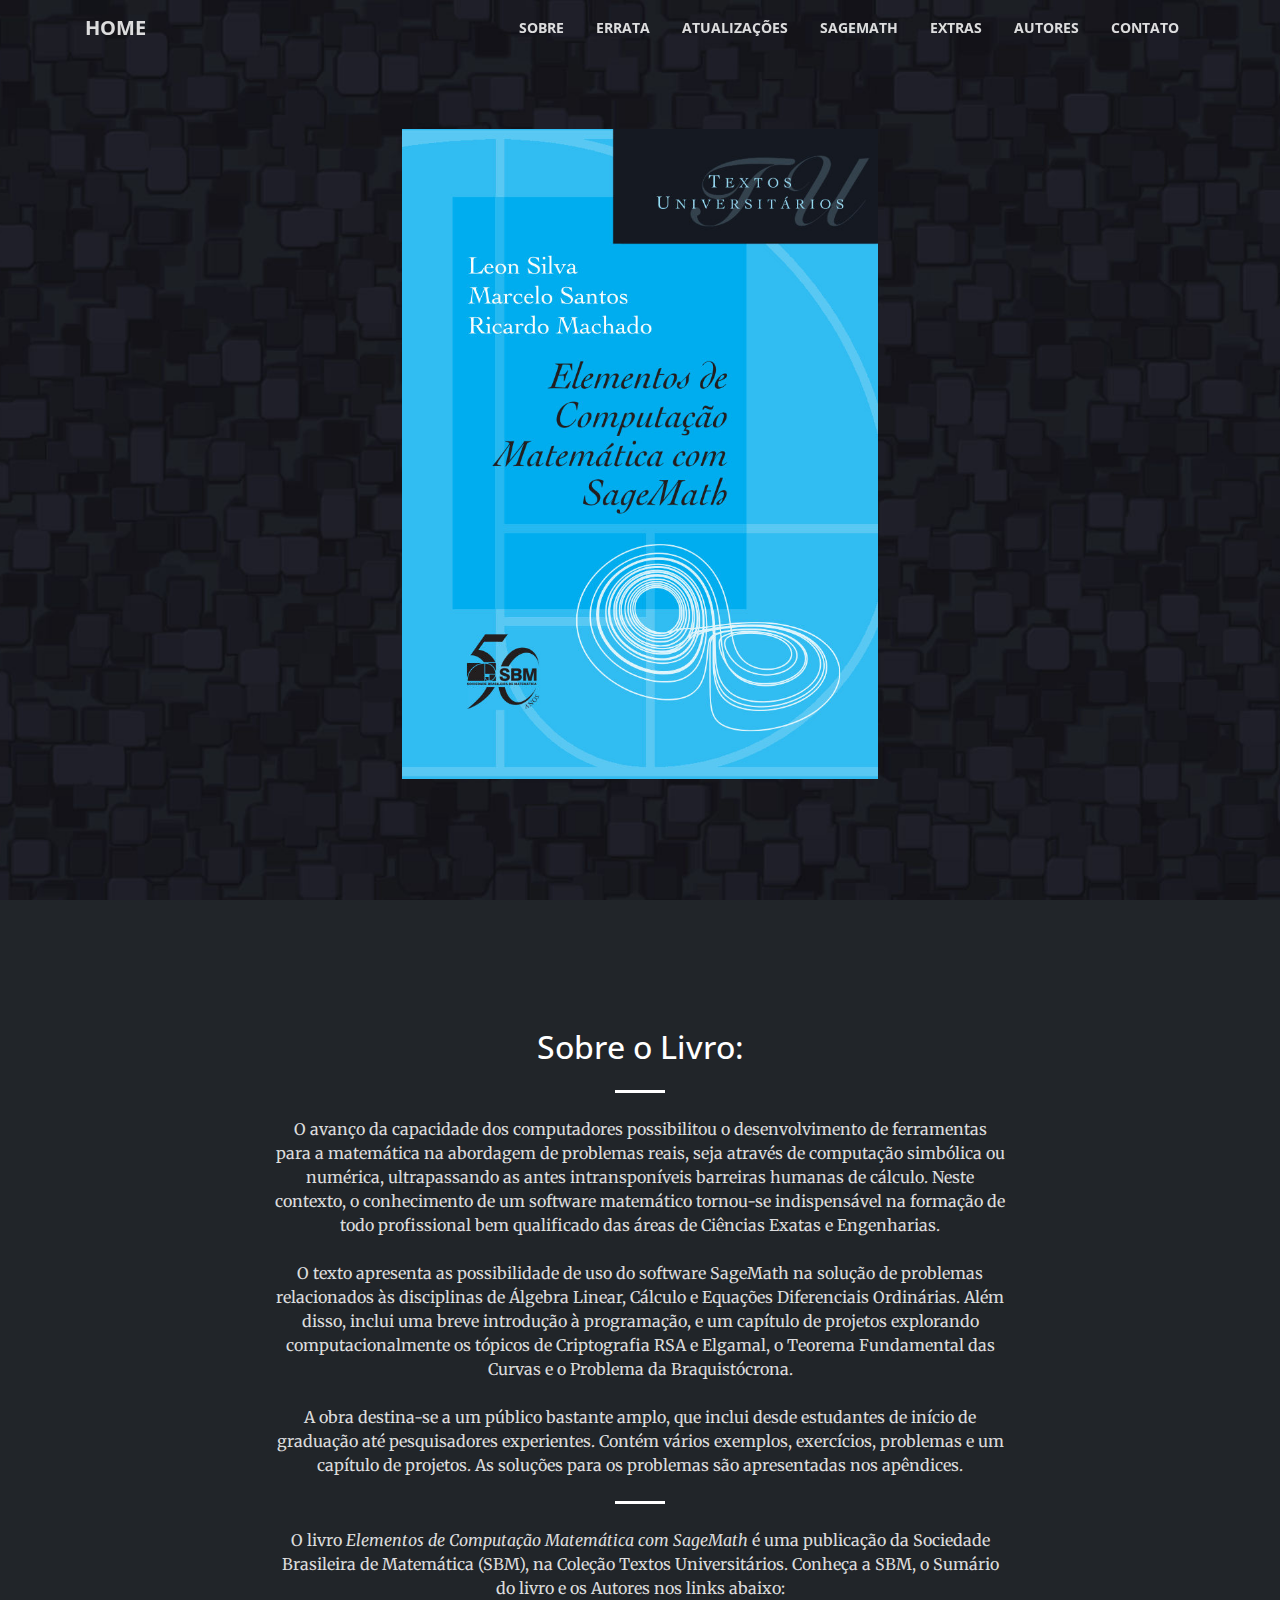
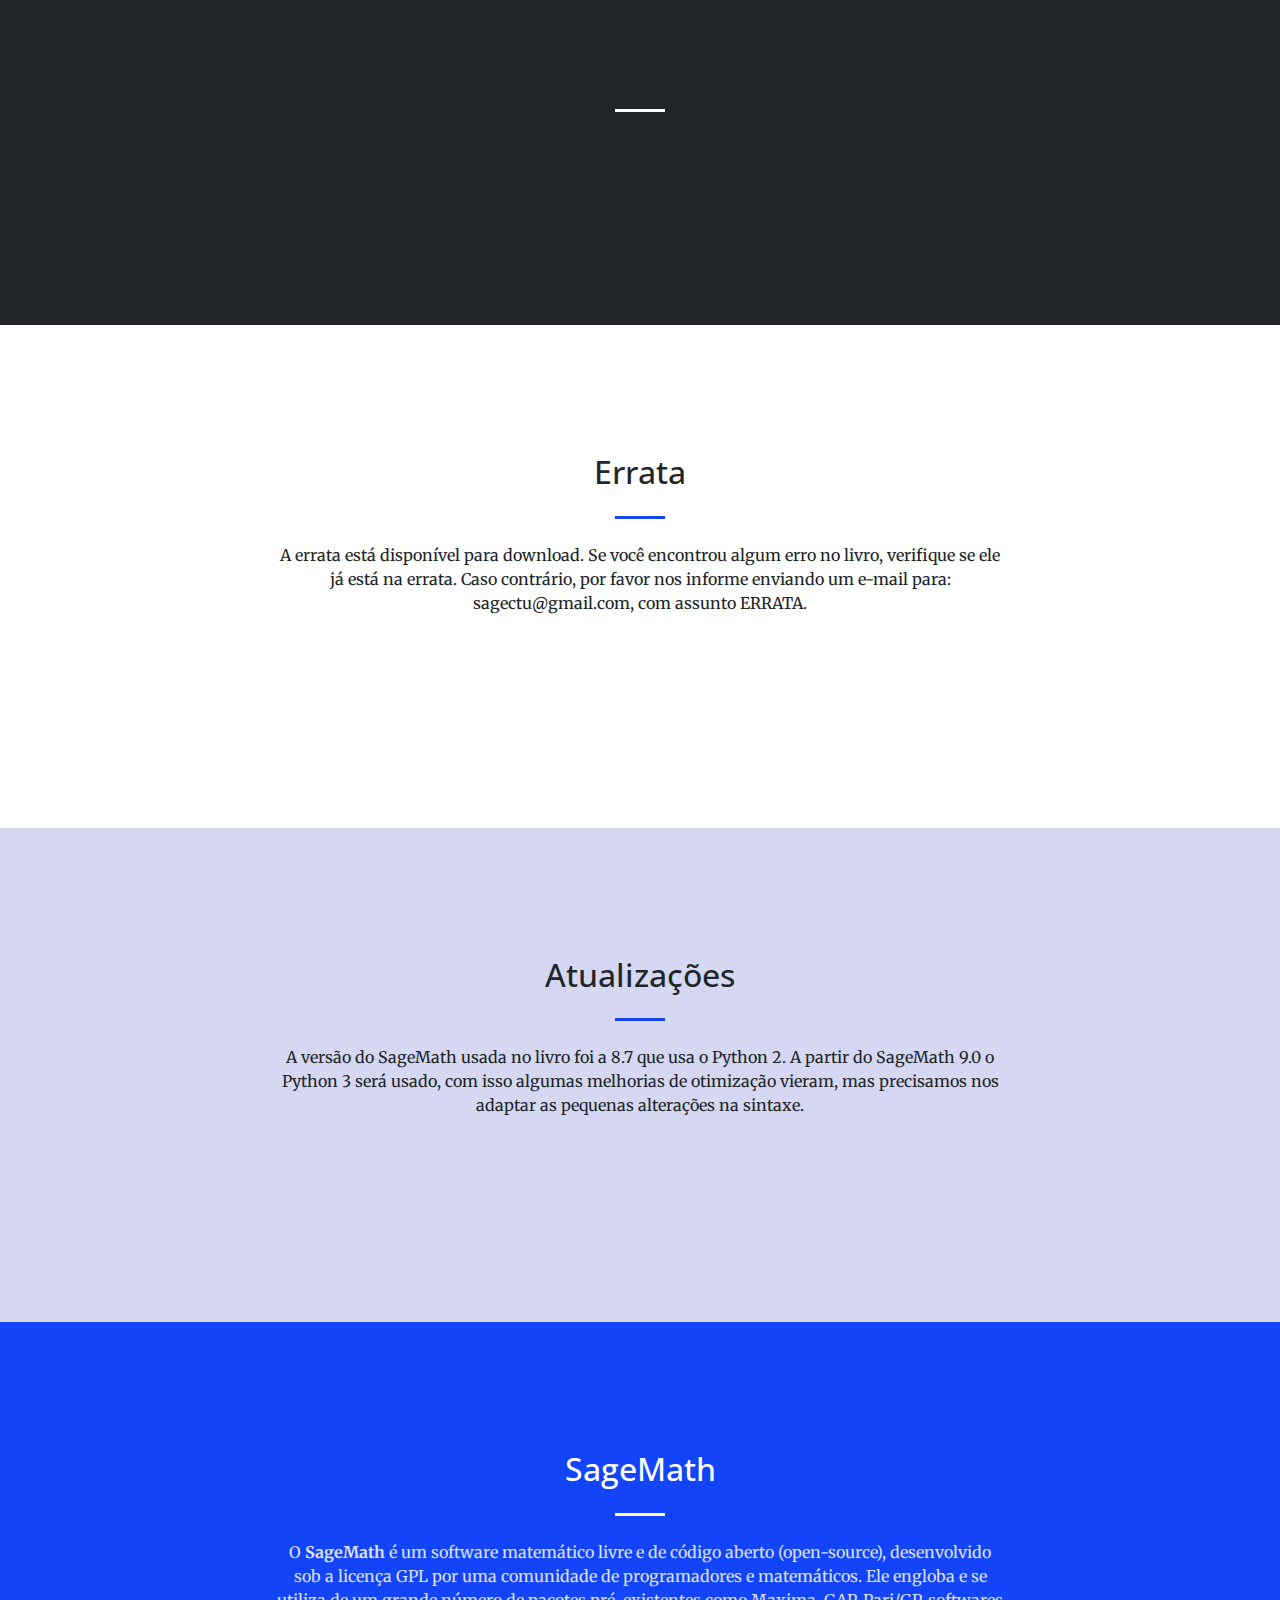
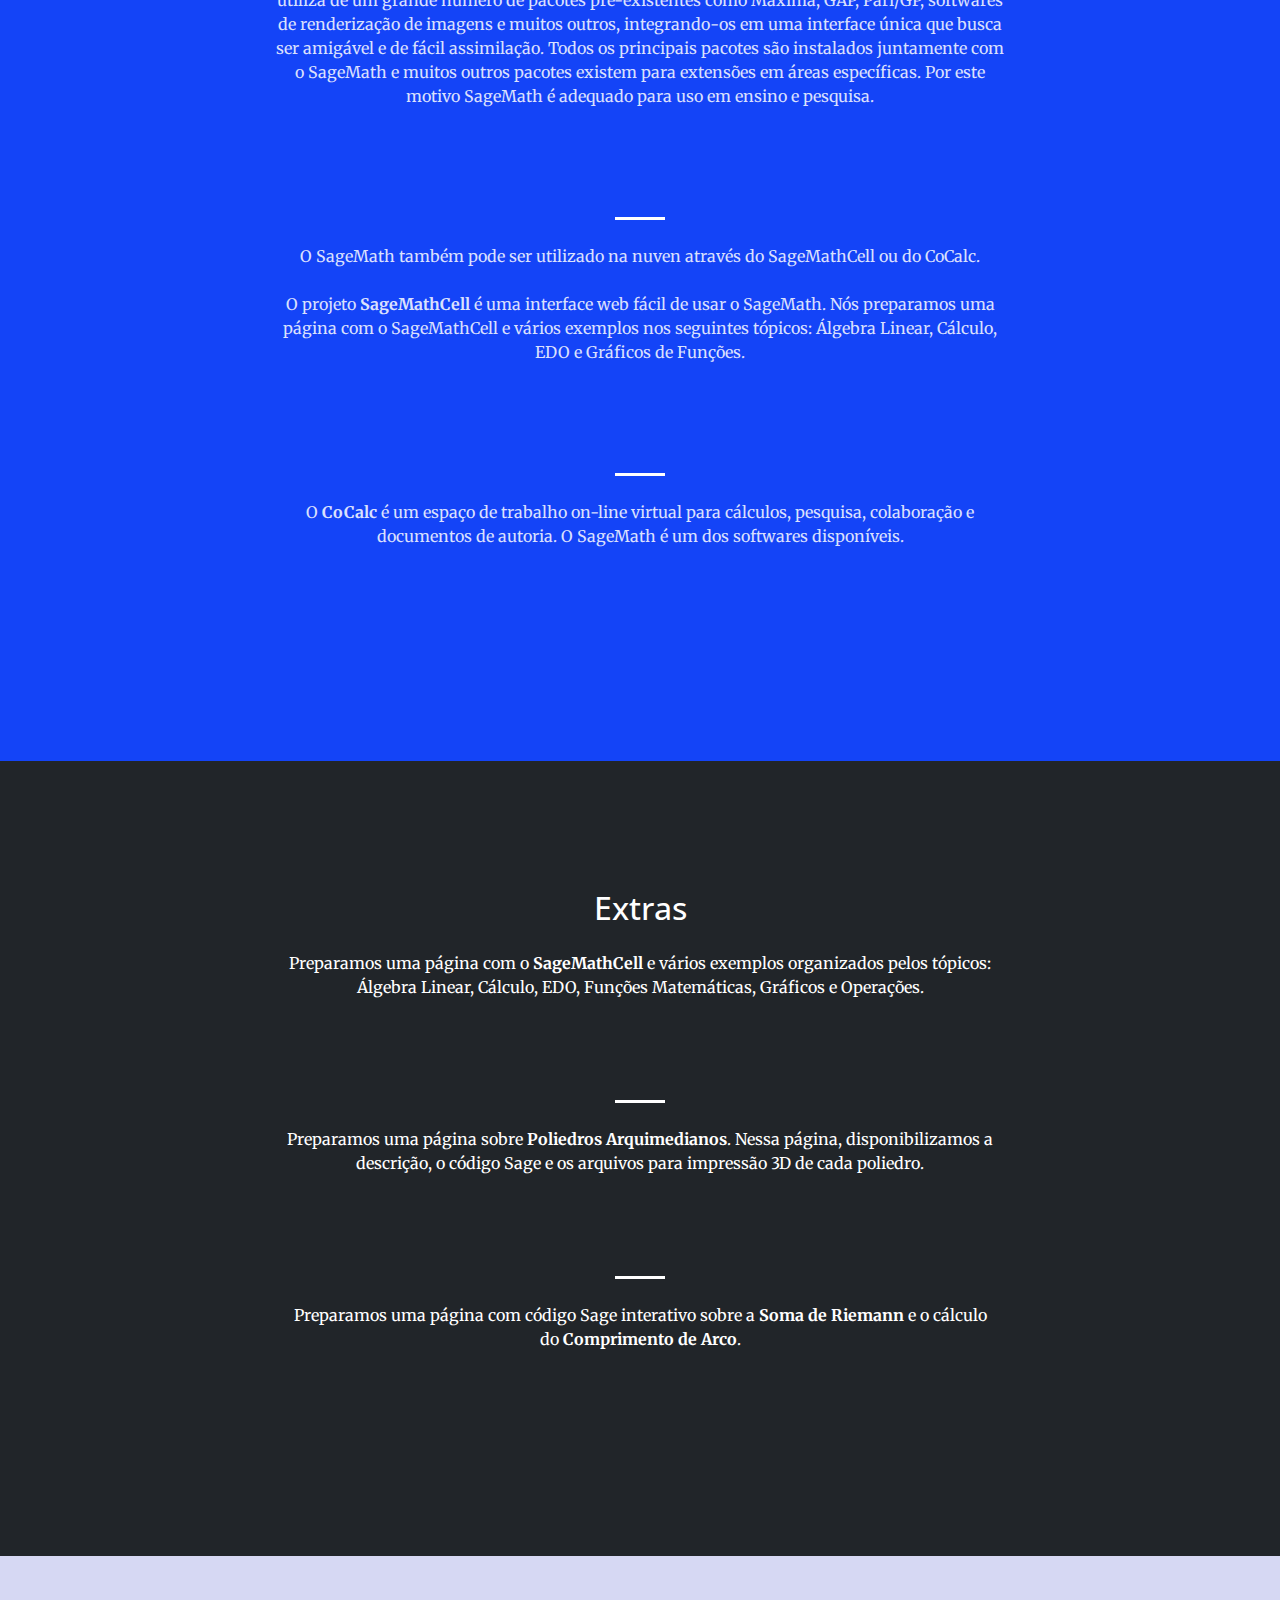
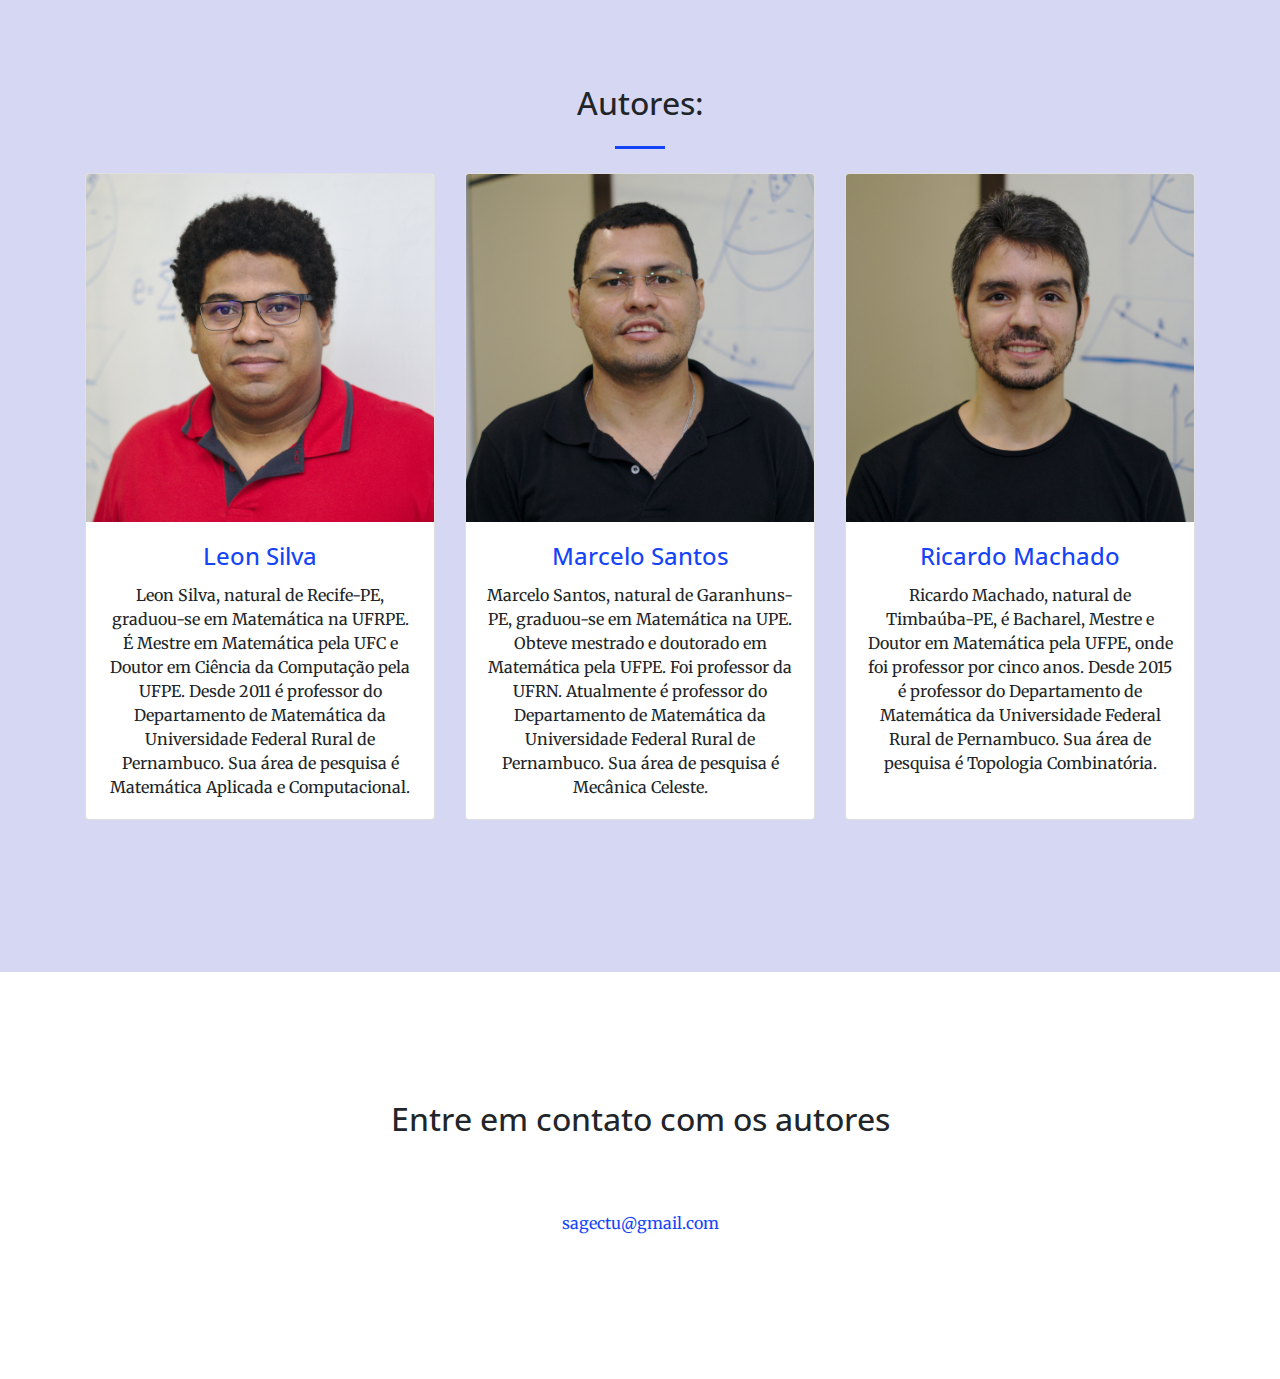
<file: index.html>
﻿<!DOCTYPE html>
<html lang="pt">

  <head>

  	<!-- Global site tag (gtag.js) - Google Analytics -->
	<script async src="https://www.googletagmanager.com/gtag/js?id=UA-148805231-1"></script>
	<script>
  	window.dataLayer = window.dataLayer || [];
  	function gtag(){dataLayer.push(arguments);}
  	gtag('js', new Date());

  	gtag('config', 'UA-148805231-1');
	</script>

    <meta charset="utf-8">
    <meta name="viewport" content="width=device-width, initial-scale=1, shrink-to-fit=no">
    <meta name="description" content="">
    <meta name="author" content="">

    <title>Elementos de Computação Matemática com SageMath</title>

    <!-- Bootstrap core CSS -->
    <link href="vendor/bootstrap/css/bootstrap.min.css" rel="stylesheet">

    <!-- Custom fonts for this template -->
    <link href="vendor/fontawesome-free/css/all.min.css" rel="stylesheet" type="text/css">
    <link href='https://fonts.googleapis.com/css?family=Open+Sans:300italic,400italic,600italic,700italic,800italic,400,300,600,700,800' rel='stylesheet' type='text/css'>
    <link href='https://fonts.googleapis.com/css?family=Merriweather:400,300,300italic,400italic,700,700italic,900,900italic' rel='stylesheet' type='text/css'>

    <!-- Plugin CSS -->
    <link href="vendor/magnific-popup/magnific-popup.css" rel="stylesheet">

    <!-- Custom styles for this template -->
    <link href="css/principal.css" rel="stylesheet">

  </head>

  <body id="page-top">

    <!-- Navigation -->
    <nav class="navbar navbar-expand-lg navbar-light fixed-top" id="mainNav">
      <div class="container">
        <a class="navbar-brand js-scroll-trigger" href="#page-top">Home</a>
        <button class="navbar-toggler navbar-toggler-right" type="button" data-toggle="collapse" data-target="#navbarResponsive" aria-controls="navbarResponsive" aria-expanded="false" aria-label="Toggle navigation">
          <span class="navbar-toggler-icon"></span>
        </button>
        <div class="collapse navbar-collapse" id="navbarResponsive">
          <ul class="navbar-nav ml-auto">
            <li class="nav-item">
              <a class="nav-link js-scroll-trigger" href="#about">Sobre</a>
            </li>
            


            <li class="nav-item">
              <a class="nav-link js-scroll-trigger" href="#errata">Errata</a>
            </li>

            <li class="nav-item">
              <a class="nav-link js-scroll-trigger" href="#atualizacoes">Atualizações</a>
            </li>

            <li class="nav-item">
              <a class="nav-link js-scroll-trigger" href="#sagecell">SageMath</a>
            </li>


            <li class="nav-item">
              <a class="nav-link js-scroll-trigger" href="#extras">Extras</a>
            </li>

            <li class="nav-item">
              <a class="nav-link js-scroll-trigger" href="#autores">Autores</a>
            </li>


            <li class="nav-item">
              <a class="nav-link js-scroll-trigger" href="#contact">Contato</a>
            </li>


          </ul>
        </div>
      </div>
    </nav>



    <!--  Tela Inicial (início)  -->
    <header class="masthead text-center  d-flex">
      <div class="container my-auto">
        <div class="row">
          <div class="col-lg-10 mx-auto">
            <h1 class="text-white text-uppercase">
              <!--<strong>Em Breve</strong>-->
            </h1>
            
          </div>
          <div class="col-lg-8 mx-auto">
          		<!--
            <h2 class=" text-white mb-5 ">Elementos de Computação <br> Matemática com SageMath</h2>-->

        <div class="row justify-content-md-center">

		    <div class="col-lg-8">
          <a class="portfolio-box js-scroll-trigger" href="#about">
            <img class="img-fluid" src="img/elementos_de_computacao_matematica_com_sagemath.jpg" alt="">
            <div class="portfolio-box-caption">
              
            </div>
          </a>
        </div>
    	</div>


        	<!--
            <a class="btn btn-primary btn-xl js-scroll-trigger" href="#about">Informações</a>-->
          </div>
        </div>
      </div>
    </header>
    <!--  Tela Inicial (fim)  -->



    <!--  Tela 2 - Sobre o livro (início)  -->
    <section class="bg-dark text-white" id="about">
      <div class="container">
        <div class="row">
          <div class="col-lg-8 mx-auto text-center">
            <h2 class="section-heading text-white">Sobre o Livro:</h2>
            <hr class="light my-4">
            
            <p class="text-faded mb-4">
            O avanço da capacidade dos computadores possibilitou o desenvolvimento de ferramentas para a matemática na abordagem de problemas reais, seja através de computação simbólica ou numérica, ultrapassando as antes intransponíveis barreiras humanas de cálculo. Neste contexto, o conhecimento de um software matemático tornou-se indispensável na formação de todo profissional bem qualificado das áreas de Ciências Exatas e Engenharias.
            </p>
			<p class="text-faded mb-4">
			O texto apresenta as possibilidade de uso do software SageMath na solução de problemas relacionados às disciplinas de  Álgebra Linear, Cálculo e Equações Diferenciais Ordinárias. Além disso, inclui uma breve introdução à programação, e um capítulo de projetos explorando computacionalmente os tópicos de Criptografia RSA e Elgamal, o Teorema Fundamental das Curvas e o Problema da Braquistócrona.

			<!--Este livro introduz o <em>software</em> matemático SageMath através de uma breve apresentação da sintaxe, de exemplos e da solução de problemas de disciplinas básicas da matemática. O SageMath é robusto, gratuito e tão eficiente quanto os <em>softwares</em> matemáticos comerciais. O texto aborda principalmente parte do conteúdo das disciplinas de Cálculo Diferencial e Integral, Álgebra Linear e Equações Diferenciais Ordinárias. Além disso, inclui uma breve introdução à programação.-->
			</p>
			<p class="text-faded mb-4">
			A obra destina-se a um público bastante amplo, que inclui desde estudantes de início de graduação até pesquisadores experientes. Contém vários exemplos, exercícios, problemas e um capítulo de projetos. As soluções para os problemas são apresentadas nos apêndices.
            </p>
            
            <hr class="light my-4">
			<p class="text-faded mb-4">
			O livro <em>Elementos de Computação Matemática com SageMath</em> é uma publicação da Sociedade Brasileira de Matemática (SBM), na Coleção Textos Universitários.
			Conheça a SBM, o Sumário do livro e os Autores nos links abaixo:
            </p>

            <a class="btn btn-light btn-xl sr-button" href="https://www.sbm.org.br/" target="_blank" > &nbsp&nbsp&nbsp&nbsp SBM &nbsp&nbsp&nbsp&nbsp </a>

            <a class="btn btn-light btn-xl sr-button" href="pdf/sumario_elementos_de_computacao_matematica_com_sagemath.pdf" target="_blank" >Sumário
            </a>

            <a class="btn btn-light btn-xl sr-button js-scroll-trigger" href="#autores">Autores</a>
            <hr class="light my-4">
            <a class="btn btn-light btn-xl sr-button" href="https://loja.sbm.org.br/index.php/elementos-de-computac-o-matematica-com-sagemath.html" target="_blank" >Compre o livro na loja da SBM</a>

          </div>
        </div>
      </div>
    </section>
    <!--  Tela 2 - Sobre o livro (fim)  -->


    <!--  Tela 3 - Errata (início)  -->
    <section  id="errata">
      <div class="container">
        <div class="row">
          <div class="col-lg-8 mx-auto text-center">
            <h2 class="section-heading ">Errata</h2>
            
            <hr class="my-4">
            <p class=" mb-4">A errata está disponível para download. Se você encontrou algum erro no livro, verifique se ele já está na errata. Caso contrário, por favor nos informe enviando um e-mail para: sagectu@gmail.com, com assunto ERRATA.</p>
			<!--
			<a class="btn btn-primary btn-xl js-scroll-trigger" href="#contact">Comunicar erro</a>
            -->
            <a class="btn btn-primary btn-xl sr-button" href="pdf/errata.pdf" target="_blank">Baixar Errata</a>
            
          </div>
        </div>
      </div>
	</section>
	<!--  Tela 3 - Errata (fim)  -->


<!--  Tela 3.1 - Atualizações (início)  -->
    <section class="bg-primary" id="atualizacoes">
      <div class="container">
        <div class="row">
          <div class="col-lg-8 mx-auto text-center">
            
            <h2 class="section-heading ">Atualizações</h2>
            <hr class="my-4">

            <p class=" mb-3">A versão do SageMath usada no livro foi a 8.7 que usa o Python 2. A partir do SageMath 9.0 o Python 3 será
usado, com isso algumas melhorias de otimização vieram, mas precisamos nos adaptar as pequenas alterações
na sintaxe. </p>

    

            

         <a class="btn btn-primary btn-xl sr-button" href="pdf/atualizacoes.pdf" target="_blank">Ver Atualizações</a>

          </div>
        </div>
      </div>
	</section>


	<!--  Tela 4 - SageMath (início)  -->
    <section class="bg-azul_escuro" id="sagecell">
      <div class="container">
        <div class="row">
          <div class="col-lg-8 mx-auto text-center">
            <h2 class="section-heading text-white">SageMath</h2>
            <hr class="light my-4">
            <p class="text-faded mb-4">
             O <strong>SageMath</strong> é um software matemático livre e de código aberto (open-source), desenvolvido sob a licença GPL por uma comunidade de programadores e matemáticos. Ele engloba e se utiliza de um grande número de pacotes pré-existentes como Maxima, GAP, Pari/GP, softwares de renderização de imagens e muitos outros, integrando-os em uma interface única que busca ser amigável e de fácil assimilação. Todos os principais pacotes são instalados juntamente com o SageMath e muitos outros pacotes existem para extensões em áreas específicas. Por este motivo SageMath é adequado para uso em ensino e pesquisa. 
			</p>
            <a class="btn btn-light btn-xl sr-button" href="http://www.sagemath.org/" target="_blank">Site do SageMath</a>

            <a class="btn btn-light btn-xl sr-button" href="instalacao.html">Guia de Instalação</a>
			<hr class="light my-4">
			
			<p class="text-faded mb-4">

			O SageMath também pode ser utilizado na nuven através do SageMathCell ou do CoCalc.</p>
			
			<p class="text-faded mb-4">

			<p class="text-faded mb-4">
            O projeto <strong>SageMathCell</strong> é uma interface web fácil de usar o SageMath. Nós preparamos uma página com o SageMathCell e vários exemplos nos seguintes tópicos: Álgebra Linear, Cálculo, EDO e Gráficos de Funções.</p>

            <a class="btn btn-light btn-xl sr-button" href="sagecell.html">
            SageMathCell</a>

            <hr class="light my-4">
            <p class="text-faded mb-4">
			O <strong>CoCalc</strong> é um espaço de trabalho on-line virtual para cálculos, pesquisa, colaboração e documentos de autoria. O SageMath é um dos softwares disponíveis.  </p>
			
            <a class="btn btn-light btn-xl sr-button" href="http://cocalc.com" target="_blank">Site do CoCalc</a>

          </div>
        </div>
      </div>
	</section>
	<!--  Tela 4 - SageMath (fim)  -->



	<!--  Tela 5 - Extras (início)  -->
    <section class="bg-dark text-white" id="extras">
      <div class="container text-center">
        <div class="col-lg-8 mx-auto text-center">
        <h2 class="mb-4">Extras</h2>
        
        <p>
        Preparamos uma página com o <strong>SageMathCell</strong> e vários exemplos organizados pelos tópicos: Álgebra Linear, Cálculo, EDO, Funções Matemáticas, Gráficos e Operações.
        </p>
        
        <a class="btn btn-light btn-xl sr-button" href="sagecell.html">
        SageMathCell</a>
		
		<hr class="light my-4">

        <p>
        Preparamos uma página sobre <strong>Poliedros Arquimedianos</strong>.
        Nessa página, disponibilizamos a descrição, o código Sage e os arquivos para impressão 3D de cada poliedro. 
        </p>
		
        <a class="btn btn-light btn-xl sr-button" href="poliedros_arquimedianos.html">Poliedros Arquimedianos</a>

        <hr class="light my-4">

        <p>
        Preparamos uma página com código Sage interativo sobre a <strong>Soma de Riemann</strong> e o cálculo do <strong>Comprimento de Arco</strong>.
        </p>
		
        <a class="btn btn-light btn-xl sr-button" href="sage_interativo.html">Sage Interativo</a>

      </div>
  </div>
    </section>
     <!-- Tela 5 - Extras (fim)  -->


    <!--  Tela 6 - Autores (início)  -->
    <!--
    <section class="bg-primary" id="autores">
      <div class="container">
        <div class="row">
          <div class="col-lg-8 mx-auto text-center">
          	
            <h2 class="section-heading">Autores:<br> 
            
            <a href="http://www.dm.ufrpe.br/prof/leon">Leon Silva</a> <br>
            <a href="http://www.dm.ufrpe.br/prof/marcelo">Marcelo Santos</a> <br>
            <a href="https://sites.google.com/site/ricardonunesmachadojr/">Ricardo Machado</a>
			
        	</h2>
            <hr class="my-4">

		<div class="container-fluid p-0">
        <div class="row no-gutters popup-gallery">
          
          <div class="col-lg-4 col-sm-6">
            <a class="portfolio-box" href="img/portfolio/fullsize/leon.png">
              <img class="img-fluid" src="img/portfolio/thumbnails/leon.png" alt="">
              <div class="portfolio-box-caption">
                <div class="portfolio-box-caption-content">
                  <div class="project-category text-faded">
                    Professor
                  </div>
                  <div class="project-name">
                    Leon Silva
                  </div>
                </div>
              </div>
            </a>
          </div>
          <div class="col-lg-4 col-sm-6">
            <a class="portfolio-box" href="img/portfolio/fullsize/marcelo.jpg">
              <img class="img-fluid" src="img/portfolio/thumbnails/marcelo.jpg" alt="">
              <div class="portfolio-box-caption">
                <div class="portfolio-box-caption-content">
                  <div class="project-category text-faded">
                    Professor
                  </div>
                  <div class="project-name">
                    Marcelo Santos
                  </div>
                </div>
              </div>
            </a>
          </div>
          <div class="col-lg-4 col-sm-6">
            <a class="portfolio-box" href="img/portfolio/fullsize/ric.jpg">
              <img class="img-fluid"  src="img/portfolio/thumbnails/ric.jpg" alt="">
              <div class="portfolio-box-caption">
                <div class="portfolio-box-caption-content">
                  <div class="project-category text-faded">
                    Professor
                  </div>
                  <div class="project-name">
                    Ricardo Machado
                  </div>
                </div>
              </div>
            </a>
          </div>
          
        </div>
      	</div>
          </div>
      </div>
    </section>
    -->
<!--  Tela 6 - Autores (fim)  

-->

<!-- Page Features -->
<section class="bg-primary" id="autores">
   
   <div class="container text-center">
   	<h2 class="section-heading">Autores:<br> </h2>
   	<hr class="my-4">
   <div class="row">




          <div class="col-lg-4 col-md-6 mb-4">
            <div class="card h-100">
              <a ><img class="card-img-top" src="img/portfolio/fullsize/leon.jpg" alt=""></a>
              <div class="card-body">
                <h4 class="card-title">
                  <a href="http://www.dm.ufrpe.br/prof/leon" target="_blank">Leon Silva</a>
                </h4>
                <!--<h5>$24.99</h5> -->
                <p class="card-text">Leon Silva, natural de Recife-PE, graduou-se em Matemática na UFRPE. É Mestre em Matemática pela UFC e Doutor em Ciência da Computação pela UFPE. Desde 2011 é professor do Departamento de Matemática da Universidade Federal Rural de Pernambuco. Sua área de pesquisa é Matemática Aplicada e Computacional.</p>
              </div>
              <!--
              <div class="card-footer">
                <small class="text-muted">&#9733; &#9733; &#9733; &#9733; &#9734;</small>
              </div> -->
            </div>
          </div>

          <div class="col-lg-4 col-md-6 mb-4">
            <div class="card h-100">
              <a ><img class="card-img-top" src="img/portfolio/fullsize/marcelo.jpg" alt=""></a>
              <div class="card-body">
                <h4 class="card-title">
                  <a href="http://www.dm.ufrpe.br/prof/marcelo" target="_blank">Marcelo Santos</a>
                </h4>
                
                <p class="card-text">Marcelo Santos, natural de Garanhuns-PE, graduou-se em Matemática na UPE. Obteve mestrado e doutorado em Matemática pela UFPE. Foi professor da UFRN. Atualmente é professor do Departamento de Matemática da Universidade Federal Rural de Pernambuco. Sua área de pesquisa é Mecânica Celeste.</p>
              </div>
              
            </div>
          </div>

          <div class="col-lg-4 col-md-6 mb-4">
            <div class="card h-100">
              <a ><img class="card-img-top" src="img/portfolio/fullsize/ricardo.jpg" alt=""></a>
              <div class="card-body">
                <h4 class="card-title">
                  <a href="https://sites.google.com/site/ricardonunesmachadojr/" target="_blank">Ricardo Machado</a>
                </h4>
                
                <p class="card-text">Ricardo Machado, natural de Timbaúba-PE, é Bacharel, Mestre e Doutor em Matemática pela UFPE, onde foi professor por cinco anos. Desde 2015 é professor do Departamento de Matemática da Universidade Federal Rural de Pernambuco. Sua área de pesquisa é Topologia Combinatória.</p>
              </div>
              
            </div>
          </div>

</div>
        </div>
        </section>
    <!-- /.row -->


	<!--  Tela 7 - contato (início)  -->
    <section id="contact">
      <div class="container">
        <div class="row">
          <div class="col-lg-8 mx-auto text-center">
            <h2 class="section-heading">Entre em contato com os autores</h2>
            
            <!--
            <hr class="my-4">
            
            <p class="mb-5">Escrever um texto</p> <br>
			-->
            <i class="fas fa-envelope fa-3x mb-3 sr-contact-2"></i>
            <p>
              <a href="mailto:sagectu@gmail.com">sagectu@gmail.com</a>
            </p>

          </div>

        </div>
      </div>
    </section>
    <!--  Tela 7 - contato (fim)  -->


  <!-- Footer 
  <footer class="py-5 bg-dark">
    <div class="container">
      <p class="m-0 text-center text-white">Copyright &copy; Your Website 2019</p>
    </div>
    
  </footer>-->




    <!-- Bootstrap core JavaScript -->
    <script src="vendor/jquery/jquery.min.js"></script>
    <script src="vendor/bootstrap/js/bootstrap.bundle.min.js"></script>

    <!-- Plugin JavaScript -->
    <script src="vendor/jquery-easing/jquery.easing.min.js"></script>
    <script src="vendor/scrollreveal/scrollreveal.min.js"></script>
    <script src="vendor/magnific-popup/jquery.magnific-popup.min.js"></script>

    <!-- Custom scripts for this template -->
    <script src="js/creative.min.js"></script>

  </body>

</html>
</file>
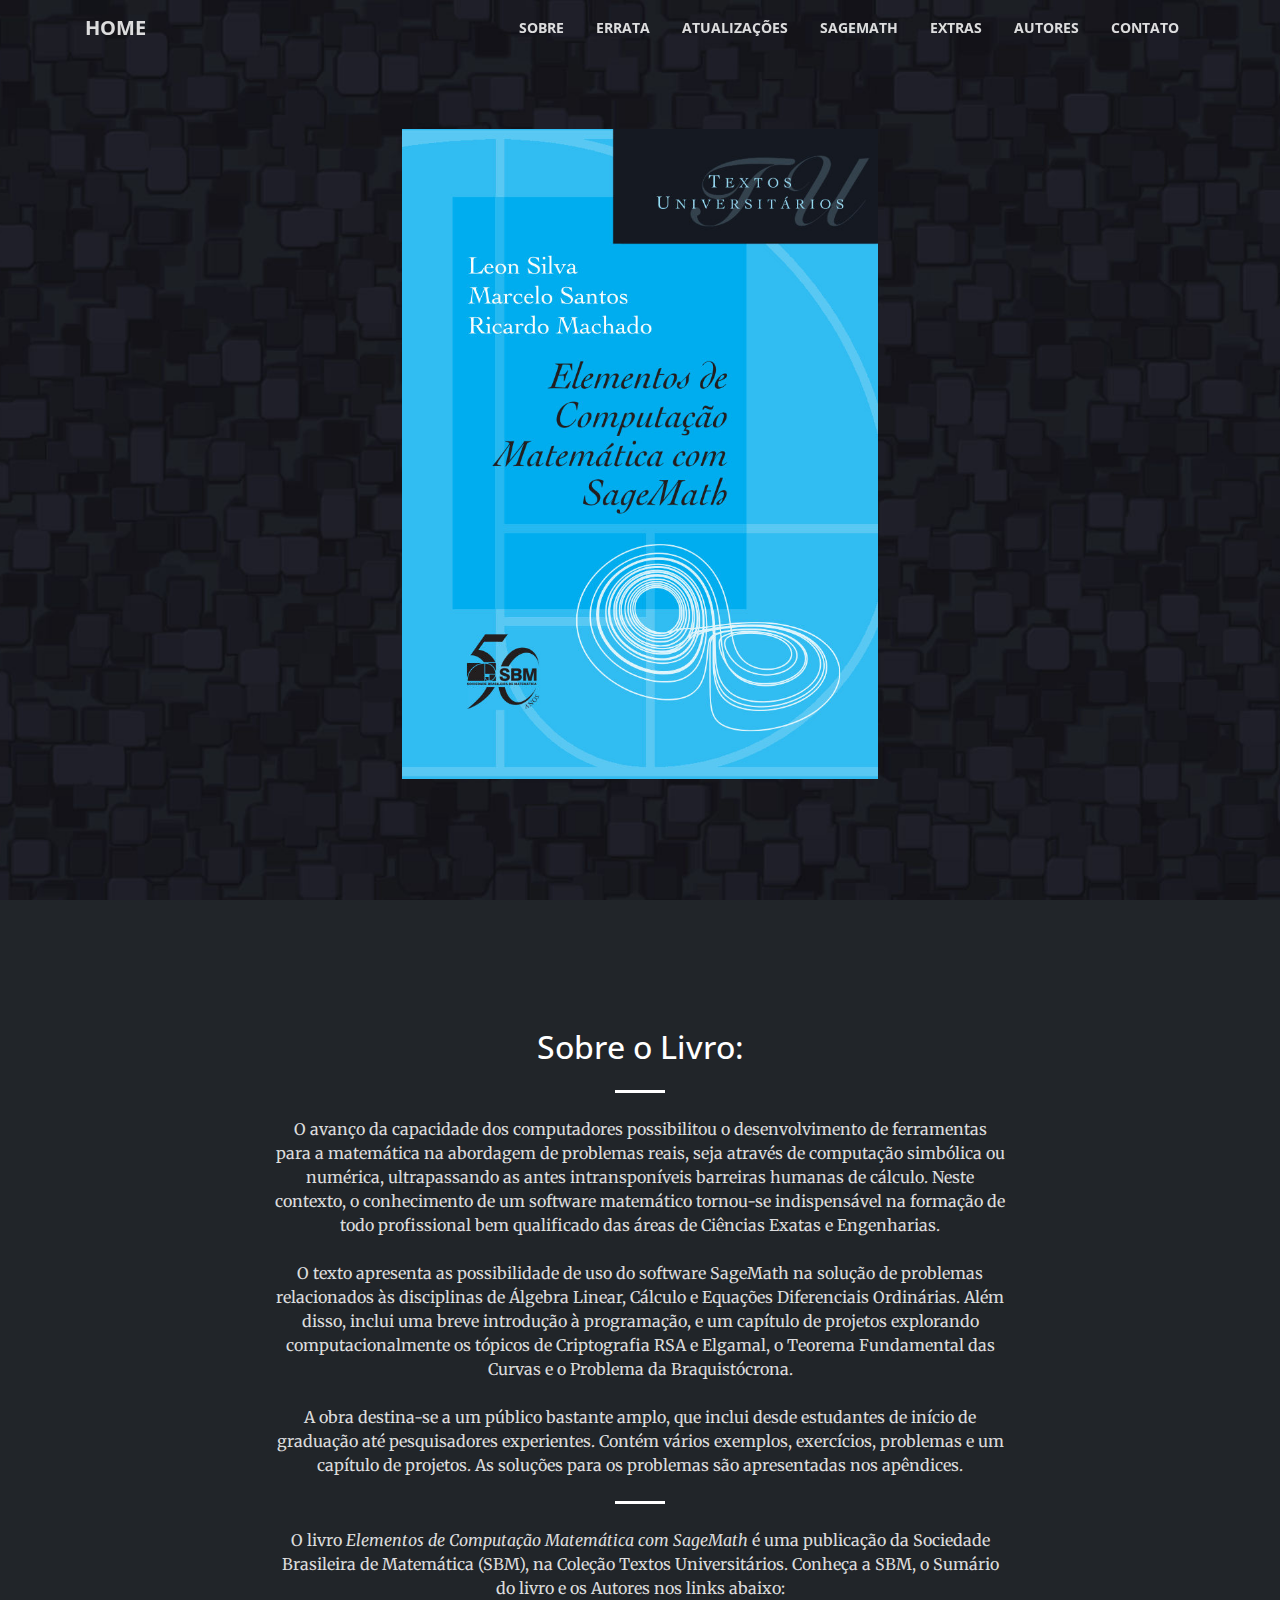
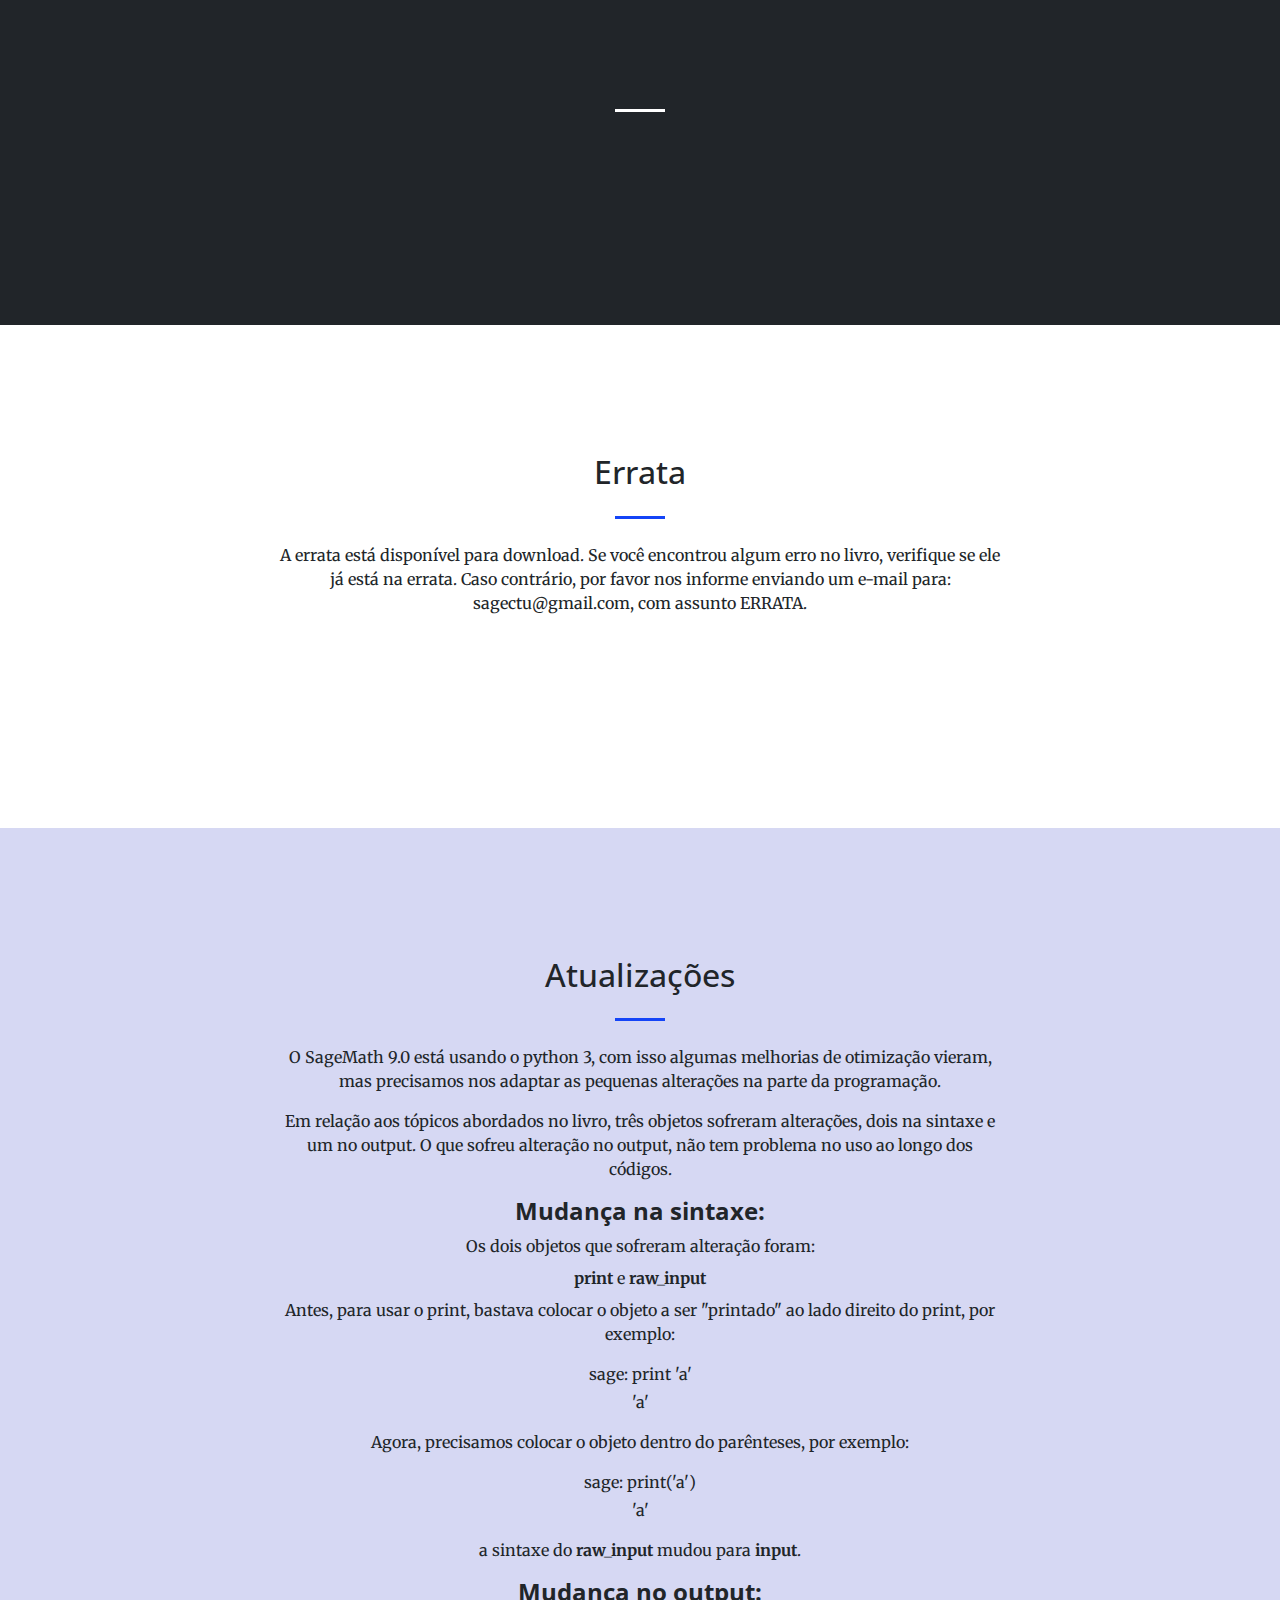
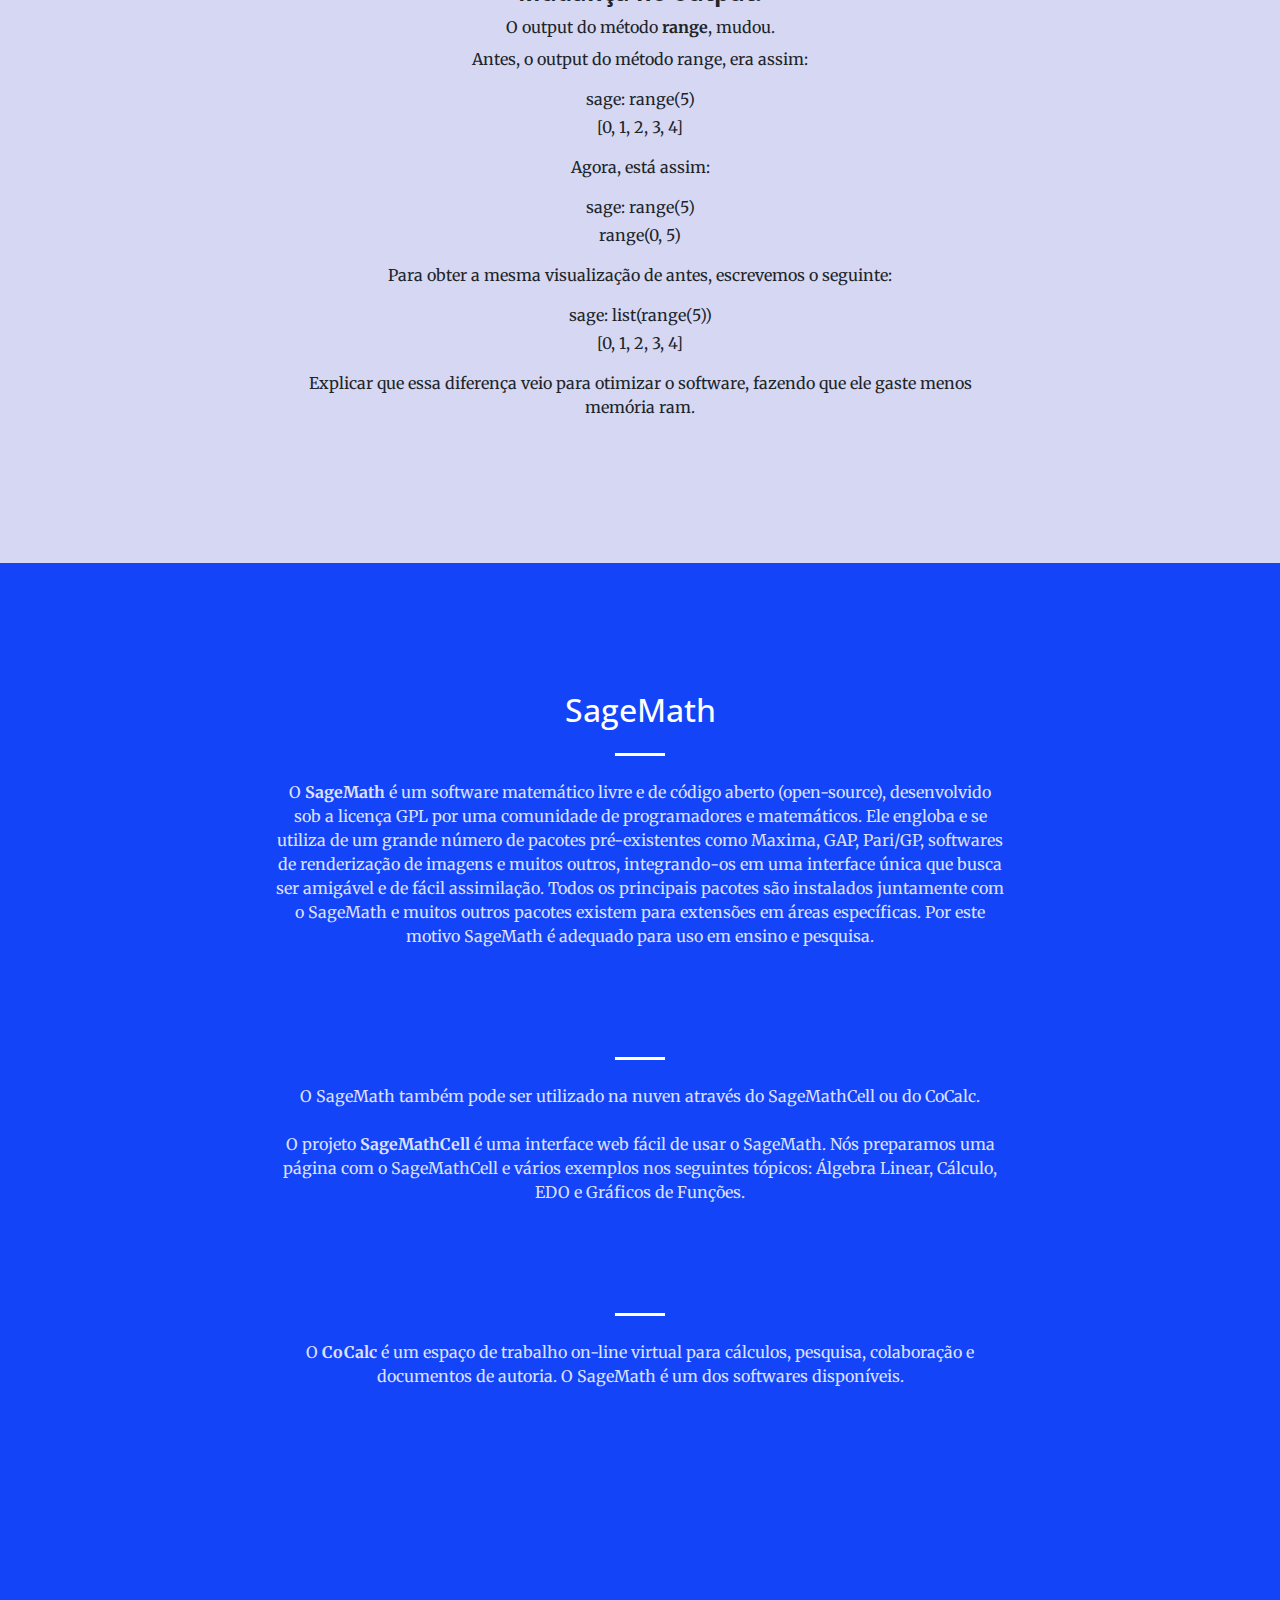
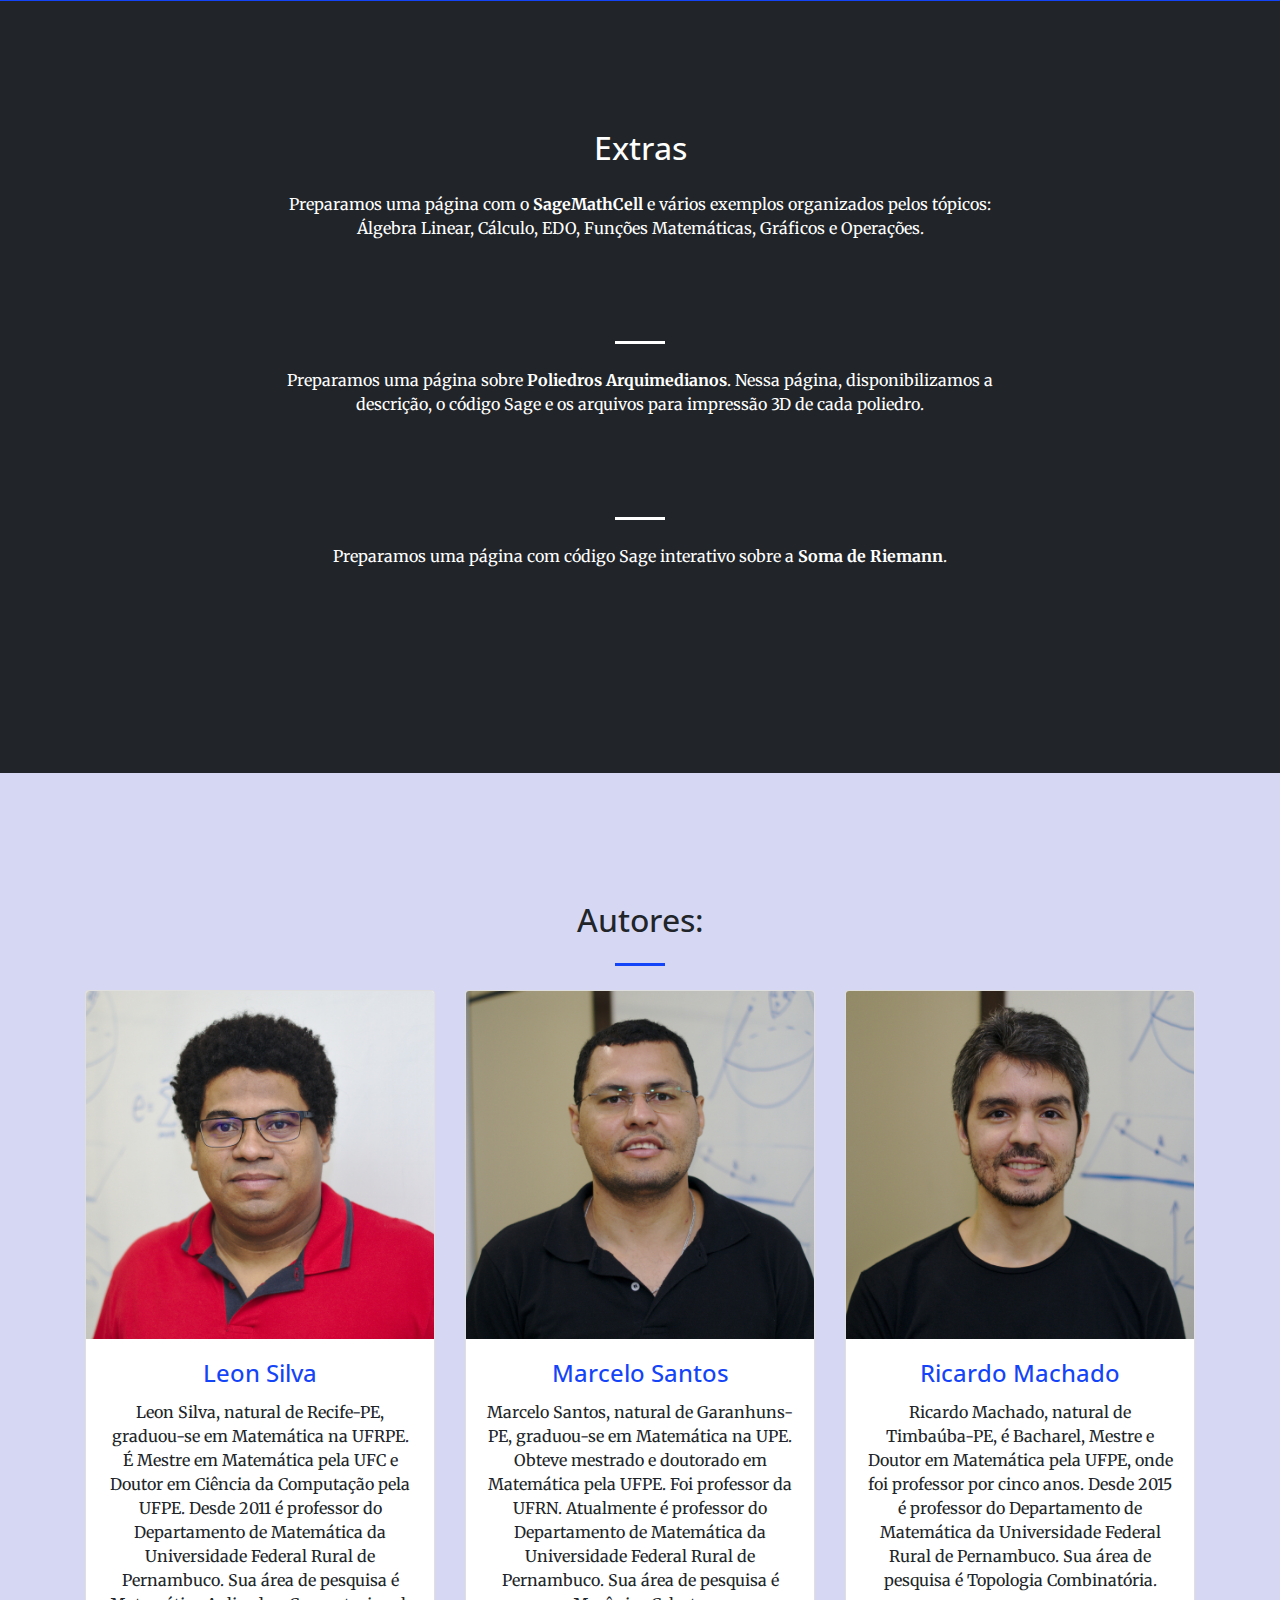
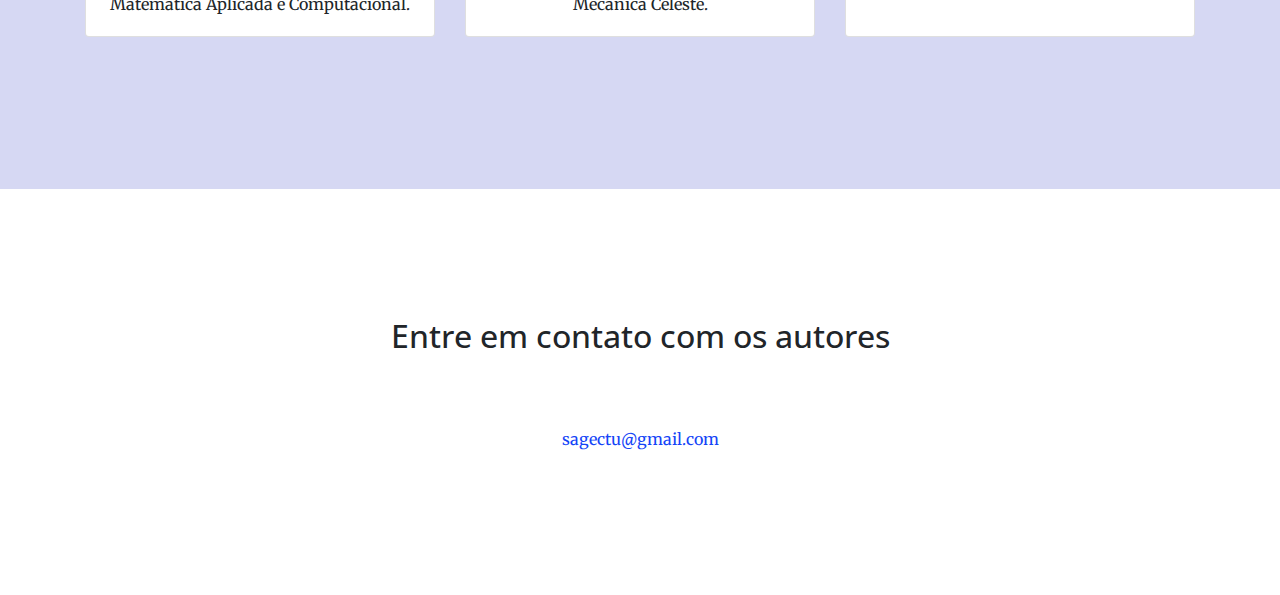
<file: index_rascunho.html>
﻿<!DOCTYPE html>
<html lang="pt">

  <head>

  	<!-- Global site tag (gtag.js) - Google Analytics -->
	<script async src="https://www.googletagmanager.com/gtag/js?id=UA-148805231-1"></script>
	<script>
  	window.dataLayer = window.dataLayer || [];
  	function gtag(){dataLayer.push(arguments);}
  	gtag('js', new Date());

  	gtag('config', 'UA-148805231-1');
	</script>

    <meta charset="utf-8">
    <meta name="viewport" content="width=device-width, initial-scale=1, shrink-to-fit=no">
    <meta name="description" content="">
    <meta name="author" content="">

    <title>Elementos de Computação Matemática com SageMath</title>

    <!-- Bootstrap core CSS -->
    <link href="vendor/bootstrap/css/bootstrap.min.css" rel="stylesheet">

    <!-- Custom fonts for this template -->
    <link href="vendor/fontawesome-free/css/all.min.css" rel="stylesheet" type="text/css">
    <link href='https://fonts.googleapis.com/css?family=Open+Sans:300italic,400italic,600italic,700italic,800italic,400,300,600,700,800' rel='stylesheet' type='text/css'>
    <link href='https://fonts.googleapis.com/css?family=Merriweather:400,300,300italic,400italic,700,700italic,900,900italic' rel='stylesheet' type='text/css'>

    <!-- Plugin CSS -->
    <link href="vendor/magnific-popup/magnific-popup.css" rel="stylesheet">

    <!-- Custom styles for this template -->
    <link href="css/principal.css" rel="stylesheet">

  </head>

  <body id="page-top">

    <!-- Navigation -->
    <nav class="navbar navbar-expand-lg navbar-light fixed-top" id="mainNav">
      <div class="container">
        <a class="navbar-brand js-scroll-trigger" href="#page-top">Home</a>
        <button class="navbar-toggler navbar-toggler-right" type="button" data-toggle="collapse" data-target="#navbarResponsive" aria-controls="navbarResponsive" aria-expanded="false" aria-label="Toggle navigation">
          <span class="navbar-toggler-icon"></span>
        </button>
        <div class="collapse navbar-collapse" id="navbarResponsive">
          <ul class="navbar-nav ml-auto">
            <li class="nav-item">
              <a class="nav-link js-scroll-trigger" href="#about">Sobre</a>
            </li>
            


            <li class="nav-item">
              <a class="nav-link js-scroll-trigger" href="#errata">Errata</a>
            </li>

			<li class="nav-item">
              <a class="nav-link js-scroll-trigger" href="#atualizacoes">Atualizações</a>
            </li>

            <li class="nav-item">
              <a class="nav-link js-scroll-trigger" href="#sagecell">SageMath</a>
            </li>


            <li class="nav-item">
              <a class="nav-link js-scroll-trigger" href="#extras">Extras</a>
            </li>

            <li class="nav-item">
              <a class="nav-link js-scroll-trigger" href="#autores">Autores</a>
            </li>


            <li class="nav-item">
              <a class="nav-link js-scroll-trigger" href="#contact">Contato</a>
            </li>


          </ul>
        </div>
      </div>
    </nav>



    <!--  Tela Inicial (início)  -->
    <header class="masthead text-center  d-flex">
      <div class="container my-auto">
        <div class="row">
          <div class="col-lg-10 mx-auto">
            <h1 class="text-white text-uppercase">
              <!--<strong>Em Breve</strong>-->
            </h1>
            
          </div>
          <div class="col-lg-8 mx-auto">
          		<!--
            <h2 class=" text-white mb-5 ">Elementos de Computação <br> Matemática com SageMath</h2>-->

        <div class="row justify-content-md-center">

		    <div class="col-lg-8">
          <a class="portfolio-box js-scroll-trigger" href="#about">
            <img class="img-fluid" src="img/elementos_de_computacao_matematica_com_sagemath.jpg" alt="">
            <div class="portfolio-box-caption">
              
            </div>
          </a>
        </div>
    	</div>


        	<!--
            <a class="btn btn-primary btn-xl js-scroll-trigger" href="#about">Informações</a>-->
          </div>
        </div>
      </div>
    </header>
    <!--  Tela Inicial (fim)  -->



    <!--  Tela 2 - Sobre o livro (início)  -->
    <section class="bg-dark text-white" id="about">
      <div class="container">
        <div class="row">
          <div class="col-lg-8 mx-auto text-center">
            <h2 class="section-heading text-white">Sobre o Livro:</h2>
            <hr class="light my-4">
            
            <p class="text-faded mb-4">
            O avanço da capacidade dos computadores possibilitou o desenvolvimento de ferramentas para a matemática na abordagem de problemas reais, seja através de computação simbólica ou numérica, ultrapassando as antes intransponíveis barreiras humanas de cálculo. Neste contexto, o conhecimento de um software matemático tornou-se indispensável na formação de todo profissional bem qualificado das áreas de Ciências Exatas e Engenharias.
            </p>
			<p class="text-faded mb-4">
			O texto apresenta as possibilidade de uso do software SageMath na solução de problemas relacionados às disciplinas de  Álgebra Linear, Cálculo e Equações Diferenciais Ordinárias. Além disso, inclui uma breve introdução à programação, e um capítulo de projetos explorando computacionalmente os tópicos de Criptografia RSA e Elgamal, o Teorema Fundamental das Curvas e o Problema da Braquistócrona.

			<!--Este livro introduz o <em>software</em> matemático SageMath através de uma breve apresentação da sintaxe, de exemplos e da solução de problemas de disciplinas básicas da matemática. O SageMath é robusto, gratuito e tão eficiente quanto os <em>softwares</em> matemáticos comerciais. O texto aborda principalmente parte do conteúdo das disciplinas de Cálculo Diferencial e Integral, Álgebra Linear e Equações Diferenciais Ordinárias. Além disso, inclui uma breve introdução à programação.-->
			</p>
			<p class="text-faded mb-4">
			A obra destina-se a um público bastante amplo, que inclui desde estudantes de início de graduação até pesquisadores experientes. Contém vários exemplos, exercícios, problemas e um capítulo de projetos. As soluções para os problemas são apresentadas nos apêndices.
            </p>
            
            <hr class="light my-4">
			<p class="text-faded mb-4">
			O livro <em>Elementos de Computação Matemática com SageMath</em> é uma publicação da Sociedade Brasileira de Matemática (SBM), na Coleção Textos Universitários.
			Conheça a SBM, o Sumário do livro e os Autores nos links abaixo:
            </p>

            <a class="btn btn-light btn-xl sr-button" href="https://www.sbm.org.br/" target="_blank" > &nbsp&nbsp&nbsp&nbsp SBM &nbsp&nbsp&nbsp&nbsp </a>

            <a class="btn btn-light btn-xl sr-button" href="pdf/sumario_elementos_de_computacao_matematica_com_sagemath.pdf" target="_blank" >Sumário
            </a>

            <a class="btn btn-light btn-xl sr-button js-scroll-trigger" href="#autores">Autores</a>
            <hr class="light my-4">
            <a class="btn btn-light btn-xl sr-button" href="https://loja.sbm.org.br/index.php/sbm/colecao-textos-universitarios/elementos-de-computac-o-matematica-com-sagemath.html" target="_blank" >Compre o livro na loja da SBM</a>

          </div>
        </div>
      </div>
    </section>
    <!--  Tela 2 - Sobre o livro (fim)  -->


    <!--  Tela 3 - Errata (início)  -->
    <section  id="errata">
      <div class="container">
        <div class="row">
          <div class="col-lg-8 mx-auto text-center">
            <h2 class="section-heading ">Errata</h2>
            
            <hr class="my-4">
            <p class=" mb-4">A errata está disponível para download. Se você encontrou algum erro no livro, verifique se ele já está na errata. Caso contrário, por favor nos informe enviando um e-mail para: sagectu@gmail.com, com assunto ERRATA.</p>
			<!--
			<a class="btn btn-primary btn-xl js-scroll-trigger" href="#contact">Comunicar erro</a>
            -->
            <a class="btn btn-primary btn-xl sr-button" href="pdf/errata.pdf" target="_blank">Baixar Errata</a>
            
            

          </div>
        </div>
      </div>
	</section>
	<!--  Tela 3 - Errata (fim)  -->

 <!--  Tela 3 - Errata (início)  -->
    <section class="bg-primary" id="atualizacoes">
      <div class="container">
        <div class="row">
          <div class="col-lg-8 mx-auto text-center">
            
            <h2 class="section-heading ">Atualizações</h2>
            <hr class="my-4">

            <p class=" mb-3">O SageMath 9.0 está usando o python 3, com isso algumas melhorias de otimização vieram, mas precisamos nos adaptar as pequenas alterações na parte da programação. </p>

            <p class=" mb-3">Em relação aos tópicos abordados no livro, três objetos sofreram alterações, dois na sintaxe e um no output. O que sofreu alteração no output, não tem problema no uso ao longo dos códigos. </p>

            <h4 class="section-heading "><strong>Mudança na sintaxe:</strong></h4>

            <p class=" mb-2">Os dois objetos que sofreram alteração foram:</p>
            <p class=" mb-2"> <strong>print</strong> e <strong>raw_input</strong> </p>
            
            <p class=" mb-3"> Antes, para usar o print, bastava colocar o objeto a ser "printado" ao lado direito do print, por exemplo: </p>
            <p class=" mb-1"> sage: print 'a' </p>
            <p class=" mb-3"> 'a' </p>
            <p class=" mb-3"> Agora, precisamos colocar o objeto dentro do parênteses, por exemplo: </p>
            <p class=" mb-1"> sage: print('a') </p>
            <p class=" mb-3"> 'a' </p>

            <p class=" mb-3"> a sintaxe do <strong>raw_input</strong> mudou para <strong>input</strong>. </p>
            
            <h4 class="section-heading "><strong>Mudança no output:</strong></h4>

            <p class=" mb-2"> O output do método <strong>range</strong>, mudou. </p>
            
            <p class=" mb-3"> Antes, o output do método range, era assim: </p>
            <p class=" mb-1"> sage: range(5) </p>
            <p class=" mb-3"> [0, 1, 2, 3, 4] </p>
            <p class=" mb-3"> Agora, está assim: </p>
            <p class=" mb-1"> sage: range(5) </p>
            <p class=" mb-3"> range(0, 5) </p>   
            <p class=" mb-3"> Para obter a mesma visualização de antes, escrevemos o seguinte: </p>         
            <p class=" mb-1"> sage: list(range(5)) </p>
            <p class=" mb-3"> [0, 1, 2, 3, 4] </p>

			<p class=" mb-3"> Explicar que essa diferença veio para otimizar o software, fazendo que ele gaste menos memória ram. </p>

          </div>
        </div>
      </div>
	</section>


	<!--  Tela 4 - SageMath (início)  -->
    <section class="bg-azul_escuro" id="sagecell">
      <div class="container">
        <div class="row">
          <div class="col-lg-8 mx-auto text-center">
            <h2 class="section-heading text-white">SageMath</h2>
            <hr class="light my-4">
            <p class="text-faded mb-4">
             O <strong>SageMath</strong> é um software matemático livre e de código aberto (open-source), desenvolvido sob a licença GPL por uma comunidade de programadores e matemáticos. Ele engloba e se utiliza de um grande número de pacotes pré-existentes como Maxima, GAP, Pari/GP, softwares de renderização de imagens e muitos outros, integrando-os em uma interface única que busca ser amigável e de fácil assimilação. Todos os principais pacotes são instalados juntamente com o SageMath e muitos outros pacotes existem para extensões em áreas específicas. Por este motivo SageMath é adequado para uso em ensino e pesquisa. 
			</p>
            <a class="btn btn-light btn-xl sr-button" href="http://www.sagemath.org/" target="_blank">Site do SageMath</a>

            <a class="btn btn-light btn-xl sr-button" href="instalacao.html">Guia de Instalação</a>
			<hr class="light my-4">
			
			<p class="text-faded mb-4">

			O SageMath também pode ser utilizado na nuven através do SageMathCell ou do CoCalc.</p>
			
			<p class="text-faded mb-4">

			<p class="text-faded mb-4">
            O projeto <strong>SageMathCell</strong> é uma interface web fácil de usar o SageMath. Nós preparamos uma página com o SageMathCell e vários exemplos nos seguintes tópicos: Álgebra Linear, Cálculo, EDO e Gráficos de Funções.</p>

            <a class="btn btn-light btn-xl sr-button" href="sagecell.html">
            SageMathCell</a>

            <hr class="light my-4">
            <p class="text-faded mb-4">
			O <strong>CoCalc</strong> é um espaço de trabalho on-line virtual para cálculos, pesquisa, colaboração e documentos de autoria. O SageMath é um dos softwares disponíveis.  </p>
			
            <a class="btn btn-light btn-xl sr-button" href="http://cocalc.com" target="_blank">Site do CoCalc</a>

          </div>
        </div>
      </div>
	</section>
	<!--  Tela 4 - SageMath (fim)  -->



	<!--  Tela 5 - Extras (início)  -->
    <section class="bg-dark text-white" id="extras">
      <div class="container text-center">
        <div class="col-lg-8 mx-auto text-center">
        <h2 class="mb-4">Extras</h2>
        
        <p>
        Preparamos uma página com o <strong>SageMathCell</strong> e vários exemplos organizados pelos tópicos: Álgebra Linear, Cálculo, EDO, Funções Matemáticas, Gráficos e Operações.
        </p>
        
        <a class="btn btn-light btn-xl sr-button" href="sagecell.html">
        SageMathCell</a>
		
		<hr class="light my-4">

        <p>
        Preparamos uma página sobre <strong>Poliedros Arquimedianos</strong>.
        Nessa página, disponibilizamos a descrição, o código Sage e os arquivos para impressão 3D de cada poliedro. 
        </p>
		
        <a class="btn btn-light btn-xl sr-button" href="poliedros_arquimedianos.html">Poliedros Arquimedianos</a>

        <hr class="light my-4">

        <p>
        Preparamos uma página com código Sage interativo sobre a <strong>Soma de Riemann</strong>.
        </p>
		
        <a class="btn btn-light btn-xl sr-button" href="sage_interativo.html">Soma de Riemann</a>

      </div>
  </div>
    </section>
     <!-- Tela 5 - Extras (fim)  -->


    <!--  Tela 6 - Autores (início)  -->
    <!--
    <section class="bg-primary" id="autores">
      <div class="container">
        <div class="row">
          <div class="col-lg-8 mx-auto text-center">
          	
            <h2 class="section-heading">Autores:<br> 
            
            <a href="http://www.dm.ufrpe.br/prof/leon">Leon Silva</a> <br>
            <a href="http://www.dm.ufrpe.br/prof/marcelo">Marcelo Santos</a> <br>
            <a href="https://sites.google.com/site/ricardonunesmachadojr/">Ricardo Machado</a>
			
        	</h2>
            <hr class="my-4">

		<div class="container-fluid p-0">
        <div class="row no-gutters popup-gallery">
          
          <div class="col-lg-4 col-sm-6">
            <a class="portfolio-box" href="img/portfolio/fullsize/leon.png">
              <img class="img-fluid" src="img/portfolio/thumbnails/leon.png" alt="">
              <div class="portfolio-box-caption">
                <div class="portfolio-box-caption-content">
                  <div class="project-category text-faded">
                    Professor
                  </div>
                  <div class="project-name">
                    Leon Silva
                  </div>
                </div>
              </div>
            </a>
          </div>
          <div class="col-lg-4 col-sm-6">
            <a class="portfolio-box" href="img/portfolio/fullsize/marcelo.jpg">
              <img class="img-fluid" src="img/portfolio/thumbnails/marcelo.jpg" alt="">
              <div class="portfolio-box-caption">
                <div class="portfolio-box-caption-content">
                  <div class="project-category text-faded">
                    Professor
                  </div>
                  <div class="project-name">
                    Marcelo Santos
                  </div>
                </div>
              </div>
            </a>
          </div>
          <div class="col-lg-4 col-sm-6">
            <a class="portfolio-box" href="img/portfolio/fullsize/ric.jpg">
              <img class="img-fluid"  src="img/portfolio/thumbnails/ric.jpg" alt="">
              <div class="portfolio-box-caption">
                <div class="portfolio-box-caption-content">
                  <div class="project-category text-faded">
                    Professor
                  </div>
                  <div class="project-name">
                    Ricardo Machado
                  </div>
                </div>
              </div>
            </a>
          </div>
          
        </div>
      	</div>
          </div>
      </div>
    </section>
    -->
<!--  Tela 6 - Autores (fim)  

-->

<!-- Page Features -->
<section class="bg-primary" id="autores">
   
   <div class="container text-center">
   	<h2 class="section-heading">Autores:<br> </h2>
   	<hr class="my-4">
   <div class="row">




          <div class="col-lg-4 col-md-6 mb-4">
            <div class="card h-100">
              <a ><img class="card-img-top" src="img/portfolio/fullsize/leon.jpg" alt=""></a>
              <div class="card-body">
                <h4 class="card-title">
                  <a href="http://www.dm.ufrpe.br/prof/leon" target="_blank">Leon Silva</a>
                </h4>
                <!--<h5>$24.99</h5> -->
                <p class="card-text">Leon Silva, natural de Recife-PE, graduou-se em Matemática na UFRPE. É Mestre em Matemática pela UFC e Doutor em Ciência da Computação pela UFPE. Desde 2011 é professor do Departamento de Matemática da Universidade Federal Rural de Pernambuco. Sua área de pesquisa é Matemática Aplicada e Computacional.</p>
              </div>
              <!--
              <div class="card-footer">
                <small class="text-muted">&#9733; &#9733; &#9733; &#9733; &#9734;</small>
              </div> -->
            </div>
          </div>

          <div class="col-lg-4 col-md-6 mb-4">
            <div class="card h-100">
              <a ><img class="card-img-top" src="img/portfolio/fullsize/marcelo.jpg" alt=""></a>
              <div class="card-body">
                <h4 class="card-title">
                  <a href="http://www.dm.ufrpe.br/prof/marcelo" target="_blank">Marcelo Santos</a>
                </h4>
                
                <p class="card-text">Marcelo Santos, natural de Garanhuns-PE, graduou-se em Matemática na UPE. Obteve mestrado e doutorado em Matemática pela UFPE. Foi professor da UFRN. Atualmente é professor do Departamento de Matemática da Universidade Federal Rural de Pernambuco. Sua área de pesquisa é Mecânica Celeste.</p>
              </div>
              
            </div>
          </div>

          <div class="col-lg-4 col-md-6 mb-4">
            <div class="card h-100">
              <a ><img class="card-img-top" src="img/portfolio/fullsize/ricardo.jpg" alt=""></a>
              <div class="card-body">
                <h4 class="card-title">
                  <a href="https://sites.google.com/site/ricardonunesmachadojr/" target="_blank">Ricardo Machado</a>
                </h4>
                
                <p class="card-text">Ricardo Machado, natural de Timbaúba-PE, é Bacharel, Mestre e Doutor em Matemática pela UFPE, onde foi professor por cinco anos. Desde 2015 é professor do Departamento de Matemática da Universidade Federal Rural de Pernambuco. Sua área de pesquisa é Topologia Combinatória.</p>
              </div>
              
            </div>
          </div>

</div>
        </div>
        </section>
    <!-- /.row -->


	<!--  Tela 7 - contato (início)  -->
    <section id="contact">
      <div class="container">
        <div class="row">
          <div class="col-lg-8 mx-auto text-center">
            <h2 class="section-heading">Entre em contato com os autores</h2>
            
            <!--
            <hr class="my-4">
            
            <p class="mb-5">Escrever um texto</p> <br>
			-->
            <i class="fas fa-envelope fa-3x mb-3 sr-contact-2"></i>
            <p>
              <a href="mailto:sagectu@gmail.com">sagectu@gmail.com</a>
            </p>

          </div>

        </div>
      </div>
    </section>
    <!--  Tela 7 - contato (fim)  -->


  <!-- Footer 
  <footer class="py-5 bg-dark">
    <div class="container">
      <p class="m-0 text-center text-white">Copyright &copy; Your Website 2019</p>
    </div>
    
  </footer>-->




    <!-- Bootstrap core JavaScript -->
    <script src="vendor/jquery/jquery.min.js"></script>
    <script src="vendor/bootstrap/js/bootstrap.bundle.min.js"></script>

    <!-- Plugin JavaScript -->
    <script src="vendor/jquery-easing/jquery.easing.min.js"></script>
    <script src="vendor/scrollreveal/scrollreveal.min.js"></script>
    <script src="vendor/magnific-popup/jquery.magnific-popup.min.js"></script>

    <!-- Custom scripts for this template -->
    <script src="js/creative.min.js"></script>

  </body>

</html>
</file>
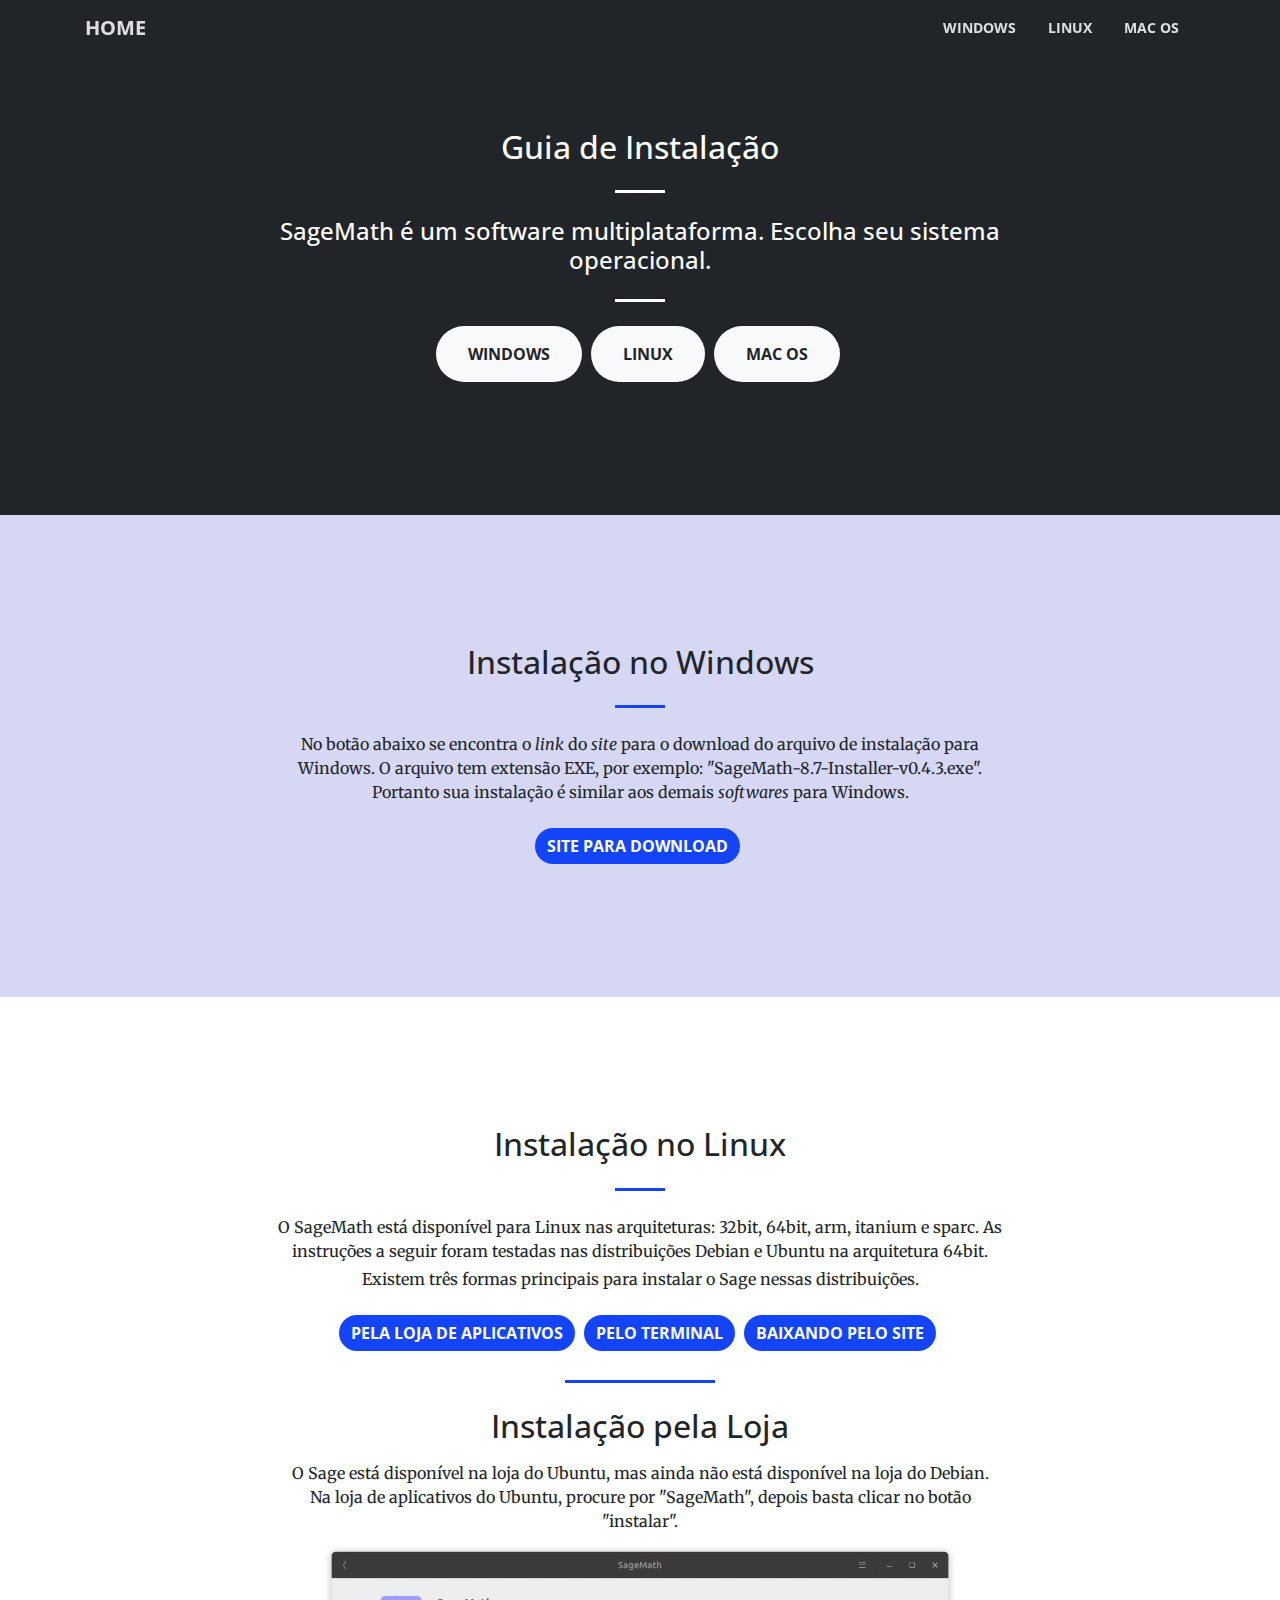
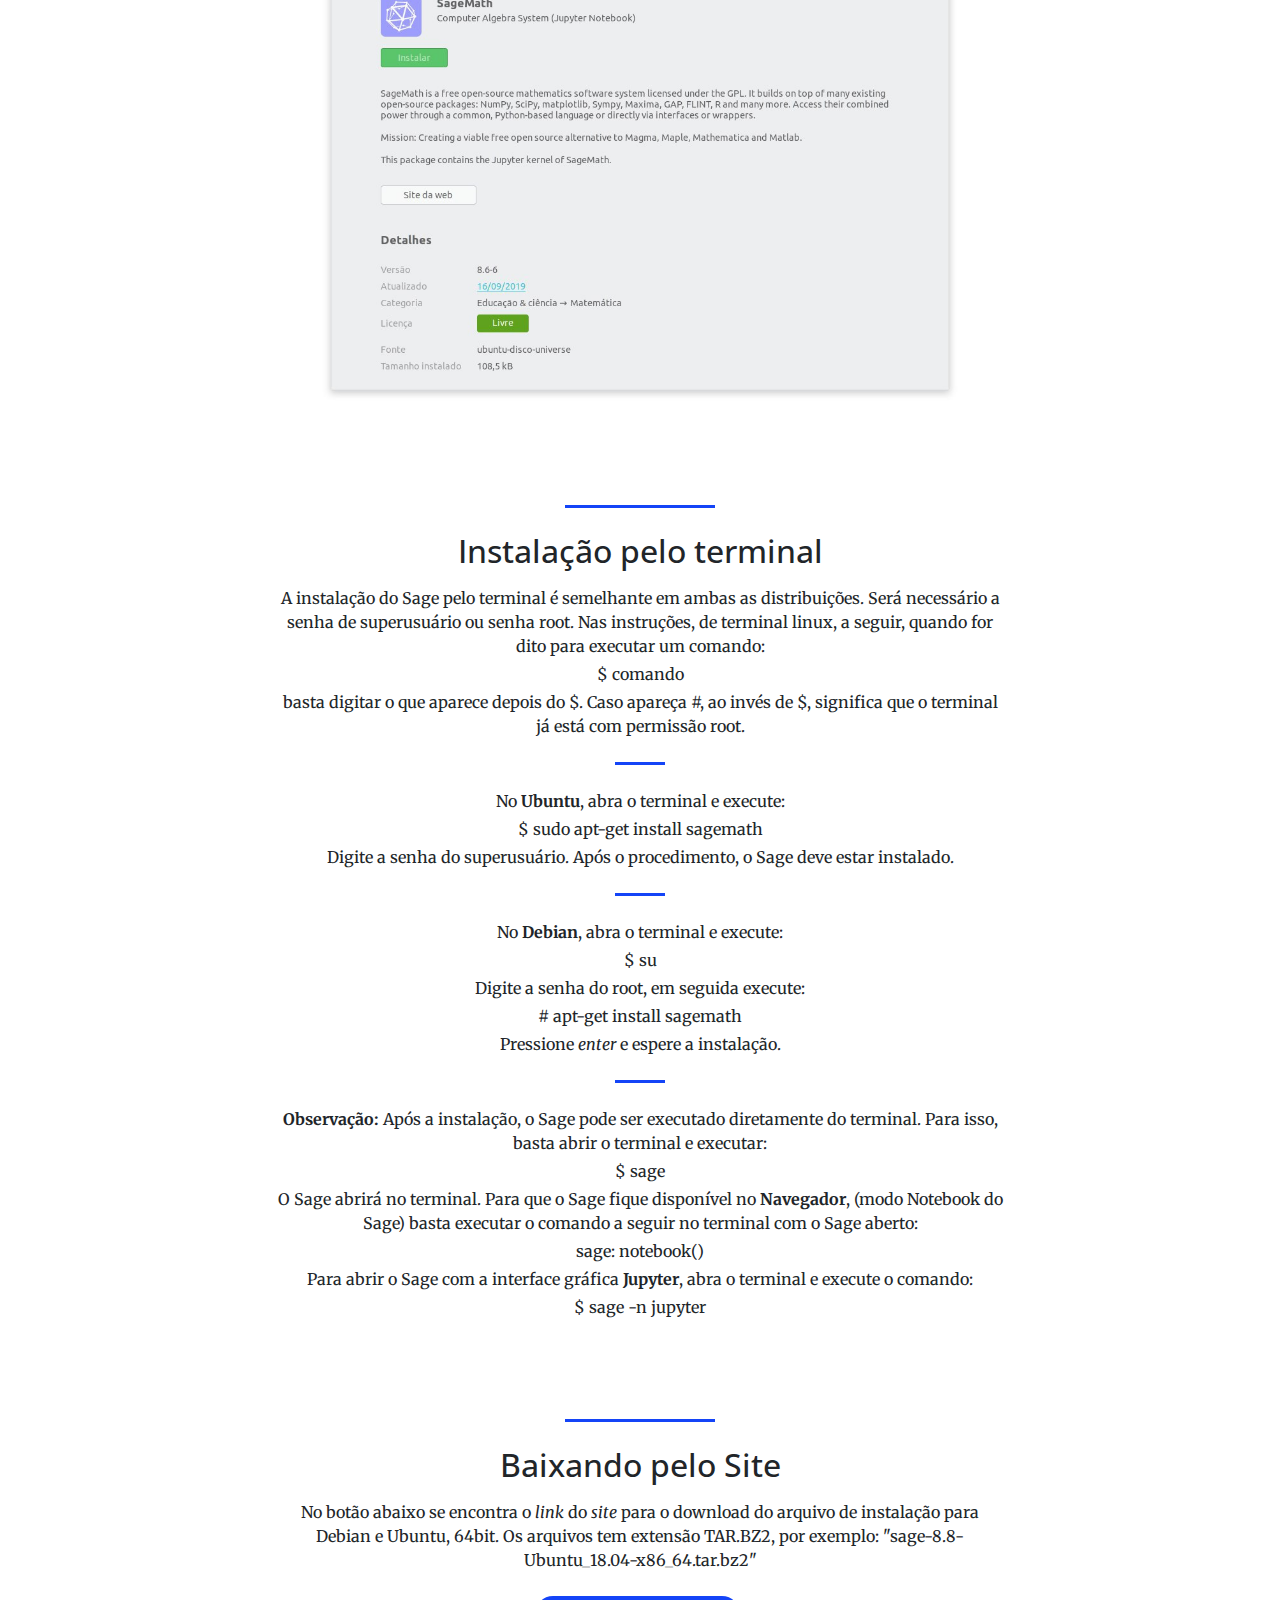
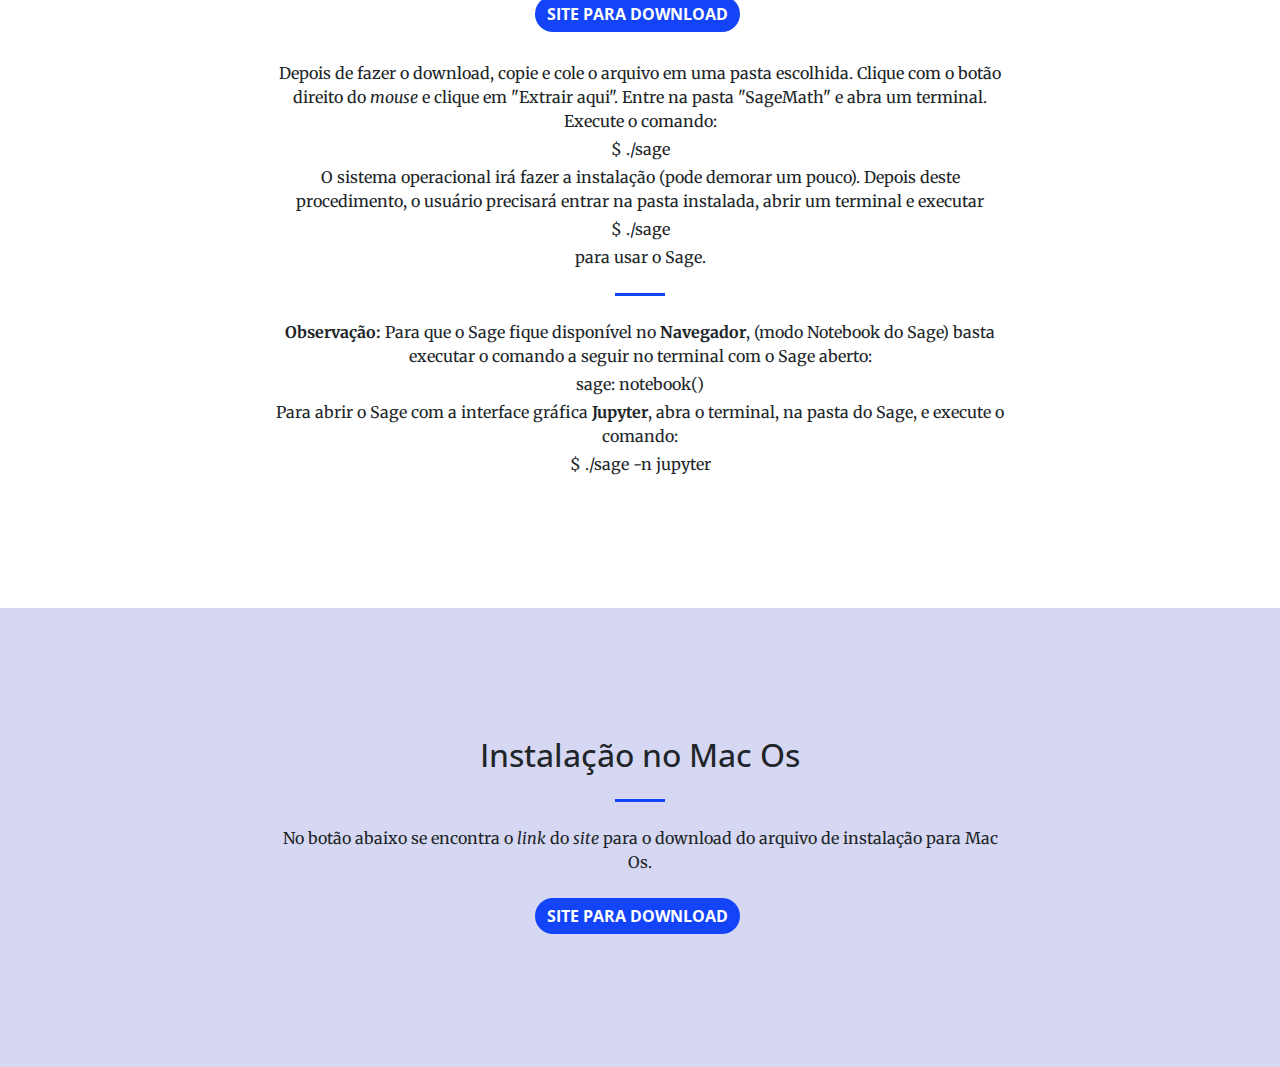
<file: instalacao.html>
﻿<!DOCTYPE html>
<html lang="pt">

  <head>

    <!-- Global site tag (gtag.js) - Google Analytics -->
  <script async src="https://www.googletagmanager.com/gtag/js?id=UA-148805231-1"></script>
  <script>
    window.dataLayer = window.dataLayer || [];
    function gtag(){dataLayer.push(arguments);}
    gtag('js', new Date());

    gtag('config', 'UA-148805231-1');
  </script>


    <meta charset="utf-8">
    <meta name="viewport" content="width=device-width, initial-scale=1, shrink-to-fit=no">
    <meta name="description" content="">
    <meta name="author" content="">

    <title>Instalação do SageMath</title>
    

    <!-- Bootstrap core CSS -->
    <link href="vendor/bootstrap/css/bootstrap.min.css" rel="stylesheet">

    <!-- Custom fonts for this template -->
    <link href="vendor/fontawesome-free/css/all.min.css" rel="stylesheet" type="text/css">
    <link href='https://fonts.googleapis.com/css?family=Open+Sans:300italic,400italic,600italic,700italic,800italic,400,300,600,700,800' rel='stylesheet' type='text/css'>
    <link href='https://fonts.googleapis.com/css?family=Merriweather:400,300,300italic,400italic,700,700italic,900,900italic' rel='stylesheet' type='text/css'>

    <!-- Plugin CSS -->
    <link href="vendor/magnific-popup/magnific-popup.css" rel="stylesheet">

    <!-- Custom styles for this template -->
    <link href="css/principal.css" rel="stylesheet">

  </head>

  <body id="page-top">

    <!-- Navigation 
<nav class="navbar navbar-expand-lg navbar-light fixed-top" style="background-color: #1444f7" id="mainNav">

style="background-color: #1444f7"

    -->



    <nav class="navbar navbar-expand-lg navbar-light fixed-top"  id="mainNav">
      <div class="container">
        <a class="navbar-brand js-scroll-trigger" href="index.html">Home</a>
        
        <button class="navbar-toggler navbar-toggler-right" type="button" data-toggle="collapse" data-target="#navbarResponsive" aria-controls="navbarResponsive" aria-expanded="false" aria-label="Toggle navigation">
          <span class="navbar-toggler-icon"></span>
        </button>

        <div class="collapse navbar-collapse" id="navbarResponsive">
          <ul class="navbar-nav ml-auto">
            
            <li class="nav-item">
              <a class="nav-link js-scroll-trigger" href="#windows">Windows</a>
            </li>

            <li class="nav-item">
              <a class="nav-link js-scroll-trigger" href="#linux">Linux</a>
            </li>
            
            <li class="nav-item">
              <a class="nav-link js-scroll-trigger" href="#macos">mac OS</a>
            </li>
            

          </ul>
        </div>
      </div>
    </nav>




  


    <section class="bg-dark text-white" id="inicio">
      <div class="container">
        <div class="row">
          <div class="col-lg-8 mx-auto text-center">
            <h2 class="section-heading text-white">Guia de Instalação</h2>
            <hr class="light my-4">
            <p class="text-faded mb-4">
            <h4>SageMath é um software multiplataforma. Escolha seu sistema operacional.</h4>
      </p>
        <hr class="light my-4">
  
            
            <a class="btn btn-light btn-xl js-scroll-trigger" href="#windows" >Windows</a>

            <a class="btn btn-light btn-xl js-scroll-trigger" href="#linux">Linux</a>

            <a class="btn btn-light btn-xl js-scroll-trigger" href="#macos">
            mac OS</a>

            

          </div>
        </div>
      </div>
  </section>








    <section  class="bg-primary" id="windows">
      <div class="container">
        <div class="row">
          <div class="col-lg-8 mx-auto text-center">
            <h2 class="section-heading ">Instalação no Windows</h2>
            
            <hr class="my-4">

            <p class=" mb-4">No botão abaixo se encontra o <em>link</em> do <em>site</em> para o download do arquivo de instalação para Windows. O arquivo tem extensão EXE, por exemplo: "SageMath-8.7-Installer-v0.4.3.exe". Portanto sua instalação é similar aos demais <em>softwares</em> para Windows.</p>
            <a class="btn btn-primary " href="http://sagemath.c3sl.ufpr.br/win/index.html" target="_blank">site para download</a>
            
            
          </div>
        </div>
      </div>
  </section>





    <section  id="linux">
      <div class="container">
        <div class="row">
          <div class="col-lg-8 mx-auto text-center">

            <h2 class="section-heading ">Instalação no Linux</h2>
            
            <hr class="my-4">

            <p class=" mb-1">O SageMath está disponível para Linux nas arquiteturas: 32bit, 64bit, arm, itanium e sparc. As instruções a seguir foram testadas nas distribuições Debian e Ubuntu na arquitetura 64bit.</p>
          
            <p class=" mb-4">Existem três formas principais para instalar o Sage nessas distribuições. </p>

            <a class="btn btn-primary js-scroll-trigger" href="#loja_linux">Pela Loja de aplicativos</a>

            <a class="btn btn-primary js-scroll-trigger" href="#terminal_linux">Pelo terminal</a>

            <a class="btn btn-primary js-scroll-trigger" href="#site_linux">Baixando pelo site</a>

<!--
            <div class="list-group">
              <a class="nav-link js-scroll-trigger" href="#loja_linux" class="list-group-item">Pela Loja de aplicativos</a>
              <a class="nav-link js-scroll-trigger" href="#terminal_linux" class="list-group-item">Pelo terminal, usando apt-get install</a>
              <a class="nav-link js-scroll-trigger" href="#site_linux" class="list-group-item">Baixando diretamente do site do Sage</a>
            </div>
-->

            <br>
            
            <hr class="triple my-4" id="loja_linux">
            <p   >
            <h2 class="section-heading ">Instalação pela Loja</h2>
            </p>
            <a  >
              O Sage está disponível na loja do Ubuntu, mas ainda não está disponível na loja do Debian. 
            </a>
            <p class=" mb-1">Na loja de aplicativos do Ubuntu, procure por "SageMath", depois basta clicar no botão "instalar".</p>


            <div class="row justify-content-md-center">

              <div class="col-lg-12">
              <a class="portfolio-box js-scroll-trigger" >
              <img class="img-fluid" src="img/instalacao/loja_ubuntu.jpg" alt="">
              
              </a>
              </div>
            </div>


            <br><br><br>
            <hr class="triple my-4" id="terminal_linux">
            <p  >
            <h2 class="section-heading ">Instalação pelo terminal</h2>
            </p>

            <p class=" mb-1">A instalação do Sage pelo terminal é semelhante em ambas as distribuições.
            Será necessário a senha de superusuário ou senha root. Nas instruções, de terminal linux, a seguir, quando for dito para executar um comando:</p> 
            <p class=" mb-1">$ comando</p>
            <p class=" mb-1">basta digitar o que aparece depois do $. Caso apareça #, ao invés de $, significa que o terminal já está com permissão root. 
            </p>
            <hr class="my-4">
            
            <p class=" mb-1">No <strong>Ubuntu</strong>, abra o terminal e execute: </p>
            <p class=" mb-1">$ sudo apt-get install sagemath </p>
            <p class=" mb-4">Digite a senha do superusuário. Após o procedimento, o Sage deve estar instalado.</p>

            <hr class="my-4">
            <p class=" mb-1">No <strong>Debian</strong>, abra o terminal e execute: </p>
            <p class=" mb-1">$ su </p>
            <p class=" mb-1">Digite a senha do root, em seguida execute:</p>
            <p class=" mb-1"># apt-get install sagemath</p>
            <p class=" mb-1">Pressione <em>enter</em> e espere a instalação.</p>

            <hr class="my-4">
            <p class=" mb-1"><strong>Observação:</strong> Após a instalação, o Sage pode ser executado diretamente do terminal. Para isso, basta abrir o terminal e executar: </p>
            <p class=" mb-1">$ sage </p>
            <p class=" mb-1">O Sage abrirá no terminal. Para que o Sage fique disponível no <strong>Navegador</strong>, (modo Notebook do Sage) basta executar o comando a seguir no terminal com o Sage aberto: </p>
            <p class=" mb-1">sage: notebook()</p>

            <p class=" mb-1">Para abrir o Sage com a interface gráfica <strong>Jupyter</strong>, abra o terminal e execute o comando:</p>
            <p class=" mb-1">$ sage -n jupyter</p>


            <br><br><br>
            <hr class="triple my-4" id="site_linux">
            <p  >
            <h2 class="section-heading ">Baixando pelo Site</h2>
            </p>
            <p class=" mb-4">No botão abaixo se encontra o <em>link</em> do <em>site</em> para o download do arquivo de instalação para Debian e Ubuntu, 64bit. Os arquivos tem extensão TAR.BZ2, por exemplo: "sage-8.8-Ubuntu_18.04-x86_64.tar.bz2"</p>

            <a class="btn btn-primary " href="http://sagemath.c3sl.ufpr.br/linux/64bit/index.html" target="_blank">site para download</a>
            <br><br>
            <p class=" mb-1">Depois de fazer o download, copie e cole o arquivo em uma pasta escolhida. Clique com o botão direito do <em>mouse</em> e clique em "Extrair aqui". Entre na pasta "SageMath" e abra um terminal. Execute o comando:</p>
            <p class=" mb-1">$ ./sage</p>
            <p class=" mb-1">O sistema operacional irá fazer a instalação (pode demorar um pouco). Depois deste procedimento, o usuário precisará entrar na pasta instalada, abrir um terminal e executar </p>
            <p class=" mb-1">$ ./sage</p>
            <p class=" mb-1">para usar o Sage.</p>
            
            <hr class="my-4">
            
           
            <p class=" mb-1"><strong>Observação:</strong> Para que o Sage fique disponível no <strong>Navegador</strong>, (modo Notebook do Sage) basta executar o comando a seguir no terminal com o Sage aberto: </p>
            <p class=" mb-1">sage: notebook()</p>

            <p class=" mb-1">Para abrir o Sage com a interface gráfica <strong>Jupyter</strong>, abra o terminal, na pasta do Sage,  e execute o comando:</p>
            <p class=" mb-1">$ ./sage -n jupyter</p>
          </div>
        </div>
      </div>
  </section>







    <section  class="bg-primary" id="macos">
      <div class="container">
        <div class="row">
          <div class="col-lg-8 mx-auto text-center">
            <h2 class="section-heading ">Instalação no Mac Os</h2>
            
            <hr class="my-4">

            <p class=" mb-4">No botão abaixo se encontra o <em>link</em> do <em>site</em> para o download do arquivo de instalação para Mac Os. </p>

            <a class="btn btn-primary " href="http://sagemath.c3sl.ufpr.br/osx/intel/index.html" target="_blank">site para download</a>
            
            

          </div>
        </div>
      </div>
  </section>









<!-- Page Features -->
<!--
<section class="bg-dark" id="autores">
   
   <div class="container text-center">
    <h2 class="section-heading text-white">Autores:<br> </h2>
    <hr class="my-4">
   <div class="row">




          <div class="col-lg-4 col-md-6 mb-4">
            <div class="card h-100">
              <a ><img class="card-img-top" src="img/portfolio/fullsize/leon.jpg" alt=""></a>
              <div class="card-body">
                <h4 class="card-title">
                  <a href="http://www.dm.ufrpe.br/prof/leon" target="_blank">Leon Silva</a>
                </h4>
                
                <p class="card-text">Leon Silva, natural de Recife-PE, graduou-se em Matemática na UFRPE. É Mestre em Matemática pela UFC e Doutorando em Ciência da Computação pela UFPE. Desde 2011 é professor do Departamento de Matemática da Universidade Federal Rural de Pernambuco. Sua área de pesquisa é Matemática Aplicada e Computacional.</p>
              </div>
              
              <div class="card-footer">
                <small class="text-muted">&#9733; &#9733; &#9733; &#9733; &#9734;</small>
              </div> 
            </div>
          </div>

          <div class="col-lg-4 col-md-6 mb-4">
            <div class="card h-100">
              <a ><img class="card-img-top" src="img/portfolio/fullsize/marcelo.jpg" alt=""></a>
              <div class="card-body">
                <h4 class="card-title">
                  <a href="http://www.dm.ufrpe.br/prof/marcelo" target="_blank">Marcelo Santos</a>
                </h4>
                
                <p class="card-text">Marcelo Santos, natural de Garanhuns-PE, graduou-se em Matemática na UPE. Obteve mestrado e doutorado em Matemática pela UFPE. Foi professor da UFRN. Atualmente é professor do Departamento de Matemática da Universidade Federal Rural de Pernambuco. Sua área de pesquisa é Mecânica Celeste.</p>
              </div>
              
            </div>
          </div>

          <div class="col-lg-4 col-md-6 mb-4">
            <div class="card h-100">
              <a ><img class="card-img-top" src="img/portfolio/fullsize/ricardo.jpg" alt=""></a>
              <div class="card-body">
                <h4 class="card-title">
                  <a href="https://sites.google.com/site/ricardonunesmachadojr/" target="_blank">Ricardo Machado</a>
                </h4>
                
                <p class="card-text">Ricardo Machado, natural de Timbaúba-PE, é Bacharel, Mestre e Doutor em Matemática pela UFPE, onde foi professor por cinco anos. Desde 2015 é professor do Departamento de Matemática da Universidade Federal Rural de Pernambuco. Sua área de pesquisa é Topologia Combinatória.</p>
              </div>
              
            </div>
          </div>

</div>
        </div>
        </section> -->
    <!-- /.row -->

<!--
<section class="p-0" id="portfolio">
      <div class="container-fluid p-0">
        <div class="row no-gutters popup-gallery">
          <div class="col-lg-4 col-sm-6">
            <a class="portfolio-box" href="img/portfolio/fullsize/leon.png">
              <img class="img-fluid" src="img/portfolio/thumbnails/leon.png" alt="">
              <div class="portfolio-box-caption">
                <div class="portfolio-box-caption-content">
                  <div class="project-category text-faded">
                    Professor
                  </div>
                  <div class="project-name">
                    Leon Silva
                  </div>
                </div>
              </div>
            </a>
          </div>
          <div class="col-lg-4 col-sm-6">
            <a class="portfolio-box" href="img/portfolio/fullsize/marcelo.jpg">
              <img class="img-fluid" src="img/portfolio/thumbnails/marcelo.jpg" alt="">
              <div class="portfolio-box-caption">
                <div class="portfolio-box-caption-content">
                  <div class="project-category text-faded">
                    Professor
                  </div>
                  <div class="project-name">
                    Marcelo Santos
                  </div>
                </div>
              </div>
            </a>
          </div>
          <div class="col-lg-4 col-sm-6">
            <a class="portfolio-box" href="img/portfolio/fullsize/ric.jpg">
              <img class="img-fluid" src="img/portfolio/thumbnails/ric.jpg" alt="">
              <div class="portfolio-box-caption">
                <div class="portfolio-box-caption-content">
                  <div class="project-category text-faded">
                    Professor
                  </div>
                  <div class="project-name">
                    Ricardo Machado
                  </div>
                </div>
              </div>
            </a>
          </div>
          
          
        </div>
      </div>
    </section>
-->

    <!-- Bootstrap core JavaScript -->
    <script src="vendor/jquery/jquery.min.js"></script>
    <script src="vendor/bootstrap/js/bootstrap.bundle.min.js"></script>

    <!-- Plugin JavaScript -->
    <script src="vendor/jquery-easing/jquery.easing.min.js"></script>
    <script src="vendor/scrollreveal/scrollreveal.min.js"></script>
    <script src="vendor/magnific-popup/jquery.magnific-popup.min.js"></script>


    <!-- Custom scripts for this template -->
    <script src="js/creative.min.js"></script>




  </body>

</html>
</file>
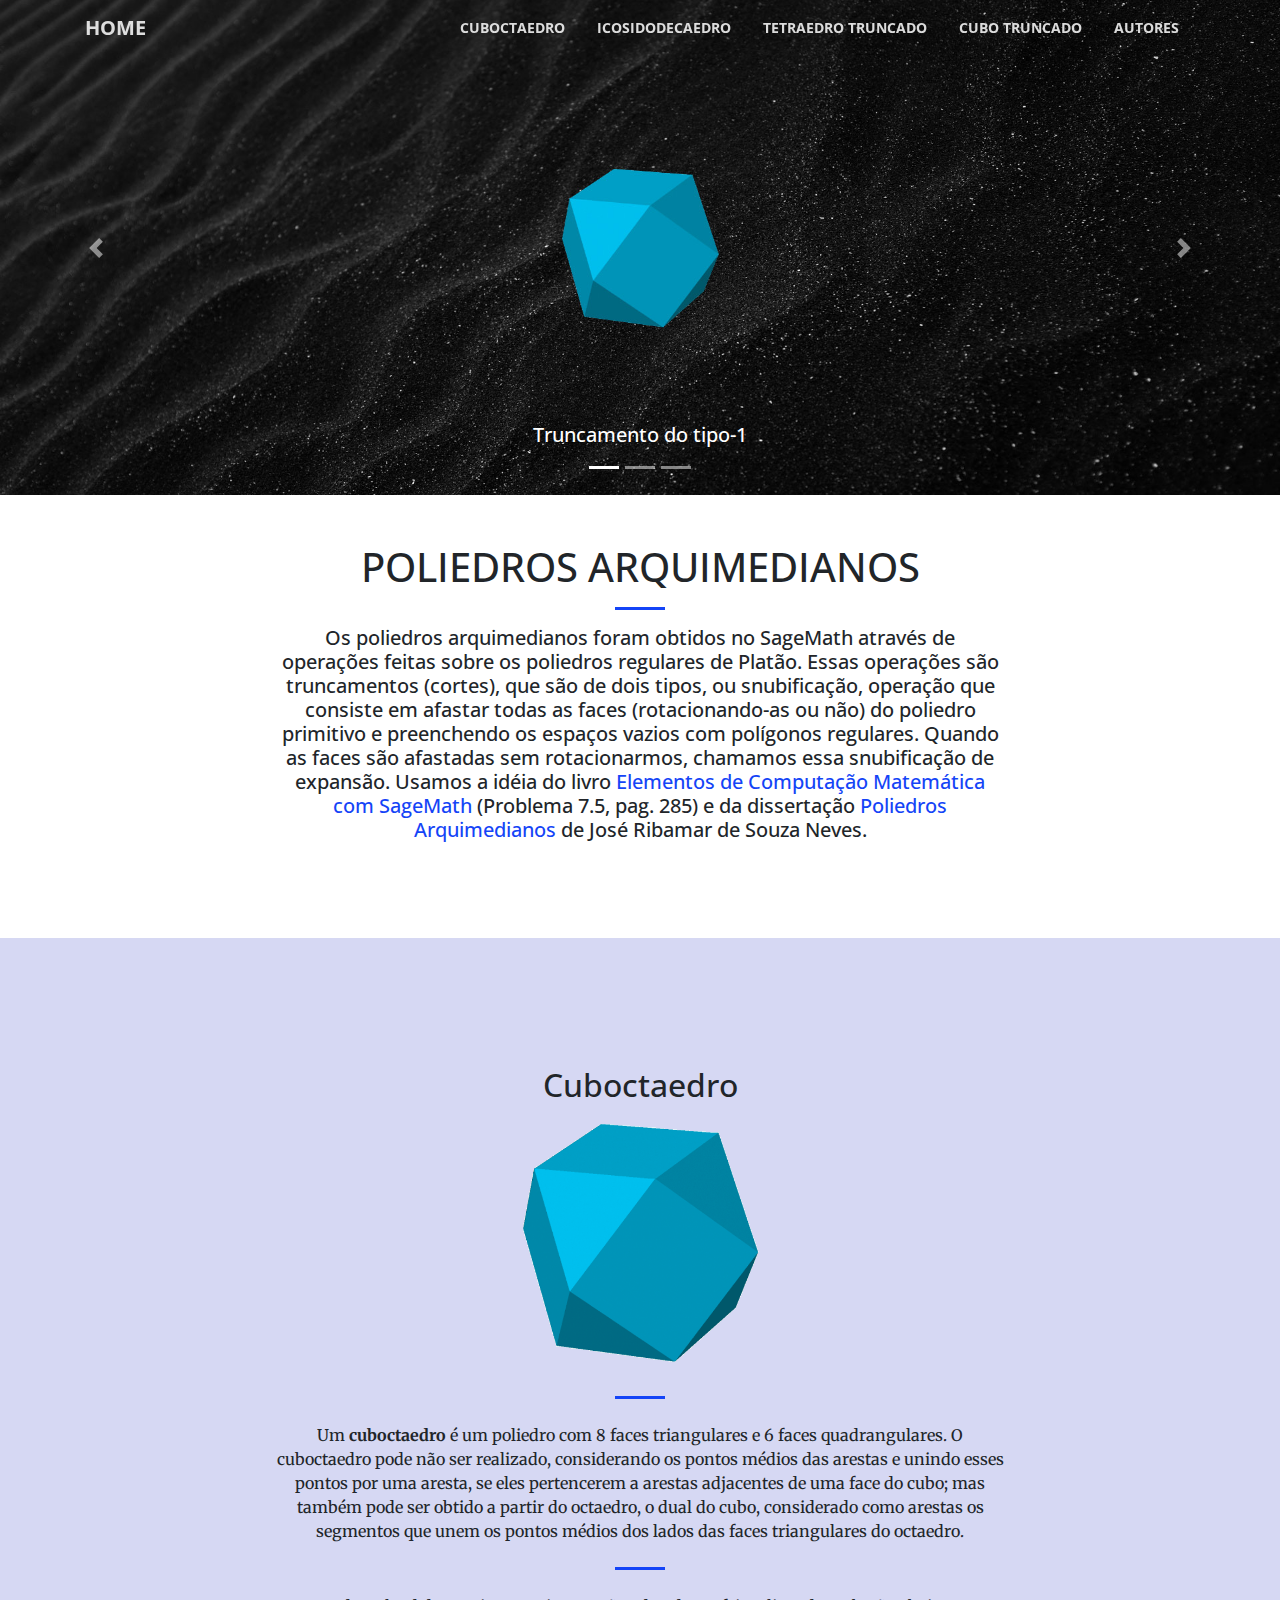
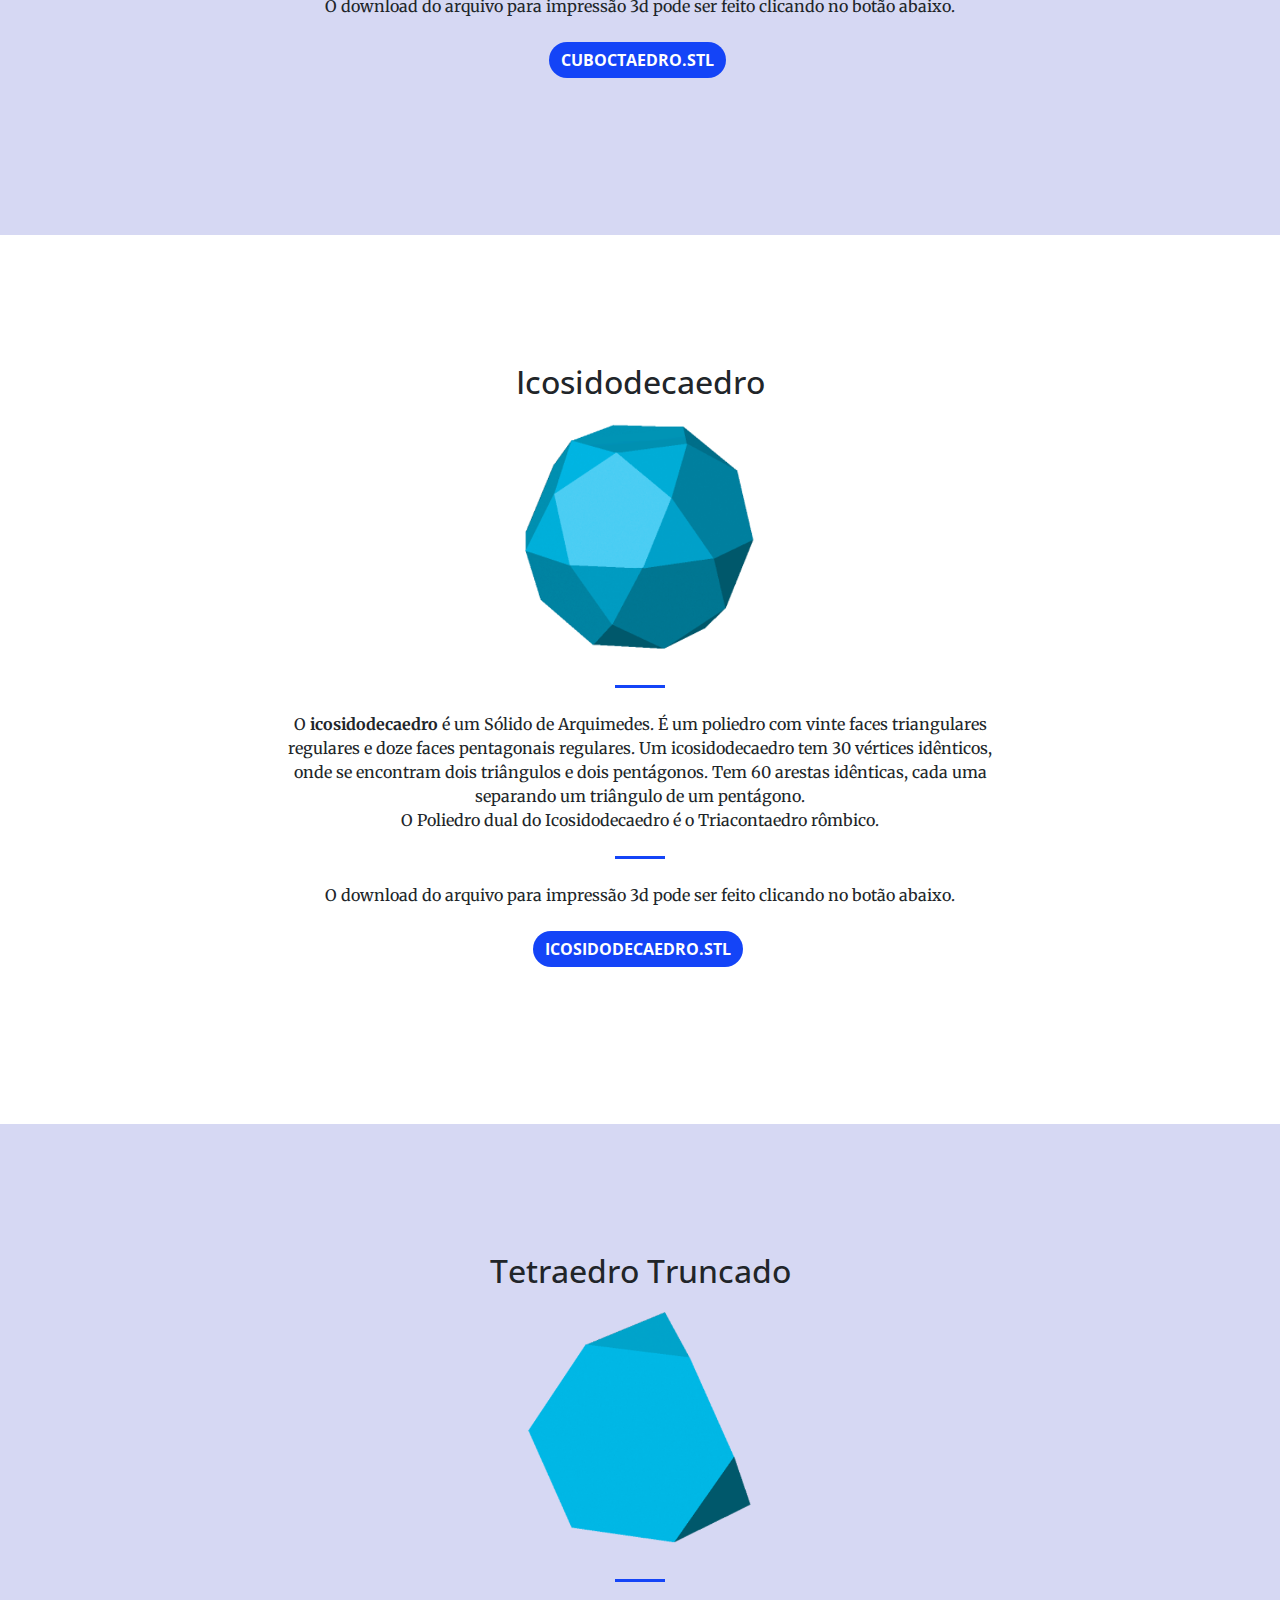
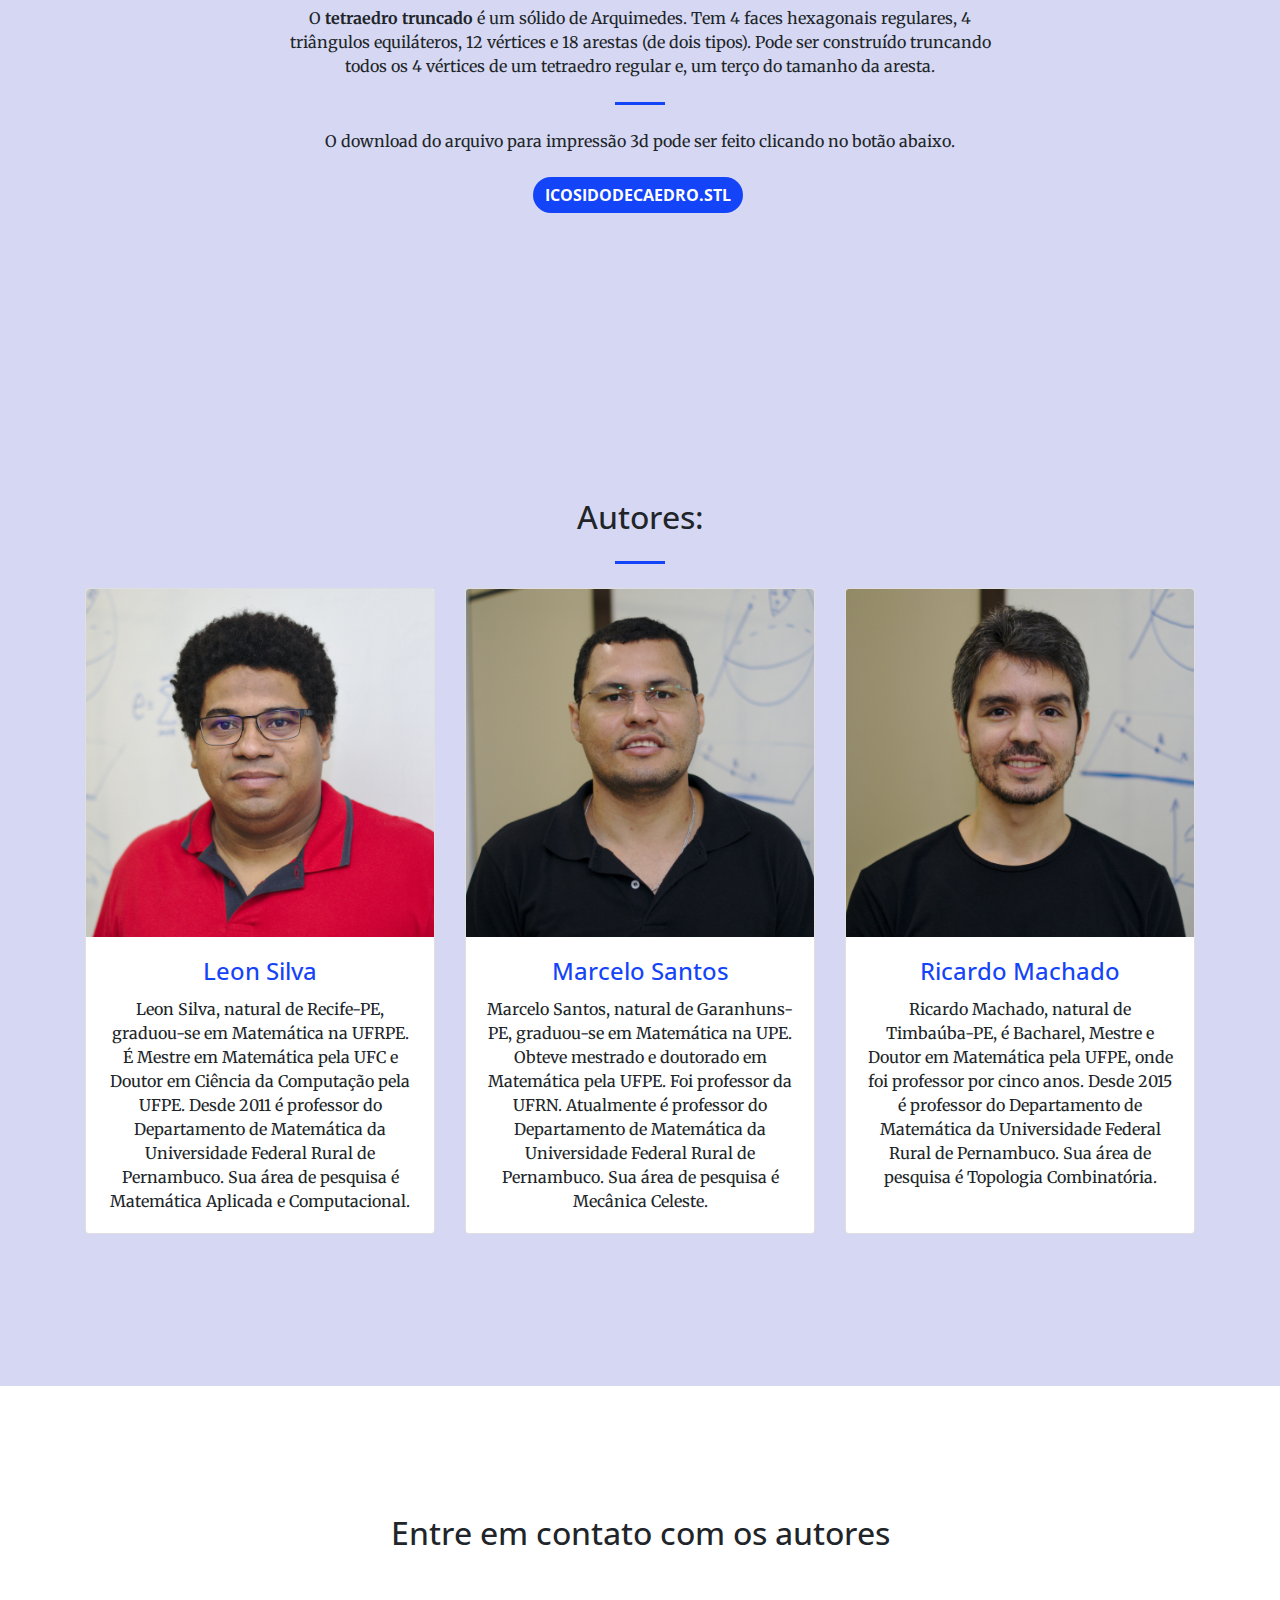
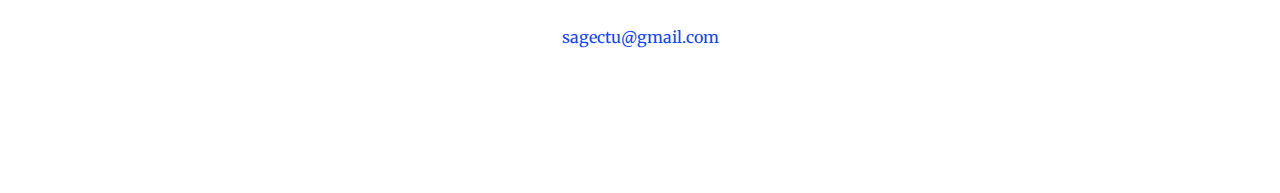
<file: poliedros_arquimedianos (cópia).html>
﻿<!DOCTYPE html>
<html lang="pt">

  <head>

    <meta charset="utf-8">
    <meta name="viewport" content="width=device-width, initial-scale=1, shrink-to-fit=no">
    <meta name="description" content="SageMath, SageCell">
    <meta name="author" content="Leon Silva, Marcelo Santos e Ricardo Machado">

    <title>Poliedros Arquimedianos no SageMath</title>
    <script src="https://sagecell.sagemath.org/static/embedded_sagecell.js"></script>
    <script>$(function () {
    // Make the div with id 'mycell' a Sage cell
    //sagecell.makeSagecell({inputLocation:  '#mycell',
    //                       template:       sagecell.templates.minimal,
    //                       evalButtonText: 'Activate'});
    // Make *any* div with class 'compute' a Sage cell
    sagecell.makeSagecell({inputLocation: 'div.compute',
                           evalButtonText: 'Evaluate'});
    });
    </script>

    <!-- Bootstrap core CSS -->
    <link href="vendor/bootstrap/css/bootstrap.min.css" rel="stylesheet">

    <!-- Custom fonts for this template -->
    <link href="vendor/fontawesome-free/css/all.min.css" rel="stylesheet" type="text/css">
    <link href='https://fonts.googleapis.com/css?family=Open+Sans:300italic,400italic,600italic,700italic,800italic,400,300,600,700,800' rel='stylesheet' type='text/css'>
    <link href='https://fonts.googleapis.com/css?family=Merriweather:400,300,300italic,400italic,700,700italic,900,900italic' rel='stylesheet' type='text/css'>

    <!-- Plugin CSS -->
    <link href="vendor/magnific-popup/magnific-popup.css" rel="stylesheet">

    <!-- Custom styles for this template -->
    <link href="css/principal.css" rel="stylesheet">

  </head>

  <body id="page-top">

    <!-- Navigation 
<nav class="navbar navbar-expand-lg navbar-light fixed-top" style="background-color: #1444f7" id="mainNav">

style="background-color: #1444f7"

    -->



    <nav class="navbar navbar-expand-lg navbar-light fixed-top"  id="mainNav">
      <div class="container">
        <a class="navbar-brand js-scroll-trigger" href="index.html">Home</a>
        <button class="navbar-toggler navbar-toggler-right" type="button" data-toggle="collapse" data-target="#navbarResponsive" aria-controls="navbarResponsive" aria-expanded="false" aria-label="Toggle navigation">
          <span class="navbar-toggler-icon"></span>
        </button>

        <div class="collapse navbar-collapse" id="navbarResponsive">
          <ul class="navbar-nav ml-auto">
            
            <li class="nav-item">
              <a class="nav-link js-scroll-trigger" href="#cuboctaedro">Cuboctaedro</a>
            </li>

            <li class="nav-item">
              <a class="nav-link js-scroll-trigger" href="#icosidodecaedro">Icosidodecaedro</a>
            </li>
            
            <li class="nav-item">
              <a class="nav-link js-scroll-trigger" href="#calculo">Tetraedro Truncado</a>
            </li>
            <li class="nav-item">
              <a class="nav-link js-scroll-trigger" href="#edo">Cubo Truncado</a>
            </li>
         

            <li class="nav-item">
              <a class="nav-link js-scroll-trigger" href="#autores">Autores</a>
            </li>            

          </ul>
        </div>
      </div>
    </nav>



<header>
  <div id="carouselExampleIndicators" class="carousel slide" data-ride="carousel">
    <ol class="carousel-indicators">
      <li data-target="#carouselExampleIndicators" data-slide-to="0" class="active"></li>
      <li data-target="#carouselExampleIndicators" data-slide-to="1"></li>
      <li data-target="#carouselExampleIndicators" data-slide-to="2"></li>
    </ol>
    <div class="carousel-inner" role="listbox">
      <!-- Slide One - Set the background image for this slide in the line below -->
      <div class="carousel-item active" style="background-image: url('img/slide01x.jpeg')">
        <div class="carousel-caption d-none d-md-block">
          <h5 class="display-5">Truncamento do tipo-1</h5>
          <!--<p class="lead">This is a description for the first slide.</p>-->
        </div>
      </div>
      <!-- Slide Two - Set the background image for this slide in the line below -->
      <div class="carousel-item" style="background-image: url('https://source.unsplash.com/wfh8dDlNFOk/1920x1080')">
        <div class="carousel-caption d-none d-md-block">
          <h3 class="display-4">Second Slide</h3>
          <p class="lead">This is a description for the second slide.</p>
        </div>
      </div>
      <!-- Slide Three - Set the background image for this slide in the line below -->
      <div class="carousel-item" style="background-image: url('https://source.unsplash.com/O7fzqFEfLlo/1920x1080')">
        <div class="carousel-caption d-none d-md-block">
          <h3 class="display-4">Third Slide</h3>
          <p class="lead">This is a description for the third slide.</p>
        </div>
      </div>
    </div>
    <a class="carousel-control-prev" href="#carouselExampleIndicators" role="button" data-slide="prev">
          <span class="carousel-control-prev-icon" aria-hidden="true"></span>
          <span class="sr-only">Previous</span>
        </a>
    <a class="carousel-control-next" href="#carouselExampleIndicators" role="button" data-slide="next">
          <span class="carousel-control-next-icon" aria-hidden="true"></span>
          <span class="sr-only">Next</span>
        </a>
  </div>
</header>

<!-- Page Content -->
<section class="py-5">
<div class="container text-center my-auto">
        <div class="row">
          <div class="col-lg-10 mx-auto">
			<h1 class=" text-uppercase">
              Poliedros Arquimedianos
            </h1>
            <hr>
          </div>
          <div class="col-lg-8 mx-auto">
          		
         <h5 class=" mb-5 ">
         	Os poliedros arquimedianos foram obtidos no SageMath através de operações feitas sobre os poliedros regulares de Platão. Essas operações
são truncamentos (cortes), que são de dois tipos, ou snubificação, operação que consiste
em afastar todas as faces (rotacionando-as ou não) do poliedro primitivo e preenchendo os
espaços vazios com polígonos regulares. Quando as faces são afastadas sem rotacionarmos,
chamamos essa snubificação de expansão. Usamos a idéia do livro <a href="index.html" target="_blank">Elementos de Computação Matemática com SageMath</a> (Problema 7.5, pag. 285) e da dissertação <a href="http://www.tede2.ufrpe.br:8080/tede2/bitstream/tede2/7893/2/Jose%20Ribamar%20de%20Souza%20Neves.pdf" target="_blank">Poliedros Arquimedianos</a>  de José Ribamar de Souza Neves. </h5>


           
          </div>
        </div>
      </div>
</section>

<!-- class="masthead text-center  d-flex" -->
<!--
   <section class="bg-dark text-white text-center " >
      <div class="container my-auto">
        <div class="row">
          <div class="col-lg-10 mx-auto">
			<h1 class=" text-uppercase">
              Poliedros Arquimedianos
            </h1>
            <hr>
          </div>
          <div class="col-lg-8 mx-auto">
          		
         <h5 class=" mb-5 ">
         	Nós calculamos as coordenadas dos Poliedros Arquimedianos usando as coordenadas dos Poliedros Regulares. Usamos a idéia do livro <a href="index.html" target="_blank">Elementos de Computação Matemática com SageMath</a> (Problema 7.5, pag. 285) e da dissertação <a href="http://www.tede2.ufrpe.br:8080/tede2/bitstream/tede2/7893/2/Jose%20Ribamar%20de%20Souza%20Neves.pdf" target="_blank">Poliedros Arquimedianos</a>  de José Ribamar de Souza Neves. Algumas informações foram obtidas do site: <a href="https://pt.wikipedia.org/wiki/S%C3%B3lido_de_Arquimedes" target="_blank">https://pt.wikipedia.org</a></h5>


           
          </div>
        </div>
      </div>
    </section>

-->




	<!--  Tela cuboctaedro  -->
    <section class="bg-primary" id="cuboctaedro">
      <div class="container">
        <div class="row">
          <div class="col-lg-8 mx-auto text-center">
            <h2 class="section-heading ">Cuboctaedro</h2>
            <img class="img-fluid rounded mb-4 mb-md-0" src="img/poliedros/cubooctaedro2.png" alt="">
            <hr class=" my-4">
            <p class="text mb-4">
             Um <strong>cuboctaedro</strong> é um poliedro com 8 faces triangulares e 6 faces quadrangulares. O cuboctaedro pode não ser realizado, considerando os pontos médios das arestas e unindo esses pontos por uma aresta, se eles pertencerem a arestas adjacentes de uma face do cubo; mas também pode ser obtido a partir do octaedro, o dual do cubo, considerado como arestas os segmentos que unem os pontos médios dos lados das faces triangulares do octaedro.
			</p>
            <hr class=" my-4">
			<p class="text mb-4">
             O download do arquivo para impressão 3d pode ser feito clicando no botão abaixo.
			</p>	
            <a class="btn btn-primary" href="stl/Cuboctaedro.stl">cuboctaedro.stl</a>
            </div>
            </div>
            <br>
            
            
            
          <div class="compute"> 
          <script type="text/x-sage">cuboctaedro = [(0.5, 0.0, 0.5),(0.0, 0.5, 0.5),(0.5, 0.5, 0.0),(0.0, 0.5, 0.5),(-0.5, 0.5, 0.0),(-0.5, 0.0, 0.5),(0.0, -0.5, 0.5),(-0.5, -0.5, 0.0),(-0.5, 0.0, 0.5),(0.5, 0.0, 0.5),(0.0, -0.5, 0.5),(0.5, -0.5, 0.0),(0.5, 0.5, 0.0),(0.5, 0.0, -0.5),(0.0, 0.5, -0.5),(-0.5, 0.5, 0.0),(-0.5, 0.0, -0.5),(0.0, 0.5, -0.5),(0.5, 0.0, -0.5),(0.0, -0.5, -0.5),(0.5, -0.5, 0.0),(-0.5, 0.0, -0.5),(0.0, -0.5, -0.5),(-0.5, -0.5, 0.0)]
plot(Polyhedron(vertices=cuboctaedro),frame=false, aspect_ratio=(1,1,1), line=False, point=false, color='#33bdf2')</script>
        </div>  

          
        
      </div>
	</section>
	<!--  Tela cuboctaedro   -->


<!--

<section class="bg-primary" id="cubooctaedro">

<div class="container my-auto">

      <div class="row">
      
      <div class="row text-center ">
      <div class="col-lg-4">
        <img class="img-fluid rounded mb-4 mb-md-0" src="img/poliedros/cubooctaedro2.png" alt="">
      </div>
      
      <div class="col-lg-7 mx-auto">
        <h1 class="font-weight-light">Cuboctaedro</h1>
        <p>Um cuboctaedro é um poliedro com 8 faces triangulares e 6 faces quadrangulares. O cuboctaedro pode não ser realizado, considerando os pontos médios das arestas e unindo esses pontos por uma aresta, se eles pertencerem a arestas adjacentes de uma face do cubo; mas também pode ser obtido a partir do octaedro, o dual do cubo, considerado como arestas os segmentos que unem os pontos médios dos lados das faces triangulares do octaedro.</p>
        <a class="btn btn-primary" href="stl/Cuboctaedro.stl">cuboctaedro.stl</a>
      </div>
      </div>

      <br>

        </div>
        <div class="compute"> 
          <script type="text/x-sage">cuboctaedro = [(0.5, 0.0, 0.5),(0.0, 0.5, 0.5),(0.5, 0.5, 0.0),(0.0, 0.5, 0.5),(-0.5, 0.5, 0.0),(-0.5, 0.0, 0.5),(0.0, -0.5, 0.5),(-0.5, -0.5, 0.0),(-0.5, 0.0, 0.5),(0.5, 0.0, 0.5),(0.0, -0.5, 0.5),(0.5, -0.5, 0.0),(0.5, 0.5, 0.0),(0.5, 0.0, -0.5),(0.0, 0.5, -0.5),(-0.5, 0.5, 0.0),(-0.5, 0.0, -0.5),(0.0, 0.5, -0.5),(0.5, 0.0, -0.5),(0.0, -0.5, -0.5),(0.5, -0.5, 0.0),(-0.5, 0.0, -0.5),(0.0, -0.5, -0.5),(-0.5, -0.5, 0.0)]
plot(Polyhedron(vertices=cuboctaedro),frame=false, aspect_ratio=(1,1,1), line=False, point=false, color='#33bdf2')</script>
        </div>  

   
      
</section>



-->





<!--  Tela icosidodecaedro  -->
    <section  id="icosidodecaedro">
      <div class="container">
        <div class="row">
          <div class="col-lg-8 mx-auto text-center">
            <h2 class="section-heading ">Icosidodecaedro</h2>
            <img class="img-fluid rounded mb-4 mb-md-0" src="img/poliedros/icosidodecaedro2.png" alt="">
            <hr class=" my-4">
            <p class="text mb-4">
             O <strong>icosidodecaedro</strong> é um Sólido de Arquimedes. É um poliedro com vinte faces triangulares regulares e doze faces pentagonais regulares. Um icosidodecaedro tem 30 vértices idênticos, onde se encontram dois triângulos e dois pentágonos. Tem 60 arestas idênticas, cada uma separando um triângulo de um pentágono.<br>
		     O Poliedro dual do Icosidodecaedro é o Triacontaedro rômbico.
			</p>
            <hr class=" my-4">
			<p class="text mb-4">
             O download do arquivo para impressão 3d pode ser feito clicando no botão abaixo.
			</p>	
            <a class="btn btn-primary" href="stl/Icosidodecaedro.stl">Icosidodecaedro.stl</a>
            </div>
            </div>
            <br>
            
            
            
          <div class="compute"> 
          <script type="text/x-sage">icosidodecaedro = [(-0.16666666666666666, 0.28867513459481287, 0.8726779962499649),(0.3333333333333333, 0.0, 0.8726779962499649),(-0.16666666666666663, -0.28867513459481287, 0.8726779962499649),(0.3333333333333333, 0.0, 0.8726779962499649),(0.7060113295832983, 0.2886751345948129, 0.5393446629166316),(0.7060113295832983, -0.2886751345948129, 0.5393446629166316),(-0.16666666666666666, 0.28867513459481287, 0.8726779962499649),(-0.6030056647916491, 0.4670861794813578, 0.5393446629166316),(-0.10300566479164913, 0.7557613140761708, 0.5393446629166316),(-0.16666666666666663, -0.28867513459481287, 0.8726779962499649),(-0.6030056647916491, -0.46708617948135783, 0.5393446629166316),(-0.10300566479164908, -0.7557613140761708, 0.5393446629166316),(0.7060113295832983, 0.2886751345948129, 0.5393446629166316),(0.43633899812498245, 0.7557613140761708, 0.3333333333333333),(0.8090169943749475, 0.4670861794813579, 0.0),(-0.10300566479164913, 0.7557613140761708, 0.5393446629166316),(-2.7755575615628914e-17, 0.9341723589627158, 0.0),(-0.6030056647916491, 0.4670861794813578, 0.5393446629166316),(-0.8726779962499649, -5.551115123125783e-17, 0.3333333333333333),(-0.8090169943749475, 0.4670861794813579, 0.0),(-0.6030056647916491, -0.46708617948135783, 0.5393446629166316),(-0.8090169943749475, -0.4670861794813579, 0.0),(-0.10300566479164908, -0.7557613140761708, 0.5393446629166316),(0.4363389981249825, -0.7557613140761708, 0.3333333333333333),(2.7755575615628914e-17, -0.9341723589627158, 0.0),(0.4363389981249825, -0.7557613140761708, 0.3333333333333333),(0.7060113295832983, -0.2886751345948129, 0.5393446629166316),(0.8090169943749475, -0.4670861794813579, 0.0),(-0.4363389981249825, 0.7557613140761708, -0.3333333333333333),(-0.8090169943749475, 0.4670861794813579, 0.0),(-0.7060113295832983, 0.2886751345948129, -0.5393446629166316),(-0.4363389981249825, 0.7557613140761708, -0.3333333333333333),(0.10300566479164908, 0.7557613140761708, -0.5393446629166316),(-2.7755575615628914e-17, 0.9341723589627158, 0.0),(0.8726779962499649, 0.0, -0.3333333333333333),(0.6030056647916491, 0.46708617948135783, -0.5393446629166316),(0.8090169943749475, 0.4670861794813579, 0.0),(0.8090169943749475, -0.4670861794813579, 0.0),(0.6030056647916491, -0.4670861794813578, -0.5393446629166316),(-0.4363389981249825, -0.7557613140761708, -0.3333333333333333),(2.7755575615628914e-17, -0.9341723589627158, 0.0),(0.10300566479164913, -0.7557613140761708, -0.5393446629166316),(-0.8090169943749475, -0.4670861794813579, 0.0),(-0.7060113295832983, -0.2886751345948129, -0.5393446629166316),(0.16666666666666663, 0.28867513459481287, -0.8726779962499649),(0.6030056647916491, 0.46708617948135783, -0.5393446629166316),(0.10300566479164908, 0.7557613140761708, -0.5393446629166316),(0.16666666666666666, -0.28867513459481287, -0.8726779962499649),(0.6030056647916491, -0.4670861794813578, -0.5393446629166316),(0.10300566479164913, -0.7557613140761708, -0.5393446629166316),(-0.7060113295832983, -0.2886751345948129, -0.5393446629166316),(-0.3333333333333333, 0.0, -0.8726779962499649),(-0.7060113295832983, 0.2886751345948129, -0.5393446629166316),(0.16666666666666666, -0.28867513459481287, -0.8726779962499649),(-0.3333333333333333, 0.0, -0.8726779962499649),(0.16666666666666663, 0.28867513459481287, -0.8726779962499649)]
plot(Polyhedron(vertices=icosidodecaedro),frame=false, aspect_ratio=(1,1,1), line=False, point=false, color='#33bdf2')</script>
        </div>  

          
        
      </div>
	</section>
	<!--  Tela icosidodecaedro   -->




<!--  Tela tetraedro_truncado  -->
    <section class="bg-primary"  id="tetraedro_truncado">
      <div class="container">
        <div class="row">
          <div class="col-lg-8 mx-auto text-center">
            <h2 class="section-heading ">Tetraedro Truncado</h2>
            <img class="img-fluid rounded mb-4 mb-md-0" src="img/poliedros/tetraedro_truncado2.png" alt="">
            <hr class=" my-4">
            <p class="text mb-4">
             O <strong>tetraedro truncado</strong> é um sólido de Arquimedes. Tem 4 faces hexagonais regulares, 4 triângulos equiláteros, 12 vértices e 18 arestas (de dois tipos). Pode ser construído truncando todos os 4 vértices de um tetraedro regular e, um terço do tamanho da aresta.
			</p>
            <hr class=" my-4">
			<p class="text mb-4">
             O download do arquivo para impressão 3d pode ser feito clicando no botão abaixo.
			</p>	
            <a class="btn btn-primary" href="stl/Icosidodecaedro.stl">Icosidodecaedro.stl</a>
            </div>
            </div>
            <br>
            
            
            
          <div class="compute"> 
          <script type="text/x-sage">tetraedro_truncado = [(-0.15713484026367724, 0.2721655269759086, 0.5555555555555556),(0.3142696805273545, 0.0, 0.5555555555555556),(-0.15713484026367724, -0.2721655269759086, 0.5555555555555556),(0.628539361054709, 0.0, 0.1111111111111111),(0.4714045207910318, 0.2721655269759086, -0.3333333333333333),(0.4714045207910318, -0.2721655269759086, -0.3333333333333333),(-0.3142696805273545, 0.5443310539518174, 0.1111111111111111),(-5.551115123125783e-17, 0.5443310539518174, -0.3333333333333333),(-0.47140452079103173, 0.2721655269759087, -0.3333333333333333),(-0.47140452079103173, -0.2721655269759087, -0.3333333333333333),(-0.3142696805273545, -0.5443310539518174, 0.1111111111111111),(-5.551115123125783e-17, -0.5443310539518174, -0.3333333333333333)]
plot(Polyhedron(vertices=tetraedro_truncado),frame=false, aspect_ratio=(1,1,1), line=False, point=false, color='#33bdf2')</script>
        </div>  

          
        
      </div>
	</section>
	<!--  Tela tetraedro_truncado   -->


<!-- Page Features -->
<section class="bg-primary" id="autores">
   
   <div class="container text-center">
   	<h2 class="section-heading">Autores:<br> </h2>
   	<hr class="my-4">
   <div class="row">




          <div class="col-lg-4 col-md-6 mb-4">
            <div class="card h-100">
              <a ><img class="card-img-top" src="img/portfolio/fullsize/leon.jpg" alt=""></a>
              <div class="card-body">
                <h4 class="card-title">
                  <a href="http://www.dm.ufrpe.br/prof/leon" target="_blank">Leon Silva</a>
                </h4>
                <!--<h5>$24.99</h5> -->
                <p class="card-text">Leon Silva, natural de Recife-PE, graduou-se em Matemática na UFRPE. É Mestre em Matemática pela UFC e Doutor em Ciência da Computação pela UFPE. Desde 2011 é professor do Departamento de Matemática da Universidade Federal Rural de Pernambuco. Sua área de pesquisa é Matemática Aplicada e Computacional.</p>
              </div>
              <!--
              <div class="card-footer">
                <small class="text-muted">&#9733; &#9733; &#9733; &#9733; &#9734;</small>
              </div> -->
            </div>
          </div>

          <div class="col-lg-4 col-md-6 mb-4">
            <div class="card h-100">
              <a ><img class="card-img-top" src="img/portfolio/fullsize/marcelo.jpg" alt=""></a>
              <div class="card-body">
                <h4 class="card-title">
                  <a href="http://www.dm.ufrpe.br/prof/marcelo" target="_blank">Marcelo Santos</a>
                </h4>
                
                <p class="card-text">Marcelo Santos, natural de Garanhuns-PE, graduou-se em Matemática na UPE. Obteve mestrado e doutorado em Matemática pela UFPE. Foi professor da UFRN. Atualmente é professor do Departamento de Matemática da Universidade Federal Rural de Pernambuco. Sua área de pesquisa é Mecânica Celeste.</p>
              </div>
              
            </div>
          </div>

          <div class="col-lg-4 col-md-6 mb-4">
            <div class="card h-100">
              <a ><img class="card-img-top" src="img/portfolio/fullsize/ricardo.jpg" alt=""></a>
              <div class="card-body">
                <h4 class="card-title">
                  <a href="https://sites.google.com/site/ricardonunesmachadojr/" target="_blank">Ricardo Machado</a>
                </h4>
                
                <p class="card-text">Ricardo Machado, natural de Timbaúba-PE, é Bacharel, Mestre e Doutor em Matemática pela UFPE, onde foi professor por cinco anos. Desde 2015 é professor do Departamento de Matemática da Universidade Federal Rural de Pernambuco. Sua área de pesquisa é Topologia Combinatória.</p>
              </div>
              
            </div>
          </div>

</div>
        </div>
        </section>
    <!-- /.row -->


	<!--  Tela 7 - contato (início)  -->
    <section id="contact">
      <div class="container">
        <div class="row">
          <div class="col-lg-8 mx-auto text-center">
            <h2 class="section-heading">Entre em contato com os autores</h2>
            
            <!--
            <hr class="my-4">
            
            <p class="mb-5">Escrever um texto</p> <br>
			-->
            <i class="fas fa-envelope fa-3x mb-3 sr-contact-2"></i>
            <p>
              <a href="mailto:sagectu@gmail.com">sagectu@gmail.com</a>
            </p>

          </div>

        </div>
      </div>
    </section>
    <!--  Tela 7 - contato (fim)  -->




    <!-- Bootstrap core JavaScript -->
    <script src="vendor/jquery/jquery.min.js"></script>
    <script src="vendor/bootstrap/js/bootstrap.bundle.min.js"></script>

    <!-- Plugin JavaScript -->
    <script src="vendor/jquery-easing/jquery.easing.min.js"></script>
    <script src="vendor/scrollreveal/scrollreveal.min.js"></script>
    <script src="vendor/magnific-popup/jquery.magnific-popup.min.js"></script>


    <!-- Custom scripts for this template -->
    <script src="js/creative.min.js"></script>




  </body>

</html>
</file>
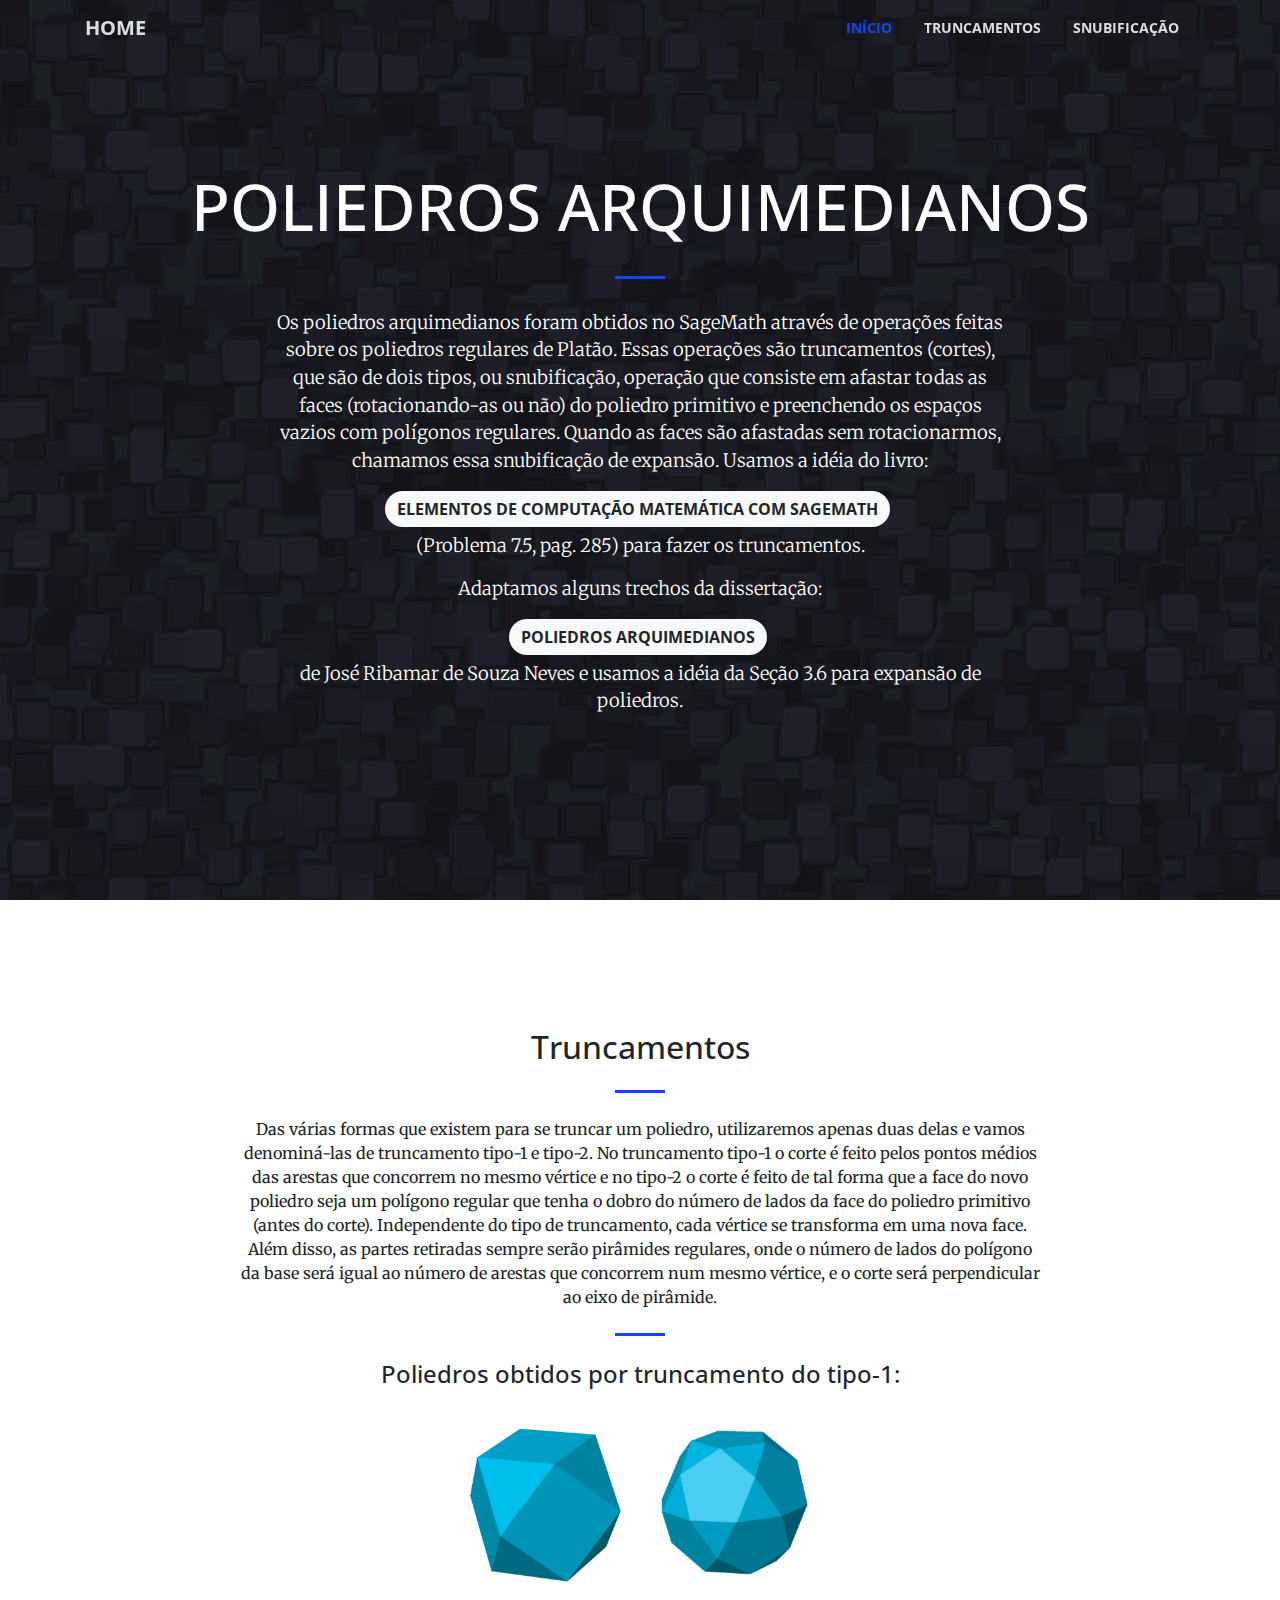
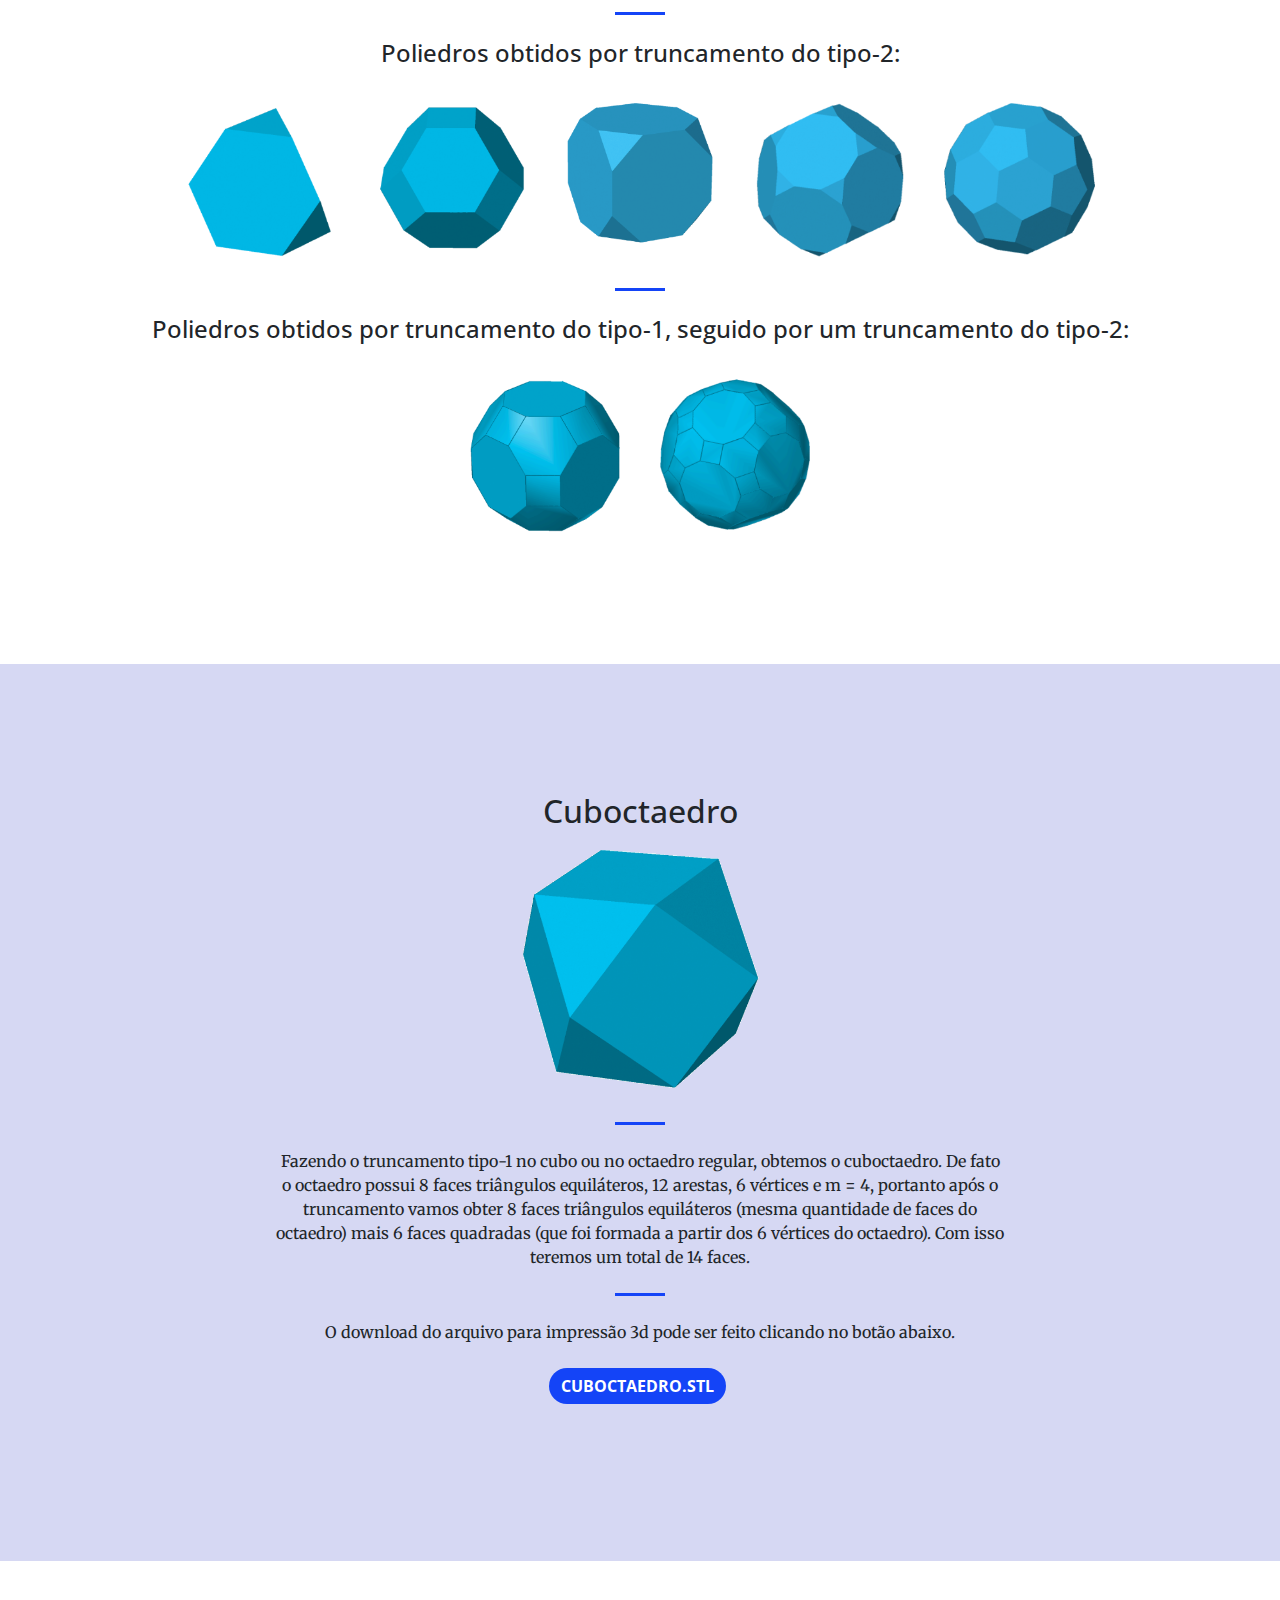
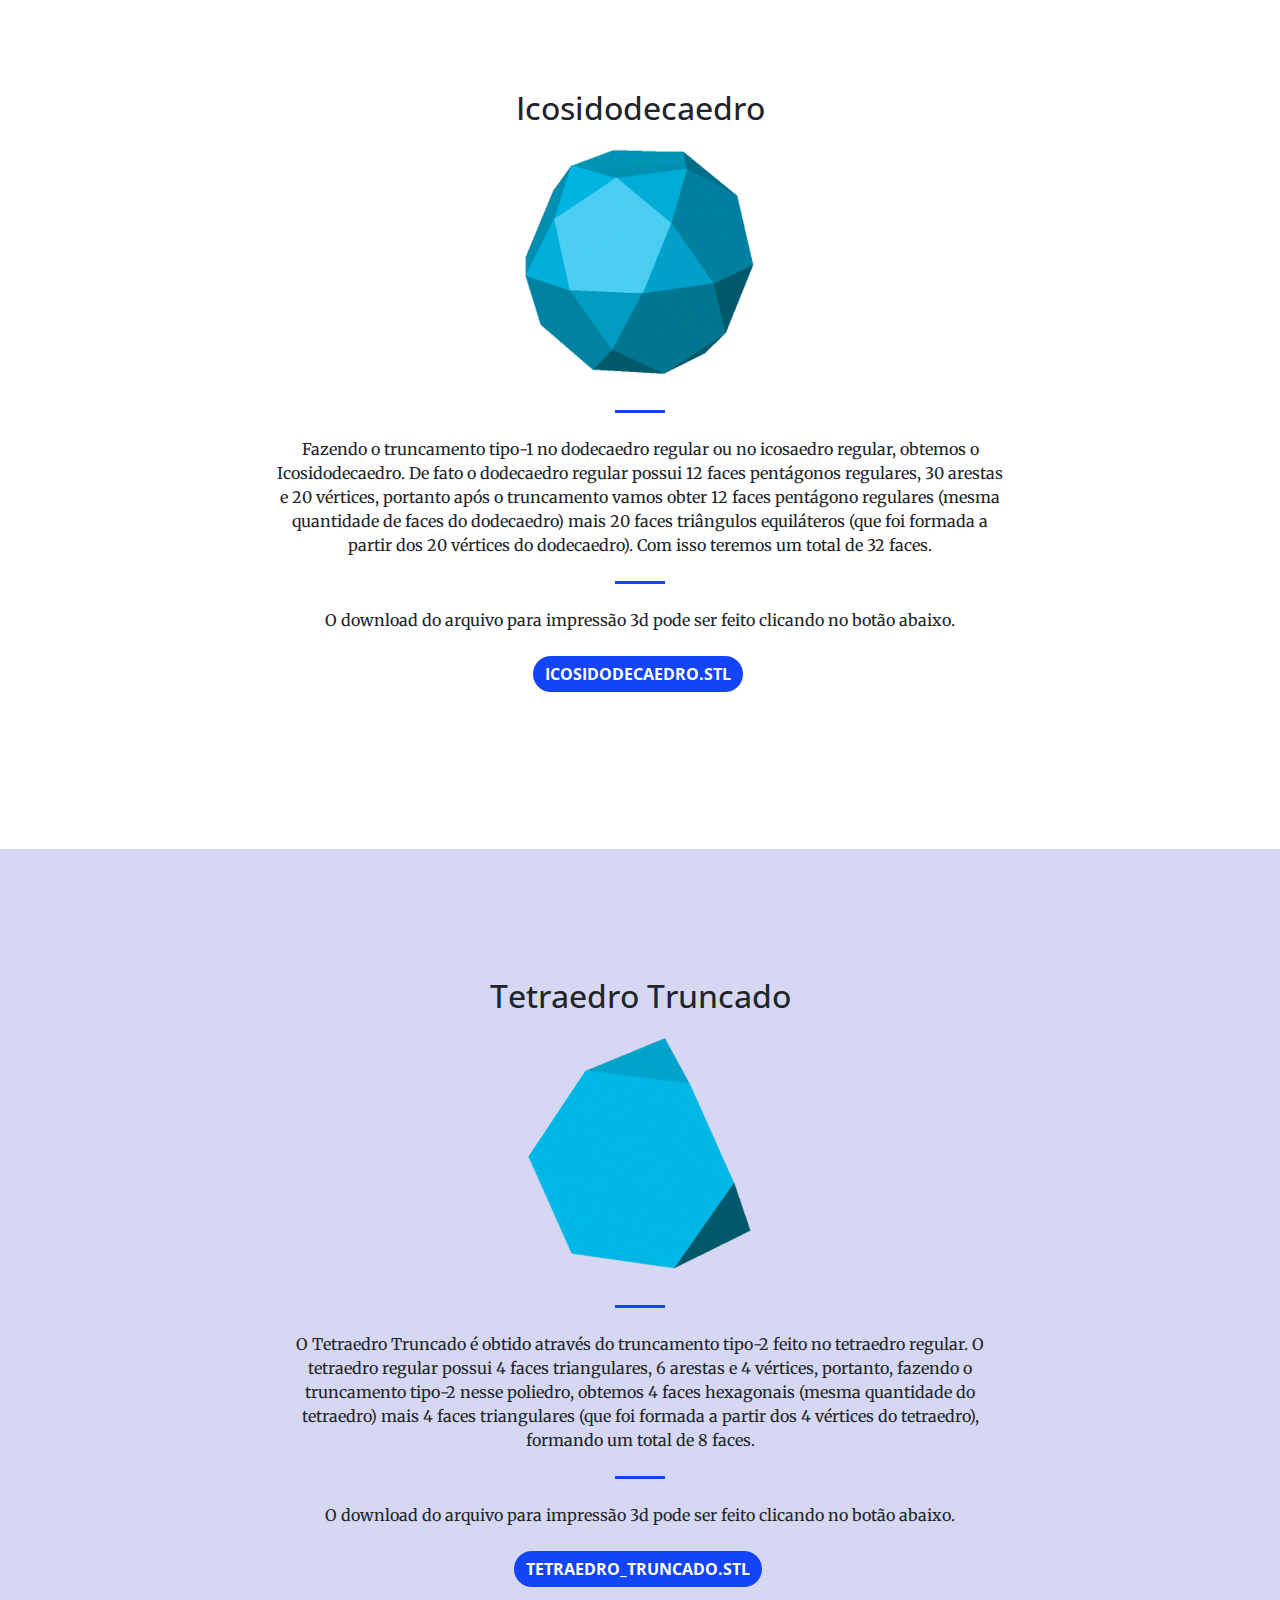
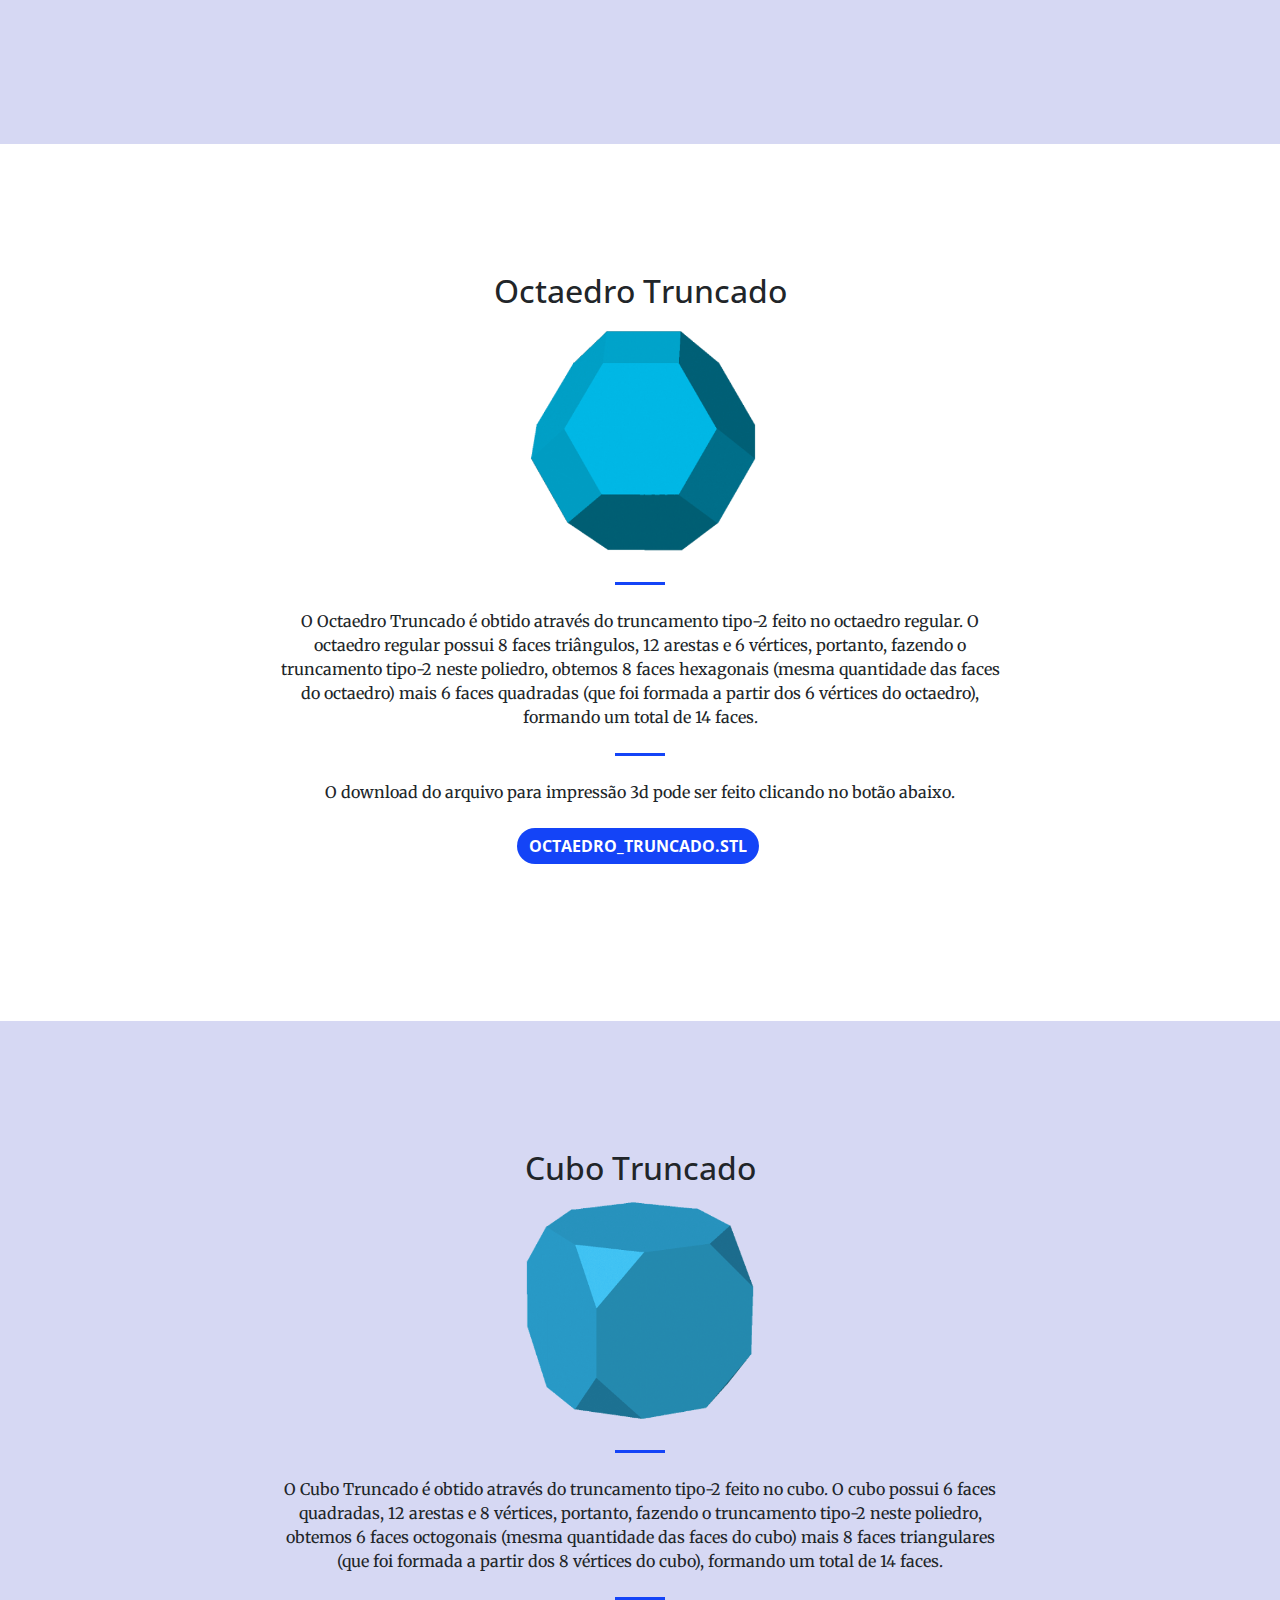
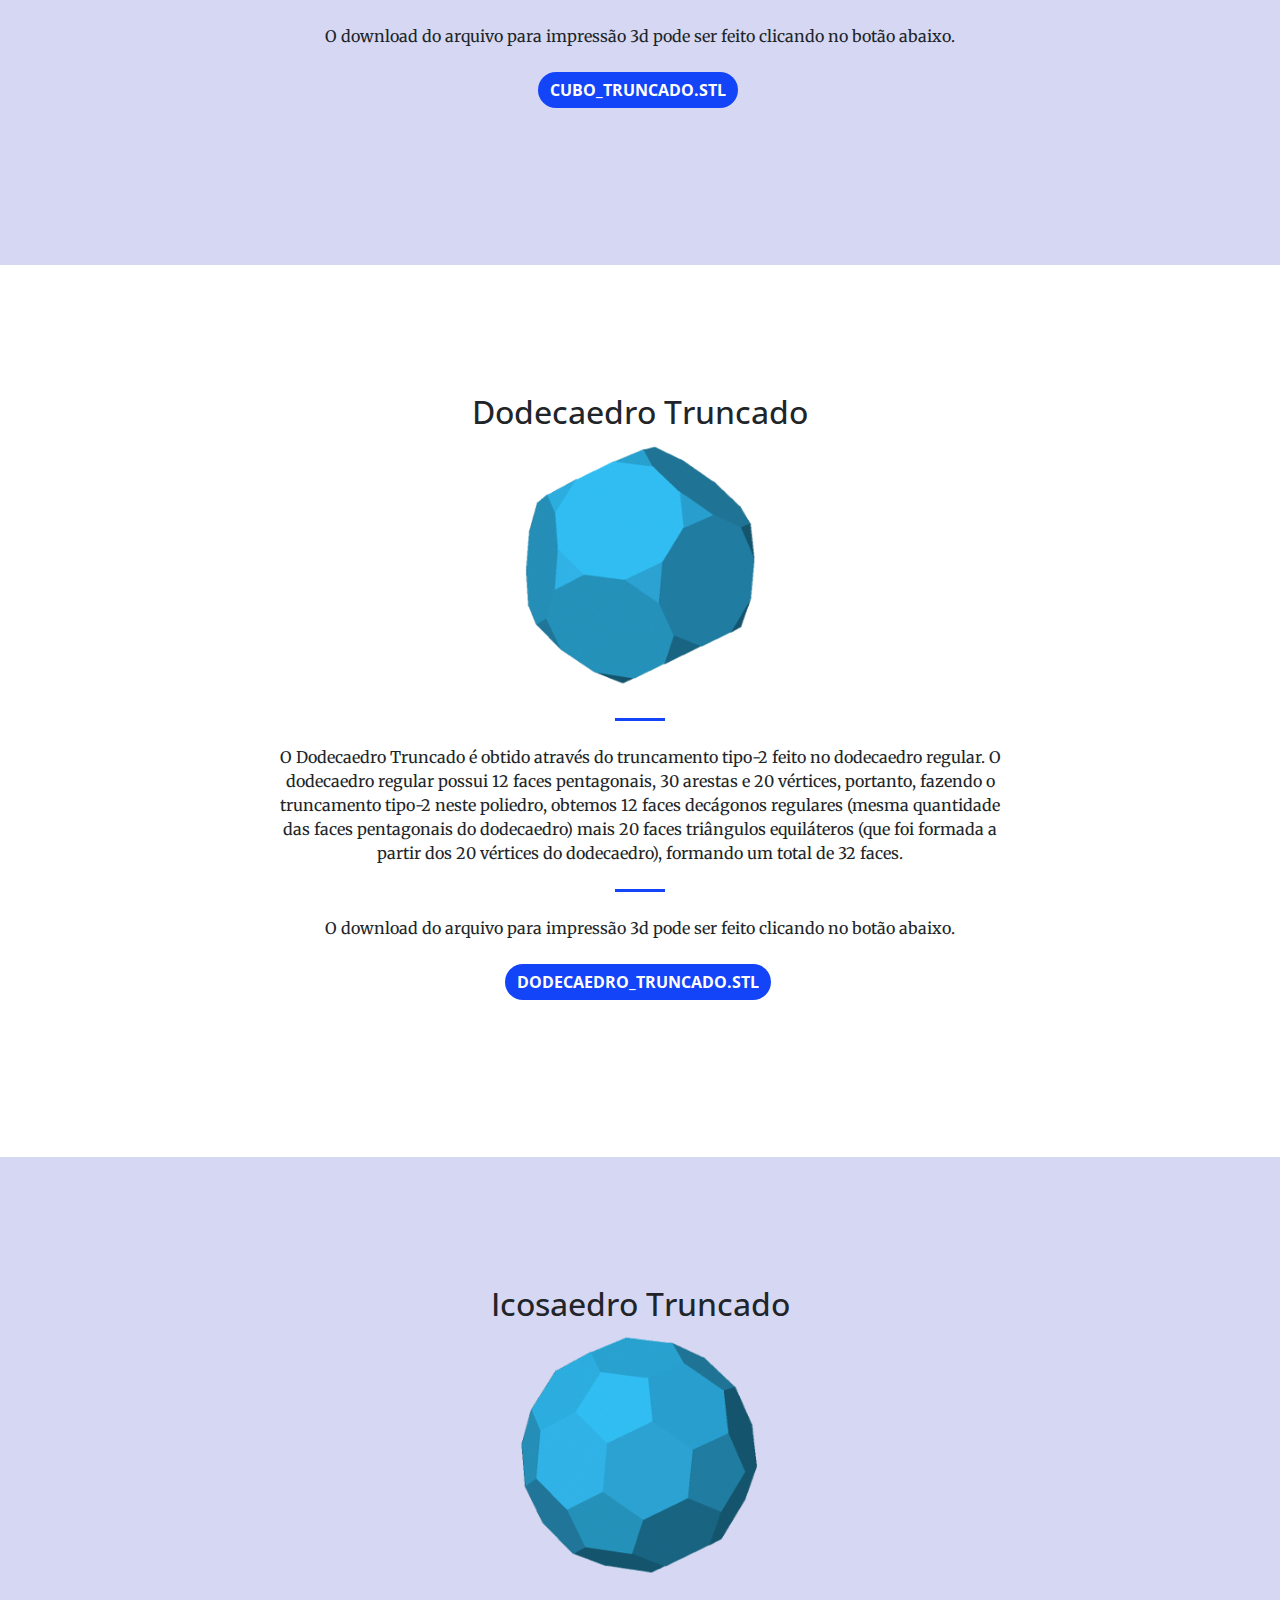
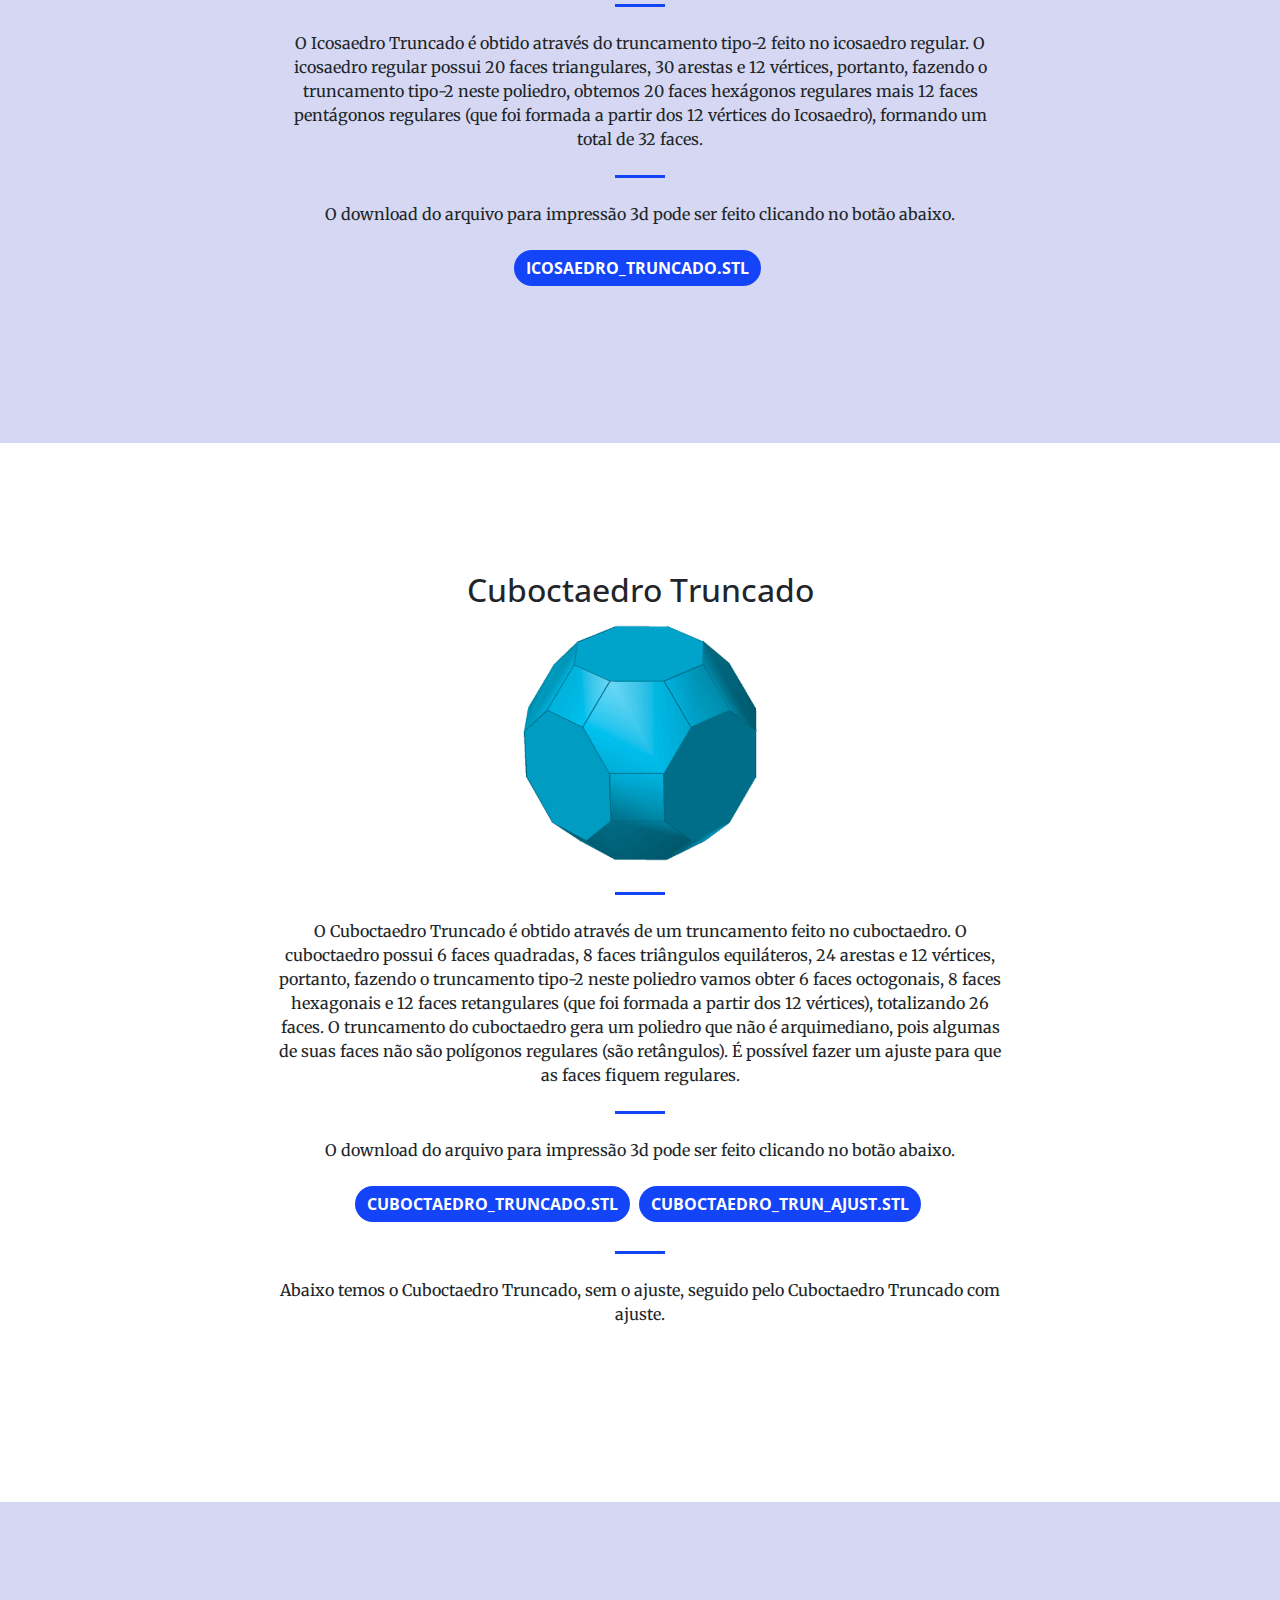
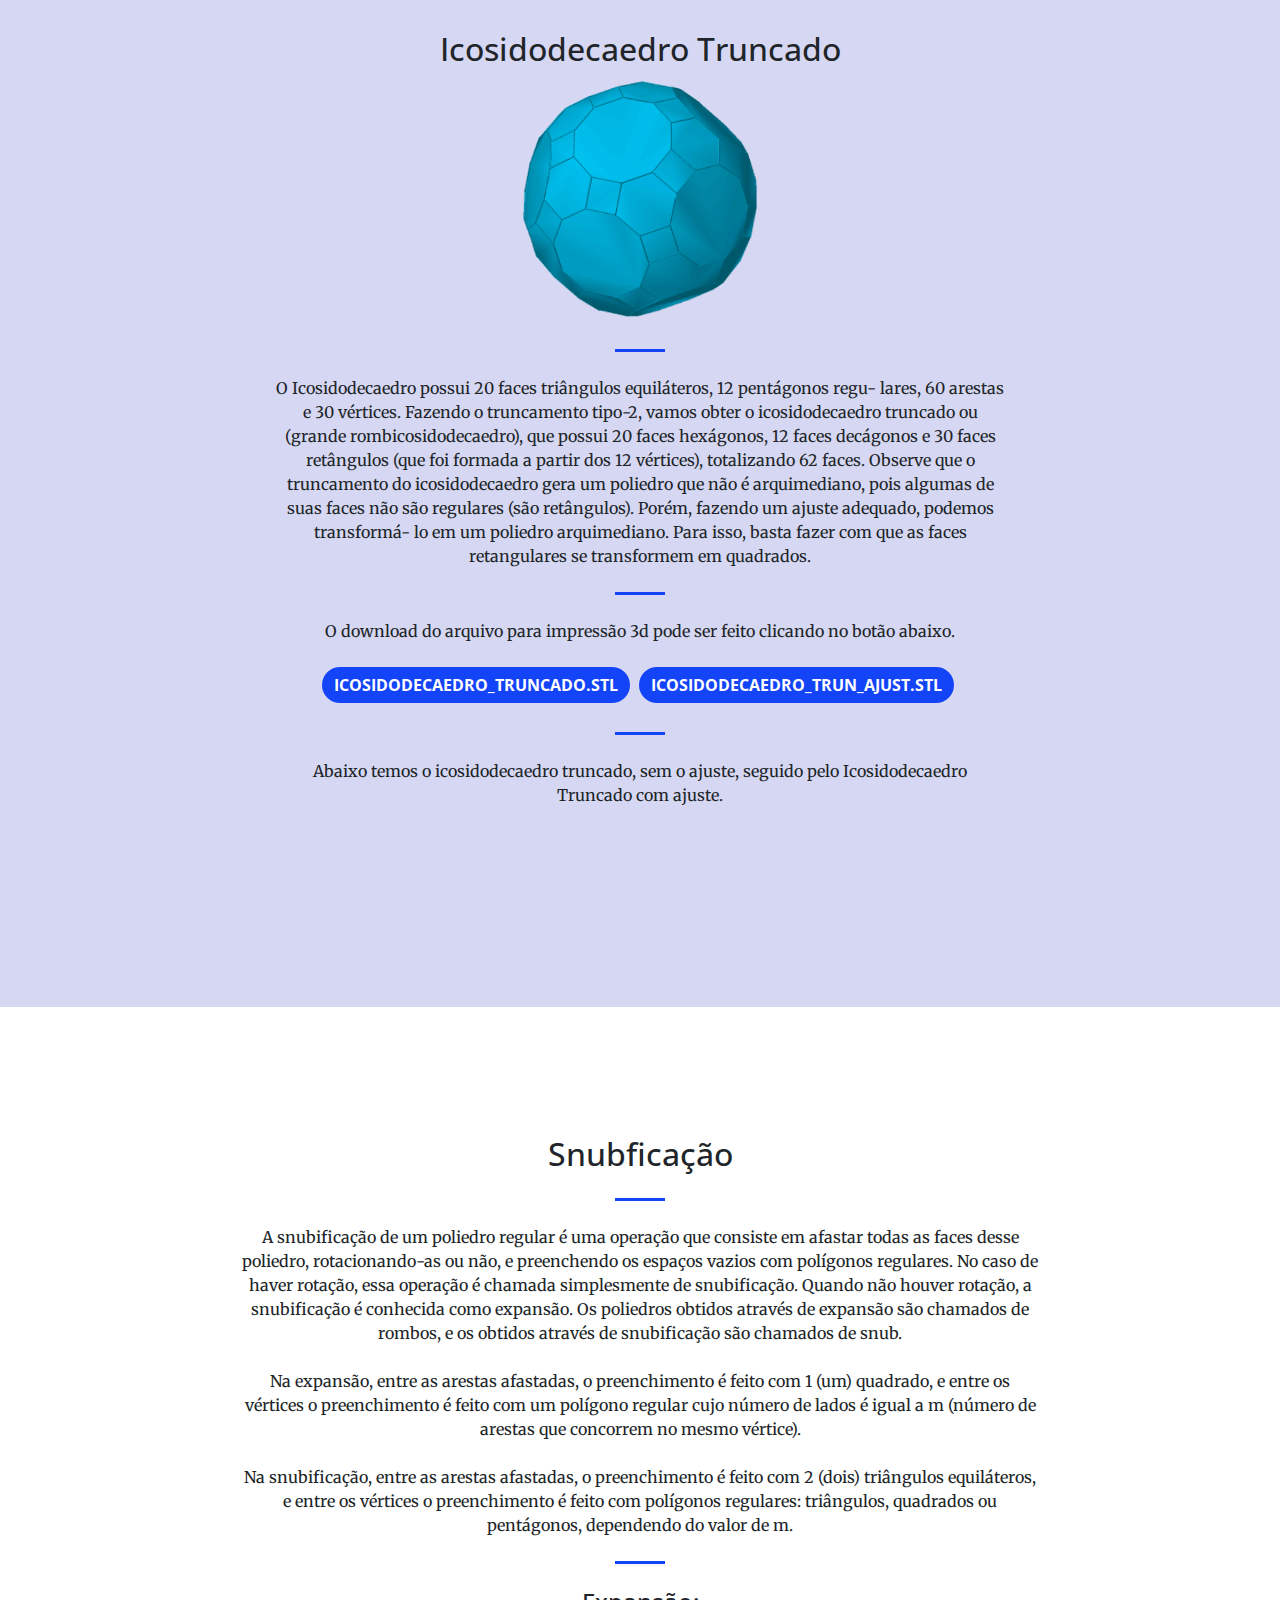
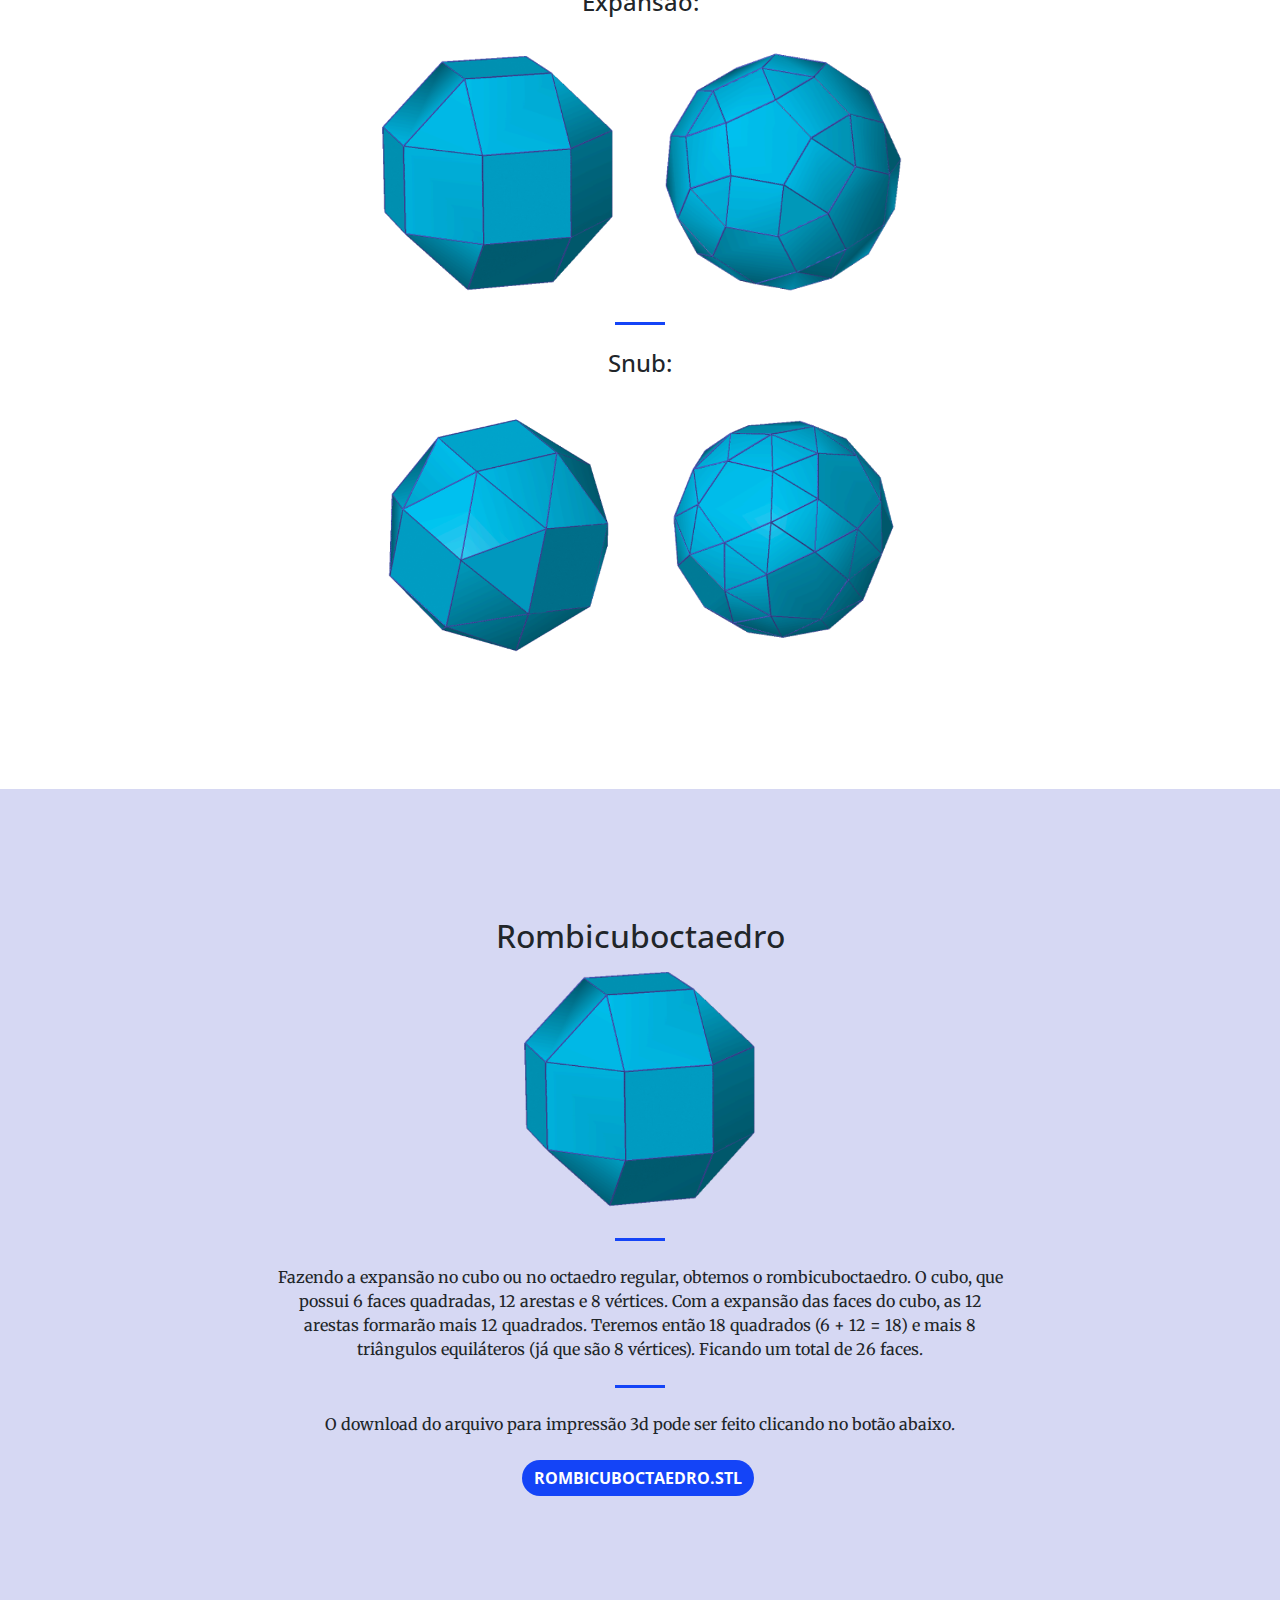
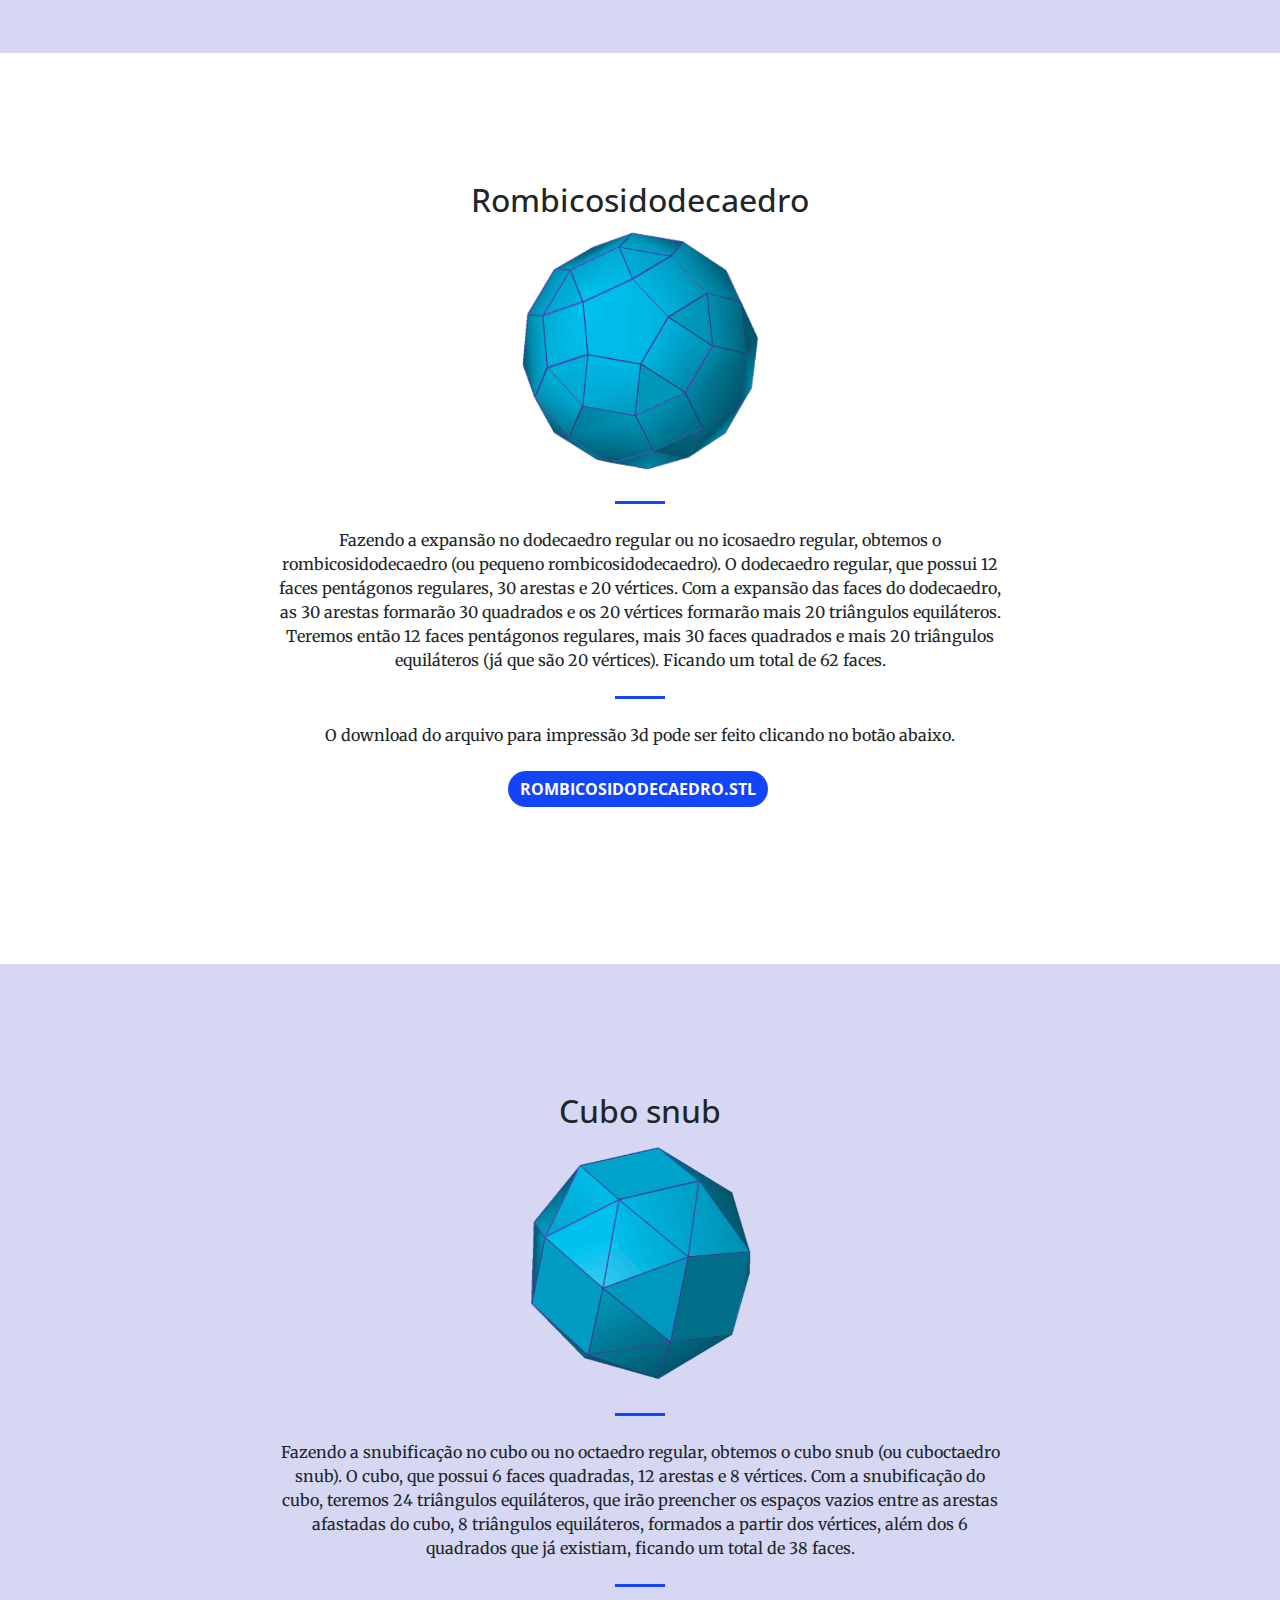
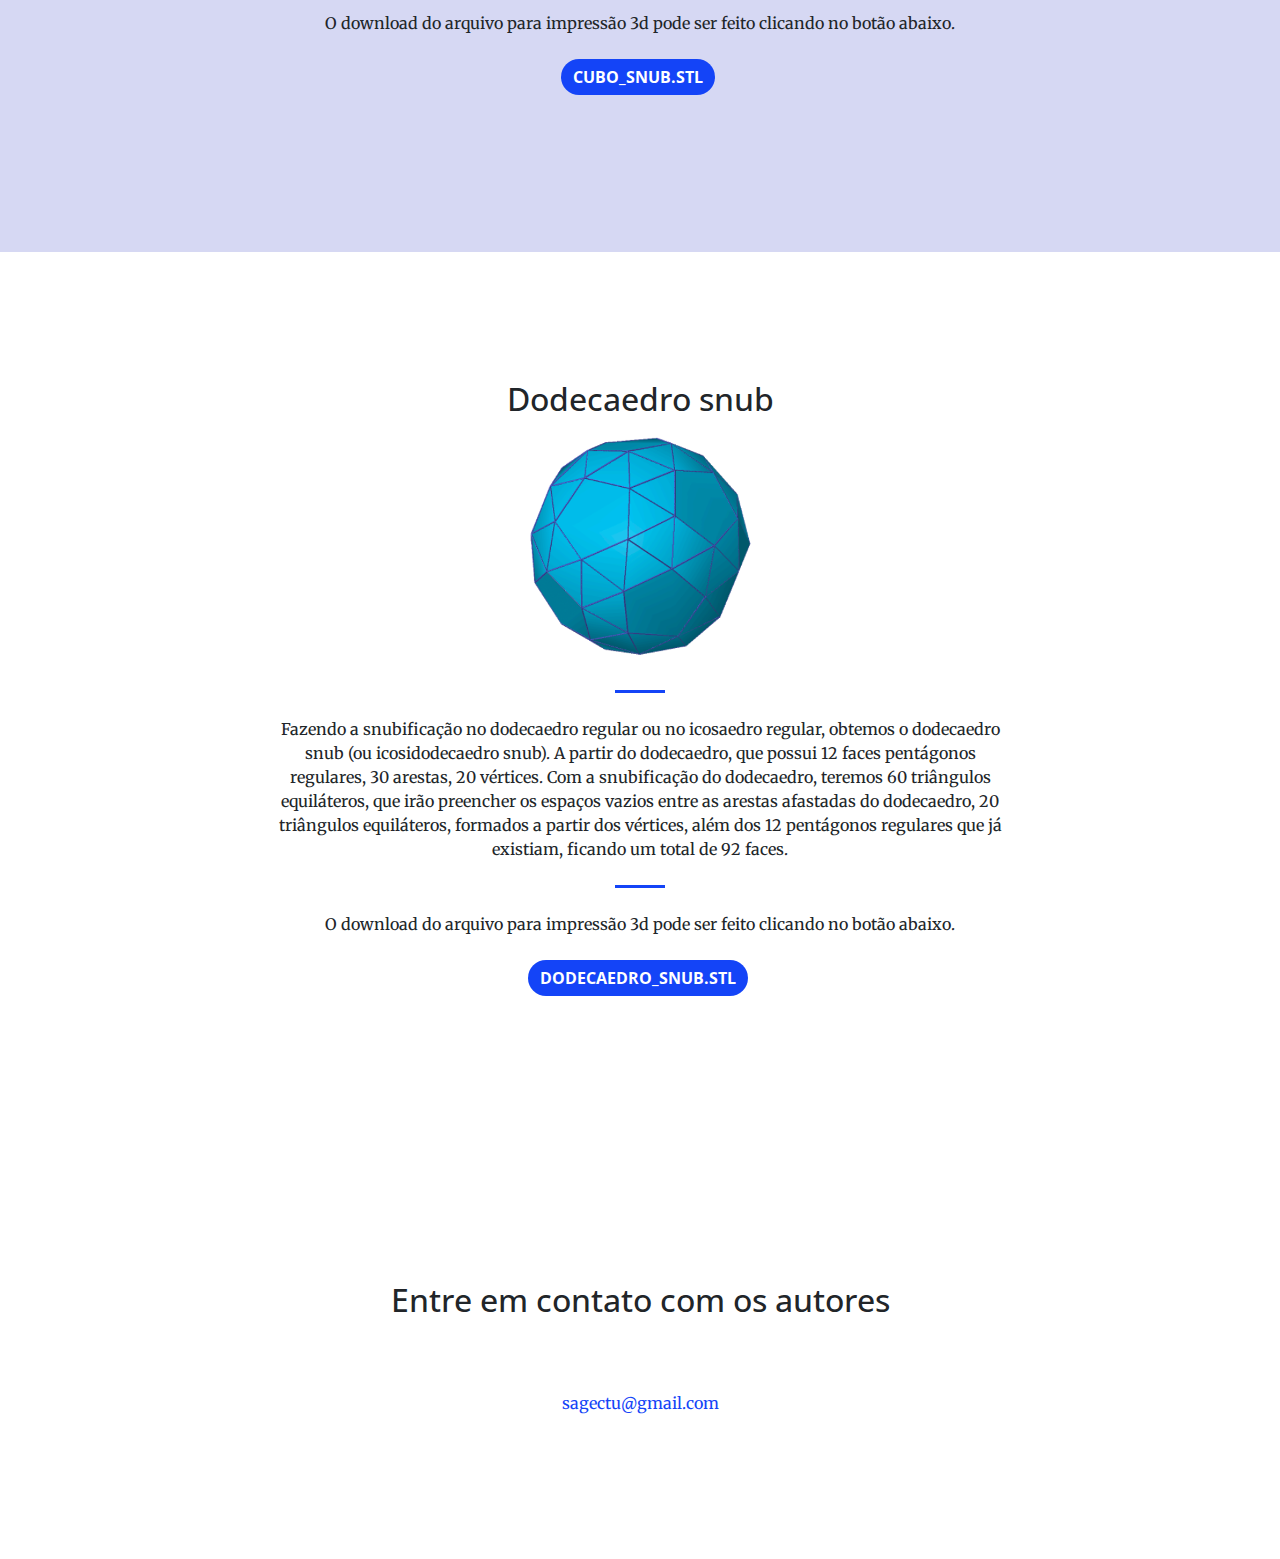
<file: poliedros_arquimedianos.html>
﻿<!DOCTYPE html>
<html lang="pt">

  <head>

  	<!-- Global site tag (gtag.js) - Google Analytics -->
	<script async src="https://www.googletagmanager.com/gtag/js?id=UA-148805231-1"></script>
	<script>
  	window.dataLayer = window.dataLayer || [];
  	function gtag(){dataLayer.push(arguments);}
  	gtag('js', new Date());

  	gtag('config', 'UA-148805231-1');
	</script>

    <meta charset="utf-8">
    <meta name="viewport" content="width=device-width, initial-scale=1, shrink-to-fit=no">
    <meta name="description" content="SageMath, SageCell">
    <meta name="author" content="Leon Silva, Marcelo Santos e Ricardo Machado">

    <title>Poliedros Arquimedianos no SageMath</title>
    <script src="https://sagecell.sagemath.org/static/embedded_sagecell.js"></script>
    <script>$(function () {
    // Make the div with id 'mycell' a Sage cell
    //sagecell.makeSagecell({inputLocation:  '#mycell',
    //                       template:       sagecell.templates.minimal,
    //                       evalButtonText: 'Activate'});
    // Make *any* div with class 'compute' a Sage cell
    sagecell.makeSagecell({inputLocation: 'div.compute',
                           evalButtonText: 'Calcular'});
    });
    </script>

    <!-- Bootstrap core CSS -->
    <link href="vendor/bootstrap/css/bootstrap.min.css" rel="stylesheet">

    <!-- Custom fonts for this template -->
    <link href="vendor/fontawesome-free/css/all.min.css" rel="stylesheet" type="text/css">
    <link href='https://fonts.googleapis.com/css?family=Open+Sans:300italic,400italic,600italic,700italic,800italic,400,300,600,700,800' rel='stylesheet' type='text/css'>
    <link href='https://fonts.googleapis.com/css?family=Merriweather:400,300,300italic,400italic,700,700italic,900,900italic' rel='stylesheet' type='text/css'>

    <!-- Plugin CSS -->
    <link href="vendor/magnific-popup/magnific-popup.css" rel="stylesheet">

    <!-- Custom styles for this template -->
    <link href="css/poliedros.css" rel="stylesheet">

  </head>

  <body id="page-top">

    <!-- Navigation 
<nav class="navbar navbar-expand-lg navbar-light fixed-top" style="background-color: #1444f7" id="mainNav">

style="background-color: #1444f7"

    -->



    <nav class="navbar navbar-expand-lg navbar-light fixed-top"  id="mainNav">
      <div class="container">
        <a class="navbar-brand js-scroll-trigger" href="index.html">Home</a>
        <button class="navbar-toggler navbar-toggler-right" type="button" data-toggle="collapse" data-target="#navbarResponsive" aria-controls="navbarResponsive" aria-expanded="false" aria-label="Toggle navigation">
          <span class="navbar-toggler-icon"></span>
        </button>

        <div class="collapse navbar-collapse" id="navbarResponsive">
          <ul class="navbar-nav ml-auto">
            
            <li class="nav-item">
              <a class="nav-link js-scroll-trigger" href="#page-top">Início</a>
            </li>
       
            <li class="nav-item">
              <a class="nav-link js-scroll-trigger" href="#truncamentos">Truncamentos</a>
            </li>

            <li class="nav-item">
              <a class="nav-link js-scroll-trigger" href="#snub">Snubificação</a>
            </li>
       
         

                    

          </ul>
        </div>
      </div>
    </nav>



    <!--  Tela Inicial (início)  -->
    <header class="masthead text-center  d-flex">
      <div class="container my-auto">
        <div class="row">
          <div class="col-lg-10 mx-auto">
            <h1 class=" text-white text-uppercase">
              Poliedros Arquimedianos
            </h1>
            <hr>
          </div>
          <div class="col-lg-8 text-white mx-auto">
          		
         
         	<p>Os poliedros arquimedianos foram obtidos no SageMath através de operações feitas sobre os poliedros regulares de Platão. Essas operações
são truncamentos (cortes), que são de dois tipos, ou snubificação, operação que consiste
em afastar todas as faces (rotacionando-as ou não) do poliedro primitivo e preenchendo os
espaços vazios com polígonos regulares. Quando as faces são afastadas sem rotacionarmos,
chamamos essa snubificação de expansão. Usamos a idéia do livro:</p>

<a class="btn btn-light  sr-button" href="index.html" target="_blank" >Elementos de Computação Matemática com SageMath </a>

<p>
 (Problema 7.5, pag. 285) para fazer os truncamentos.</p>
<p>Adaptamos alguns trechos da dissertação:</p>
<a class="btn btn-light  sr-button" href="http://www.tede2.ufrpe.br:8080/tede2/bitstream/tede2/7893/2/Jose%20Ribamar%20de%20Souza%20Neves.pdf" target="_blank" >Poliedros Arquimedianos</a>
<p>
de José Ribamar de Souza Neves e usamos a idéia da Seção 3.6 para expansão de poliedros.</p>

          </div>
        </div>
      </div>
    </header>
    <!--  Tela Inicial (fim)  -->

<!--
  <section class="py-5">
<div class="container text-center my-auto">
        <div class="row">
          <div class="col-lg-10 mx-auto">
			<h1 class=" text-uppercase">
              Poliedros Arquimedianos
            </h1>
            <hr>
          </div>
          <div class="col-lg-8 mx-auto">
          		
         <h5 class=" mb-5 ">
         	Os poliedros arquimedianos foram obtidos no SageMath através de operações feitas sobre os poliedros regulares de Platão. Essas operações
são truncamentos (cortes), que são de dois tipos, ou snubificação, operação que consiste
em afastar todas as faces (rotacionando-as ou não) do poliedro primitivo e preenchendo os
espaços vazios com polígonos regulares. Quando as faces são afastadas sem rotacionarmos,
chamamos essa snubificação de expansão. Usamos a idéia do livro <a href="index.html" target="_blank">Elementos de Computação Matemática com SageMath</a> (Problema 7.5, pag. 285) e da dissertação <a href="http://www.tede2.ufrpe.br:8080/tede2/bitstream/tede2/7893/2/Jose%20Ribamar%20de%20Souza%20Neves.pdf" target="_blank">Poliedros Arquimedianos</a>  de José Ribamar de Souza Neves. </h5>


           
          </div>
        </div>
      </div>
</section>
-->

<!-- Page Content -->


<!-- class="masthead text-center  d-flex" -->



<section  id="truncamentos">
   
   <div class="container text-center">
   	<h2 class="section-heading">Truncamentos<br> </h2>
   
   	<hr class="my-4">
   	<div class="col-lg-9 mx-auto text-center">
<p class="text mb-4"> Das várias formas que existem para se truncar um poliedro, utilizaremos apenas
duas delas e vamos denominá-las de truncamento tipo-1 e tipo-2. No truncamento tipo-1
o corte é feito pelos pontos médios das arestas que concorrem no mesmo vértice e no tipo-2 o corte é feito de tal forma que a face do novo poliedro seja um polígono
regular que tenha o dobro do número de lados da face do poliedro primitivo (antes do
corte).
Independente do tipo de truncamento, cada vértice se transforma em uma nova
face. Além disso, as partes retiradas sempre serão pirâmides regulares, onde o número de
lados do polígono da base será igual ao número de arestas que concorrem num mesmo
vértice, e o corte será perpendicular ao eixo de pirâmide.</p>
	</div>


   	<hr class="my-4">
   	<h4> Poliedros obtidos por truncamento do tipo-1: </h4>

   	<br>

	
   
   <div class="row justify-content-md-center">

   	
   	
		<div class="col-lg-2">
          <a class="portfolio-box js-scroll-trigger" href="#cuboctaedro">
            <img class="img-fluid" src="img/poliedros/cuboctaedro.png" alt="">
            <div class="portfolio-box-caption">
              <div class="project-category text-white-50">
                Poliedro:
              </div>
              <div class="project-name">
                Cuboctaedro
              </div>
            </div>
          </a>
        </div>


		<div class="col-lg-2">
          <a class="portfolio-box js-scroll-trigger" href="#icosidodecaedro">
            <img class="img-fluid" src="img/poliedros/icosidodecaedro.png" alt="">
            <div class="portfolio-box-caption">
              <div class="project-category text-white-50">
                Poliedro:
              </div>
              <div class="project-name">
                Icosidodecaedro
              </div>
            </div>
          </a>
        </div>
      


		</div>

	<hr class="my-4">
   	<h4> Poliedros obtidos por truncamento do tipo-2: </h4>
   	<br>

   <div class="row justify-content-md-center">


		<div class="col-lg-2 col-sm-6">
          <a class="portfolio-box js-scroll-trigger" href="#tetraedro_truncado">
            <img class="img-fluid" src="img/poliedros/tetraedro_truncado2.png" alt="">
            <div class="portfolio-box-caption">
              <div class="project-category text-white-50">
                Poliedro:
              </div>
              <div class="project-name">
                Tetraedro Truncado
              </div>
            </div>
          </a>
        </div>


		    <div class="col-lg-2 col-sm-6">
          <a class="portfolio-box js-scroll-trigger" href="#octaedro_truncado">
            <img class="img-fluid" src="img/poliedros/octaedro_truncado.png" alt="">
            <div class="portfolio-box-caption">
              <div class="project-category text-white-50">
                Poliedro:
              </div>
              <div class="project-name">
                Octaedro Truncado
              </div>
            </div>
          </a>
        </div>


        <div class="col-lg-2 col-sm-6">
          <a class="portfolio-box js-scroll-trigger" href="#cubo_truncado">
            <img class="img-fluid" src="img/poliedros/cubo_truncado.png" alt="">
            <div class="portfolio-box-caption">
              <div class="project-category text-white-50">
                Poliedro:
              </div>
              <div class="project-name">
                Cubo Truncado
              </div>
            </div>
          </a>
        </div>

        <div class="col-lg-2 col-sm-6">
          <a class="portfolio-box js-scroll-trigger" href="#dodecaedro_truncado">
            <img class="img-fluid" src="img/poliedros/dodecaedro_truncado.png" alt="">
            <div class="portfolio-box-caption">
              <div class="project-category text-white-50">
                Poliedro:
              </div>
              <div class="project-name">
                Dodecaedro Truncado
              </div>
            </div>
          </a>
        </div>

        <div class="col-lg-2 col-sm-6">
          <a class="portfolio-box js-scroll-trigger" href="#icosaedro_truncado">
            <img class="img-fluid" src="img/poliedros/icosaedro_truncado.png" alt="">
            <div class="portfolio-box-caption">
              <div class="project-category text-white-50">
                Poliedro:
              </div>
              <div class="project-name">
                Icosaedro Truncado
              </div>
            </div>
          </a>
        </div>                


		</div>



	<hr class="my-4">
   	<h4> Poliedros obtidos por truncamento do tipo-1, seguido por um truncamento do tipo-2: </h4>
   	<br>

   <div class="row justify-content-md-center">


		<div class="col-lg-2 col-sm-6">
          <a class="portfolio-box js-scroll-trigger" href="#cuboctaedro_truncado">
            <img class="img-fluid" src="img/poliedros/cuboctaedro_truncado.png" alt="">
            <div class="portfolio-box-caption">
              <div class="project-category text-white-50">
                Poliedro:
              </div>
              <div class="project-name">
                Cuboctaedro Truncado
              </div>
            </div>
          </a>
        </div>


		    <div class="col-lg-2 col-sm-6">
          <a class="portfolio-box js-scroll-trigger" href="#icosidodecaedro_truncado">
            <img class="img-fluid" src="img/poliedros/icosidodecaedro_truncado.png" alt="">
            <div class="portfolio-box-caption">
              <div class="project-category text-white-50">
                Poliedro:
              </div>
              <div class="project-name">
                Icosidodecaedro Truncado
              </div>
            </div>
          </a>
        </div>

          


		</div>



        </div>
        </section>


	<!--  Tela cuboctaedro  -->
    <section class="bg-primary" id="cuboctaedro">
      <div class="container">
        <div class="row">
          <div class="col-lg-8 mx-auto text-center">
            <h2 class="section-heading ">Cuboctaedro</h2>
            <img class="img-fluid rounded mb-4 mb-md-0" src="img/poliedros/cubooctaedro2.png" alt="">
            <hr class=" my-4">
            <p class="text mb-4">
             Fazendo o truncamento tipo-1 no cubo ou no octaedro regular, obtemos o
cuboctaedro. De fato o octaedro possui 8 faces triângulos equiláteros,
12 arestas, 6 vértices e m = 4, portanto após o truncamento vamos obter 8 faces triângulos
equiláteros (mesma quantidade de faces do octaedro) mais 6 faces quadradas (que foi
formada a partir dos 6 vértices do octaedro). Com isso teremos um total de 14 faces.
			</p>
            <hr class=" my-4">
			<p class="text mb-4">
             O download do arquivo para impressão 3d pode ser feito clicando no botão abaixo.
			</p>	
            <a class="btn btn-primary" href="stl/Cuboctaedro.stl">cuboctaedro.stl</a>
            </div>
            </div>
            <br>
            
            
            
          <div class="compute"> 
          <script type="text/x-sage">cuboctaedro = [(0.5, 0.0, 0.5),(0.0, 0.5, 0.5),(0.5, 0.5, 0.0),(0.0, 0.5, 0.5),(-0.5, 0.5, 0.0),(-0.5, 0.0, 0.5),(0.0, -0.5, 0.5),(-0.5, -0.5, 0.0),(-0.5, 0.0, 0.5),(0.5, 0.0, 0.5),(0.0, -0.5, 0.5),(0.5, -0.5, 0.0),(0.5, 0.5, 0.0),(0.5, 0.0, -0.5),(0.0, 0.5, -0.5),(-0.5, 0.5, 0.0),(-0.5, 0.0, -0.5),(0.0, 0.5, -0.5),(0.5, 0.0, -0.5),(0.0, -0.5, -0.5),(0.5, -0.5, 0.0),(-0.5, 0.0, -0.5),(0.0, -0.5, -0.5),(-0.5, -0.5, 0.0)]
plot(Polyhedron(vertices=cuboctaedro),frame=false, aspect_ratio=(1,1,1), thickness=5, point=false, color='#33bdf2')</script>
        </div>  

          
        
      </div>
	</section>
	<!--  Tela cuboctaedro   -->


<!--

<section class="bg-primary" id="cubooctaedro">

<div class="container my-auto">

      <div class="row">
      
      <div class="row text-center ">
      <div class="col-lg-4">
        <img class="img-fluid rounded mb-4 mb-md-0" src="img/poliedros/cubooctaedro2.png" alt="">
      </div>
      
      <div class="col-lg-7 mx-auto">
        <h1 class="font-weight-light">Cuboctaedro</h1>
        <p>Um cuboctaedro é um poliedro com 8 faces triangulares e 6 faces quadrangulares. O cuboctaedro pode não ser realizado, considerando os pontos médios das arestas e unindo esses pontos por uma aresta, se eles pertencerem a arestas adjacentes de uma face do cubo; mas também pode ser obtido a partir do octaedro, o dual do cubo, considerado como arestas os segmentos que unem os pontos médios dos lados das faces triangulares do octaedro.</p>
        <a class="btn btn-primary" href="stl/Cuboctaedro.stl">cuboctaedro.stl</a>
      </div>
      </div>

      <br>

        </div>
        <div class="compute"> 
          <script type="text/x-sage">cuboctaedro = [(0.5, 0.0, 0.5),(0.0, 0.5, 0.5),(0.5, 0.5, 0.0),(0.0, 0.5, 0.5),(-0.5, 0.5, 0.0),(-0.5, 0.0, 0.5),(0.0, -0.5, 0.5),(-0.5, -0.5, 0.0),(-0.5, 0.0, 0.5),(0.5, 0.0, 0.5),(0.0, -0.5, 0.5),(0.5, -0.5, 0.0),(0.5, 0.5, 0.0),(0.5, 0.0, -0.5),(0.0, 0.5, -0.5),(-0.5, 0.5, 0.0),(-0.5, 0.0, -0.5),(0.0, 0.5, -0.5),(0.5, 0.0, -0.5),(0.0, -0.5, -0.5),(0.5, -0.5, 0.0),(-0.5, 0.0, -0.5),(0.0, -0.5, -0.5),(-0.5, -0.5, 0.0)]
plot(Polyhedron(vertices=cuboctaedro),frame=false, aspect_ratio=(1,1,1), line=False, point=false, color='#33bdf2')</script>
        </div>  

   
      
</section>



-->





<!--  Tela icosidodecaedro  -->
    <section  id="icosidodecaedro">
      <div class="container">
        <div class="row">
          <div class="col-lg-8 mx-auto text-center">
            <h2 class="section-heading ">Icosidodecaedro</h2>
            <img class="img-fluid rounded mb-4 mb-md-0" src="img/poliedros/icosidodecaedro2.png" alt="">
            <hr class=" my-4">
            <p class="text mb-4">
             Fazendo o truncamento tipo-1 no dodecaedro regular ou no icosaedro regular, obtemos o Icosidodecaedro. De fato o dodecaedro regular possui 12
faces pentágonos regulares, 30 arestas e 20 vértices, portanto após o truncamento
vamos obter 12 faces pentágono regulares (mesma quantidade de faces do dodecaedro) mais
20 faces triângulos equiláteros (que foi formada a partir dos 20 vértices do dodecaedro). Com isso teremos um total de 32 faces.
			</p>
            <hr class=" my-4">
			<p class="text mb-4">
             O download do arquivo para impressão 3d pode ser feito clicando no botão abaixo.
			</p>	
            <a class="btn btn-primary" href="stl/Icosidodecaedro.stl">icosidodecaedro.stl</a>
            </div>
            </div>
            <br>
            
            
            
          <div class="compute"> 
          <script type="text/x-sage">icosidodecaedro = [(-0.16666666666666666, 0.28867513459481287, 0.8726779962499649),(0.3333333333333333, 0.0, 0.8726779962499649),(-0.16666666666666663, -0.28867513459481287, 0.8726779962499649),(0.3333333333333333, 0.0, 0.8726779962499649),(0.7060113295832983, 0.2886751345948129, 0.5393446629166316),(0.7060113295832983, -0.2886751345948129, 0.5393446629166316),(-0.16666666666666666, 0.28867513459481287, 0.8726779962499649),(-0.6030056647916491, 0.4670861794813578, 0.5393446629166316),(-0.10300566479164913, 0.7557613140761708, 0.5393446629166316),(-0.16666666666666663, -0.28867513459481287, 0.8726779962499649),(-0.6030056647916491, -0.46708617948135783, 0.5393446629166316),(-0.10300566479164908, -0.7557613140761708, 0.5393446629166316),(0.7060113295832983, 0.2886751345948129, 0.5393446629166316),(0.43633899812498245, 0.7557613140761708, 0.3333333333333333),(0.8090169943749475, 0.4670861794813579, 0.0),(-0.10300566479164913, 0.7557613140761708, 0.5393446629166316),(-2.7755575615628914e-17, 0.9341723589627158, 0.0),(-0.6030056647916491, 0.4670861794813578, 0.5393446629166316),(-0.8726779962499649, -5.551115123125783e-17, 0.3333333333333333),(-0.8090169943749475, 0.4670861794813579, 0.0),(-0.6030056647916491, -0.46708617948135783, 0.5393446629166316),(-0.8090169943749475, -0.4670861794813579, 0.0),(-0.10300566479164908, -0.7557613140761708, 0.5393446629166316),(0.4363389981249825, -0.7557613140761708, 0.3333333333333333),(2.7755575615628914e-17, -0.9341723589627158, 0.0),(0.4363389981249825, -0.7557613140761708, 0.3333333333333333),(0.7060113295832983, -0.2886751345948129, 0.5393446629166316),(0.8090169943749475, -0.4670861794813579, 0.0),(-0.4363389981249825, 0.7557613140761708, -0.3333333333333333),(-0.8090169943749475, 0.4670861794813579, 0.0),(-0.7060113295832983, 0.2886751345948129, -0.5393446629166316),(-0.4363389981249825, 0.7557613140761708, -0.3333333333333333),(0.10300566479164908, 0.7557613140761708, -0.5393446629166316),(-2.7755575615628914e-17, 0.9341723589627158, 0.0),(0.8726779962499649, 0.0, -0.3333333333333333),(0.6030056647916491, 0.46708617948135783, -0.5393446629166316),(0.8090169943749475, 0.4670861794813579, 0.0),(0.8090169943749475, -0.4670861794813579, 0.0),(0.6030056647916491, -0.4670861794813578, -0.5393446629166316),(-0.4363389981249825, -0.7557613140761708, -0.3333333333333333),(2.7755575615628914e-17, -0.9341723589627158, 0.0),(0.10300566479164913, -0.7557613140761708, -0.5393446629166316),(-0.8090169943749475, -0.4670861794813579, 0.0),(-0.7060113295832983, -0.2886751345948129, -0.5393446629166316),(0.16666666666666663, 0.28867513459481287, -0.8726779962499649),(0.6030056647916491, 0.46708617948135783, -0.5393446629166316),(0.10300566479164908, 0.7557613140761708, -0.5393446629166316),(0.16666666666666666, -0.28867513459481287, -0.8726779962499649),(0.6030056647916491, -0.4670861794813578, -0.5393446629166316),(0.10300566479164913, -0.7557613140761708, -0.5393446629166316),(-0.7060113295832983, -0.2886751345948129, -0.5393446629166316),(-0.3333333333333333, 0.0, -0.8726779962499649),(-0.7060113295832983, 0.2886751345948129, -0.5393446629166316),(0.16666666666666666, -0.28867513459481287, -0.8726779962499649),(-0.3333333333333333, 0.0, -0.8726779962499649),(0.16666666666666663, 0.28867513459481287, -0.8726779962499649)]
plot(Polyhedron(vertices=icosidodecaedro),frame=false, aspect_ratio=(1,1,1), thickness=5, point=false, color='#33bdf2')</script>
        </div>  

          
        
      </div>
	</section>
	<!--  Tela icosidodecaedro   -->




<!--  Tela tetraedro_truncado  -->
    <section class="bg-primary"  id="tetraedro_truncado">
      <div class="container">
        <div class="row">
          <div class="col-lg-8 mx-auto text-center">
            <h2 class="section-heading ">Tetraedro Truncado</h2>
            <img class="img-fluid rounded mb-4 mb-md-0" src="img/poliedros/tetraedro_truncado2.png" alt="">
            <hr class=" my-4">
            <p class="text mb-4">
             O Tetraedro Truncado é obtido através do truncamento tipo-2 feito
no tetraedro regular. O tetraedro regular possui 4 faces triangulares, 6 arestas e
4 vértices, portanto, fazendo o truncamento tipo-2 nesse poliedro, obtemos 4 faces
hexagonais (mesma quantidade do tetraedro) mais 4 faces triangulares (que foi formada
a partir dos 4 vértices do tetraedro), formando um total de 8 faces.
			</p>
            <hr class=" my-4">
			<p class="text mb-4">
             O download do arquivo para impressão 3d pode ser feito clicando no botão abaixo.
			</p>	
            <a class="btn btn-primary" href="stl/tetraedro_truncado.stl">tetraedro_truncado.stl</a>
            </div>
            </div>
            <br>
            
            
            
          <div class="compute"> 
          <script type="text/x-sage">tetraedro_truncado = [(-0.15713484026367724, 0.2721655269759086, 0.5555555555555556),(0.3142696805273545, 0.0, 0.5555555555555556),(-0.15713484026367724, -0.2721655269759086, 0.5555555555555556),(0.628539361054709, 0.0, 0.1111111111111111),(0.4714045207910318, 0.2721655269759086, -0.3333333333333333),(0.4714045207910318, -0.2721655269759086, -0.3333333333333333),(-0.3142696805273545, 0.5443310539518174, 0.1111111111111111),(-5.551115123125783e-17, 0.5443310539518174, -0.3333333333333333),(-0.47140452079103173, 0.2721655269759087, -0.3333333333333333),(-0.47140452079103173, -0.2721655269759087, -0.3333333333333333),(-0.3142696805273545, -0.5443310539518174, 0.1111111111111111),(-5.551115123125783e-17, -0.5443310539518174, -0.3333333333333333)]
plot(Polyhedron(vertices=tetraedro_truncado),frame=false, aspect_ratio=(1,1,1), thickness=5, point=false, color='#33bdf2')</script>
        </div>  

          
        
      </div>
	</section>
	<!--  Tela tetraedro_truncado   -->



<!--  Tela octaedro_truncado  -->
    <section   id="octaedro_truncado">
      <div class="container">
        <div class="row">
          <div class="col-lg-8 mx-auto text-center">
            <h2 class="section-heading ">Octaedro Truncado</h2>
            <img class="img-fluid rounded mb-4 mb-md-0" src="img/poliedros/octaedro_truncado.png" alt="">
            <hr class=" my-4">
            <p class="text mb-4">
             O Octaedro Truncado é obtido através do truncamento tipo-2 feito
no octaedro regular. O octaedro regular possui 8 faces triângulos, 12 arestas e
6 vértices, portanto, fazendo o truncamento tipo-2 neste poliedro, obtemos 8
faces hexagonais (mesma quantidade das faces do octaedro) mais 6 faces quadradas (que
foi formada a partir dos 6 vértices do octaedro), formando um total de 14 faces.
			</p>
            <hr class=" my-4">
			<p class="text mb-4">
             O download do arquivo para impressão 3d pode ser feito clicando no botão abaixo.
			</p>	
            <a class="btn btn-primary" href="stl/octaedro_truncado.stl">octaedro_truncado.stl</a>
            </div>
            </div>
            <br>
            
            
            
          <div class="compute"> 
          <script type="text/x-sage">octaedro_truncado = [(0.0, 0.3333333333333333, 0.6666666666666667),(-0.3333333333333333, 0.0, 0.6666666666666667),(0.3333333333333333, 0.0, 0.6666666666666667),(0.0, -0.3333333333333333, 0.6666666666666667),(0.0, 0.6666666666666667, 0.3333333333333333),(0.3333333333333333, 0.6666666666666667, 0.0),(-0.3333333333333333, 0.6666666666666667, 0.0),(0.0, 0.6666666666666667, -0.3333333333333333),(0.6666666666666667, 0.3333333333333333, 0.0),(0.6666666666666667, 0.0, 0.3333333333333333),(0.6666666666666667, 0.0, -0.3333333333333333),(0.6666666666666667, -0.3333333333333333, 0.0),(0.3333333333333333, 0.0, -0.6666666666666667),(-0.3333333333333333, 0.0, -0.6666666666666667),(0.0, 0.3333333333333333, -0.6666666666666667),(0.0, -0.3333333333333333, -0.6666666666666667),(0.0, -0.6666666666666667, 0.3333333333333333),(0.3333333333333333, -0.6666666666666667, 0.0),(-0.3333333333333333, -0.6666666666666667, 0.0),(0.0, -0.6666666666666667, -0.3333333333333333),(-0.6666666666666667, 0.3333333333333333, 0.0),(-0.6666666666666667, 0.0, 0.3333333333333333),(-0.6666666666666667, 0.0, -0.3333333333333333),(-0.6666666666666667, -0.3333333333333333, 0.0)]
plot(Polyhedron(vertices=octaedro_truncado),frame=false, aspect_ratio=(1,1,1), thickness=5, point=false, color='#33bdf2')</script>
        </div>  

          
        
      </div>
	</section>
	<!--  Tela octaedro_truncado   -->




<!--  Tela octaedro_truncado  -->
    <section  class="bg-primary" id="cubo_truncado">
      <div class="container">
        <div class="row">
          <div class="col-lg-8 mx-auto text-center">
            <h2 class="section-heading ">Cubo Truncado</h2>
            <img class="img-fluid rounded mb-4 mb-md-0" src="img/poliedros/cubo_truncado.png" alt="">
            <hr class=" my-4">
            <p class="text mb-4">
             O Cubo Truncado é obtido através do truncamento tipo-2 feito no
cubo. O cubo possui 6 faces quadradas, 12 arestas e 8 vértices, portanto, fazendo o truncamento tipo-2 neste poliedro, obtemos 6 faces octogonais (mesma quantidade das faces do cubo) mais 8 faces triangulares (que foi formada a partir dos 8 vértices do
cubo), formando um total de 14 faces.
      </p>
            <hr class=" my-4">
      <p class="text mb-4">
             O download do arquivo para impressão 3d pode ser feito clicando no botão abaixo.
      </p>  
            <a class="btn btn-primary" href="stl/cubo_truncado.stl">cubo_truncado.stl</a>
            </div>
            </div>
            <br>
            
            
            
          <div class="compute"> 
          <script type="text/x-sage">cubo_truncado = [(0.5, 0.20710678118654746, 0.5),(0.20710678118654746, 0.5, 0.5),(0.5, 0.5, 0.20710678118654746),(-0.20710678118654746, 0.5, 0.5),(-0.5, 0.5, 0.20710678118654746),(-0.5, 0.20710678118654746, 0.5),(-0.20710678118654746, -0.5, 0.5),(-0.5, -0.5, 0.20710678118654746),(-0.5, -0.20710678118654746, 0.5),(0.5, -0.20710678118654746, 0.5),(0.20710678118654746, -0.5, 0.5),(0.5, -0.5, 0.20710678118654746),(0.5, 0.5, -0.20710678118654746),(0.5, 0.20710678118654746, -0.5),(0.20710678118654746, 0.5, -0.5),(-0.5, 0.5, -0.20710678118654746),(-0.5, 0.20710678118654746, -0.5),(-0.20710678118654746, 0.5, -0.5),(0.5, -0.20710678118654746, -0.5),(0.20710678118654746, -0.5, -0.5),(0.5, -0.5, -0.20710678118654746),(-0.5, -0.20710678118654746, -0.5),(-0.20710678118654746, -0.5, -0.5),(-0.5, -0.5, -0.20710678118654746)]
plot(Polyhedron(vertices=cubo_truncado),frame=false, aspect_ratio=(1,1,1), thickness=5, point=false, color='#33bdf2')</script>
        </div>  

          
        
      </div>
  </section>
  <!--  Tela cubo_truncado   -->





<!--  Tela dodecaedro_truncado  -->
    <section   id="dodecaedro_truncado">
      <div class="container">
        <div class="row">
          <div class="col-lg-8 mx-auto text-center">
            <h2 class="section-heading ">Dodecaedro Truncado</h2>
            <img class="img-fluid rounded mb-4 mb-md-0" src="img/poliedros/dodecaedro_truncado.png" alt="">
            <hr class=" my-4">
            <p class="text mb-4">
             O Dodecaedro Truncado é obtido através do truncamento tipo-2 feito
no dodecaedro regular. O dodecaedro regular possui 12 faces pentagonais, 30
arestas e 20 vértices, portanto, fazendo o truncamento tipo-2 neste poliedro, obtemos
12 faces decágonos regulares (mesma quantidade das faces pentagonais do dodecaedro) mais
20 faces triângulos equiláteros (que foi formada a partir dos 20 vértices do dodecaedro),
formando um total de 32 faces.
      </p>
            <hr class=" my-4">
      <p class="text mb-4">
             O download do arquivo para impressão 3d pode ser feito clicando no botão abaixo.
      </p>  
            <a class="btn btn-primary" href="stl/dodecaedro_truncado.stl">dodecaedro_truncado.stl</a>
            </div>
            </div>
            <br>
            
            
            
          <div class="compute"> 
          <script type="text/x-sage">dodecaedro_truncado = [(-44064953/478285493, 10694539/67018598, 32867189/35355581),(88129906/478285493, 0, 32867189/35355581),(-63972089/694359577, -10694539/67018598, 32867189/35355581),(194714742/403633733, 0, 217110270/266152007),(150960976/219287475, 169774417/1063911535, 66978574/106066743),(150960976/219287475, -169774417/1063911535, 66978574/106066743),(-404359836/1676434649, 249643697/597555977, 217110270/266152007),(-194714742/403633733, 15003009/29053202, 66978574/106066743),(-63245986/307002465, 138265788/204543217, 66978574/106066743),(-29134601/120789085, -249643697/597555977, 217110270/266152007),(-58269202/120789085, -15003009/29053202, 66978574/106066743),(-200417629/972847607, -138265788/204543217, 66978574/106066743),(63245986/87403803, 85449293/204534448, 70711162/158114965),(112287723/195440845, 197196498/291722245, 2401919801264265/7205759403792796),(168897997/216384167, 116212808/225045135, 160603357/1077360071),(2/72057594037927935, 182625099/218568946, 70711162/158114965),(40747097/715612982, 233001820/249420589, 160603357/1077360071),(294560505/987985969, 182625099/218568946, 2401919801264265/7205759403792796),(-63245986/87403803, 127333014/304788803, 70711162/158114965),(-131468756/150649789, 10694539/67018598, 2401919801264265/7205759403792796),(-104546059/124833044, 127333014/304788803, 160603357/1077360071),(-63245986/87403803, -127333014/304788803, 70711162/158114965),(-104546059/124833044, -249643697/597555977, 160603357/1077360071),(-131468756/150649789, -209876159/1315213861, 2401919801264265/7205759403792796),(1/12009599006321323, -206078125/246637942, 70711162/158114965),(31622993/106066743, -182625099/218568946, 2401919801264265/7205759403792796),(36703138/644591737, -149360653/159885541, 160603357/1077360071),(112287723/195440845, -138265788/204543217, 2401919801264265/7205759403792796),(63245986/87403803, -85449293/204534448, 70711162/158114965),(168897997/216384167, -116212808/225045135, 160603357/1077360071),(-112287723/195440845, 138265788/204543217, -2401919801264265/7205759403792796),(-168897997/216384167, 116212808/225045135, -160603357/1077360071),(-63245986/87403803, 85449293/204534448, -70711162/158114965),(-31622993/106066743, 182625099/218568946, -2401919801264265/7205759403792796),(-1/12009599006321323, 206078125/246637942, -70711162/158114965),(-36703138/644591737, 149360653/159885541, -160603357/1077360071),(131468756/150649789, 209876159/1315213861, -2401919801264265/7205759403792796),(63245986/87403803, 127333014/304788803, -70711162/158114965),(104546059/124833044, 249643697/597555977, -160603357/1077360071),(104546059/124833044, -127333014/304788803, -160603357/1077360071),(131468756/150649789, -10694539/67018598, -2401919801264265/7205759403792796),(63245986/87403803, -127333014/304788803, -70711162/158114965),(-294560505/987985969, -182625099/218568946, -2401919801264265/7205759403792796),(-40747097/715612982, -233001820/249420589, -160603357/1077360071),(-2/72057594037927935, -182625099/218568946, -70711162/158114965),(-168897997/216384167, -116212808/225045135, -160603357/1077360071),(-112287723/195440845, -197196498/291722245, -2401919801264265/7205759403792796),(-63245986/87403803, -85449293/204534448, -70711162/158114965),(29134601/120789085, 249643697/597555977, -217110270/266152007),(58269202/120789085, 15003009/29053202, -66978574/106066743),(200417629/972847607, 138265788/204543217, -66978574/106066743),(404359836/1676434649, -249643697/597555977, -217110270/266152007),(194714742/403633733, -15003009/29053202, -66978574/106066743),(63245986/307002465, -138265788/204543217, -66978574/106066743),(-150960976/219287475, -169774417/1063911535, -66978574/106066743),(-194714742/403633733, 0, -217110270/266152007),(-150960976/219287475, 169774417/1063911535, -66978574/106066743),(44064953/478285493, -10694539/67018598, -32867189/35355581),(-88129906/478285493, 0, -32867189/35355581),(63972089/694359577, 10694539/67018598, -32867189/35355581)]
linhas = [[(0.184262134833347, 0.000000000000000, 0.929618127333277),[(-0.0921310674166737, 0.159575689721232, 0.929618127333277),(-0.0921310674166737, -0.159575689721232, 0.929618127333277),(0.482404531833319, 0.000000000000000, 0.815737865166653)]],[(-0.0921310674166737, 0.159575689721232, 0.929618127333277),[(0.184262134833347, 0.000000000000000, 0.929618127333277),(-0.0921310674166737, -0.159575689721232, 0.929618127333277),(-0.241202265916660, 0.417774579468393, 0.815737865166653)]],[(-0.0921310674166737, -0.159575689721232, 0.929618127333277),[(0.184262134833347, 0.000000000000000, 0.929618127333277),(-0.0921310674166737, 0.159575689721232, 0.929618127333277),(-0.241202265916660, -0.417774579468393, 0.815737865166653)]],[(0.482404531833319, 0.000000000000000, 0.815737865166653),[(0.184262134833347, 0.000000000000000, 0.929618127333277),(0.688415861416618, 0.159575689721232, 0.631475730333305),(0.688415861416618, -0.159575689721232, 0.631475730333305)]],[(0.688415861416618, 0.159575689721232, 0.631475730333305),[(0.482404531833319, 0.000000000000000, 0.815737865166653),(0.688415861416618, -0.159575689721232, 0.631475730333305),(0.723606797749979, 0.417774579468394, 0.447213595499958)]],[(0.688415861416618, -0.159575689721232, 0.631475730333305),[(0.482404531833319, 0.000000000000000, 0.815737865166653),(0.688415861416618, 0.159575689721232, 0.631475730333305),(0.723606797749979, -0.417774579468394, 0.447213595499958)]],[(-0.241202265916660, 0.417774579468393, 0.815737865166653),[(-0.0921310674166737, 0.159575689721232, 0.929618127333277),(-0.206011329583298, 0.675973469215555, 0.631475730333305),(-0.482404531833319, 0.516397779494322, 0.631475730333305)]],[(-0.206011329583298, 0.675973469215555, 0.631475730333305),[(-0.241202265916660, 0.417774579468393, 0.815737865166653),(-0.482404531833319, 0.516397779494322, 0.631475730333305),(2.77555756156289e-17, 0.835549158936787, 0.447213595499958)]],[(-0.482404531833319, 0.516397779494322, 0.631475730333305),[(-0.241202265916660, 0.417774579468393, 0.815737865166653),(-0.206011329583298, 0.675973469215555, 0.631475730333305),(-0.723606797749979, 0.417774579468393, 0.447213595499958)]],[(-0.241202265916660, -0.417774579468393, 0.815737865166653),[(-0.0921310674166737, -0.159575689721232, 0.929618127333277),(-0.482404531833319, -0.516397779494322, 0.631475730333305),(-0.206011329583298, -0.675973469215555, 0.631475730333305)]],[(-0.482404531833319, -0.516397779494322, 0.631475730333305),[(-0.241202265916660, -0.417774579468393, 0.815737865166653),(-0.206011329583298, -0.675973469215555, 0.631475730333305),(-0.723606797749979, -0.417774579468393, 0.447213595499958)]],[(-0.206011329583298, -0.675973469215555, 0.631475730333305),[(-0.241202265916660, -0.417774579468393, 0.815737865166653),(-0.482404531833319, -0.516397779494322, 0.631475730333305),(8.32667268468867e-17, -0.835549158936787, 0.447213595499958)]],[(0.723606797749979, 0.417774579468394, 0.447213595499958),[(0.688415861416618, 0.159575689721232, 0.631475730333305),(0.574535599249993, 0.675973469215555, 0.333333333333333),(0.780546928833291, 0.516397779494322, 0.149071198499986)]],[(0.574535599249993, 0.675973469215555, 0.333333333333333),[(0.723606797749979, 0.417774579468394, 0.447213595499958),(0.780546928833291, 0.516397779494322, 0.149071198499986),(0.298142396999972, 0.835549158936787, 0.333333333333333)]],[(0.780546928833291, 0.516397779494322, 0.149071198499986),[(0.723606797749979, 0.417774579468394, 0.447213595499958),(0.574535599249993, 0.675973469215555, 0.333333333333333),(0.837487059916604, 0.417774579468393, -0.149071198499986)]],[(2.77555756156289e-17, 0.835549158936787, 0.447213595499958),[(-0.206011329583298, 0.675973469215555, 0.631475730333305),(0.298142396999972, 0.835549158936787, 0.333333333333333),(0.0569401310833123, 0.934172358962716, 0.149071198499986)]],[(0.298142396999972, 0.835549158936787, 0.333333333333333),[(0.574535599249993, 0.675973469215555, 0.333333333333333),(2.77555756156289e-17, 0.835549158936787, 0.447213595499958),(0.0569401310833123, 0.934172358962716, 0.149071198499986)]],[(0.0569401310833123, 0.934172358962716, 0.149071198499986),[(2.77555756156289e-17, 0.835549158936787, 0.447213595499958),(0.298142396999972, 0.835549158936787, 0.333333333333333),(-0.0569401310833123, 0.934172358962716, -0.149071198499986)]],[(-0.723606797749979, 0.417774579468393, 0.447213595499958),[(-0.482404531833319, 0.516397779494322, 0.631475730333305),(-0.872677996249965, 0.159575689721232, 0.333333333333333),(-0.837487059916604, 0.417774579468393, 0.149071198499986)]],[(-0.872677996249965, 0.159575689721232, 0.333333333333333),[(-0.723606797749979, 0.417774579468393, 0.447213595499958),(-0.837487059916604, 0.417774579468393, 0.149071198499986),(-0.872677996249965, -0.159575689721232, 0.333333333333333)]],[(-0.837487059916604, 0.417774579468393, 0.149071198499986),[(-0.723606797749979, 0.417774579468393, 0.447213595499958),(-0.872677996249965, 0.159575689721232, 0.333333333333333),(-0.780546928833291, 0.516397779494322, -0.149071198499986)]],[(-0.723606797749979, -0.417774579468393, 0.447213595499958),[(-0.482404531833319, -0.516397779494322, 0.631475730333305),(-0.872677996249965, -0.159575689721232, 0.333333333333333),(-0.837487059916604, -0.417774579468393, 0.149071198499986)]],[(-0.872677996249965, -0.159575689721232, 0.333333333333333),[(-0.872677996249965, 0.159575689721232, 0.333333333333333),(-0.723606797749979, -0.417774579468393, 0.447213595499958),(-0.837487059916604, -0.417774579468393, 0.149071198499986)]],[(-0.837487059916604, -0.417774579468393, 0.149071198499986),[(-0.723606797749979, -0.417774579468393, 0.447213595499958),(-0.872677996249965, -0.159575689721232, 0.333333333333333),(-0.780546928833291, -0.516397779494322, -0.149071198499986)]],[(8.32667268468867e-17, -0.835549158936787, 0.447213595499958),[(-0.206011329583298, -0.675973469215555, 0.631475730333305),(0.298142396999972, -0.835549158936787, 0.333333333333333),(0.0569401310833123, -0.934172358962716, 0.149071198499986)]],[(0.298142396999972, -0.835549158936787, 0.333333333333333),[(8.32667268468867e-17, -0.835549158936787, 0.447213595499958),(0.0569401310833123, -0.934172358962716, 0.149071198499986),(0.574535599249993, -0.675973469215555, 0.333333333333333)]],[(0.0569401310833123, -0.934172358962716, 0.149071198499986),[(8.32667268468867e-17, -0.835549158936787, 0.447213595499958),(0.298142396999972, -0.835549158936787, 0.333333333333333),(-0.0569401310833123, -0.934172358962716, -0.149071198499986)]],[(0.723606797749979, -0.417774579468394, 0.447213595499958),[(0.688415861416618, -0.159575689721232, 0.631475730333305),(0.574535599249993, -0.675973469215555, 0.333333333333333),(0.780546928833291, -0.516397779494322, 0.149071198499986)]],[(0.574535599249993, -0.675973469215555, 0.333333333333333),[(0.298142396999972, -0.835549158936787, 0.333333333333333),(0.723606797749979, -0.417774579468394, 0.447213595499958),(0.780546928833291, -0.516397779494322, 0.149071198499986)]],[(0.780546928833291, -0.516397779494322, 0.149071198499986),[(0.723606797749979, -0.417774579468394, 0.447213595499958),(0.574535599249993, -0.675973469215555, 0.333333333333333),(0.837487059916604, -0.417774579468393, -0.149071198499986)]],[(-0.780546928833291, 0.516397779494322, -0.149071198499986),[(-0.837487059916604, 0.417774579468393, 0.149071198499986),(-0.574535599249993, 0.675973469215555, -0.333333333333333),(-0.723606797749979, 0.417774579468394, -0.447213595499958)]],[(-0.574535599249993, 0.675973469215555, -0.333333333333333),[(-0.780546928833291, 0.516397779494322, -0.149071198499986),(-0.723606797749979, 0.417774579468394, -0.447213595499958),(-0.298142396999972, 0.835549158936787, -0.333333333333333)]],[(-0.723606797749979, 0.417774579468394, -0.447213595499958),[(-0.780546928833291, 0.516397779494322, -0.149071198499986),(-0.574535599249993, 0.675973469215555, -0.333333333333333),(-0.688415861416618, 0.159575689721232, -0.631475730333305)]],[(-0.0569401310833123, 0.934172358962716, -0.149071198499986),[(0.0569401310833123, 0.934172358962716, 0.149071198499986),(-0.298142396999972, 0.835549158936787, -0.333333333333333),(-8.32667268468867e-17, 0.835549158936787, -0.447213595499958)]],[(-0.298142396999972, 0.835549158936787, -0.333333333333333),[(-0.574535599249993, 0.675973469215555, -0.333333333333333),(-0.0569401310833123, 0.934172358962716, -0.149071198499986),(-8.32667268468867e-17, 0.835549158936787, -0.447213595499958)]],[(-8.32667268468867e-17, 0.835549158936787, -0.447213595499958),[(-0.0569401310833123, 0.934172358962716, -0.149071198499986),(-0.298142396999972, 0.835549158936787, -0.333333333333333),(0.206011329583298, 0.675973469215555, -0.631475730333305)]],[(0.837487059916604, 0.417774579468393, -0.149071198499986),[(0.780546928833291, 0.516397779494322, 0.149071198499986),(0.872677996249965, 0.159575689721232, -0.333333333333333),(0.723606797749979, 0.417774579468393, -0.447213595499958)]],[(0.872677996249965, 0.159575689721232, -0.333333333333333),[(0.837487059916604, 0.417774579468393, -0.149071198499986),(0.723606797749979, 0.417774579468393, -0.447213595499958),(0.872677996249965, -0.159575689721232, -0.333333333333333)]],[(0.723606797749979, 0.417774579468393, -0.447213595499958),[(0.837487059916604, 0.417774579468393, -0.149071198499986),(0.872677996249965, 0.159575689721232, -0.333333333333333),(0.482404531833319, 0.516397779494322, -0.631475730333305)]],[(0.837487059916604, -0.417774579468393, -0.149071198499986),[(0.780546928833291, -0.516397779494322, 0.149071198499986),(0.872677996249965, -0.159575689721232, -0.333333333333333),(0.723606797749979, -0.417774579468393, -0.447213595499958)]],[(0.872677996249965, -0.159575689721232, -0.333333333333333),[(0.872677996249965, 0.159575689721232, -0.333333333333333),(0.837487059916604, -0.417774579468393, -0.149071198499986),(0.723606797749979, -0.417774579468393, -0.447213595499958)]],[(0.723606797749979, -0.417774579468393, -0.447213595499958),[(0.837487059916604, -0.417774579468393, -0.149071198499986),(0.872677996249965, -0.159575689721232, -0.333333333333333),(0.482404531833319, -0.516397779494322, -0.631475730333305)]],[(-0.0569401310833123, -0.934172358962716, -0.149071198499986),[(0.0569401310833123, -0.934172358962716, 0.149071198499986),(-0.298142396999972, -0.835549158936787, -0.333333333333333),(-2.77555756156289e-17, -0.835549158936787, -0.447213595499958)]],[(-0.298142396999972, -0.835549158936787, -0.333333333333333),[(-0.0569401310833123, -0.934172358962716, -0.149071198499986),(-2.77555756156289e-17, -0.835549158936787, -0.447213595499958),(-0.574535599249993, -0.675973469215555, -0.333333333333333)]],[(-2.77555756156289e-17, -0.835549158936787, -0.447213595499958),[(-0.0569401310833123, -0.934172358962716, -0.149071198499986),(-0.298142396999972, -0.835549158936787, -0.333333333333333),(0.206011329583298, -0.675973469215555, -0.631475730333305)]],[(-0.780546928833291, -0.516397779494322, -0.149071198499986),[(-0.837487059916604, -0.417774579468393, 0.149071198499986),(-0.574535599249993, -0.675973469215555, -0.333333333333333),(-0.723606797749979, -0.417774579468394, -0.447213595499958)]],[(-0.574535599249993, -0.675973469215555, -0.333333333333333),[(-0.298142396999972, -0.835549158936787, -0.333333333333333),(-0.780546928833291, -0.516397779494322, -0.149071198499986),(-0.723606797749979, -0.417774579468394, -0.447213595499958)]],[(-0.723606797749979, -0.417774579468394, -0.447213595499958),[(-0.780546928833291, -0.516397779494322, -0.149071198499986),(-0.574535599249993, -0.675973469215555, -0.333333333333333),(-0.688415861416618, -0.159575689721232, -0.631475730333305)]],[(0.206011329583298, 0.675973469215555, -0.631475730333305),[(-8.32667268468867e-17, 0.835549158936787, -0.447213595499958),(0.482404531833319, 0.516397779494322, -0.631475730333305),(0.241202265916660, 0.417774579468393, -0.815737865166653)]],[(0.482404531833319, 0.516397779494322, -0.631475730333305),[(0.723606797749979, 0.417774579468393, -0.447213595499958),(0.206011329583298, 0.675973469215555, -0.631475730333305),(0.241202265916660, 0.417774579468393, -0.815737865166653)]],[(0.241202265916660, 0.417774579468393, -0.815737865166653),[(0.206011329583298, 0.675973469215555, -0.631475730333305),(0.482404531833319, 0.516397779494322, -0.631475730333305),(0.0921310674166737, 0.159575689721232, -0.929618127333277)]],[(0.482404531833319, -0.516397779494322, -0.631475730333305),[(0.723606797749979, -0.417774579468393, -0.447213595499958),(0.206011329583298, -0.675973469215555, -0.631475730333305),(0.241202265916660, -0.417774579468393, -0.815737865166653)]],[(0.206011329583298, -0.675973469215555, -0.631475730333305),[(-2.77555756156289e-17, -0.835549158936787, -0.447213595499958),(0.482404531833319, -0.516397779494322, -0.631475730333305),(0.241202265916660, -0.417774579468393, -0.815737865166653)]],[(0.241202265916660, -0.417774579468393, -0.815737865166653),[(0.482404531833319, -0.516397779494322, -0.631475730333305),(0.206011329583298, -0.675973469215555, -0.631475730333305),(0.0921310674166737, -0.159575689721232, -0.929618127333277)]],[(-0.688415861416618, 0.159575689721232, -0.631475730333305),[(-0.723606797749979, 0.417774579468394, -0.447213595499958),(-0.688415861416618, -0.159575689721232, -0.631475730333305),(-0.482404531833319, 0.000000000000000, -0.815737865166653)]],[(-0.688415861416618, -0.159575689721232, -0.631475730333305),[(-0.723606797749979, -0.417774579468394, -0.447213595499958),(-0.688415861416618, 0.159575689721232, -0.631475730333305),(-0.482404531833319, 0.000000000000000, -0.815737865166653)]],[(-0.482404531833319, 0.000000000000000, -0.815737865166653),[(-0.688415861416618, 0.159575689721232, -0.631475730333305),(-0.688415861416618, -0.159575689721232, -0.631475730333305),(-0.184262134833347, 0.000000000000000, -0.929618127333277)]],[(0.0921310674166737, 0.159575689721232, -0.929618127333277),[(0.241202265916660, 0.417774579468393, -0.815737865166653),(0.0921310674166737, -0.159575689721232, -0.929618127333277),(-0.184262134833347, 0.000000000000000, -0.929618127333277)]],[(0.0921310674166737, -0.159575689721232, -0.929618127333277),[(0.241202265916660, -0.417774579468393, -0.815737865166653),(0.0921310674166737, 0.159575689721232, -0.929618127333277),(-0.184262134833347, 0.000000000000000, -0.929618127333277)]],[(-0.184262134833347, 0.000000000000000, -0.929618127333277),[(-0.482404531833319, 0.000000000000000, -0.815737865166653),(0.0921310674166737, 0.159575689721232, -0.929618127333277),(0.0921310674166737, -0.159575689721232, -0.929618127333277)]]]
G = Graphics()
for i in linhas:
    for j in i[1]:
        G = G + line(((i[0], j)), thickness=2)
G=G +plot(Polyhedron(vertices=dodecaedro_truncado),frame=false, aspect_ratio=(1,1,1), line=False, point=false, color='#33bdf2')
G.show(frame=False)</script>
        </div>  

          
        
      </div>
  </section>
  <!--  Tela dodecaedro_truncado   -->





<!--  Tela icosaedro_truncado  -->
    <section  class="bg-primary" id="icosaedro_truncado">
      <div class="container">
        <div class="row">
          <div class="col-lg-8 mx-auto text-center">
            <h2 class="section-heading ">Icosaedro Truncado</h2>
            <img class="img-fluid rounded mb-4 mb-md-0" src="img/poliedros/icosaedro_truncado.png" alt="">
            <hr class=" my-4">
            <p class="text mb-4">
             O Icosaedro Truncado é obtido através do truncamento tipo-2 feito
no icosaedro regular. O icosaedro regular possui 20 faces triangulares, 30 arestas e 12 vértices, portanto, fazendo o truncamento tipo-2 neste poliedro, obtemos 20
faces hexágonos regulares mais 12 faces pentágonos regulares (que foi formada a partir
dos 12 vértices do Icosaedro), formando um total de 32 faces.
      </p>
            <hr class=" my-4">
      <p class="text mb-4">
             O download do arquivo para impressão 3d pode ser feito clicando no botão abaixo.
      </p>  
            <a class="btn btn-primary" href="stl/icosaedro_truncado.stl">icosaedro_truncado.stl</a>
            </div>
            </div>
            <br>
            
            
            
          <div class="compute"> 
          <script type="text/x-sage">icosaedro_truncado = [(1/18014398509481983, 304935782/1094857599, 101089959/160085264),(112287723/465533450, 6143565/44116363, 101089959/160085264),(33696653/80042632, 304935782/1094857599, 198862062/422504683),(95698443/3116161975, 289999887/575578324, 198862062/422504683),(34111385/117264507, 289999887/575578324, 109522843/294976525),(-287095329/1190267960, 30157208/216556077, 101089959/160085264),(-37325512/82634477, 82355407/365496920, 198862062/422504683),(-287095329/1190267960, -85449293/613603344, 101089959/160085264),(-131365027/290827365, -236483638/1049524791, 198862062/422504683),(-68222770/117264507, -2/90071992547409915, 109522843/294976525),(112287723/465533450, -6143565/44116363, 101089959/160085264),(1/18014398509481983, -304935782/1094857599, 101089959/160085264),(103993083/357496408, -289999887/575578324, 109522843/294976525),(7568537/246449017, -289999887/575578324, 198862062/422504683),(33696653/80042632, -304935782/1094857599, 198862062/422504683),(103753765/172702638, 139620144/1002599135, 622195565/2007906946),(98463323/151375892, 101998977/452675948, 26646209/536244612),(103753765/172702638, -139620144/1002599135, 622195565/2007906946),(133127684/195440845, 0, -941929333829124/8477364004462117),(98463323/151375892, -101998977/452675948, 26646209/536244612),(-334478138/794515423, 292394019/648828761, 622195565/2007906946),(-230485055/1282028381, 50136351/84990238, 622195565/2007906946),(-131468756/1010589507, 197196498/291722245, 26646209/536244612),(-132021732/253710047, 292394019/648828761, 26646209/536244612),(-327946155/962896247, 50136351/84990238, -941929333829124/8477364004462117),(-66563842/158114965, -292394019/648828761, 622195565/2007906946),(-73199554/407158311, -50136351/84990238, 622195565/2007906946),(-35217337/270712771, -197196498/291722245, 26646209/536244612),(-102887131/197721227, -292394019/648828761, 26646209/536244612),(-282533461/829558161, -50136351/84990238, -941929333829124/8477364004462117),(-63245986/217420353, -289999887/575578324, -109522843/294976525),(-95698443/3116161975, -289999887/575578324, -198862062/422504683),(-66563842/158114965, -304935782/1094857599, -198862062/422504683),(-404359836/1676434649, -6143565/44116363, -101089959/160085264),(2/72057594037927935, -304935782/1094857599, -101089959/160085264),(388289201/859628531, 101998977/452675948, -198862062/422504683),(103993083/178748204, 0, -109522843/294976525),(122241291/506799928, 139620144/1002599135, -101089959/160085264),(388289201/859628531, -101998977/452675948, -198862062/422504683),(122241291/506799928, -139620144/1002599135, -101089959/160085264),(-66563842/158114965, 304935782/1094857599, -198862062/422504683),(-7568537/246449017, 289999887/575578324, -198862062/422504683),(-103993083/357496408, 289999887/575578324, -109522843/294976525),(-2/72057594037927935, 304935782/1094857599, -101089959/160085264),(-404359836/1676434649, 6143565/44116363, -101089959/160085264),(-98463323/151375892, 82355407/365496920, -35770313/719863663),(-152619904/224056801, -2/90071992547409915, 635743867993851/5721694811944658),(-103753765/172702638, 30157208/216556077, -622195565/2007906946),(-167792045/257960728, -236483638/1049524791, -35770313/719863663),(-148999010/248015309, -85449293/613603344, -622195565/2007906946),(327946155/962896247, -50136351/84990238, 635743867993851/5721694811944658),(132021732/253710047, -292394019/648828761, -35770313/719863663),(93486539/718623331, -197196498/291722245, -35770313/719863663),(121515188/675904647, -50136351/84990238, -622195565/2007906946),(33696653/80042632, -292394019/648828761, -622195565/2007906946),(76309952/224056801, 50136351/84990238, 635743867993851/5721694811944658),(132021732/253710047, 292394019/648828761, -35770313/719863663),(35217337/270712771, 197196498/291722245, -35770313/719863663),(230485055/1282028381, 50136351/84990238, -622195565/2007906946),(334478138/794515423, 292394019/648828761, -622195565/2007906946)]
linhas = [[(5.55111512312578e-17, 0.278516386312262, 0.631475730333305),[(0.241202265916660, 0.139258193156131, 0.631475730333305),(0.0307103558055579, 0.503840876050781, 0.470674219722199),(-0.241202265916660, 0.139258193156131, 0.631475730333305)]],[(0.241202265916660, 0.139258193156131, 0.631475730333305),[(5.55111512312578e-17, 0.278516386312262, 0.631475730333305),(0.420983820222204, 0.278516386312262, 0.470674219722199),(0.241202265916660, -0.139258193156131, 0.631475730333305)]],[(0.420983820222204, 0.278516386312262, 0.470674219722199),[(0.241202265916660, 0.139258193156131, 0.631475730333305),(0.290892665416655, 0.503840876050781, 0.371293420722208),(0.600765374527747, 0.139258193156131, 0.309872709111092)]],[(0.0307103558055579, 0.503840876050781, 0.470674219722199),[(5.55111512312578e-17, 0.278516386312262, 0.631475730333305),(0.290892665416655, 0.503840876050781, 0.371293420722208),(-0.179781554305544, 0.589907172633168, 0.309872709111092)]],[(0.290892665416655, 0.503840876050781, 0.371293420722208),[(0.420983820222204, 0.278516386312262, 0.470674219722199),(0.0307103558055579, 0.503840876050781, 0.470674219722199),(0.340583064916650, 0.589907172633168, 0.111111111111111)]],[(-0.241202265916660, 0.139258193156131, 0.631475730333305),[(5.55111512312578e-17, 0.278516386312262, 0.631475730333305),(-0.241202265916660, -0.139258193156131, 0.631475730333305),(-0.451694176027761, 0.225324489738518, 0.470674219722199)]],[(-0.241202265916660, -0.139258193156131, 0.631475730333305),[(-0.241202265916660, 0.139258193156131, 0.631475730333305),(-0.451694176027761, -0.225324489738518, 0.470674219722199),(5.55111512312578e-17, -0.278516386312262, 0.631475730333305)]],[(-0.451694176027761, 0.225324489738518, 0.470674219722199),[(-0.241202265916660, 0.139258193156131, 0.631475730333305),(-0.581785330833310, -2.22044604925031e-17, 0.371293420722208),(-0.420983820222204, 0.450648979477036, 0.309872709111092)]],[(-0.451694176027761, -0.225324489738518, 0.470674219722199),[(-0.241202265916660, -0.139258193156131, 0.631475730333305),(-0.581785330833310, -2.22044604925031e-17, 0.371293420722208),(-0.420983820222203, -0.450648979477036, 0.309872709111092)]],[(-0.581785330833310, -2.22044604925031e-17, 0.371293420722208),[(-0.451694176027761, 0.225324489738518, 0.470674219722199),(-0.451694176027761, -0.225324489738518, 0.470674219722199),(-0.681166129833301, -2.22044604925031e-17, 0.111111111111111)]],[(0.241202265916660, -0.139258193156131, 0.631475730333305),[(0.241202265916660, 0.139258193156131, 0.631475730333305),(5.55111512312578e-17, -0.278516386312262, 0.631475730333305),(0.420983820222204, -0.278516386312262, 0.470674219722199)]],[(5.55111512312578e-17, -0.278516386312262, 0.631475730333305),[(-0.241202265916660, -0.139258193156131, 0.631475730333305),(0.241202265916660, -0.139258193156131, 0.631475730333305),(0.0307103558055579, -0.503840876050781, 0.470674219722199)]],[(0.420983820222204, -0.278516386312262, 0.470674219722199),[(0.241202265916660, -0.139258193156131, 0.631475730333305),(0.290892665416655, -0.503840876050781, 0.371293420722208),(0.600765374527747, -0.139258193156131, 0.309872709111092)]],[(0.0307103558055579, -0.503840876050781, 0.470674219722199),[(5.55111512312578e-17, -0.278516386312262, 0.631475730333305),(0.290892665416655, -0.503840876050781, 0.371293420722208),(-0.179781554305544, -0.589907172633168, 0.309872709111092)]],[(0.290892665416655, -0.503840876050781, 0.371293420722208),[(0.420983820222204, -0.278516386312262, 0.470674219722199),(0.0307103558055579, -0.503840876050781, 0.470674219722199),(0.340583064916650, -0.589907172633168, 0.111111111111111)]],[(0.600765374527747, 0.139258193156131, 0.309872709111092),[(0.420983820222204, 0.278516386312262, 0.470674219722199),(0.600765374527747, -0.139258193156131, 0.309872709111092),(0.650455774027743, 0.225324489738518, 0.0496903994999953)]],[(0.600765374527747, -0.139258193156131, 0.309872709111092),[(0.420983820222204, -0.278516386312262, 0.470674219722199),(0.600765374527747, 0.139258193156131, 0.309872709111092),(0.650455774027743, -0.225324489738518, 0.0496903994999953)]],[(0.681166129833301, 0.000000000000000, -0.111111111111111),[(0.650455774027743, -0.225324489738518, 0.0496903994999953),(0.650455774027743, 0.225324489738518, 0.0496903994999953),(0.581785330833310, 0.000000000000000, -0.371293420722208)]],[(0.650455774027743, -0.225324489738518, 0.0496903994999953),[(0.600765374527747, -0.139258193156131, 0.309872709111092),(0.681166129833301, 0.000000000000000, -0.111111111111111),(0.520364619222194, -0.450648979477036, -0.0496903994999953)]],[(0.650455774027743, 0.225324489738518, 0.0496903994999953),[(0.600765374527747, 0.139258193156131, 0.309872709111092),(0.681166129833301, 0.000000000000000, -0.111111111111111),(0.520364619222194, 0.450648979477036, -0.0496903994999953)]],[(-0.179781554305544, 0.589907172633168, 0.309872709111092),[(0.0307103558055579, 0.503840876050781, 0.470674219722199),(-0.420983820222204, 0.450648979477036, 0.309872709111092),(-0.130091154805549, 0.675973469215555, 0.0496903994999953)]],[(-0.420983820222204, 0.450648979477036, 0.309872709111092),[(-0.451694176027761, 0.225324489738518, 0.470674219722199),(-0.179781554305544, 0.589907172633168, 0.309872709111092),(-0.520364619222194, 0.450648979477036, 0.0496903994999953)]],[(-0.340583064916650, 0.589907172633168, -0.111111111111111),[(-0.520364619222194, 0.450648979477036, 0.0496903994999953),(-0.130091154805549, 0.675973469215555, 0.0496903994999953),(-0.290892665416655, 0.503840876050781, -0.371293420722208)]],[(-0.520364619222194, 0.450648979477036, 0.0496903994999953),[(-0.420983820222204, 0.450648979477036, 0.309872709111092),(-0.340583064916650, 0.589907172633168, -0.111111111111111),(-0.650455774027743, 0.225324489738518, -0.0496903994999953)]],[(-0.130091154805549, 0.675973469215555, 0.0496903994999953),[(-0.179781554305544, 0.589907172633168, 0.309872709111092),(-0.340583064916650, 0.589907172633168, -0.111111111111111),(0.130091154805549, 0.675973469215555, -0.0496903994999953)]],[(-0.420983820222203, -0.450648979477036, 0.309872709111092),[(-0.451694176027761, -0.225324489738518, 0.470674219722199),(-0.179781554305544, -0.589907172633168, 0.309872709111092),(-0.520364619222194, -0.450648979477036, 0.0496903994999953)]],[(-0.179781554305544, -0.589907172633168, 0.309872709111092),[(0.0307103558055579, -0.503840876050781, 0.470674219722199),(-0.420983820222203, -0.450648979477036, 0.309872709111092),(-0.130091154805549, -0.675973469215555, 0.0496903994999953)]],[(-0.340583064916650, -0.589907172633168, -0.111111111111111),[(-0.520364619222194, -0.450648979477036, 0.0496903994999953),(-0.130091154805549, -0.675973469215555, 0.0496903994999953),(-0.290892665416655, -0.503840876050781, -0.371293420722208)]],[(-0.520364619222194, -0.450648979477036, 0.0496903994999953),[(-0.420983820222203, -0.450648979477036, 0.309872709111092),(-0.340583064916650, -0.589907172633168, -0.111111111111111),(-0.650455774027743, -0.225324489738518, -0.0496903994999953)]],[(-0.130091154805549, -0.675973469215555, 0.0496903994999953),[(-0.179781554305544, -0.589907172633168, 0.309872709111092),(-0.340583064916650, -0.589907172633168, -0.111111111111111),(0.130091154805549, -0.675973469215555, -0.0496903994999953)]],[(-0.290892665416655, -0.503840876050781, -0.371293420722208),[(-0.340583064916650, -0.589907172633168, -0.111111111111111),(-0.420983820222203, -0.278516386312262, -0.470674219722199),(-0.0307103558055579, -0.503840876050781, -0.470674219722199)]],[(2.77555756156289e-17, -0.278516386312262, -0.631475730333305),[(-0.241202265916660, -0.139258193156131, -0.631475730333305),(-0.0307103558055579, -0.503840876050781, -0.470674219722199),(0.241202265916660, -0.139258193156131, -0.631475730333305)]],[(-0.241202265916660, -0.139258193156131, -0.631475730333305),[(2.77555756156289e-17, -0.278516386312262, -0.631475730333305),(-0.420983820222203, -0.278516386312262, -0.470674219722199),(-0.241202265916660, 0.139258193156131, -0.631475730333305)]],[(-0.420983820222203, -0.278516386312262, -0.470674219722199),[(-0.290892665416655, -0.503840876050781, -0.371293420722208),(-0.241202265916660, -0.139258193156131, -0.631475730333305),(-0.600765374527747, -0.139258193156131, -0.309872709111092)]],[(-0.0307103558055579, -0.503840876050781, -0.470674219722199),[(-0.290892665416655, -0.503840876050781, -0.371293420722208),(2.77555756156289e-17, -0.278516386312262, -0.631475730333305),(0.179781554305544, -0.589907172633168, -0.309872709111092)]],[(0.581785330833310, 0.000000000000000, -0.371293420722208),[(0.681166129833301, 0.000000000000000, -0.111111111111111),(0.451694176027761, -0.225324489738518, -0.470674219722199),(0.451694176027761, 0.225324489738518, -0.470674219722199)]],[(0.241202265916660, -0.139258193156131, -0.631475730333305),[(2.77555756156289e-17, -0.278516386312262, -0.631475730333305),(0.241202265916660, 0.139258193156131, -0.631475730333305),(0.451694176027761, -0.225324489738518, -0.470674219722199)]],[(0.241202265916660, 0.139258193156131, -0.631475730333305),[(0.241202265916660, -0.139258193156131, -0.631475730333305),(0.451694176027761, 0.225324489738518, -0.470674219722199),(-2.77555756156289e-17, 0.278516386312262, -0.631475730333305)]],[(0.451694176027761, -0.225324489738518, -0.470674219722199),[(0.581785330833310, 0.000000000000000, -0.371293420722208),(0.241202265916660, -0.139258193156131, -0.631475730333305),(0.420983820222204, -0.450648979477036, -0.309872709111092)]],[(0.451694176027761, 0.225324489738518, -0.470674219722199),[(0.581785330833310, 0.000000000000000, -0.371293420722208),(0.241202265916660, 0.139258193156131, -0.631475730333305),(0.420983820222204, 0.450648979477036, -0.309872709111092)]],[(-0.290892665416655, 0.503840876050781, -0.371293420722208),[(-0.340583064916650, 0.589907172633168, -0.111111111111111),(-0.420983820222203, 0.278516386312262, -0.470674219722199),(-0.0307103558055579, 0.503840876050781, -0.470674219722199)]],[(-0.241202265916660, 0.139258193156131, -0.631475730333305),[(-0.241202265916660, -0.139258193156131, -0.631475730333305),(-2.77555756156289e-17, 0.278516386312262, -0.631475730333305),(-0.420983820222203, 0.278516386312262, -0.470674219722199)]],[(-2.77555756156289e-17, 0.278516386312262, -0.631475730333305),[(0.241202265916660, 0.139258193156131, -0.631475730333305),(-0.241202265916660, 0.139258193156131, -0.631475730333305),(-0.0307103558055579, 0.503840876050781, -0.470674219722199)]],[(-0.420983820222203, 0.278516386312262, -0.470674219722199),[(-0.290892665416655, 0.503840876050781, -0.371293420722208),(-0.241202265916660, 0.139258193156131, -0.631475730333305),(-0.600765374527747, 0.139258193156131, -0.309872709111092)]],[(-0.0307103558055579, 0.503840876050781, -0.470674219722199),[(-0.290892665416655, 0.503840876050781, -0.371293420722208),(-2.77555756156289e-17, 0.278516386312262, -0.631475730333305),(0.179781554305544, 0.589907172633168, -0.309872709111092)]],[(-0.681166129833301, -2.22044604925031e-17, 0.111111111111111),[(-0.581785330833310, -2.22044604925031e-17, 0.371293420722208),(-0.650455774027743, 0.225324489738518, -0.0496903994999953),(-0.650455774027743, -0.225324489738518, -0.0496903994999953)]],[(-0.650455774027743, 0.225324489738518, -0.0496903994999953),[(-0.520364619222194, 0.450648979477036, 0.0496903994999953),(-0.681166129833301, -2.22044604925031e-17, 0.111111111111111),(-0.600765374527747, 0.139258193156131, -0.309872709111092)]],[(-0.650455774027743, -0.225324489738518, -0.0496903994999953),[(-0.520364619222194, -0.450648979477036, 0.0496903994999953),(-0.681166129833301, -2.22044604925031e-17, 0.111111111111111),(-0.600765374527747, -0.139258193156131, -0.309872709111092)]],[(-0.600765374527747, -0.139258193156131, -0.309872709111092),[(-0.420983820222203, -0.278516386312262, -0.470674219722199),(-0.650455774027743, -0.225324489738518, -0.0496903994999953),(-0.600765374527747, 0.139258193156131, -0.309872709111092)]],[(-0.600765374527747, 0.139258193156131, -0.309872709111092),[(-0.420983820222203, 0.278516386312262, -0.470674219722199),(-0.650455774027743, 0.225324489738518, -0.0496903994999953),(-0.600765374527747, -0.139258193156131, -0.309872709111092)]],[(0.340583064916650, -0.589907172633168, 0.111111111111111),[(0.290892665416655, -0.503840876050781, 0.371293420722208),(0.520364619222194, -0.450648979477036, -0.0496903994999953),(0.130091154805549, -0.675973469215555, -0.0496903994999953)]],[(0.520364619222194, -0.450648979477036, -0.0496903994999953),[(0.650455774027743, -0.225324489738518, 0.0496903994999953),(0.340583064916650, -0.589907172633168, 0.111111111111111),(0.420983820222204, -0.450648979477036, -0.309872709111092)]],[(0.130091154805549, -0.675973469215555, -0.0496903994999953),[(-0.130091154805549, -0.675973469215555, 0.0496903994999953),(0.340583064916650, -0.589907172633168, 0.111111111111111),(0.179781554305544, -0.589907172633168, -0.309872709111092)]],[(0.179781554305544, -0.589907172633168, -0.309872709111092),[(-0.0307103558055579, -0.503840876050781, -0.470674219722199),(0.130091154805549, -0.675973469215555, -0.0496903994999953),(0.420983820222204, -0.450648979477036, -0.309872709111092)]],[(0.420983820222204, -0.450648979477036, -0.309872709111092),[(0.451694176027761, -0.225324489738518, -0.470674219722199),(0.520364619222194, -0.450648979477036, -0.0496903994999953),(0.179781554305544, -0.589907172633168, -0.309872709111092)]],[(0.340583064916650, 0.589907172633168, 0.111111111111111),[(0.290892665416655, 0.503840876050781, 0.371293420722208),(0.520364619222194, 0.450648979477036, -0.0496903994999953),(0.130091154805549, 0.675973469215555, -0.0496903994999953)]],[(0.520364619222194, 0.450648979477036, -0.0496903994999953),[(0.650455774027743, 0.225324489738518, 0.0496903994999953),(0.340583064916650, 0.589907172633168, 0.111111111111111),(0.420983820222204, 0.450648979477036, -0.309872709111092)]],[(0.130091154805549, 0.675973469215555, -0.0496903994999953),[(-0.130091154805549, 0.675973469215555, 0.0496903994999953),(0.340583064916650, 0.589907172633168, 0.111111111111111),(0.179781554305544, 0.589907172633168, -0.309872709111092)]],[(0.420983820222204, 0.450648979477036, -0.309872709111092),[(0.451694176027761, 0.225324489738518, -0.470674219722199),(0.520364619222194, 0.450648979477036, -0.0496903994999953),(0.179781554305544, 0.589907172633168, -0.309872709111092)]],[(0.179781554305544, 0.589907172633168, -0.309872709111092),[(-0.0307103558055579, 0.503840876050781, -0.470674219722199),(0.130091154805549, 0.675973469215555, -0.0496903994999953),(0.420983820222204, 0.450648979477036, -0.309872709111092)]]]
G = Graphics()
for i in linhas:
    for j in i[1]:
        G = G + line(((i[0], j)), thickness=2)
G=G + plot(Polyhedron(vertices=icosaedro_truncado),frame=false, aspect_ratio=(1,1,1), line=False, point=false, color='#33bdf2')
G.show(frame=False)</script>
        </div>  

          
        
      </div>
  </section>
  <!--  Tela icosaedro_truncado   -->


<!--  Tela Cuboctaedro Truncado  -->
    <section   id="cuboctaedro_truncado">
      <div class="container">
        <div class="row">
          <div class="col-lg-8 mx-auto text-center">
            <h2 class="section-heading ">Cuboctaedro Truncado</h2>
            <img class="img-fluid rounded mb-4 mb-md-0" src="img/poliedros/cuboctaedro_truncado.png" alt="">
            <hr class=" my-4">
            <p class="text mb-4">
             O Cuboctaedro Truncado é obtido através de um truncamento
feito no cuboctaedro. O cuboctaedro possui 6 faces quadradas, 8 faces triângulos
equiláteros, 24 arestas e 12 vértices, portanto, fazendo o truncamento tipo-2 neste
poliedro vamos obter 6 faces octogonais, 8 faces hexagonais e 12 faces retangulares (que
foi formada a partir dos 12 vértices), totalizando 26 faces. O truncamento do cuboctaedro
gera um poliedro que não é arquimediano, pois algumas de suas faces não são polígonos
regulares (são retângulos). É possível fazer um ajuste para que as faces fiquem regulares. 
      </p>
            <hr class=" my-4">
      <p class="text mb-4">
             O download do arquivo para impressão 3d pode ser feito clicando no botão abaixo.
      </p>  
            <a class="btn btn-primary" href="stl/cuboctaedro_truncado.stl">cuboctaedro_truncado.stl</a>
            <a class="btn btn-primary" href="stl/cuboctaedro_truncado_ajustado.stl">cuboctaedro_trun_ajust.stl</a>
            
            
            
            <hr class=" my-4">
            <p class="text mb-4">
             Abaixo temos o Cuboctaedro Truncado, sem o ajuste, seguido pelo Cuboctaedro Truncado com ajuste.
      </p> 
      </div>
</div>
          <div class="compute"> 
          <script type="text/x-sage">cuboctaedro_truncado = [(0.166666666666667, 0.333333333333333, 0.500000000000000),(0.166666666666667, 0.500000000000000, 0.333333333333333),(-0.166666666666667, 0.333333333333333, 0.500000000000000),(-0.166666666666667, 0.500000000000000, 0.333333333333333),(0.333333333333333, 0.166666666666667, 0.500000000000000),(0.500000000000000, 0.166666666666667, 0.333333333333333),(0.333333333333333, -0.166666666666667, 0.500000000000000),(0.500000000000000, -0.166666666666667, 0.333333333333333),(0.333333333333333, 0.500000000000000, 0.166666666666667),(0.500000000000000, 0.333333333333333, 0.166666666666667),(0.333333333333333, 0.500000000000000, -0.166666666666667),(0.500000000000000, 0.333333333333333, -0.166666666666667),(-0.333333333333333, 0.166666666666667, 0.500000000000000),(-0.500000000000000, 0.166666666666667, 0.333333333333333),(-0.333333333333333, -0.166666666666667, 0.500000000000000),(-0.500000000000000, -0.166666666666667, 0.333333333333333),(-0.333333333333333, 0.500000000000000, 0.166666666666667),(-0.500000000000000, 0.333333333333333, 0.166666666666667),(-0.333333333333333, 0.500000000000000, -0.166666666666667),(-0.500000000000000, 0.333333333333333, -0.166666666666667),(0.166666666666667, -0.333333333333333, 0.500000000000000),(-0.166666666666667, -0.333333333333333, 0.500000000000000),(-0.166666666666667, -0.500000000000000, 0.333333333333333),(0.166666666666667, -0.500000000000000, 0.333333333333333),(-0.500000000000000, -0.333333333333333, 0.166666666666667),(-0.333333333333333, -0.500000000000000, 0.166666666666667),(-0.500000000000000, -0.333333333333333, -0.166666666666667),(-0.333333333333333, -0.500000000000000, -0.166666666666667),(0.500000000000000, -0.333333333333333, 0.166666666666667),(0.333333333333333, -0.500000000000000, 0.166666666666667),(0.500000000000000, -0.333333333333333, -0.166666666666667),(0.333333333333333, -0.500000000000000, -0.166666666666667),(0.166666666666667, 0.500000000000000, -0.333333333333333),(-0.166666666666667, 0.500000000000000, -0.333333333333333),(0.166666666666667, 0.333333333333333, -0.500000000000000),(-0.166666666666667, 0.333333333333333, -0.500000000000000),(0.500000000000000, 0.166666666666667, -0.333333333333333),(0.500000000000000, -0.166666666666667, -0.333333333333333),(0.333333333333333, 0.166666666666667, -0.500000000000000),(0.333333333333333, -0.166666666666667, -0.500000000000000),(-0.500000000000000, 0.166666666666667, -0.333333333333333),(-0.500000000000000, -0.166666666666667, -0.333333333333333),(-0.333333333333333, 0.166666666666667, -0.500000000000000),(-0.333333333333333, -0.166666666666667, -0.500000000000000),(-0.166666666666667, -0.500000000000000, -0.333333333333333),(0.166666666666667, -0.500000000000000, -0.333333333333333),(0.166666666666667, -0.333333333333333, -0.500000000000000),(-0.166666666666667, -0.333333333333333, -0.500000000000000)]
plot(Polyhedron(vertices=cuboctaedro_truncado), frame=false, aspect_ratio=(1,1,1), point=false, color='#33bdf2', thickness=5)</script>
        </div>  



<br>

            
          <div class="compute"> 
          <script type="text/x-sage">#Cuboctaedro Truncado com ajuste
polytopes.great_rhombicuboctahedron().plot(frame=false, point=false, color='#33bdf2', thickness=2)</script>
        </div>  

          
        
      </div>
  </section>
  <!--  Tela Cuboctaedro Truncado   -->





<!--  Tela icosidodecaedro_truncado  -->
    <section  class="bg-primary"  id="icosidodecaedro_truncado">
      <div class="container">
        <div class="row">
          <div class="col-lg-8 mx-auto text-center">
            <h2 class="section-heading ">Icosidodecaedro Truncado</h2>
            <img class="img-fluid rounded mb-4 mb-md-0" src="img/poliedros/icosidodecaedro_truncado.png" alt="">
            <hr class=" my-4">
            <p class="text mb-4">
             O Icosidodecaedro possui 20 faces triângulos equiláteros, 12 pentágonos regu-
lares, 60 arestas e 30 vértices. Fazendo o truncamento tipo-2, vamos obter o
icosidodecaedro truncado ou (grande rombicosidodecaedro), que
possui 20 faces hexágonos, 12 faces decágonos e 30 faces retângulos (que foi formada
a partir dos 12 vértices), totalizando 62 faces. Observe que o truncamento do icosidodecaedro gera um poliedro que não é arquimediano, pois algumas de suas faces não são
regulares (são retângulos). Porém, fazendo um ajuste adequado, podemos transformá-
lo em um poliedro arquimediano. Para isso, basta fazer com que as faces retangulares
se transformem em quadrados.
            </p>
            <hr class=" my-4">
      <p class="text mb-4">
             O download do arquivo para impressão 3d pode ser feito clicando no botão abaixo.
      </p>  
            <a class="btn btn-primary" href="stl/icosidodecaedro_truncado.stl">icosidodecaedro_truncado.stl</a>

            <a class="btn btn-primary" href="stl/icosidodecaedro_truncado_ajustado.stl">icosidodecaedro_trun_ajust.stl</a>
            
<hr class=" my-4">
            <p class="text mb-4">
             Abaixo temos o icosidodecaedro truncado, sem o ajuste, seguido pelo Icosidodecaedro Truncado com ajuste.
      </p> 

            </div>
            </div>
            <br>
            
              <div class="compute"> 
          <script type="text/x-sage">G = Graphics()
vert = [(-19894269/749814643, 47884080/309775747, 101089959/160085264),(-51176033/471129664, 36009942/121342081, 62563937/109999985),(-26646209/220944931, 40344778/402377861, 101089959/160085264),(-60183569/296919852, 943695064/3892278083, 62563937/109999985),(15643588/106322493, 39473931/726816896, 101089959/160085264),(40773064/130969573, 39473931/726816896, 62563937/109999985),(15643588/106322493, -41585400/765694487, 101089959/160085264),(40773064/130969573, -39473931/726816896, 62563937/109999985),(94224026/213776365, 47884080/309775747, 103699315/228923858),(29080687/63199781, 36009942/121342081, 64123499/182420402),(90099653/176363541, 40344778/402377861, 99016299/253710047),(51540008/97198743, 943695064/3892278083, 40104198/138863815),(-18197555/210345626, 92854913/202299399, 103699315/228923858),(23209357/861664187, 54843197/100284882, 64123499/182420402),(-41697559/247309907, 92277149/187340680, 99016299/253710047),(-29134601/528218500, 53929472/92911383, 40104198/138863815),(56701056/154720789, 92854913/202299399, 26946203/96249922),(24309312/113453489, 54843197/100284882, 26946203/96249922),(27453193/71149418, 92277149/187340680, 26310392/147405679),(76156503/325948214, 53929472/92911383, 26310392/147405679),(-26646209/220944931, -37732237/376321734, 101089959/160085264),(-9534547/359356906, -15615403/101020488, 101089959/160085264),(-56263697/277580889, -1597123/6587347, 62563937/109999985),(-51176033/471129664, -36009942/121342081, 62563937/109999985),(-123045496/347343641, 147950939/486007857, 103699315/228923858),(-74068079/216402414, 40059618/102115423, 99016299/253710047),(-49064631/100733309, 90823137/363132503, 64123499/182420402),(-147032506/309478587, 88776464/262662569, 40104198/138863815),(-62693179/176975816, -147950939/486007857, 103699315/228923858),(-49064631/100733309, -90823137/363132503, 64123499/182420402),(-74068079/216402414, -40059618/102115423, 99016299/253710047),(-218320226/459527195, -88776464/262662569, 40104198/138863815),(-33589958/57839907, 20188601/229738204, 26946203/96249922),(-33589958/57839907, -25536641/290596760, 26946203/96249922),(-88062711/142151569, 20188601/229738204, 26310392/147405679),(-88062711/142151569, -25536641/290596760, 26310392/147405679),(94224026/213776365, -47884080/309775747, 103699315/228923858),(90099653/176363541, -40344778/402377861, 99016299/253710047),(29080687/63199781, -36009942/121342081, 64123499/182420402),(51540008/97198743, -943695064/3892278083, 40104198/138863815),(-20778039/240173453, -92854913/202299399, 103699315/228923858),(-12127550/71928989, -92277149/187340680, 99016299/253710047),(13104509/486514387, -54843197/100284882, 64123499/182420402),(-25953774/470549213, -53929472/92911383, 40104198/138863815),(91733498/250314195, -92854913/202299399, 26946203/96249922),(35105105/163838312, -54843197/100284882, 26946203/96249922),(27453193/71149418, -92277149/187340680, 26310392/147405679),(31133635/133251296, -53929472/92911383, 26310392/147405679),(38238133/61724316, -22862621/260167482, -48510777/271784777),(38238133/61724316, 22862621/260167482, -48510777/271784777),(33589958/57839907, -22862621/260167482, -26946203/96249922),(33589958/57839907, 22862621/260167482, -26946203/96249922),(114917298/203022997, -147950939/486007857, 31585680/311277593),(35771789/69419967, -40059618/102115423, 22955223/366038515),(115042271/192575710, -90823137/363132503, -31511054/502467757),(29291170/53582877, -88776464/262662569, -31585680/311277593),(114917298/203022997, 147950939/486007857, 31585680/311277593),(35771789/69419967, 40059618/102115423, 22955223/366038515),(115042271/192575710, 90823137/363132503, -31511054/502467757),(29291170/53582877, 88776464/262662569, -31585680/311277593),(-27453193/71149418, 92277149/187340680, -48510777/271784777),(-53645069/229599755, 53929472/92911383, -48510777/271784777),(-56701056/154720789, 92854913/202299399, -26946203/96249922),(-35105105/163838312, 54843197/100284882, -26946203/96249922),(-77027307/140907472, 88776464/262662569, 31585680/311277593),(-115042271/192575710, 90823137/363132503, 22955223/366038515),(-35771789/69419967, 40059618/102115423, -31511054/502467757),(-114917298/203022997, 147950939/486007857, -31585680/311277593),(-13889233/716706211, 86777659/135081928, 31585680/311277593),(34667113/422296673, 86777659/135081928, 22955223/366038515),(-37644863/458570069, 86777659/135081928, -31511054/502467757),(16510365/851960734, 86777659/135081928, -31585680/311277593),(-49316717/127812299, -92277149/187340680, -48510777/271784777),(-58912101/252142540, -53929472/92911383, -48510777/271784777),(-39184835/106924086, -92854913/202299399, -26946203/96249922),(-62132143/289975644, -54843197/100284882, -26946203/96249922),(-77027307/140907472, -88776464/262662569, 31585680/311277593),(-56422443/94448692, -90823137/363132503, 22955223/366038515),(-44635671/86621522, -40059618/102115423, -31511054/502467757),(-73402096/129678593, -147950939/486007857, -31585680/311277593),(-7975335/411539797, -86777659/135081928, 31585680/311277593),(58489113/712483841, -86777659/135081928, 22955223/366038515),(-24244988/295339787, -86777659/135081928, -31511054/502467757),(8646969/446197165, -86777659/135081928, -31585680/311277593),(145151911/5470772931, -47884080/309775747, -101089959/160085264),(60513007/557086413, -36009942/121342081, -62563937/109999985),(44064953/365377604, -40344778/402377861, -101089959/160085264),(49730577/245349284, -943695064/3892278083, -62563937/109999985),(-39689466/269751605, -39473931/726816896, -101089959/160085264),(-29725059/95481622, -39473931/726816896, -62563937/109999985),(-39689466/269751605, 39473931/726816896, -101089959/160085264),(-29725059/95481622, 39473931/726816896, -62563937/109999985),(-75730560/164581903, -36009942/121342081, -35969627/102327445),(-51632313/97372820, -943695064/3892278083, -40104198/138863815),(-90351328/204989951, -47884080/309775747, -103699315/228923858),(-114464928/224056801, -40344778/402377861, -99016299/253710047),(-12367841/459165054, -54843197/100284882, -35969627/102327445),(30113317/545962896, -53929472/92911383, -40104198/138863815),(15617071/180517799, -92854913/202299399, -103699315/228923858),(47012468/278832847, -92277149/187340680, -99016299/253710047),(44064953/365377604, 40344778/402377861, -101089959/160085264),(31930075/1203443956, 47884080/309775747, -101089959/160085264),(51037201/251795605, 943695064/3892278083, -62563937/109999985),(20328587/187146205, 36009942/121342081, -62563937/109999985),(57468512/117987097, -90823137/363132503, -35969627/102327445),(111388646/234454283, -88776464/262662569, -40104198/138863815),(42575740/120186541, -147950939/486007857, -103699315/228923858),(64252291/187723930, -40059618/102115423, -99016299/253710047),(106533143/218720406, 90823137/363132503, -35969627/102327445),(111388646/234454283, 88776464/262662569, -40104198/138863815),(62693179/176975816, 147950939/486007857, -103699315/228923858),(69160185/202063172, 40059618/102115423, -99016299/253710047),(-104811247/227781684, 36009942/121342081, -35969627/102327445),(-51632313/97372820, 943695064/3892278083, -40104198/138863815),(-90351328/204989951, 47884080/309775747, -103699315/228923858),(-114464928/224056801, 40344778/402377861, -99016299/253710047),(-13104509/486514387, 54843197/100284882, -35969627/102327445),(26687811/483857510, 53929472/92911383, -40104198/138863815),(38975594/450519079, 92854913/202299399, -103699315/228923858),(41697559/247309907, 92277149/187340680, -99016299/253710047)]
linhas = [[(-0.0265322492508325, 0.154576594403306, 0.631475730333305),[(-0.108624094194162, 0.296763840732219, 0.568763141194974),(-0.120601132958330, 0.100265899072414, 0.631475730333305),(0.147133382209162, 0.0543106953308912, 0.631475730333305)]],[(-0.108624094194162, 0.296763840732219, 0.568763141194974),[(-0.0265322492508325, 0.154576594403306, 0.631475730333305),(-0.202692977901659, 0.242453145401328, 0.568763141194974),(-0.0865126380141606, 0.458997473343952, 0.452986053554977)]],[(-0.120601132958330, 0.100265899072414, 0.631475730333305),[(-0.0265322492508325, 0.154576594403306, 0.631475730333305),(-0.202692977901659, 0.242453145401328, 0.568763141194974),(-0.120601132958330, -0.100265899072414, 0.631475730333305)]],[(-0.202692977901659, 0.242453145401328, 0.568763141194974),[(-0.108624094194162, 0.296763840732219, 0.568763141194974),(-0.120601132958330, 0.100265899072414, 0.631475730333305),(-0.354247153181653, 0.304420878940646, 0.452986053554977)]],[(0.147133382209162, 0.0543106953308912, 0.631475730333305),[(-0.0265322492508325, 0.154576594403306, 0.631475730333305),(0.311317072095822, 0.0543106953308912, 0.568763141194974),(0.147133382209162, -0.0543106953308912, 0.631475730333305)]],[(0.311317072095822, 0.0543106953308912, 0.568763141194974),[(0.147133382209162, 0.0543106953308912, 0.631475730333305),(0.311317072095822, -0.0543106953308912, 0.568763141194974),(0.440759791195813, 0.154576594403306, 0.452986053554977)]],[(0.147133382209162, -0.0543106953308912, 0.631475730333305),[(0.147133382209162, 0.0543106953308912, 0.631475730333305),(0.311317072095822, -0.0543106953308912, 0.568763141194974),(-0.0265322492508325, -0.154576594403306, 0.631475730333305)]],[(0.311317072095822, -0.0543106953308912, 0.568763141194974),[(0.311317072095822, 0.0543106953308912, 0.568763141194974),(0.147133382209162, -0.0543106953308912, 0.631475730333305),(0.440759791195813, -0.154576594403306, 0.452986053554977)]],[(0.440759791195813, 0.154576594403306, 0.452986053554977),[(0.311317072095822, 0.0543106953308912, 0.568763141194974),(0.460139047000812, 0.296763840732219, 0.351514952806649),(0.510874597374976, 0.100265899072414, 0.390273464416646)]],[(0.460139047000812, 0.296763840732219, 0.351514952806649),[(0.440759791195813, 0.154576594403306, 0.452986053554977),(0.530253853179974, 0.242453145401328, 0.288802363668318),(0.366473415540817, 0.458997473343952, 0.279960777526656)]],[(0.510874597374976, 0.100265899072414, 0.390273464416646),[(0.440759791195813, 0.154576594403306, 0.452986053554977),(0.530253853179974, 0.242453145401328, 0.288802363668318),(0.510874597374976, -0.100265899072414, 0.390273464416646)]],[(0.530253853179974, 0.242453145401328, 0.288802363668318),[(0.460139047000812, 0.296763840732219, 0.351514952806649),(0.510874597374976, 0.100265899072414, 0.390273464416646),(0.566030940819970, 0.304420878940646, 0.101471100748328)]],[(-0.0865126380141606, 0.458997473343952, 0.452986053554977),[(-0.108624094194162, 0.296763840732219, 0.568763141194974),(0.0269355014983349, 0.546874024341974, 0.351514952806649),(-0.168604482957490, 0.492563329011083, 0.390273464416646)]],[(0.0269355014983349, 0.546874024341974, 0.351514952806649),[(-0.0865126380141606, 0.458997473343952, 0.452986053554977),(-0.0551563434449948, 0.580439880009105, 0.288802363668318),(0.214266764418325, 0.546874024341974, 0.279960777526656)]],[(-0.168604482957490, 0.492563329011083, 0.390273464416646),[(-0.0865126380141606, 0.458997473343952, 0.452986053554977),(-0.0551563434449948, 0.580439880009105, 0.288802363668318),(-0.342270114417485, 0.392297429938669, 0.390273464416646)]],[(-0.0551563434449948, 0.580439880009105, 0.288802363668318),[(0.0269355014983349, 0.546874024341974, 0.351514952806649),(-0.168604482957490, 0.492563329011083, 0.390273464416646),(-0.0193792558049982, 0.642407613548424, 0.101471100748328)]],[(0.366473415540817, 0.458997473343952, 0.279960777526656),[(0.460139047000812, 0.296763840732219, 0.351514952806649),(0.214266764418325, 0.546874024341974, 0.279960777526656),(0.385852671345815, 0.492563329011083, 0.178489676778328)]],[(0.214266764418325, 0.546874024341974, 0.279960777526656),[(0.0269355014983349, 0.546874024341974, 0.351514952806649),(0.366473415540817, 0.458997473343952, 0.279960777526656),(0.233646020223323, 0.580439880009105, 0.178489676778328)]],[(0.385852671345815, 0.492563329011083, 0.178489676778328),[(0.366473415540817, 0.458997473343952, 0.279960777526656),(0.233646020223323, 0.580439880009105, 0.178489676778328),(0.515295390445806, 0.392297429938669, 0.0627125891383315)]],[(0.233646020223323, 0.580439880009105, 0.178489676778328),[(0.214266764418325, 0.546874024341974, 0.279960777526656),(0.385852671345815, 0.492563329011083, 0.178489676778328),(0.0820918449433297, 0.642407613548424, 0.0627125891383315)]],[(-0.120601132958330, -0.100265899072414, 0.631475730333305),[(-0.120601132958330, 0.100265899072414, 0.631475730333305),(-0.0265322492508325, -0.154576594403306, 0.631475730333305),(-0.202692977901659, -0.242453145401328, 0.568763141194974)]],[(-0.0265322492508325, -0.154576594403306, 0.631475730333305),[(0.147133382209162, -0.0543106953308912, 0.631475730333305),(-0.120601132958330, -0.100265899072414, 0.631475730333305),(-0.108624094194162, -0.296763840732219, 0.568763141194974)]],[(-0.202692977901659, -0.242453145401328, 0.568763141194974),[(-0.120601132958330, -0.100265899072414, 0.631475730333305),(-0.108624094194162, -0.296763840732219, 0.568763141194974),(-0.354247153181653, -0.304420878940646, 0.452986053554977)]],[(-0.108624094194162, -0.296763840732219, 0.568763141194974),[(-0.0265322492508325, -0.154576594403306, 0.631475730333305),(-0.202692977901659, -0.242453145401328, 0.568763141194974),(-0.0865126380141605, -0.458997473343952, 0.452986053554977)]],[(-0.354247153181653, 0.304420878940646, 0.452986053554977),[(-0.202692977901659, 0.242453145401328, 0.568763141194974),(-0.342270114417485, 0.392297429938669, 0.390273464416646),(-0.487074548499146, 0.250110183609755, 0.351514952806649)]],[(-0.342270114417485, 0.392297429938669, 0.390273464416646),[(-0.168604482957490, 0.492563329011083, 0.390273464416646),(-0.354247153181653, 0.304420878940646, 0.452986053554977),(-0.475097509734979, 0.337986734607777, 0.288802363668318)]],[(-0.487074548499146, 0.250110183609755, 0.351514952806649),[(-0.354247153181653, 0.304420878940646, 0.452986053554977),(-0.475097509734979, 0.337986734607777, 0.288802363668318),(-0.580740179959141, 0.0878765509980221, 0.279960777526656)]],[(-0.475097509734979, 0.337986734607777, 0.288802363668318),[(-0.342270114417485, 0.392297429938669, 0.390273464416646),(-0.487074548499146, 0.250110183609755, 0.351514952806649),(-0.546651685014972, 0.337986734607777, 0.101471100748328)]],[(-0.354247153181653, -0.304420878940646, 0.452986053554977),[(-0.202692977901659, -0.242453145401328, 0.568763141194974),(-0.487074548499146, -0.250110183609755, 0.351514952806649),(-0.342270114417485, -0.392297429938669, 0.390273464416646)]],[(-0.487074548499146, -0.250110183609755, 0.351514952806649),[(-0.354247153181653, -0.304420878940646, 0.452986053554977),(-0.475097509734979, -0.337986734607777, 0.288802363668318),(-0.580740179959141, -0.0878765509980221, 0.279960777526656)]],[(-0.342270114417485, -0.392297429938669, 0.390273464416646),[(-0.354247153181653, -0.304420878940646, 0.452986053554977),(-0.475097509734979, -0.337986734607777, 0.288802363668318),(-0.168604482957490, -0.492563329011083, 0.390273464416646)]],[(-0.475097509734979, -0.337986734607777, 0.288802363668318),[(-0.487074548499146, -0.250110183609755, 0.351514952806649),(-0.342270114417485, -0.392297429938669, 0.390273464416646),(-0.546651685014972, -0.337986734607777, 0.101471100748328)]],[(-0.580740179959141, 0.0878765509980221, 0.279960777526656),[(-0.487074548499146, 0.250110183609755, 0.351514952806649),(-0.580740179959141, -0.0878765509980221, 0.279960777526656),(-0.619498691569138, 0.0878765509980221, 0.178489676778328)]],[(-0.580740179959141, -0.0878765509980221, 0.279960777526656),[(-0.487074548499146, -0.250110183609755, 0.351514952806649),(-0.580740179959141, 0.0878765509980221, 0.279960777526656),(-0.619498691569138, -0.0878765509980221, 0.178489676778328)]],[(-0.619498691569138, 0.0878765509980221, 0.178489676778328),[(-0.580740179959141, 0.0878765509980221, 0.279960777526656),(-0.619498691569138, -0.0878765509980221, 0.178489676778328),(-0.597387235389136, 0.250110183609755, 0.0627125891383315)]],[(-0.619498691569138, -0.0878765509980221, 0.178489676778328),[(-0.580740179959141, -0.0878765509980221, 0.279960777526656),(-0.619498691569138, 0.0878765509980221, 0.178489676778328),(-0.597387235389136, -0.250110183609755, 0.0627125891383315)]],[(0.440759791195813, -0.154576594403306, 0.452986053554977),[(0.311317072095822, -0.0543106953308912, 0.568763141194974),(0.510874597374976, -0.100265899072414, 0.390273464416646),(0.460139047000812, -0.296763840732219, 0.351514952806649)]],[(0.510874597374976, -0.100265899072414, 0.390273464416646),[(0.510874597374976, 0.100265899072414, 0.390273464416646),(0.440759791195813, -0.154576594403306, 0.452986053554977),(0.530253853179974, -0.242453145401328, 0.288802363668318)]],[(0.460139047000812, -0.296763840732219, 0.351514952806649),[(0.440759791195813, -0.154576594403306, 0.452986053554977),(0.530253853179974, -0.242453145401328, 0.288802363668318),(0.366473415540817, -0.458997473343952, 0.279960777526656)]],[(0.530253853179974, -0.242453145401328, 0.288802363668318),[(0.510874597374976, -0.100265899072414, 0.390273464416646),(0.460139047000812, -0.296763840732219, 0.351514952806649),(0.566030940819970, -0.304420878940646, 0.101471100748328)]],[(-0.0865126380141605, -0.458997473343952, 0.452986053554977),[(-0.108624094194162, -0.296763840732219, 0.568763141194974),(-0.168604482957490, -0.492563329011083, 0.390273464416646),(0.0269355014983349, -0.546874024341974, 0.351514952806649)]],[(-0.168604482957490, -0.492563329011083, 0.390273464416646),[(-0.342270114417485, -0.392297429938669, 0.390273464416646),(-0.0865126380141605, -0.458997473343952, 0.452986053554977),(-0.0551563434449948, -0.580439880009105, 0.288802363668318)]],[(0.0269355014983349, -0.546874024341974, 0.351514952806649),[(-0.0865126380141605, -0.458997473343952, 0.452986053554977),(-0.0551563434449948, -0.580439880009105, 0.288802363668318),(0.214266764418325, -0.546874024341974, 0.279960777526656)]],[(-0.0551563434449948, -0.580439880009105, 0.288802363668318),[(-0.168604482957490, -0.492563329011083, 0.390273464416646),(0.0269355014983349, -0.546874024341974, 0.351514952806649),(-0.0193792558049981, -0.642407613548424, 0.101471100748328)]],[(0.366473415540817, -0.458997473343952, 0.279960777526656),[(0.460139047000812, -0.296763840732219, 0.351514952806649),(0.214266764418325, -0.546874024341974, 0.279960777526656),(0.385852671345815, -0.492563329011083, 0.178489676778328)]],[(0.214266764418325, -0.546874024341974, 0.279960777526656),[(0.0269355014983349, -0.546874024341974, 0.351514952806649),(0.366473415540817, -0.458997473343952, 0.279960777526656),(0.233646020223323, -0.580439880009105, 0.178489676778328)]],[(0.385852671345815, -0.492563329011083, 0.178489676778328),[(0.366473415540817, -0.458997473343952, 0.279960777526656),(0.233646020223323, -0.580439880009105, 0.178489676778328),(0.515295390445806, -0.392297429938669, 0.0627125891383315)]],[(0.233646020223323, -0.580439880009105, 0.178489676778328),[(0.214266764418325, -0.546874024341974, 0.279960777526656),(0.385852671345815, -0.492563329011083, 0.178489676778328),(0.0820918449433297, -0.642407613548424, 0.0627125891383315)]],[(0.619498691569138, -0.0878765509980221, -0.178489676778328),[(0.619498691569138, 0.0878765509980221, -0.178489676778328),(0.580740179959141, -0.0878765509980221, -0.279960777526656),(0.597387235389136, -0.250110183609755, -0.0627125891383315)]],[(0.619498691569138, 0.0878765509980221, -0.178489676778328),[(0.619498691569138, -0.0878765509980221, -0.178489676778328),(0.580740179959141, 0.0878765509980221, -0.279960777526656),(0.597387235389136, 0.250110183609755, -0.0627125891383315)]],[(0.580740179959141, -0.0878765509980221, -0.279960777526656),[(0.619498691569138, -0.0878765509980221, -0.178489676778328),(0.580740179959141, 0.0878765509980221, -0.279960777526656),(0.487074548499146, -0.250110183609755, -0.351514952806649)]],[(0.580740179959141, 0.0878765509980221, -0.279960777526656),[(0.619498691569138, 0.0878765509980221, -0.178489676778328),(0.580740179959141, -0.0878765509980221, -0.279960777526656),(0.487074548499146, 0.250110183609755, -0.351514952806649)]],[(0.566030940819970, -0.304420878940646, 0.101471100748328),[(0.530253853179974, -0.242453145401328, 0.288802363668318),(0.515295390445806, -0.392297429938669, 0.0627125891383315),(0.597387235389136, -0.250110183609755, -0.0627125891383315)]],[(0.515295390445806, -0.392297429938669, 0.0627125891383315),[(0.385852671345815, -0.492563329011083, 0.178489676778328),(0.566030940819970, -0.304420878940646, 0.101471100748328),(0.546651685014972, -0.337986734607777, -0.101471100748328)]],[(0.597387235389136, -0.250110183609755, -0.0627125891383315),[(0.619498691569138, -0.0878765509980221, -0.178489676778328),(0.566030940819970, -0.304420878940646, 0.101471100748328),(0.546651685014972, -0.337986734607777, -0.101471100748328)]],[(0.546651685014972, -0.337986734607777, -0.101471100748328),[(0.515295390445806, -0.392297429938669, 0.0627125891383315),(0.597387235389136, -0.250110183609755, -0.0627125891383315),(0.475097509734979, -0.337986734607777, -0.288802363668318)]],[(0.566030940819970, 0.304420878940646, 0.101471100748328),[(0.530253853179974, 0.242453145401328, 0.288802363668318),(0.515295390445806, 0.392297429938669, 0.0627125891383315),(0.597387235389136, 0.250110183609755, -0.0627125891383315)]],[(0.515295390445806, 0.392297429938669, 0.0627125891383315),[(0.385852671345815, 0.492563329011083, 0.178489676778328),(0.566030940819970, 0.304420878940646, 0.101471100748328),(0.546651685014972, 0.337986734607777, -0.101471100748328)]],[(0.597387235389136, 0.250110183609755, -0.0627125891383315),[(0.619498691569138, 0.0878765509980221, -0.178489676778328),(0.566030940819970, 0.304420878940646, 0.101471100748328),(0.546651685014972, 0.337986734607777, -0.101471100748328)]],[(0.546651685014972, 0.337986734607777, -0.101471100748328),[(0.515295390445806, 0.392297429938669, 0.0627125891383315),(0.597387235389136, 0.250110183609755, -0.0627125891383315),(0.475097509734979, 0.337986734607777, -0.288802363668318)]],[(-0.385852671345815, 0.492563329011083, -0.178489676778328),[(-0.233646020223323, 0.580439880009105, -0.178489676778328),(-0.366473415540817, 0.458997473343952, -0.279960777526656),(-0.515295390445806, 0.392297429938669, -0.0627125891383315)]],[(-0.233646020223323, 0.580439880009105, -0.178489676778328),[(-0.385852671345815, 0.492563329011083, -0.178489676778328),(-0.214266764418325, 0.546874024341974, -0.279960777526656),(-0.0820918449433297, 0.642407613548424, -0.0627125891383315)]],[(-0.366473415540817, 0.458997473343952, -0.279960777526656),[(-0.385852671345815, 0.492563329011083, -0.178489676778328),(-0.214266764418325, 0.546874024341974, -0.279960777526656),(-0.460139047000812, 0.296763840732219, -0.351514952806649)]],[(-0.214266764418325, 0.546874024341974, -0.279960777526656),[(-0.233646020223323, 0.580439880009105, -0.178489676778328),(-0.366473415540817, 0.458997473343952, -0.279960777526656),(-0.0269355014983349, 0.546874024341974, -0.351514952806649)]],[(-0.546651685014972, 0.337986734607777, 0.101471100748328),[(-0.475097509734979, 0.337986734607777, 0.288802363668318),(-0.597387235389136, 0.250110183609755, 0.0627125891383315),(-0.515295390445806, 0.392297429938669, -0.0627125891383315)]],[(-0.597387235389136, 0.250110183609755, 0.0627125891383315),[(-0.619498691569138, 0.0878765509980221, 0.178489676778328),(-0.546651685014972, 0.337986734607777, 0.101471100748328),(-0.566030940819970, 0.304420878940646, -0.101471100748328)]],[(-0.515295390445806, 0.392297429938669, -0.0627125891383315),[(-0.385852671345815, 0.492563329011083, -0.178489676778328),(-0.546651685014972, 0.337986734607777, 0.101471100748328),(-0.566030940819970, 0.304420878940646, -0.101471100748328)]],[(-0.566030940819970, 0.304420878940646, -0.101471100748328),[(-0.597387235389136, 0.250110183609755, 0.0627125891383315),(-0.515295390445806, 0.392297429938669, -0.0627125891383315),(-0.530253853179974, 0.242453145401328, -0.288802363668318)]],[(-0.0193792558049982, 0.642407613548424, 0.101471100748328),[(-0.0551563434449948, 0.580439880009105, 0.288802363668318),(0.0820918449433297, 0.642407613548424, 0.0627125891383315),(-0.0820918449433297, 0.642407613548424, -0.0627125891383315)]],[(0.0820918449433297, 0.642407613548424, 0.0627125891383315),[(0.233646020223323, 0.580439880009105, 0.178489676778328),(-0.0193792558049982, 0.642407613548424, 0.101471100748328),(0.0193792558049982, 0.642407613548424, -0.101471100748328)]],[(-0.0820918449433297, 0.642407613548424, -0.0627125891383315),[(-0.233646020223323, 0.580439880009105, -0.178489676778328),(-0.0193792558049982, 0.642407613548424, 0.101471100748328),(0.0193792558049982, 0.642407613548424, -0.101471100748328)]],[(0.0193792558049982, 0.642407613548424, -0.101471100748328),[(0.0820918449433297, 0.642407613548424, 0.0627125891383315),(-0.0820918449433297, 0.642407613548424, -0.0627125891383315),(0.0551563434449948, 0.580439880009105, -0.288802363668318)]],[(-0.385852671345815, -0.492563329011083, -0.178489676778328),[(-0.233646020223323, -0.580439880009105, -0.178489676778328),(-0.366473415540817, -0.458997473343952, -0.279960777526656),(-0.515295390445806, -0.392297429938669, -0.0627125891383315)]],[(-0.233646020223323, -0.580439880009105, -0.178489676778328),[(-0.385852671345815, -0.492563329011083, -0.178489676778328),(-0.214266764418325, -0.546874024341974, -0.279960777526656),(-0.0820918449433296, -0.642407613548424, -0.0627125891383315)]],[(-0.366473415540817, -0.458997473343952, -0.279960777526656),[(-0.385852671345815, -0.492563329011083, -0.178489676778328),(-0.214266764418325, -0.546874024341974, -0.279960777526656),(-0.460139047000811, -0.296763840732219, -0.351514952806649)]],[(-0.214266764418325, -0.546874024341974, -0.279960777526656),[(-0.233646020223323, -0.580439880009105, -0.178489676778328),(-0.366473415540817, -0.458997473343952, -0.279960777526656),(-0.0269355014983348, -0.546874024341974, -0.351514952806649)]],[(-0.546651685014972, -0.337986734607777, 0.101471100748328),[(-0.475097509734979, -0.337986734607777, 0.288802363668318),(-0.597387235389136, -0.250110183609755, 0.0627125891383315),(-0.515295390445806, -0.392297429938669, -0.0627125891383315)]],[(-0.597387235389136, -0.250110183609755, 0.0627125891383315),[(-0.619498691569138, -0.0878765509980221, 0.178489676778328),(-0.546651685014972, -0.337986734607777, 0.101471100748328),(-0.566030940819970, -0.304420878940646, -0.101471100748328)]],[(-0.515295390445806, -0.392297429938669, -0.0627125891383315),[(-0.385852671345815, -0.492563329011083, -0.178489676778328),(-0.546651685014972, -0.337986734607777, 0.101471100748328),(-0.566030940819970, -0.304420878940646, -0.101471100748328)]],[(-0.566030940819970, -0.304420878940646, -0.101471100748328),[(-0.597387235389136, -0.250110183609755, 0.0627125891383315),(-0.515295390445806, -0.392297429938669, -0.0627125891383315),(-0.530253853179974, -0.242453145401328, -0.288802363668318)]],[(-0.0193792558049981, -0.642407613548424, 0.101471100748328),[(-0.0551563434449948, -0.580439880009105, 0.288802363668318),(0.0820918449433297, -0.642407613548424, 0.0627125891383315),(-0.0820918449433296, -0.642407613548424, -0.0627125891383315)]],[(0.0820918449433297, -0.642407613548424, 0.0627125891383315),[(0.233646020223323, -0.580439880009105, 0.178489676778328),(-0.0193792558049981, -0.642407613548424, 0.101471100748328),(0.0193792558049982, -0.642407613548424, -0.101471100748328)]],[(-0.0820918449433296, -0.642407613548424, -0.0627125891383315),[(-0.233646020223323, -0.580439880009105, -0.178489676778328),(-0.0193792558049981, -0.642407613548424, 0.101471100748328),(0.0193792558049982, -0.642407613548424, -0.101471100748328)]],[(0.0193792558049982, -0.642407613548424, -0.101471100748328),[(0.0820918449433297, -0.642407613548424, 0.0627125891383315),(-0.0820918449433296, -0.642407613548424, -0.0627125891383315),(0.0551563434449948, -0.580439880009105, -0.288802363668318)]],[(0.0265322492508326, -0.154576594403306, -0.631475730333305),[(0.108624094194162, -0.296763840732219, -0.568763141194974),(0.120601132958330, -0.100265899072414, -0.631475730333305),(-0.147133382209162, -0.0543106953308912, -0.631475730333305)]],[(0.108624094194162, -0.296763840732219, -0.568763141194974),[(0.0265322492508326, -0.154576594403306, -0.631475730333305),(0.202692977901660, -0.242453145401328, -0.568763141194974),(0.0865126380141606, -0.458997473343952, -0.452986053554977)]],[(0.120601132958330, -0.100265899072414, -0.631475730333305),[(0.0265322492508326, -0.154576594403306, -0.631475730333305),(0.202692977901660, -0.242453145401328, -0.568763141194974),(0.120601132958330, 0.100265899072414, -0.631475730333305)]],[(0.202692977901660, -0.242453145401328, -0.568763141194974),[(0.108624094194162, -0.296763840732219, -0.568763141194974),(0.120601132958330, -0.100265899072414, -0.631475730333305),(0.354247153181653, -0.304420878940646, -0.452986053554977)]],[(-0.147133382209162, -0.0543106953308912, -0.631475730333305),[(0.0265322492508326, -0.154576594403306, -0.631475730333305),(-0.311317072095822, -0.0543106953308912, -0.568763141194974),(-0.147133382209162, 0.0543106953308912, -0.631475730333305)]],[(-0.311317072095822, -0.0543106953308912, -0.568763141194974),[(-0.147133382209162, -0.0543106953308912, -0.631475730333305),(-0.311317072095822, 0.0543106953308912, -0.568763141194974),(-0.440759791195813, -0.154576594403306, -0.452986053554977)]],[(-0.147133382209162, 0.0543106953308912, -0.631475730333305),[(-0.147133382209162, -0.0543106953308912, -0.631475730333305),(-0.311317072095822, 0.0543106953308912, -0.568763141194974),(0.0265322492508326, 0.154576594403306, -0.631475730333305)]],[(-0.311317072095822, 0.0543106953308912, -0.568763141194974),[(-0.311317072095822, -0.0543106953308912, -0.568763141194974),(-0.147133382209162, 0.0543106953308912, -0.631475730333305),(-0.440759791195813, 0.154576594403306, -0.452986053554977)]],[(-0.460139047000811, -0.296763840732219, -0.351514952806649),[(-0.366473415540817, -0.458997473343952, -0.279960777526656),(-0.530253853179974, -0.242453145401328, -0.288802363668318),(-0.440759791195813, -0.154576594403306, -0.452986053554977)]],[(-0.530253853179974, -0.242453145401328, -0.288802363668318),[(-0.566030940819970, -0.304420878940646, -0.101471100748328),(-0.460139047000811, -0.296763840732219, -0.351514952806649),(-0.510874597374975, -0.100265899072414, -0.390273464416646)]],[(-0.440759791195813, -0.154576594403306, -0.452986053554977),[(-0.311317072095822, -0.0543106953308912, -0.568763141194974),(-0.460139047000811, -0.296763840732219, -0.351514952806649),(-0.510874597374975, -0.100265899072414, -0.390273464416646)]],[(-0.510874597374975, -0.100265899072414, -0.390273464416646),[(-0.530253853179974, -0.242453145401328, -0.288802363668318),(-0.440759791195813, -0.154576594403306, -0.452986053554977),(-0.510874597374975, 0.100265899072414, -0.390273464416646)]],[(-0.0269355014983348, -0.546874024341974, -0.351514952806649),[(-0.214266764418325, -0.546874024341974, -0.279960777526656),(0.0551563434449948, -0.580439880009105, -0.288802363668318),(0.0865126380141606, -0.458997473343952, -0.452986053554977)]],[(0.0551563434449948, -0.580439880009105, -0.288802363668318),[(0.0193792558049982, -0.642407613548424, -0.101471100748328),(-0.0269355014983348, -0.546874024341974, -0.351514952806649),(0.168604482957490, -0.492563329011083, -0.390273464416646)]],[(0.0865126380141606, -0.458997473343952, -0.452986053554977),[(0.108624094194162, -0.296763840732219, -0.568763141194974),(-0.0269355014983348, -0.546874024341974, -0.351514952806649),(0.168604482957490, -0.492563329011083, -0.390273464416646)]],[(0.168604482957490, -0.492563329011083, -0.390273464416646),[(0.0551563434449948, -0.580439880009105, -0.288802363668318),(0.0865126380141606, -0.458997473343952, -0.452986053554977),(0.342270114417485, -0.392297429938669, -0.390273464416646)]],[(0.120601132958330, 0.100265899072414, -0.631475730333305),[(0.120601132958330, -0.100265899072414, -0.631475730333305),(0.0265322492508326, 0.154576594403306, -0.631475730333305),(0.202692977901660, 0.242453145401328, -0.568763141194974)]],[(0.0265322492508326, 0.154576594403306, -0.631475730333305),[(-0.147133382209162, 0.0543106953308912, -0.631475730333305),(0.120601132958330, 0.100265899072414, -0.631475730333305),(0.108624094194162, 0.296763840732219, -0.568763141194974)]],[(0.202692977901660, 0.242453145401328, -0.568763141194974),[(0.120601132958330, 0.100265899072414, -0.631475730333305),(0.108624094194162, 0.296763840732219, -0.568763141194974),(0.354247153181653, 0.304420878940646, -0.452986053554977)]],[(0.108624094194162, 0.296763840732219, -0.568763141194974),[(0.0265322492508326, 0.154576594403306, -0.631475730333305),(0.202692977901660, 0.242453145401328, -0.568763141194974),(0.0865126380141606, 0.458997473343952, -0.452986053554977)]],[(0.487074548499146, -0.250110183609755, -0.351514952806649),[(0.580740179959141, -0.0878765509980221, -0.279960777526656),(0.475097509734979, -0.337986734607777, -0.288802363668318),(0.354247153181653, -0.304420878940646, -0.452986053554977)]],[(0.475097509734979, -0.337986734607777, -0.288802363668318),[(0.546651685014972, -0.337986734607777, -0.101471100748328),(0.487074548499146, -0.250110183609755, -0.351514952806649),(0.342270114417485, -0.392297429938669, -0.390273464416646)]],[(0.354247153181653, -0.304420878940646, -0.452986053554977),[(0.202692977901660, -0.242453145401328, -0.568763141194974),(0.487074548499146, -0.250110183609755, -0.351514952806649),(0.342270114417485, -0.392297429938669, -0.390273464416646)]],[(0.342270114417485, -0.392297429938669, -0.390273464416646),[(0.168604482957490, -0.492563329011083, -0.390273464416646),(0.475097509734979, -0.337986734607777, -0.288802363668318),(0.354247153181653, -0.304420878940646, -0.452986053554977)]],[(0.487074548499146, 0.250110183609755, -0.351514952806649),[(0.580740179959141, 0.0878765509980221, -0.279960777526656),(0.475097509734979, 0.337986734607777, -0.288802363668318),(0.354247153181653, 0.304420878940646, -0.452986053554977)]],[(0.475097509734979, 0.337986734607777, -0.288802363668318),[(0.546651685014972, 0.337986734607777, -0.101471100748328),(0.487074548499146, 0.250110183609755, -0.351514952806649),(0.342270114417485, 0.392297429938669, -0.390273464416646)]],[(0.354247153181653, 0.304420878940646, -0.452986053554977),[(0.202692977901660, 0.242453145401328, -0.568763141194974),(0.487074548499146, 0.250110183609755, -0.351514952806649),(0.342270114417485, 0.392297429938669, -0.390273464416646)]],[(0.342270114417485, 0.392297429938669, -0.390273464416646),[(0.475097509734979, 0.337986734607777, -0.288802363668318),(0.354247153181653, 0.304420878940646, -0.452986053554977),(0.168604482957490, 0.492563329011083, -0.390273464416646)]],[(-0.460139047000812, 0.296763840732219, -0.351514952806649),[(-0.366473415540817, 0.458997473343952, -0.279960777526656),(-0.530253853179974, 0.242453145401328, -0.288802363668318),(-0.440759791195813, 0.154576594403306, -0.452986053554977)]],[(-0.530253853179974, 0.242453145401328, -0.288802363668318),[(-0.566030940819970, 0.304420878940646, -0.101471100748328),(-0.460139047000812, 0.296763840732219, -0.351514952806649),(-0.510874597374975, 0.100265899072414, -0.390273464416646)]],[(-0.440759791195813, 0.154576594403306, -0.452986053554977),[(-0.311317072095822, 0.0543106953308912, -0.568763141194974),(-0.460139047000812, 0.296763840732219, -0.351514952806649),(-0.510874597374975, 0.100265899072414, -0.390273464416646)]],[(-0.510874597374975, 0.100265899072414, -0.390273464416646),[(-0.510874597374975, -0.100265899072414, -0.390273464416646),(-0.530253853179974, 0.242453145401328, -0.288802363668318),(-0.440759791195813, 0.154576594403306, -0.452986053554977)]],[(-0.0269355014983349, 0.546874024341974, -0.351514952806649),[(-0.214266764418325, 0.546874024341974, -0.279960777526656),(0.0551563434449948, 0.580439880009105, -0.288802363668318),(0.0865126380141606, 0.458997473343952, -0.452986053554977)]],[(0.0551563434449948, 0.580439880009105, -0.288802363668318),[(0.0193792558049982, 0.642407613548424, -0.101471100748328),(-0.0269355014983349, 0.546874024341974, -0.351514952806649),(0.168604482957490, 0.492563329011083, -0.390273464416646)]],[(0.0865126380141606, 0.458997473343952, -0.452986053554977),[(0.108624094194162, 0.296763840732219, -0.568763141194974),(-0.0269355014983349, 0.546874024341974, -0.351514952806649),(0.168604482957490, 0.492563329011083, -0.390273464416646)]],[(0.168604482957490, 0.492563329011083, -0.390273464416646),[(0.342270114417485, 0.392297429938669, -0.390273464416646),(0.0551563434449948, 0.580439880009105, -0.288802363668318),(0.0865126380141606, 0.458997473343952, -0.452986053554977)]]]
for i in linhas:
    for j in i[1]:
        G = G + line(((i[0], j)), thickness=2)
G = G+plot(Polyhedron(vertices=vert),frame=false,aspect_ratio=(1,1,1), point=false, line=false, color='#33bdf2')    
G.show(frame=False)</script>
        </div>  

        <br>
            
          <div class="compute"> 
          <script type="text/x-sage">#Icosidodecaedro Truncado com ajuste
polytopes.truncated_icosidodecahedron().plot(frame=false, point=false, color='#33bdf2', thickness=5)</script>
        </div>  

          
        
      </div>
  </section>
  <!--  Tela icosidodecaedro_truncado   -->




 
   

   	







<section  id="snub">
   
   <div class="container text-center">
   	<h2 class="section-heading">Snubficação<br> </h2>
   	<hr class="my-4">

   	<div class="col-lg-9 mx-auto text-center">
<p class="text mb-4"> A snubificação de um poliedro regular é uma operação que consiste em afastar
todas as faces desse poliedro, rotacionando-as ou não, e preenchendo os espaços vazios com
polígonos regulares. No caso de haver rotação, essa operação
é chamada simplesmente de snubificação. Quando não houver rotação, a snubificação é conhecida como expansão. Os poliedros
obtidos através de expansão são chamados de rombos, e os obtidos através de snubificação
são chamados de snub.</p>

<p class="text mb-4"> Na expansão, entre as arestas afastadas, o preenchimento é feito com 1 (um)
quadrado, e entre os vértices o preenchimento é feito com um polígono regular cujo número
de lados é igual a m (número de arestas que concorrem no mesmo vértice).</p>

<p class="text mb-4"> Na snubificação, entre as arestas afastadas, o preenchimento é feito com 2 (dois) triângulos equiláteros, e entre os vértices o preenchimento é feito com polígonos regulares:
triângulos, quadrados ou pentágonos, dependendo do valor de m.</p>
	</div>


   	<hr class="my-4">
   	<h4>Expansão:</h4>

   	<br>

	
   
   <div class="row justify-content-md-center">




		<div class="col-lg-3 col-sm-6">
          <a class="portfolio-box js-scroll-trigger" href="#rombicuboctaedro">
            <img class="img-fluid" src="img/poliedros/rombicuboctaedro.png" alt="">
            <div class="portfolio-box-caption">
              <div class="project-category text-white-50">
                Poliedro:
              </div>
              <div class="project-name">
                Rombicuboctaedro
              </div>
            </div>
          </a>
        </div>

		<div class="col-lg-3 col-sm-6">
          <a class="portfolio-box js-scroll-trigger" href="#rombicosidodecaedro">
            <img class="img-fluid" src="img/poliedros/rombicosidodecaedro.png" alt="">
            <div class="portfolio-box-caption">
              <div class="project-category text-white-50">
                Poliedro:
              </div>
              <div class="project-name">
                Rombicosidodecaedro
              </div>
            </div>
          </a>
        </div>


		</div>

<hr class="my-4">
   	<h4> Snub: </h4>

   	<br>

	
   
   <div class="row justify-content-md-center">




		<div class="col-lg-3 col-sm-6">
          <a class="portfolio-box js-scroll-trigger" href="#cubo_snub">
            <img class="img-fluid" src="img/poliedros/cubo_snub.png" alt="">
            <div class="portfolio-box-caption">
              <div class="project-category text-white-50">
                Poliedro:
              </div>
              <div class="project-name">
                Cubo Snub
              </div>
            </div>
          </a>
        </div>

		<div class="col-lg-3 col-sm-6">
          <a class="portfolio-box js-scroll-trigger" href="#dodecaedro_snub">
            <img class="img-fluid" src="img/poliedros/dodecaedro_snub.png" alt="">
            <div class="portfolio-box-caption">
              <div class="project-category text-white-50">
                Poliedro:
              </div>
              <div class="project-name">
                Dodecaedro snub
              </div>
            </div>
          </a>
        </div>


		</div>

        </div>
        </section>





	<!--  Tela rombicuboctaedro  -->
    <section class="bg-primary" id="rombicuboctaedro">
      <div class="container">
        <div class="row">
          <div class="col-lg-8 mx-auto text-center">
            <h2 class="section-heading ">Rombicuboctaedro</h2>
            <img class="img-fluid rounded mb-4 mb-md-0" src="img/poliedros/rombicuboctaedro.png" alt="">
            <hr class=" my-4">
            <p class="text mb-4">
             Fazendo a expansão no cubo ou no octaedro regular, obtemos o
rombicuboctaedro. O cubo, que possui 6 faces
quadradas, 12 arestas e 8 vértices. Com a expansão das faces do cubo, as 12 arestas formarão mais 12 quadrados. Teremos então 18 quadrados (6 + 12 = 18) e mais 8 triângulos equiláteros (já que são 8
vértices). Ficando um total de 26 faces.
			</p>
            <hr class=" my-4">
			<p class="text mb-4">
             O download do arquivo para impressão 3d pode ser feito clicando no botão abaixo.
			</p>	
            <a class="btn btn-primary" href="stl/rombicuboctaedro.stl">rombicuboctaedro.stl</a>
            </div>
            </div>
            <br>
            
            
            
          <div class="compute"> 
          <script type="text/x-sage">G = Graphics()
vert = [(1/2, 1/2, 46611179/38613965), (-1/2, 1/2, 46611179/38613965), (-1/2, -1/2, 46611179/38613965), (1/2, -1/2, 46611179/38613965), (1/2, 46611179/38613965, 1/2), (1/2, 46611179/38613965, -1/2), (-1/2, 46611179/38613965, -1/2), (-1/2, 46611179/38613965, 1/2), (46611179/38613965, 1/2, 1/2), (46611179/38613965, -1/2, 1/2), (46611179/38613965, -1/2, -1/2), (46611179/38613965, 1/2, -1/2), (-1/2, 1/2, -46611179/38613965), (1/2, 1/2, -46611179/38613965), (1/2, -1/2, -46611179/38613965), (-1/2, -1/2, -46611179/38613965), (1/2, -46611179/38613965, -1/2), (1/2, -46611179/38613965, 1/2), (-1/2, -46611179/38613965, 1/2), (-1/2, -46611179/38613965, -1/2), (-46611179/38613965, -1/2, 1/2), (-46611179/38613965, 1/2, 1/2), (-46611179/38613965, 1/2, -1/2), (-46611179/38613965, -1/2, -1/2)]
linhas = [[(0.500000000000000, 0.500000000000000, 1.20710678118655),[(-0.500000000000000, 0.500000000000000, 1.20710678118655),(0.500000000000000, -0.500000000000000, 1.20710678118655),(0.500000000000000, 1.20710678118655, 0.500000000000000),(1.20710678118655, 0.500000000000000, 0.500000000000000)]],[(-0.500000000000000, 0.500000000000000, 1.20710678118655),[(0.500000000000000, 0.500000000000000, 1.20710678118655),(-0.500000000000000, -0.500000000000000, 1.20710678118655),(-0.500000000000000, 1.20710678118655, 0.500000000000000),(-1.20710678118655, 0.500000000000000, 0.500000000000000)]],[(-0.500000000000000, -0.500000000000000, 1.20710678118655),[(-0.500000000000000, 0.500000000000000, 1.20710678118655),(0.500000000000000, -0.500000000000000, 1.20710678118655),(-0.500000000000000, -1.20710678118655, 0.500000000000000),(-1.20710678118655, -0.500000000000000, 0.500000000000000)]],[(0.500000000000000, -0.500000000000000, 1.20710678118655),[(0.500000000000000, 0.500000000000000, 1.20710678118655),(-0.500000000000000, -0.500000000000000, 1.20710678118655),(1.20710678118655, -0.500000000000000, 0.500000000000000),(0.500000000000000, -1.20710678118655, 0.500000000000000)]],[(0.500000000000000, 1.20710678118655, 0.500000000000000),[(0.500000000000000, 0.500000000000000, 1.20710678118655),(0.500000000000000, 1.20710678118655, -0.500000000000000),(-0.500000000000000, 1.20710678118655, 0.500000000000000),(1.20710678118655, 0.500000000000000, 0.500000000000000)]],[(0.500000000000000, 1.20710678118655, -0.500000000000000),[(0.500000000000000, 1.20710678118655, 0.500000000000000),(-0.500000000000000, 1.20710678118655, -0.500000000000000),(1.20710678118655, 0.500000000000000, -0.500000000000000),(0.500000000000000, 0.500000000000000, -1.20710678118655)]],[(-0.500000000000000, 1.20710678118655, -0.500000000000000),[(0.500000000000000, 1.20710678118655, -0.500000000000000),(-0.500000000000000, 1.20710678118655, 0.500000000000000),(-0.500000000000000, 0.500000000000000, -1.20710678118655),(-1.20710678118655, 0.500000000000000, -0.500000000000000)]],[(-0.500000000000000, 1.20710678118655, 0.500000000000000),[(-0.500000000000000, 0.500000000000000, 1.20710678118655),(0.500000000000000, 1.20710678118655, 0.500000000000000),(-0.500000000000000, 1.20710678118655, -0.500000000000000),(-1.20710678118655, 0.500000000000000, 0.500000000000000)]],[(1.20710678118655, 0.500000000000000, 0.500000000000000),[(0.500000000000000, 0.500000000000000, 1.20710678118655),(0.500000000000000, 1.20710678118655, 0.500000000000000),(1.20710678118655, -0.500000000000000, 0.500000000000000),(1.20710678118655, 0.500000000000000, -0.500000000000000)]],[(1.20710678118655, -0.500000000000000, 0.500000000000000),[(0.500000000000000, -0.500000000000000, 1.20710678118655),(1.20710678118655, 0.500000000000000, 0.500000000000000),(1.20710678118655, -0.500000000000000, -0.500000000000000),(0.500000000000000, -1.20710678118655, 0.500000000000000)]],[(1.20710678118655, -0.500000000000000, -0.500000000000000),[(1.20710678118655, -0.500000000000000, 0.500000000000000),(1.20710678118655, 0.500000000000000, -0.500000000000000),(0.500000000000000, -0.500000000000000, -1.20710678118655),(0.500000000000000, -1.20710678118655, -0.500000000000000)]],[(1.20710678118655, 0.500000000000000, -0.500000000000000),[(0.500000000000000, 1.20710678118655, -0.500000000000000),(1.20710678118655, 0.500000000000000, 0.500000000000000),(1.20710678118655, -0.500000000000000, -0.500000000000000),(0.500000000000000, 0.500000000000000, -1.20710678118655)]],[(-0.500000000000000, 0.500000000000000, -1.20710678118655),[(-0.500000000000000, 1.20710678118655, -0.500000000000000),(0.500000000000000, 0.500000000000000, -1.20710678118655),(-0.500000000000000, -0.500000000000000, -1.20710678118655),(-1.20710678118655, 0.500000000000000, -0.500000000000000)]],[(0.500000000000000, 0.500000000000000, -1.20710678118655),[(0.500000000000000, 1.20710678118655, -0.500000000000000),(1.20710678118655, 0.500000000000000, -0.500000000000000),(-0.500000000000000, 0.500000000000000, -1.20710678118655),(0.500000000000000, -0.500000000000000, -1.20710678118655)]],[(0.500000000000000, -0.500000000000000, -1.20710678118655),[(1.20710678118655, -0.500000000000000, -0.500000000000000),(0.500000000000000, 0.500000000000000, -1.20710678118655),(-0.500000000000000, -0.500000000000000, -1.20710678118655),(0.500000000000000, -1.20710678118655, -0.500000000000000)]],[(-0.500000000000000, -0.500000000000000, -1.20710678118655),[(-0.500000000000000, 0.500000000000000, -1.20710678118655),(0.500000000000000, -0.500000000000000, -1.20710678118655),(-0.500000000000000, -1.20710678118655, -0.500000000000000),(-1.20710678118655, -0.500000000000000, -0.500000000000000)]],[(0.500000000000000, -1.20710678118655, -0.500000000000000),[(1.20710678118655, -0.500000000000000, -0.500000000000000),(0.500000000000000, -0.500000000000000, -1.20710678118655),(0.500000000000000, -1.20710678118655, 0.500000000000000),(-0.500000000000000, -1.20710678118655, -0.500000000000000)]],[(0.500000000000000, -1.20710678118655, 0.500000000000000),[(0.500000000000000, -0.500000000000000, 1.20710678118655),(1.20710678118655, -0.500000000000000, 0.500000000000000),(0.500000000000000, -1.20710678118655, -0.500000000000000),(-0.500000000000000, -1.20710678118655, 0.500000000000000)]],[(-0.500000000000000, -1.20710678118655, 0.500000000000000),[(-0.500000000000000, -0.500000000000000, 1.20710678118655),(0.500000000000000, -1.20710678118655, 0.500000000000000),(-0.500000000000000, -1.20710678118655, -0.500000000000000),(-1.20710678118655, -0.500000000000000, 0.500000000000000)]],[(-0.500000000000000, -1.20710678118655, -0.500000000000000),[(-0.500000000000000, -0.500000000000000, -1.20710678118655),(0.500000000000000, -1.20710678118655, -0.500000000000000),(-0.500000000000000, -1.20710678118655, 0.500000000000000),(-1.20710678118655, -0.500000000000000, -0.500000000000000)]],[(-1.20710678118655, -0.500000000000000, 0.500000000000000),[(-0.500000000000000, -0.500000000000000, 1.20710678118655),(-0.500000000000000, -1.20710678118655, 0.500000000000000),(-1.20710678118655, 0.500000000000000, 0.500000000000000),(-1.20710678118655, -0.500000000000000, -0.500000000000000)]],[(-1.20710678118655, 0.500000000000000, 0.500000000000000),[(-0.500000000000000, 0.500000000000000, 1.20710678118655),(-0.500000000000000, 1.20710678118655, 0.500000000000000),(-1.20710678118655, -0.500000000000000, 0.500000000000000),(-1.20710678118655, 0.500000000000000, -0.500000000000000)]],[(-1.20710678118655, 0.500000000000000, -0.500000000000000),[(-0.500000000000000, 1.20710678118655, -0.500000000000000),(-0.500000000000000, 0.500000000000000, -1.20710678118655),(-1.20710678118655, 0.500000000000000, 0.500000000000000),(-1.20710678118655, -0.500000000000000, -0.500000000000000)]],[(-1.20710678118655, -0.500000000000000, -0.500000000000000),[(-0.500000000000000, -0.500000000000000, -1.20710678118655),(-0.500000000000000, -1.20710678118655, -0.500000000000000),(-1.20710678118655, -0.500000000000000, 0.500000000000000),(-1.20710678118655, 0.500000000000000, -0.500000000000000)]]]
for i in linhas:
    for j in i[1]:
        G = G + line(((i[0], j)), thickness=2)
G = G+plot(Polyhedron(vertices=vert),frame=false,aspect_ratio=(1,1,1), point=false, line=false, color='#33bdf2')    
G.show(frame=False)</script>
        </div>  

          
        
      </div>
	</section>
	<!--  Tela rombicuboctaedro   -->




	<!--  Tela Rombicosidodecaedro  -->
    <section  id="rombicosidodecaedro">
      <div class="container">
        <div class="row">
          <div class="col-lg-8 mx-auto text-center">
            <h2 class="section-heading ">Rombicosidodecaedro</h2>
            <img class="img-fluid rounded mb-4 mb-md-0" src="img/poliedros/rombicosidodecaedro.png" alt="">
            <hr class=" my-4">
            <p class="text mb-4">
             Fazendo a expansão no dodecaedro regular ou no icosaedro regular, obtemos o
rombicosidodecaedro (ou pequeno rombicosidodecaedro). O dodecaedro regular, que possui 12 faces pentágonos regulares, 30 arestas e 20 vértices. Com a expansão das faces do dodecaedro, as 30 arestas formarão 30 quadrados e os 20 vértices formarão mais 20 triângulos equiláteros. Teremos então 12 faces pentágonos regulares, mais 30 faces quadrados e mais 20 triângulos equiláteros (já que são 20 vértices). Ficando um total de 62 faces.
			</p>
            <hr class=" my-4">
			<p class="text mb-4">
             O download do arquivo para impressão 3d pode ser feito clicando no botão abaixo.
			</p>	
            <a class="btn btn-primary" href="stl/rombicosidodecaedro.stl">rombicosidodecaedro.stl</a>
            </div>
            </div>
            <br>
            
            
            
          <div class="compute"> 
          <script type="text/x-sage">G = Graphics()
vert = [(28162649/136707582, 54634373/153117361, 95748845/62201556), (116584299/133594460, 54634373/153117361, 126264442/98284131), (199080683/209258497, 182528542/195392401, 104941200/120253661), (21370337/64111942, 135949357/105306603, 104941200/120253661), (-35011282/274971725, 219848617/235342641, 126264442/98284131), (-94516820/229402531, -1/25712345432100672, 95748845/62201556), (-50947246/68353791, 109552575/189750626, 126264442/98284131), (-112570588/87624643, 29845016/83641167, 104941200/120253661), (-112570588/87624643, -33398503/93599875, 104941200/120253661), (-50947246/68353791, -109552575/189750626, 126264442/98284131), (47258410/229402531, -64515256/180809355, 95748845/62201556), (-17802929/139820704, -182528542/195392401, 126264442/98284131), (49558064/148676351, -135949357/105306603, 104941200/120253661), (234326608/246306337, -182528542/195392401, 104941200/120253661), (119301037/136707582, -64515256/180809355, 126264442/98284131), (208456427/156344157, 1/12856172716050342, 366388925/419845788), (85868524/60813101, -109552575/189750626, 87594261/190152643), (110321876/71668809, -29845016/83641167, -13638557/66201985), (110321876/71668809, 33398503/93599875, -13638557/66201985), (85868524/60813101, 72332530/125283617, 87594261/190152643), (-104384265/156578237, 63292857/54813866, 601674589/689460092), (-80767439/392068290, 59837060/39587629, 87594261/190152643), (-51186428/111118431, 127879551/84603893, -84443597/409891878), (-67753443/62811352, 63292857/54813866, -84443597/409891878), (-146681625/121626202, 114850619/122945499, 87594261/190152643), (-104299146/156450557, -63292857/54813866, 7352677/8425447), (-146681625/121626202, -114850619/122945499, 95382337/207059267), (-112299497/104108115, -63292857/54813866, -46140181/223965891), (-61260238/132987235, -59837060/39587629, -46140181/223965891), (-25055423/121626202, -127879551/84603893, 95382337/207059267), (34614898/271858603, -219848617/235342641, -126264442/98284131), (-57293621/171883359, -135949357/105306603, -104941200/120253661), (-199080683/209258497, -182528542/195392401, -104941200/120253661), (-116584299/133594460, -54634373/153117361, -126264442/98284131), (-37229537/180720215, -54634373/153117361, -95748845/62201556), (100734315/135151021, 109552575/189750626, -126264442/98284131), (199009855/154908736, 63243519/177241042, -104941200/120253661), (199009855/154908736, -93088535/260882209, -104941200/120253661), (50947246/68353791, -109552575/189750626, -126264442/98284131), (28162649/68353791, 0, -95748845/62201556), (-116584299/133594460, 64515256/180809355, -126264442/98284131), (-199080683/209258497, 182528542/195392401, -112183364/128552563), (-21370337/64111942, 135949357/105306603, -112183364/128552563), (35011282/274971725, 182528542/195392401, -126264442/98284131), (-37229537/180720215, 64515256/180809355, -165968791/107818711), (-133601789/94618362, -50843527/88063572, -87594261/190152643), (-110321876/71668809, -63243519/177241042, 84443597/409891878), (-110321876/71668809, 93088535/260882209, 84443597/409891878), (-133601789/94618362, 50843527/88063572, -87594261/190152643), (-208598292/156450557, 0, -601674589/689460092), (105912362/87820941, -114850619/122945499, -107064451/232419203), (44546054/41296763, -63292857/54813866, 67615503/328207780), (71334048/154856039, -127879551/84603893, 67615503/328207780), (18091421/87820941, -59837060/39587629, -107064451/232419203), (104157281/156237757, -63292857/54813866, -7352677/8425447), (25055423/121626202, 127879551/84603893, -107064451/232419203), (61260238/132987235, 59837060/39587629, 16250812/78881953), (112299497/104108115, 63292857/54813866, 16250812/78881953), (146681625/121626202, 114850619/122945499, -107064451/232419203), (104299146/156450557, 63292857/54813866, -7352677/8425447)]
linhas = [[(0.206006489091439, 0.356813705795256, 1.53933199034442),[(0.872673155758106, 0.356813705795256, 1.28468798284435),(-0.127326844241894, 0.934163974984882, 1.28468798284435),(-0.412012978182878, -3.88918234876989e-17, 1.53933199034442),(0.206006489091439, -0.356813705795256, 1.53933199034442)]],[(0.872673155758106, 0.356813705795256, 1.28468798284435),[(0.206006489091439, 0.356813705795256, 1.53933199034442),(0.951362481591369, 0.934163974984882, 0.872665323677755),(0.872673155758106, -0.356813705795256, 1.28468798284435),(1.33331766917263, 7.77836469753977e-17, 0.872675004661474)]],[(0.951362481591369, 0.934163974984882, 0.872665323677755),[(0.872673155758106, 0.356813705795256, 1.28468798284435),(0.333328492841474, 1.29098606475797, 0.872665323677755),(1.41200699500590, 0.577350269189626, 0.460652345494877),(1.07868149375291, 1.15468697281816, 0.206014321171789)]],[(0.333328492841474, 1.29098606475797, 0.872665323677755),[(0.951362481591369, 0.934163974984882, 0.872665323677755),(-0.127326844241894, 0.934163974984882, 1.28468798284435),(-0.206003497502948, 1.51150906259125, 0.460652345494877),(0.460647505003018, 1.51150906259125, 0.206014321171789)]],[(-0.127326844241894, 0.934163974984882, 1.28468798284435),[(0.206006489091439, 0.356813705795256, 1.53933199034442),(0.333328492841474, 1.29098606475797, 0.872665323677755),(-0.745346311516211, 0.577350269189626, 1.28468798284435),(-0.666658834586316, 1.15468697281816, 0.872675004661474)]],[(-0.412012978182878, -3.88918234876989e-17, 1.53933199034442),[(0.206006489091439, 0.356813705795256, 1.53933199034442),(-0.745346311516211, 0.577350269189626, 1.28468798284435),(-0.745346311516211, -0.577350269189626, 1.28468798284435),(0.206006489091439, -0.356813705795256, 1.53933199034442)]],[(-0.745346311516211, 0.577350269189626, 1.28468798284435),[(-0.127326844241894, 0.934163974984882, 1.28468798284435),(-0.412012978182878, -3.88918234876989e-17, 1.53933199034442),(-1.28469097443284, 0.356822089773090, 0.872665323677755),(-0.666658834586316, 1.15468697281816, 0.872675004661474)]],[(-1.28469097443284, 0.356822089773090, 0.872665323677755),[(-0.745346311516211, 0.577350269189626, 1.28468798284435),(-1.28469097443284, -0.356822089773090, 0.872665323677755),(-1.20600349750295, 0.934158793401619, 0.460652345494877),(-1.53932899875593, 0.356822089773090, 0.206014321171790)]],[(-1.28469097443284, -0.356822089773090, 0.872665323677755),[(-1.28469097443284, 0.356822089773090, 0.872665323677755),(-0.745346311516211, -0.577350269189626, 1.28468798284435),(-1.20600349750295, -0.934158793401619, 0.460652345494877),(-1.53932899875593, -0.356822089773090, 0.206014321171790)]],[(-0.745346311516211, -0.577350269189626, 1.28468798284435),[(-0.412012978182878, -3.88918234876989e-17, 1.53933199034442),(-1.28469097443284, -0.356822089773090, 0.872665323677755),(-0.127326844241894, -0.934163974984882, 1.28468798284435),(-0.666658834586316, -1.15468697281816, 0.872675004661474)]],[(0.206006489091439, -0.356813705795256, 1.53933199034442),[(0.206006489091439, 0.356813705795256, 1.53933199034442),(-0.412012978182878, -3.88918234876989e-17, 1.53933199034442),(-0.127326844241894, -0.934163974984882, 1.28468798284435),(0.872673155758106, -0.356813705795256, 1.28468798284435)]],[(-0.127326844241894, -0.934163974984882, 1.28468798284435),[(-0.745346311516211, -0.577350269189626, 1.28468798284435),(0.206006489091439, -0.356813705795256, 1.53933199034442),(0.333328492841474, -1.29098606475797, 0.872665323677755),(-0.666658834586316, -1.15468697281816, 0.872675004661474)]],[(0.333328492841474, -1.29098606475797, 0.872665323677755),[(-0.127326844241894, -0.934163974984882, 1.28468798284435),(0.951362481591369, -0.934163974984882, 0.872665323677755),(-0.206003497502948, -1.51150906259125, 0.460652345494877),(0.460647505003018, -1.51150906259125, 0.206014321171789)]],[(0.951362481591369, -0.934163974984882, 0.872665323677755),[(0.333328492841474, -1.29098606475797, 0.872665323677755),(0.872673155758106, -0.356813705795256, 1.28468798284435),(1.41200699500590, -0.577350269189626, 0.460652345494877),(1.07868149375291, -1.15468697281816, 0.206014321171789)]],[(0.872673155758106, -0.356813705795256, 1.28468798284435),[(0.872673155758106, 0.356813705795256, 1.28468798284435),(0.206006489091439, -0.356813705795256, 1.53933199034442),(0.951362481591369, -0.934163974984882, 0.872665323677755),(1.33331766917263, 7.77836469753977e-17, 0.872675004661474)]],[(1.33331766917263, 7.77836469753977e-17, 0.872675004661474),[(0.872673155758106, 0.356813705795256, 1.28468798284435),(0.872673155758106, -0.356813705795256, 1.28468798284435),(1.41200699500590, -0.577350269189626, 0.460652345494877),(1.41200699500590, 0.577350269189626, 0.460652345494877)]],[(1.41200699500590, -0.577350269189626, 0.460652345494877),[(0.951362481591369, -0.934163974984882, 0.872665323677755),(1.33331766917263, 7.77836469753977e-17, 0.872675004661474),(1.53932899875593, -0.356822089773090, -0.206014321171790),(1.07868149375291, -1.15468697281816, 0.206014321171789)]],[(1.53932899875593, -0.356822089773090, -0.206014321171790),[(1.41200699500590, -0.577350269189626, 0.460652345494877),(1.53932899875593, 0.356822089773090, -0.206014321171790),(1.28469097443284, -0.356822089773090, -0.872665323677755),(1.20600349750295, -0.934158793401619, -0.460652345494877)]],[(1.53932899875593, 0.356822089773090, -0.206014321171790),[(1.53932899875593, -0.356822089773090, -0.206014321171790),(1.41200699500590, 0.577350269189626, 0.460652345494877),(1.28469097443284, 0.356822089773090, -0.872665323677755),(1.20600349750295, 0.934158793401619, -0.460652345494877)]],[(1.41200699500590, 0.577350269189626, 0.460652345494877),[(0.951362481591369, 0.934163974984882, 0.872665323677755),(1.33331766917263, 7.77836469753977e-17, 0.872675004661474),(1.53932899875593, 0.356822089773090, -0.206014321171790),(1.07868149375291, 1.15468697281816, 0.206014321171789)]],[(-0.666658834586316, 1.15468697281816, 0.872675004661474),[(-0.127326844241894, 0.934163974984882, 1.28468798284435),(-0.745346311516211, 0.577350269189626, 1.28468798284435),(-0.206003497502948, 1.51150906259125, 0.460652345494877),(-1.20600349750295, 0.934158793401619, 0.460652345494877)]],[(-0.206003497502948, 1.51150906259125, 0.460652345494877),[(0.333328492841474, 1.29098606475797, 0.872665323677755),(-0.666658834586316, 1.15468697281816, 0.872675004661474),(-0.460647505003018, 1.51150906259125, -0.206014321171790),(0.460647505003018, 1.51150906259125, 0.206014321171789)]],[(-0.460647505003018, 1.51150906259125, -0.206014321171790),[(-0.206003497502948, 1.51150906259125, 0.460652345494877),(-1.07868149375291, 1.15468697281816, -0.206014321171790),(-0.333328492841474, 1.29098606475797, -0.872665323677755),(0.206003497502948, 1.51150906259125, -0.460652345494877)]],[(-1.07868149375291, 1.15468697281816, -0.206014321171790),[(-0.460647505003018, 1.51150906259125, -0.206014321171790),(-1.20600349750295, 0.934158793401619, 0.460652345494877),(-0.951362481591369, 0.934163974984882, -0.872665323677755),(-1.41200699500590, 0.577350269189626, -0.460652345494877)]],[(-1.20600349750295, 0.934158793401619, 0.460652345494877),[(-1.28469097443284, 0.356822089773090, 0.872665323677755),(-0.666658834586316, 1.15468697281816, 0.872675004661474),(-1.07868149375291, 1.15468697281816, -0.206014321171790),(-1.53932899875593, 0.356822089773090, 0.206014321171790)]],[(-0.666658834586316, -1.15468697281816, 0.872675004661474),[(-0.745346311516211, -0.577350269189626, 1.28468798284435),(-0.127326844241894, -0.934163974984882, 1.28468798284435),(-1.20600349750295, -0.934158793401619, 0.460652345494877),(-0.206003497502948, -1.51150906259125, 0.460652345494877)]],[(-1.20600349750295, -0.934158793401619, 0.460652345494877),[(-1.28469097443284, -0.356822089773090, 0.872665323677755),(-0.666658834586316, -1.15468697281816, 0.872675004661474),(-1.07868149375291, -1.15468697281816, -0.206014321171789),(-1.53932899875593, -0.356822089773090, 0.206014321171790)]],[(-1.07868149375291, -1.15468697281816, -0.206014321171789),[(-1.20600349750295, -0.934158793401619, 0.460652345494877),(-0.460647505003018, -1.51150906259125, -0.206014321171789),(-0.951362481591369, -0.934163974984882, -0.872665323677755),(-1.41200699500590, -0.577350269189626, -0.460652345494877)]],[(-0.460647505003018, -1.51150906259125, -0.206014321171789),[(-1.07868149375291, -1.15468697281816, -0.206014321171789),(-0.206003497502948, -1.51150906259125, 0.460652345494877),(-0.333328492841474, -1.29098606475797, -0.872665323677755),(0.206003497502947, -1.51150906259125, -0.460652345494877)]],[(-0.206003497502948, -1.51150906259125, 0.460652345494877),[(0.333328492841474, -1.29098606475797, 0.872665323677755),(-0.666658834586316, -1.15468697281816, 0.872675004661474),(-0.460647505003018, -1.51150906259125, -0.206014321171789),(0.460647505003018, -1.51150906259125, 0.206014321171789)]],[(0.127326844241894, -0.934163974984882, -1.28468798284435),[(-0.333328492841474, -1.29098606475797, -0.872665323677755),(-0.206006489091439, -0.356813705795256, -1.53933199034442),(0.745346311516211, -0.577350269189626, -1.28468798284435),(0.666658834586316, -1.15468697281816, -0.872675004661474)]],[(-0.333328492841474, -1.29098606475797, -0.872665323677755),[(-0.460647505003018, -1.51150906259125, -0.206014321171789),(0.127326844241894, -0.934163974984882, -1.28468798284435),(-0.951362481591369, -0.934163974984882, -0.872665323677755),(0.206003497502947, -1.51150906259125, -0.460652345494877)]],[(-0.951362481591369, -0.934163974984882, -0.872665323677755),[(-1.07868149375291, -1.15468697281816, -0.206014321171789),(-0.333328492841474, -1.29098606475797, -0.872665323677755),(-0.872673155758106, -0.356813705795256, -1.28468798284435),(-1.41200699500590, -0.577350269189626, -0.460652345494877)]],[(-0.872673155758106, -0.356813705795256, -1.28468798284435),[(-0.951362481591369, -0.934163974984882, -0.872665323677755),(-0.206006489091439, -0.356813705795256, -1.53933199034442),(-0.872673155758106, 0.356813705795256, -1.28468798284435),(-1.33331766917263, 0.000000000000000, -0.872675004661474)]],[(-0.206006489091439, -0.356813705795256, -1.53933199034442),[(0.127326844241894, -0.934163974984882, -1.28468798284435),(-0.872673155758106, -0.356813705795256, -1.28468798284435),(0.412012978182878, 0.000000000000000, -1.53933199034442),(-0.206006489091439, 0.356813705795256, -1.53933199034442)]],[(0.745346311516211, 0.577350269189626, -1.28468798284435),[(1.28469097443284, 0.356822089773090, -0.872665323677755),(0.412012978182878, 0.000000000000000, -1.53933199034442),(0.127326844241894, 0.934163974984882, -1.28468798284435),(0.666658834586316, 1.15468697281816, -0.872675004661474)]],[(1.28469097443284, 0.356822089773090, -0.872665323677755),[(1.53932899875593, 0.356822089773090, -0.206014321171790),(0.745346311516211, 0.577350269189626, -1.28468798284435),(1.28469097443284, -0.356822089773090, -0.872665323677755),(1.20600349750295, 0.934158793401619, -0.460652345494877)]],[(1.28469097443284, -0.356822089773090, -0.872665323677755),[(1.53932899875593, -0.356822089773090, -0.206014321171790),(1.28469097443284, 0.356822089773090, -0.872665323677755),(0.745346311516211, -0.577350269189626, -1.28468798284435),(1.20600349750295, -0.934158793401619, -0.460652345494877)]],[(0.745346311516211, -0.577350269189626, -1.28468798284435),[(0.127326844241894, -0.934163974984882, -1.28468798284435),(1.28469097443284, -0.356822089773090, -0.872665323677755),(0.412012978182878, 0.000000000000000, -1.53933199034442),(0.666658834586316, -1.15468697281816, -0.872675004661474)]],[(0.412012978182878, 0.000000000000000, -1.53933199034442),[(-0.206006489091439, -0.356813705795256, -1.53933199034442),(0.745346311516211, 0.577350269189626, -1.28468798284435),(0.745346311516211, -0.577350269189626, -1.28468798284435),(-0.206006489091439, 0.356813705795256, -1.53933199034442)]],[(-0.872673155758106, 0.356813705795256, -1.28468798284435),[(-0.872673155758106, -0.356813705795256, -1.28468798284435),(-0.951362481591369, 0.934163974984882, -0.872665323677755),(-0.206006489091439, 0.356813705795256, -1.53933199034442),(-1.33331766917263, 0.000000000000000, -0.872675004661474)]],[(-0.951362481591369, 0.934163974984882, -0.872665323677755),[(-1.07868149375291, 1.15468697281816, -0.206014321171790),(-0.872673155758106, 0.356813705795256, -1.28468798284435),(-0.333328492841474, 1.29098606475797, -0.872665323677755),(-1.41200699500590, 0.577350269189626, -0.460652345494877)]],[(-0.333328492841474, 1.29098606475797, -0.872665323677755),[(-0.460647505003018, 1.51150906259125, -0.206014321171790),(-0.951362481591369, 0.934163974984882, -0.872665323677755),(0.127326844241894, 0.934163974984882, -1.28468798284435),(0.206003497502948, 1.51150906259125, -0.460652345494877)]],[(0.127326844241894, 0.934163974984882, -1.28468798284435),[(0.745346311516211, 0.577350269189626, -1.28468798284435),(-0.333328492841474, 1.29098606475797, -0.872665323677755),(-0.206006489091439, 0.356813705795256, -1.53933199034442),(0.666658834586316, 1.15468697281816, -0.872675004661474)]],[(-0.206006489091439, 0.356813705795256, -1.53933199034442),[(-0.206006489091439, -0.356813705795256, -1.53933199034442),(0.412012978182878, 0.000000000000000, -1.53933199034442),(-0.872673155758106, 0.356813705795256, -1.28468798284435),(0.127326844241894, 0.934163974984882, -1.28468798284435)]],[(-1.41200699500590, -0.577350269189626, -0.460652345494877),[(-1.07868149375291, -1.15468697281816, -0.206014321171789),(-0.951362481591369, -0.934163974984882, -0.872665323677755),(-1.53932899875593, -0.356822089773090, 0.206014321171790),(-1.33331766917263, 0.000000000000000, -0.872675004661474)]],[(-1.53932899875593, -0.356822089773090, 0.206014321171790),[(-1.28469097443284, -0.356822089773090, 0.872665323677755),(-1.20600349750295, -0.934158793401619, 0.460652345494877),(-1.41200699500590, -0.577350269189626, -0.460652345494877),(-1.53932899875593, 0.356822089773090, 0.206014321171790)]],[(-1.53932899875593, 0.356822089773090, 0.206014321171790),[(-1.28469097443284, 0.356822089773090, 0.872665323677755),(-1.20600349750295, 0.934158793401619, 0.460652345494877),(-1.53932899875593, -0.356822089773090, 0.206014321171790),(-1.41200699500590, 0.577350269189626, -0.460652345494877)]],[(-1.41200699500590, 0.577350269189626, -0.460652345494877),[(-1.07868149375291, 1.15468697281816, -0.206014321171790),(-0.951362481591369, 0.934163974984882, -0.872665323677755),(-1.53932899875593, 0.356822089773090, 0.206014321171790),(-1.33331766917263, 0.000000000000000, -0.872675004661474)]],[(-1.33331766917263, 0.000000000000000, -0.872675004661474),[(-0.872673155758106, -0.356813705795256, -1.28468798284435),(-0.872673155758106, 0.356813705795256, -1.28468798284435),(-1.41200699500590, -0.577350269189626, -0.460652345494877),(-1.41200699500590, 0.577350269189626, -0.460652345494877)]],[(1.20600349750295, -0.934158793401619, -0.460652345494877),[(1.53932899875593, -0.356822089773090, -0.206014321171790),(1.28469097443284, -0.356822089773090, -0.872665323677755),(1.07868149375291, -1.15468697281816, 0.206014321171789),(0.666658834586316, -1.15468697281816, -0.872675004661474)]],[(1.07868149375291, -1.15468697281816, 0.206014321171789),[(0.951362481591369, -0.934163974984882, 0.872665323677755),(1.41200699500590, -0.577350269189626, 0.460652345494877),(1.20600349750295, -0.934158793401619, -0.460652345494877),(0.460647505003018, -1.51150906259125, 0.206014321171789)]],[(0.460647505003018, -1.51150906259125, 0.206014321171789),[(0.333328492841474, -1.29098606475797, 0.872665323677755),(-0.206003497502948, -1.51150906259125, 0.460652345494877),(1.07868149375291, -1.15468697281816, 0.206014321171789),(0.206003497502947, -1.51150906259125, -0.460652345494877)]],[(0.206003497502947, -1.51150906259125, -0.460652345494877),[(-0.460647505003018, -1.51150906259125, -0.206014321171789),(-0.333328492841474, -1.29098606475797, -0.872665323677755),(0.460647505003018, -1.51150906259125, 0.206014321171789),(0.666658834586316, -1.15468697281816, -0.872675004661474)]],[(0.666658834586316, -1.15468697281816, -0.872675004661474),[(0.127326844241894, -0.934163974984882, -1.28468798284435),(0.745346311516211, -0.577350269189626, -1.28468798284435),(1.20600349750295, -0.934158793401619, -0.460652345494877),(0.206003497502947, -1.51150906259125, -0.460652345494877)]],[(0.206003497502948, 1.51150906259125, -0.460652345494877),[(-0.460647505003018, 1.51150906259125, -0.206014321171790),(-0.333328492841474, 1.29098606475797, -0.872665323677755),(0.460647505003018, 1.51150906259125, 0.206014321171789),(0.666658834586316, 1.15468697281816, -0.872675004661474)]],[(0.460647505003018, 1.51150906259125, 0.206014321171789),[(0.333328492841474, 1.29098606475797, 0.872665323677755),(-0.206003497502948, 1.51150906259125, 0.460652345494877),(0.206003497502948, 1.51150906259125, -0.460652345494877),(1.07868149375291, 1.15468697281816, 0.206014321171789)]],[(1.07868149375291, 1.15468697281816, 0.206014321171789),[(0.951362481591369, 0.934163974984882, 0.872665323677755),(1.41200699500590, 0.577350269189626, 0.460652345494877),(0.460647505003018, 1.51150906259125, 0.206014321171789),(1.20600349750295, 0.934158793401619, -0.460652345494877)]],[(1.20600349750295, 0.934158793401619, -0.460652345494877),[(1.53932899875593, 0.356822089773090, -0.206014321171790),(1.28469097443284, 0.356822089773090, -0.872665323677755),(1.07868149375291, 1.15468697281816, 0.206014321171789),(0.666658834586316, 1.15468697281816, -0.872675004661474)]],[(0.666658834586316, 1.15468697281816, -0.872675004661474),[(0.745346311516211, 0.577350269189626, -1.28468798284435),(0.127326844241894, 0.934163974984882, -1.28468798284435),(0.206003497502948, 1.51150906259125, -0.460652345494877),(1.20600349750295, 0.934158793401619, -0.460652345494877)]]]
for i in linhas:
    for j in i[1]:
        G = G + line(((i[0], j)), thickness=2)
G = G+plot(Polyhedron(vertices=vert),frame=false,aspect_ratio=(1,1,1), point=false, line=false, color='#33bdf2')    
G.show(frame=False)</script>
        </div>  

          
        
      </div>
	</section>
	<!--  Tela Rombicosidodecaedro   -->






<!--  Tela Cubo snub  -->
    <section class="bg-primary" id="cubo_snub">
      <div class="container">
        <div class="row">
          <div class="col-lg-8 mx-auto text-center">
            <h2 class="section-heading ">Cubo snub</h2>
            <img class="img-fluid rounded mb-4 mb-md-0" src="img/poliedros/cubo_snub.png" alt="">
            <hr class=" my-4">
            <p class="text mb-4">
             Fazendo a snubificação no cubo ou no octaedro regular, obtemos o cubo snub
(ou cuboctaedro snub). O cubo, que possui
6 faces quadradas, 12 arestas e 8 vértices. Com a snubificação do cubo, teremos 24 triângulos equiláteros, que irão preencher os espaços vazios entre as arestas afastadas do cubo, 8 triângulos
equiláteros, formados a partir dos vértices, além dos 6 quadrados que já existiam, ficando um total de 38 faces.
			</p>
            <hr class=" my-4">
			<p class="text mb-4">
             O download do arquivo para impressão 3d pode ser feito clicando no botão abaixo.
			</p>	
            <a class="btn btn-primary" href="stl/cubo_snub.stl">cubo_snub.stl</a>
            </div>
            </div>
            <br>
            
            
            
          <div class="compute"> 
          <script type="text/x-sage">G = Graphics()
vert = [(50252371/80892200, 222985513/660201003, 447612677/391744604),(-222985513/660201003, 50252371/80892200, 447612677/391744604),(-50252371/80892200, -222985513/660201003, 447612677/391744604),(222985513/660201003, -50252371/80892200, 447612677/391744604),(222985513/660201003, 447612677/391744604, 50252371/80892200),(50252371/80892200, 447612677/391744604, -222985513/660201003),(-222985513/660201003, 447612677/391744604, -50252371/80892200),(-50252371/80892200, 447612677/391744604, 222985513/660201003),(447612677/391744604, 50252371/80892200, 222985513/660201003),(447612677/391744604, -222985513/660201003, 50252371/80892200),(447612677/391744604, -50252371/80892200, -222985513/660201003),(447612677/391744604, 222985513/660201003, -50252371/80892200),(-50252371/80892200, 222985513/660201003, -447612677/391744604),(222985513/660201003, 50252371/80892200, -447612677/391744604),(50252371/80892200, -222985513/660201003, -447612677/391744604),(-222985513/660201003, -50252371/80892200, -447612677/391744604),(222985513/660201003, -447612677/391744604, -50252371/80892200),(50252371/80892200, -447612677/391744604, 222985513/660201003),(-222985513/660201003, -447612677/391744604, 50252371/80892200),(-50252371/80892200, -447612677/391744604, -222985513/660201003),(-447612677/391744604, -50252371/80892200, 222985513/660201003),(-447612677/391744604, 222985513/660201003, 50252371/80892200),(-447612677/391744604, 50252371/80892200, -222985513/660201003),(-447612677/391744604, -222985513/660201003, -50252371/80892200)]
linhas = [[(0.621226409962889, 0.337753974905730, 1.14261351000000),[(-0.337753974905730, 0.621226409962889, 1.14261351000000),(0.337753974905730, -0.621226409962889, 1.14261351000000),(0.337753974905730, 1.14261351000000, 0.621226409962889),(1.14261351000000, 0.621226409962889, 0.337753974905730),(1.14261351000000, -0.337753974905730, 0.621226409962889)]],[(-0.337753974905730, 0.621226409962889, 1.14261351000000),[(0.621226409962889, 0.337753974905730, 1.14261351000000),(-0.621226409962889, -0.337753974905730, 1.14261351000000),(0.337753974905730, 1.14261351000000, 0.621226409962889),(-0.621226409962889, 1.14261351000000, 0.337753974905730),(-1.14261351000000, 0.337753974905730, 0.621226409962889)]],[(-0.621226409962889, -0.337753974905730, 1.14261351000000),[(-0.337753974905730, 0.621226409962889, 1.14261351000000),(0.337753974905730, -0.621226409962889, 1.14261351000000),(-0.337753974905730, -1.14261351000000, 0.621226409962889),(-1.14261351000000, -0.621226409962889, 0.337753974905730),(-1.14261351000000, 0.337753974905730, 0.621226409962889)]],[(0.337753974905730, -0.621226409962889, 1.14261351000000),[(0.621226409962889, 0.337753974905730, 1.14261351000000),(-0.621226409962889, -0.337753974905730, 1.14261351000000),(1.14261351000000, -0.337753974905730, 0.621226409962889),(0.621226409962889, -1.14261351000000, 0.337753974905730),(-0.337753974905730, -1.14261351000000, 0.621226409962889)]],[(0.337753974905730, 1.14261351000000, 0.621226409962889),[(0.621226409962889, 0.337753974905730, 1.14261351000000),(-0.337753974905730, 0.621226409962889, 1.14261351000000),(0.621226409962889, 1.14261351000000, -0.337753974905730),(-0.621226409962889, 1.14261351000000, 0.337753974905730),(1.14261351000000, 0.621226409962889, 0.337753974905730)]],[(0.621226409962889, 1.14261351000000, -0.337753974905730),[(0.337753974905730, 1.14261351000000, 0.621226409962889),(-0.337753974905730, 1.14261351000000, -0.621226409962889),(1.14261351000000, 0.621226409962889, 0.337753974905730),(1.14261351000000, 0.337753974905730, -0.621226409962889),(0.337753974905730, 0.621226409962889, -1.14261351000000)]],[(-0.337753974905730, 1.14261351000000, -0.621226409962889),[(0.621226409962889, 1.14261351000000, -0.337753974905730),(-0.621226409962889, 1.14261351000000, 0.337753974905730),(-0.621226409962889, 0.337753974905730, -1.14261351000000),(0.337753974905730, 0.621226409962889, -1.14261351000000),(-1.14261351000000, 0.621226409962889, -0.337753974905730)]],[(-0.621226409962889, 1.14261351000000, 0.337753974905730),[(-0.337753974905730, 0.621226409962889, 1.14261351000000),(0.337753974905730, 1.14261351000000, 0.621226409962889),(-0.337753974905730, 1.14261351000000, -0.621226409962889),(-1.14261351000000, 0.337753974905730, 0.621226409962889),(-1.14261351000000, 0.621226409962889, -0.337753974905730)]],[(1.14261351000000, 0.621226409962889, 0.337753974905730),[(0.621226409962889, 0.337753974905730, 1.14261351000000),(0.337753974905730, 1.14261351000000, 0.621226409962889),(0.621226409962889, 1.14261351000000, -0.337753974905730),(1.14261351000000, -0.337753974905730, 0.621226409962889),(1.14261351000000, 0.337753974905730, -0.621226409962889)]],[(1.14261351000000, -0.337753974905730, 0.621226409962889),[(0.621226409962889, 0.337753974905730, 1.14261351000000),(0.337753974905730, -0.621226409962889, 1.14261351000000),(1.14261351000000, 0.621226409962889, 0.337753974905730),(1.14261351000000, -0.621226409962889, -0.337753974905730),(0.621226409962889, -1.14261351000000, 0.337753974905730)]],[(1.14261351000000, -0.621226409962889, -0.337753974905730),[(1.14261351000000, -0.337753974905730, 0.621226409962889),(1.14261351000000, 0.337753974905730, -0.621226409962889),(0.621226409962889, -0.337753974905730, -1.14261351000000),(0.337753974905730, -1.14261351000000, -0.621226409962889),(0.621226409962889, -1.14261351000000, 0.337753974905730)]],[(1.14261351000000, 0.337753974905730, -0.621226409962889),[(0.621226409962889, 1.14261351000000, -0.337753974905730),(1.14261351000000, 0.621226409962889, 0.337753974905730),(1.14261351000000, -0.621226409962889, -0.337753974905730),(0.337753974905730, 0.621226409962889, -1.14261351000000),(0.621226409962889, -0.337753974905730, -1.14261351000000)]],[(-0.621226409962889, 0.337753974905730, -1.14261351000000),[(-0.337753974905730, 1.14261351000000, -0.621226409962889),(0.337753974905730, 0.621226409962889, -1.14261351000000),(-0.337753974905730, -0.621226409962889, -1.14261351000000),(-1.14261351000000, 0.621226409962889, -0.337753974905730),(-1.14261351000000, -0.337753974905730, -0.621226409962889)]],[(0.337753974905730, 0.621226409962889, -1.14261351000000),[(0.621226409962889, 1.14261351000000, -0.337753974905730),(-0.337753974905730, 1.14261351000000, -0.621226409962889),(1.14261351000000, 0.337753974905730, -0.621226409962889),(-0.621226409962889, 0.337753974905730, -1.14261351000000),(0.621226409962889, -0.337753974905730, -1.14261351000000)]],[(0.621226409962889, -0.337753974905730, -1.14261351000000),[(1.14261351000000, -0.621226409962889, -0.337753974905730),(1.14261351000000, 0.337753974905730, -0.621226409962889),(0.337753974905730, 0.621226409962889, -1.14261351000000),(-0.337753974905730, -0.621226409962889, -1.14261351000000),(0.337753974905730, -1.14261351000000, -0.621226409962889)]],[(-0.337753974905730, -0.621226409962889, -1.14261351000000),[(-0.621226409962889, 0.337753974905730, -1.14261351000000),(0.621226409962889, -0.337753974905730, -1.14261351000000),(0.337753974905730, -1.14261351000000, -0.621226409962889),(-0.621226409962889, -1.14261351000000, -0.337753974905730),(-1.14261351000000, -0.337753974905730, -0.621226409962889)]],[(0.337753974905730, -1.14261351000000, -0.621226409962889),[(1.14261351000000, -0.621226409962889, -0.337753974905730),(0.621226409962889, -0.337753974905730, -1.14261351000000),(-0.337753974905730, -0.621226409962889, -1.14261351000000),(0.621226409962889, -1.14261351000000, 0.337753974905730),(-0.621226409962889, -1.14261351000000, -0.337753974905730)]],[(0.621226409962889, -1.14261351000000, 0.337753974905730),[(0.337753974905730, -0.621226409962889, 1.14261351000000),(1.14261351000000, -0.337753974905730, 0.621226409962889),(1.14261351000000, -0.621226409962889, -0.337753974905730),(0.337753974905730, -1.14261351000000, -0.621226409962889),(-0.337753974905730, -1.14261351000000, 0.621226409962889)]],[(-0.337753974905730, -1.14261351000000, 0.621226409962889),[(-0.621226409962889, -0.337753974905730, 1.14261351000000),(0.337753974905730, -0.621226409962889, 1.14261351000000),(0.621226409962889, -1.14261351000000, 0.337753974905730),(-0.621226409962889, -1.14261351000000, -0.337753974905730),(-1.14261351000000, -0.621226409962889, 0.337753974905730)]],[(-0.621226409962889, -1.14261351000000, -0.337753974905730),[(-0.337753974905730, -0.621226409962889, -1.14261351000000),(0.337753974905730, -1.14261351000000, -0.621226409962889),(-0.337753974905730, -1.14261351000000, 0.621226409962889),(-1.14261351000000, -0.621226409962889, 0.337753974905730),(-1.14261351000000, -0.337753974905730, -0.621226409962889)]],[(-1.14261351000000, -0.621226409962889, 0.337753974905730),[(-0.621226409962889, -0.337753974905730, 1.14261351000000),(-0.337753974905730, -1.14261351000000, 0.621226409962889),(-0.621226409962889, -1.14261351000000, -0.337753974905730),(-1.14261351000000, 0.337753974905730, 0.621226409962889),(-1.14261351000000, -0.337753974905730, -0.621226409962889)]],[(-1.14261351000000, 0.337753974905730, 0.621226409962889),[(-0.337753974905730, 0.621226409962889, 1.14261351000000),(-0.621226409962889, -0.337753974905730, 1.14261351000000),(-0.621226409962889, 1.14261351000000, 0.337753974905730),(-1.14261351000000, -0.621226409962889, 0.337753974905730),(-1.14261351000000, 0.621226409962889, -0.337753974905730)]],[(-1.14261351000000, 0.621226409962889, -0.337753974905730),[(-0.337753974905730, 1.14261351000000, -0.621226409962889),(-0.621226409962889, 1.14261351000000, 0.337753974905730),(-0.621226409962889, 0.337753974905730, -1.14261351000000),(-1.14261351000000, 0.337753974905730, 0.621226409962889),(-1.14261351000000, -0.337753974905730, -0.621226409962889)]],[(-1.14261351000000, -0.337753974905730, -0.621226409962889),[(-0.621226409962889, 0.337753974905730, -1.14261351000000),(-0.337753974905730, -0.621226409962889, -1.14261351000000),(-0.621226409962889, -1.14261351000000, -0.337753974905730),(-1.14261351000000, -0.621226409962889, 0.337753974905730),(-1.14261351000000, 0.621226409962889, -0.337753974905730)]]]
for i in linhas:
    for j in i[1]:
        G = G + line(((i[0], j)), thickness=2)
G = G+plot(Polyhedron(vertices=vert),frame=false,aspect_ratio=(1,1,1), point=false, line=false, color='#33bdf2')    
G.show(frame=False)</script>
        </div>  

          
        
      </div>
	</section>
	<!--  Tela Cubo snub   -->




	<!--  Tela Dodecaedro snub  -->
    <section  id="dodecaedro_snub">
      <div class="container">
        <div class="row">
          <div class="col-lg-8 mx-auto text-center">
            <h2 class="section-heading ">Dodecaedro snub</h2>
            <img class="img-fluid rounded mb-4 mb-md-0" src="img/poliedros/dodecaedro_snub.png" alt="">
            <hr class=" my-4">
            <p class="text mb-4">
             Fazendo a snubificação no dodecaedro regular ou no icosaedro regular, obtemos o
dodecaedro snub (ou icosidodecaedro snub). A partir
do dodecaedro, que possui 12 faces pentágonos regulares, 30 arestas, 20 vértices.
Com a snubificação do dodecaedro, teremos 60 triângulos equiláteros, que irão preencher os espaços vazios entre as arestas afastadas do dodecaedro, 20 triângulos equiláteros, formados a partir dos vértices, além dos 12 pentágonos regulares que já existiam, ficando um total de 92 faces.
			</p>
            <hr class=" my-4">
			<p class="text mb-4">
             O download do arquivo para impressão 3d pode ser feito clicando no botão abaixo.
			</p>	
            <a class="btn btn-primary" href="stl/dodecaedro_snub.stl">dodecaedro_snub.stl</a>
            </div>
            </div>
            <br>
            
            
            
          <div class="compute"> 
          <script type="text/x-sage">G = Graphics()
vert = [(28768631/384403797, 143889307/355074716, 147617201/99588579),(69831891/92554826, 27999384/104697461, 52248932/39768227),(137813881/139991141, 84976507/107958076, 64279063/72863904),(77185309/172707062, 154115700/123676573, 67878466/86597813),(-24854887/215653567, 168085921/166405427, 73744367/63863851),(-94040131/242143629, -45124173/327448639, 147617201/99588579),(-349960759/574791264, 70038886/134769549, 52248932/39768227),(-70966429/60453871, 58430906/127302191, 151903561/172191161),(-40936761/31426291, -78852941/334094340, 103097153/131529018),(-127310347/155799095, -15205267/25138403, 73744367/63863851),(22274294/71044607, -27999384/104697461, 147617201/99588579),(-45262351/310774448, -84976507/107958076, 52248932/39768227),(15791507/83355928, -49654237/39847114, 151903561/172191161),(263997498/308511653, -86907983/86039092, 103097153/131529018),(126717770/135905221, -94578816/233391535, 73744367/63863851),(86199922/67467529, 46632825/338396342, 147661674/174559751),(199806079/150264079, -40810517/78528019, 81548582/142225153),(87941057/60106443, -71481809/155735920, -35128187/280895317),(119700489/80148778, 34279835/145241239, -51382585/180808828),(36007693/26113885, 88703893/146651434, 57515263/182062893),(-71168413/93868900, 382895883/369029555, 147661674/174559751),(-41410981/192804863, 95105085/67383488, 64251997/112058970),(-40724589/121913801, 196575961/131351099, -35128187/280895317),(-40124524/42185779, 111053143/94482720, -51382585/180808828),(-124468042/102589607, 113819257/127642028, 131289527/415593181),(-60110724/115712743, -115076877/97906066, 87660421/103628659),(-60793673/54527497, -93736178/105119961, 64251997/112058970),(-48397840/42866191, -382895883/369029555, -22303251/178343356),(-50281623/92712359, -95105085/67383488, -29988233/105524805),(-282838542/1707860761, -36709518/24529121, 136142180/430954113),(27915577/191670292, -65984519/83829778, -52248932/39768227),(-38878541/205221507, -154115700/123676573, -151903561/172191161),(-149768502/175021841, -28332656/28049391, -103097153/131529018),(-204495628/219322227, -91198453/225049835, -73744367/63863851),(-55603119/177348011, -47703959/178378331, -147617201/99588579),(197498081/324379716, 40810517/78528019, -52248932/39768227),(70966429/60453871, 45380003/98868462, -151903561/172191161),(40936761/31426291, -137212545/581359859, -103097153/131529018),(55659424/68114557, -154580379/255563014, -73744367/63863851),(162796199/419183406, -45124173/327448639, -147617201/99588579),(-115685053/153328369, 67821513/253603444, -52248932/39768227),(-93555336/95033375, 56488525/71765629, -87624498/99327257),(-75354488/168610483, 54807226/43982345, -35218687/44931205),(52698605/457239743, 83087953/82257254, -123390117/106857898),(-14614048/195271563, 143889307/355074716, -147617201/99588579),(-199806079/150264079, -70038886/134769549, -81548582/142225153),(-57928508/39593299, -45380003/98868462, 22303251/178343356),(-119700489/80148778, 137212545/581359859, 47175995/166006369),(-36007693/26113885, 149524961/247205046, -131289527/415593181),(-86199922/67467529, 45124173/327448639, -147661674/174559751),(130920465/117426122, -43041659/48268850, -46955412/81892787),(104679009/92714683, -382895883/369029555, 46946870/375400983),(43948686/81035299, -180852530/128136937, 8593881/30240782),(58542293/353495264, -243938255/162998353, -62367916/197423825),(31105462/59877807, -107029409/91059374, -87660421/103628659),(63644631/296322233, 180852530/128136937, -46955412/81892787),(27291393/81699964, 243938255/162998353, 56425185/451192378),(52707661/55415330, 115076877/97906066, 141889387/499290835),(124468042/102589607, 144430697/161971072, -43924350/139041253),(45623890/60176477, 9949949/9589618, -87660421/103628659)]
linhas = [[(0.0748396119510755, 0.405236702350837, 1.48227038162679),[(0.754492164460446, 0.267431356334420, 1.31383609332143),(-0.115253771805221, 1.01009879323227, 1.15471218608474),(-0.388365084757196, -0.137805346016418, 1.48227038162679),(-0.608848430584359, 0.519693703211843, 1.31383609332143),(0.313525472806120, -0.267431356334420, 1.48227038162679)]],[(0.754492164460446, 0.267431356334420, 1.31383609332143),[(0.0748396119510755, 0.405236702350837, 1.48227038162679),(0.984447158695563, 0.787125059546263, 0.882179782735770),(0.313525472806120, -0.267431356334420, 1.48227038162679),(0.932398101173758, -0.405236702350837, 1.15471218608474),(1.27765049761938, 0.137805346016418, 0.845909054945891)]],[(0.984447158695563, 0.787125059546263, 0.882179782735770),[(0.754492164460446, 0.267431356334420, 1.31383609332143),(0.446914608506281, 1.24611877788690, 0.783835799640806),(1.27765049761938, 0.137805346016418, 0.845909054945891),(1.37887154668867, 0.604862090881430, 0.315908761265262),(0.951138628967833, 1.17538046110442, 0.284181837625760)]],[(0.446914608506281, 1.24611877788690, 0.783835799640806),[(0.984447158695563, 0.787125059546263, 0.882179782735770),(-0.115253771805221, 1.01009879323227, 1.15471218608474),(-0.214781828402326, 1.41140044575906, 0.573376651596923),(0.334044125160202, 1.49656883342864, 0.125057930389063),(0.951138628967833, 1.17538046110442, 0.284181837625760)]],[(-0.115253771805221, 1.01009879323227, 1.15471218608474),[(0.0748396119510755, 0.405236702350837, 1.48227038162679),(0.446914608506281, 1.24611877788690, 0.783835799640806),(-0.608848430584359, 0.519693703211843, 1.31383609332143),(-0.758168179237213, 1.03757511508800, 0.845909054945891),(-0.214781828402326, 1.41140044575906, 0.573376651596923)]],[(-0.388365084757196, -0.137805346016418, 1.48227038162679),[(0.0748396119510755, 0.405236702350837, 1.48227038162679),(-0.608848430584359, 0.519693703211843, 1.31383609332143),(-0.817144329368537, -0.604862090881430, 1.15471218608474),(0.313525472806120, -0.267431356334420, 1.48227038162679),(-0.145643733876088, -0.787125059546263, 1.31383609332143)]],[(-0.608848430584359, 0.519693703211843, 1.31383609332143),[(0.0748396119510755, 0.405236702350837, 1.48227038162679),(-0.115253771805221, 1.01009879323227, 1.15471218608474),(-0.388365084757196, -0.137805346016418, 1.48227038162679),(-1.17389387687018, 0.458993718340637, 0.882179782735770),(-0.758168179237213, 1.03757511508800, 0.845909054945891)]],[(-1.17389387687018, 0.458993718340637, 0.882179782735770),[(-0.608848430584359, 0.519693703211843, 1.31383609332143),(-1.30262782203601, -0.236019984654634, 0.783835799640806),(-0.758168179237213, 1.03757511508800, 0.845909054945891),(-1.21326170983382, 0.891706742547212, 0.315908761265262),(-1.49347865291221, 0.236019984654634, 0.284181837625760)]],[(-1.30262782203601, -0.236019984654634, 0.783835799640806),[(-1.17389387687018, 0.458993718340637, 0.882179782735770),(-0.817144329368537, -0.604862090881430, 1.15471218608474),(-1.11491772673886, -0.891706742547212, 0.573376651596923),(-1.46308869084135, -0.458993718340637, 0.125057930389064),(-1.49347865291221, 0.236019984654634, 0.284181837625760)]],[(-0.817144329368537, -0.604862090881430, 1.15471218608474),[(-0.388365084757196, -0.137805346016418, 1.48227038162679),(-1.30262782203601, -0.236019984654634, 0.783835799640806),(-0.145643733876088, -0.787125059546263, 1.31383609332143),(-0.519482318382168, -1.17538046110442, 0.845909054945891),(-1.11491772673886, -0.891706742547212, 0.573376651596923)]],[(0.313525472806120, -0.267431356334420, 1.48227038162679),[(0.0748396119510755, 0.405236702350837, 1.48227038162679),(0.754492164460446, 0.267431356334420, 1.31383609332143),(-0.388365084757196, -0.137805346016418, 1.48227038162679),(-0.145643733876088, -0.787125059546263, 1.31383609332143),(0.932398101173758, -0.405236702350837, 1.15471218608474)]],[(-0.145643733876088, -0.787125059546263, 1.31383609332143),[(-0.388365084757196, -0.137805346016418, 1.48227038162679),(-0.817144329368537, -0.604862090881430, 1.15471218608474),(0.313525472806120, -0.267431356334420, 1.48227038162679),(0.189446718174621, -1.24611877788690, 0.882179782735770),(-0.519482318382168, -1.17538046110442, 0.845909054945891)]],[(0.189446718174621, -1.24611877788690, 0.882179782735770),[(-0.145643733876088, -0.787125059546263, 1.31383609332143),(0.855713213529733, -1.01009879323227, 0.783835799640806),(-0.519482318382168, -1.17538046110442, 0.845909054945891),(-0.165609836854844, -1.49656883342864, 0.315908761265263),(0.542340023944380, -1.41140044575906, 0.284181837625760)]],[(0.855713213529733, -1.01009879323227, 0.783835799640806),[(0.189446718174621, -1.24611877788690, 0.882179782735770),(0.932398101173758, -0.405236702350837, 1.15471218608474),(1.32969955514119, -0.519693703211843, 0.573376651596923),(1.12904456568114, -1.03757511508800, 0.125057930389063),(0.542340023944380, -1.41140044575906, 0.284181837625760)]],[(0.932398101173758, -0.405236702350837, 1.15471218608474),[(0.754492164460446, 0.267431356334420, 1.31383609332143),(0.313525472806120, -0.267431356334420, 1.48227038162679),(0.855713213529733, -1.01009879323227, 0.783835799640806),(1.27765049761938, 0.137805346016418, 0.845909054945891),(1.32969955514119, -0.519693703211843, 0.573376651596923)]],[(1.27765049761938, 0.137805346016418, 0.845909054945891),[(0.754492164460446, 0.267431356334420, 1.31383609332143),(0.984447158695563, 0.787125059546263, 0.882179782735770),(0.932398101173758, -0.405236702350837, 1.15471218608474),(1.32969955514119, -0.519693703211843, 0.573376651596923),(1.37887154668867, 0.604862090881430, 0.315908761265262)]],[(1.32969955514119, -0.519693703211843, 0.573376651596923),[(0.855713213529733, -1.01009879323227, 0.783835799640806),(0.932398101173758, -0.405236702350837, 1.15471218608474),(1.27765049761938, 0.137805346016418, 0.845909054945891),(1.46308869084135, -0.458993718340637, -0.125057930389064),(1.12904456568114, -1.03757511508800, 0.125057930389063)]],[(1.46308869084135, -0.458993718340637, -0.125057930389064),[(1.32969955514119, -0.519693703211843, 0.573376651596923),(1.49347865291221, 0.236019984654634, -0.284181837625760),(1.30262782203601, -0.236019984654634, -0.783835799640806),(1.11491772673886, -0.891706742547212, -0.573376651596923),(1.12904456568114, -1.03757511508800, 0.125057930389063)]],[(1.49347865291221, 0.236019984654634, -0.284181837625760),[(1.46308869084135, -0.458993718340637, -0.125057930389064),(1.37887154668867, 0.604862090881430, 0.315908761265262),(1.17389387687018, 0.458993718340637, -0.882179782735770),(1.30262782203601, -0.236019984654634, -0.783835799640806),(1.21326170983382, 0.891706742547212, -0.315908761265263)]],[(1.37887154668867, 0.604862090881430, 0.315908761265262),[(0.984447158695563, 0.787125059546263, 0.882179782735770),(1.27765049761938, 0.137805346016418, 0.845909054945891),(1.49347865291221, 0.236019984654634, -0.284181837625760),(0.951138628967833, 1.17538046110442, 0.284181837625760),(1.21326170983382, 0.891706742547212, -0.315908761265263)]],[(-0.758168179237213, 1.03757511508800, 0.845909054945891),[(-0.115253771805221, 1.01009879323227, 1.15471218608474),(-0.608848430584359, 0.519693703211843, 1.31383609332143),(-1.17389387687018, 0.458993718340637, 0.882179782735770),(-0.214781828402326, 1.41140044575906, 0.573376651596923),(-1.21326170983382, 0.891706742547212, 0.315908761265262)]],[(-0.214781828402326, 1.41140044575906, 0.573376651596923),[(0.446914608506281, 1.24611877788690, 0.783835799640806),(-0.115253771805221, 1.01009879323227, 1.15471218608474),(-0.758168179237213, 1.03757511508800, 0.845909054945891),(-0.334044125160202, 1.49656883342864, -0.125057930389064),(0.334044125160202, 1.49656883342864, 0.125057930389063)]],[(-0.334044125160202, 1.49656883342864, -0.125057930389064),[(-0.214781828402326, 1.41140044575906, 0.573376651596923),(-0.951138628967833, 1.17538046110442, -0.284181837625760),(-0.446914608506281, 1.24611877788690, -0.783835799640806),(0.214781828402326, 1.41140044575906, -0.573376651596923),(0.334044125160202, 1.49656883342864, 0.125057930389063)]],[(-0.951138628967833, 1.17538046110442, -0.284181837625760),[(-0.334044125160202, 1.49656883342864, -0.125057930389064),(-1.21326170983382, 0.891706742547212, 0.315908761265262),(-0.984447158695564, 0.787125059546263, -0.882179782735770),(-0.446914608506281, 1.24611877788690, -0.783835799640806),(-1.37887154668867, 0.604862090881430, -0.315908761265262)]],[(-1.21326170983382, 0.891706742547212, 0.315908761265262),[(-1.17389387687018, 0.458993718340637, 0.882179782735770),(-0.758168179237213, 1.03757511508800, 0.845909054945891),(-0.951138628967833, 1.17538046110442, -0.284181837625760),(-1.49347865291221, 0.236019984654634, 0.284181837625760),(-1.37887154668867, 0.604862090881430, -0.315908761265262)]],[(-0.519482318382168, -1.17538046110442, 0.845909054945891),[(-0.817144329368537, -0.604862090881430, 1.15471218608474),(-0.145643733876088, -0.787125059546263, 1.31383609332143),(0.189446718174621, -1.24611877788690, 0.882179782735770),(-1.11491772673886, -0.891706742547212, 0.573376651596923),(-0.165609836854844, -1.49656883342864, 0.315908761265263)]],[(-1.11491772673886, -0.891706742547212, 0.573376651596923),[(-1.30262782203601, -0.236019984654634, 0.783835799640806),(-0.817144329368537, -0.604862090881430, 1.15471218608474),(-0.519482318382168, -1.17538046110442, 0.845909054945891),(-1.12904456568114, -1.03757511508800, -0.125057930389064),(-1.46308869084135, -0.458993718340637, 0.125057930389064)]],[(-1.12904456568114, -1.03757511508800, -0.125057930389064),[(-1.11491772673886, -0.891706742547212, 0.573376651596923),(-0.542340023944381, -1.41140044575906, -0.284181837625760),(-0.855713213529733, -1.01009879323227, -0.783835799640806),(-1.32969955514119, -0.519693703211843, -0.573376651596923),(-1.46308869084135, -0.458993718340637, 0.125057930389064)]],[(-0.542340023944381, -1.41140044575906, -0.284181837625760),[(-1.12904456568114, -1.03757511508800, -0.125057930389064),(-0.165609836854844, -1.49656883342864, 0.315908761265263),(-0.189446718174621, -1.24611877788690, -0.882179782735770),(-0.855713213529733, -1.01009879323227, -0.783835799640806),(0.165609836854844, -1.49656883342864, -0.315908761265263)]],[(-0.165609836854844, -1.49656883342864, 0.315908761265263),[(0.189446718174621, -1.24611877788690, 0.882179782735770),(-0.519482318382168, -1.17538046110442, 0.845909054945891),(-0.542340023944381, -1.41140044575906, -0.284181837625760),(0.542340023944380, -1.41140044575906, 0.284181837625760),(0.165609836854844, -1.49656883342864, -0.315908761265263)]],[(0.145643733876088, -0.787125059546263, -1.31383609332143),[(-0.189446718174621, -1.24611877788690, -0.882179782735770),(-0.313525472806120, -0.267431356334419, -1.48227038162679),(0.817144329368537, -0.604862090881429, -1.15471218608474),(0.388365084757196, -0.137805346016418, -1.48227038162679),(0.519482318382168, -1.17538046110442, -0.845909054945891)]],[(-0.189446718174621, -1.24611877788690, -0.882179782735770),[(-0.542340023944381, -1.41140044575906, -0.284181837625760),(0.145643733876088, -0.787125059546263, -1.31383609332143),(-0.855713213529733, -1.01009879323227, -0.783835799640806),(0.165609836854844, -1.49656883342864, -0.315908761265263),(0.519482318382168, -1.17538046110442, -0.845909054945891)]],[(-0.855713213529733, -1.01009879323227, -0.783835799640806),[(-1.12904456568114, -1.03757511508800, -0.125057930389064),(-0.542340023944381, -1.41140044575906, -0.284181837625760),(-0.189446718174621, -1.24611877788690, -0.882179782735770),(-0.932398101173758, -0.405236702350837, -1.15471218608474),(-1.32969955514119, -0.519693703211843, -0.573376651596923)]],[(-0.932398101173758, -0.405236702350837, -1.15471218608474),[(-0.855713213529733, -1.01009879323227, -0.783835799640806),(-0.313525472806120, -0.267431356334419, -1.48227038162679),(-0.754492164460446, 0.267431356334420, -1.31383609332143),(-1.32969955514119, -0.519693703211843, -0.573376651596923),(-1.27765049761938, 0.137805346016418, -0.845909054945891)]],[(-0.313525472806120, -0.267431356334419, -1.48227038162679),[(0.145643733876088, -0.787125059546263, -1.31383609332143),(-0.932398101173758, -0.405236702350837, -1.15471218608474),(0.388365084757196, -0.137805346016418, -1.48227038162679),(-0.754492164460446, 0.267431356334420, -1.31383609332143),(-0.0748396119510755, 0.405236702350837, -1.48227038162679)]],[(0.608848430584359, 0.519693703211843, -1.31383609332143),[(1.17389387687018, 0.458993718340637, -0.882179782735770),(0.388365084757196, -0.137805346016418, -1.48227038162679),(0.115253771805221, 1.01009879323227, -1.15471218608474),(-0.0748396119510755, 0.405236702350837, -1.48227038162679),(0.758168179237213, 1.03757511508800, -0.845909054945891)]],[(1.17389387687018, 0.458993718340637, -0.882179782735770),[(1.49347865291221, 0.236019984654634, -0.284181837625760),(0.608848430584359, 0.519693703211843, -1.31383609332143),(1.30262782203601, -0.236019984654634, -0.783835799640806),(1.21326170983382, 0.891706742547212, -0.315908761265263),(0.758168179237213, 1.03757511508800, -0.845909054945891)]],[(1.30262782203601, -0.236019984654634, -0.783835799640806),[(1.46308869084135, -0.458993718340637, -0.125057930389064),(1.49347865291221, 0.236019984654634, -0.284181837625760),(1.17389387687018, 0.458993718340637, -0.882179782735770),(0.817144329368537, -0.604862090881429, -1.15471218608474),(1.11491772673886, -0.891706742547212, -0.573376651596923)]],[(0.817144329368537, -0.604862090881429, -1.15471218608474),[(0.145643733876088, -0.787125059546263, -1.31383609332143),(1.30262782203601, -0.236019984654634, -0.783835799640806),(0.388365084757196, -0.137805346016418, -1.48227038162679),(1.11491772673886, -0.891706742547212, -0.573376651596923),(0.519482318382168, -1.17538046110442, -0.845909054945891)]],[(0.388365084757196, -0.137805346016418, -1.48227038162679),[(0.145643733876088, -0.787125059546263, -1.31383609332143),(-0.313525472806120, -0.267431356334419, -1.48227038162679),(0.608848430584359, 0.519693703211843, -1.31383609332143),(0.817144329368537, -0.604862090881429, -1.15471218608474),(-0.0748396119510755, 0.405236702350837, -1.48227038162679)]],[(-0.754492164460446, 0.267431356334420, -1.31383609332143),[(-0.932398101173758, -0.405236702350837, -1.15471218608474),(-0.313525472806120, -0.267431356334419, -1.48227038162679),(-0.984447158695564, 0.787125059546263, -0.882179782735770),(-0.0748396119510755, 0.405236702350837, -1.48227038162679),(-1.27765049761938, 0.137805346016418, -0.845909054945891)]],[(-0.984447158695564, 0.787125059546263, -0.882179782735770),[(-0.951138628967833, 1.17538046110442, -0.284181837625760),(-0.754492164460446, 0.267431356334420, -1.31383609332143),(-0.446914608506281, 1.24611877788690, -0.783835799640806),(-1.37887154668867, 0.604862090881430, -0.315908761265262),(-1.27765049761938, 0.137805346016418, -0.845909054945891)]],[(-0.446914608506281, 1.24611877788690, -0.783835799640806),[(-0.334044125160202, 1.49656883342864, -0.125057930389064),(-0.951138628967833, 1.17538046110442, -0.284181837625760),(-0.984447158695564, 0.787125059546263, -0.882179782735770),(0.115253771805221, 1.01009879323227, -1.15471218608474),(0.214781828402326, 1.41140044575906, -0.573376651596923)]],[(0.115253771805221, 1.01009879323227, -1.15471218608474),[(0.608848430584359, 0.519693703211843, -1.31383609332143),(-0.446914608506281, 1.24611877788690, -0.783835799640806),(-0.0748396119510755, 0.405236702350837, -1.48227038162679),(0.214781828402326, 1.41140044575906, -0.573376651596923),(0.758168179237213, 1.03757511508800, -0.845909054945891)]],[(-0.0748396119510755, 0.405236702350837, -1.48227038162679),[(-0.313525472806120, -0.267431356334419, -1.48227038162679),(0.608848430584359, 0.519693703211843, -1.31383609332143),(0.388365084757196, -0.137805346016418, -1.48227038162679),(-0.754492164460446, 0.267431356334420, -1.31383609332143),(0.115253771805221, 1.01009879323227, -1.15471218608474)]],[(-1.32969955514119, -0.519693703211843, -0.573376651596923),[(-1.12904456568114, -1.03757511508800, -0.125057930389064),(-0.855713213529733, -1.01009879323227, -0.783835799640806),(-0.932398101173758, -0.405236702350837, -1.15471218608474),(-1.46308869084135, -0.458993718340637, 0.125057930389064),(-1.27765049761938, 0.137805346016418, -0.845909054945891)]],[(-1.46308869084135, -0.458993718340637, 0.125057930389064),[(-1.30262782203601, -0.236019984654634, 0.783835799640806),(-1.11491772673886, -0.891706742547212, 0.573376651596923),(-1.12904456568114, -1.03757511508800, -0.125057930389064),(-1.32969955514119, -0.519693703211843, -0.573376651596923),(-1.49347865291221, 0.236019984654634, 0.284181837625760)]],[(-1.49347865291221, 0.236019984654634, 0.284181837625760),[(-1.17389387687018, 0.458993718340637, 0.882179782735770),(-1.30262782203601, -0.236019984654634, 0.783835799640806),(-1.21326170983382, 0.891706742547212, 0.315908761265262),(-1.46308869084135, -0.458993718340637, 0.125057930389064),(-1.37887154668867, 0.604862090881430, -0.315908761265262)]],[(-1.37887154668867, 0.604862090881430, -0.315908761265262),[(-0.951138628967833, 1.17538046110442, -0.284181837625760),(-1.21326170983382, 0.891706742547212, 0.315908761265262),(-0.984447158695564, 0.787125059546263, -0.882179782735770),(-1.49347865291221, 0.236019984654634, 0.284181837625760),(-1.27765049761938, 0.137805346016418, -0.845909054945891)]],[(-1.27765049761938, 0.137805346016418, -0.845909054945891),[(-0.932398101173758, -0.405236702350837, -1.15471218608474),(-0.754492164460446, 0.267431356334420, -1.31383609332143),(-0.984447158695564, 0.787125059546263, -0.882179782735770),(-1.32969955514119, -0.519693703211843, -0.573376651596923),(-1.37887154668867, 0.604862090881430, -0.315908761265262)]],[(1.11491772673886, -0.891706742547212, -0.573376651596923),[(1.46308869084135, -0.458993718340637, -0.125057930389064),(1.30262782203601, -0.236019984654634, -0.783835799640806),(0.817144329368537, -0.604862090881429, -1.15471218608474),(1.12904456568114, -1.03757511508800, 0.125057930389063),(0.519482318382168, -1.17538046110442, -0.845909054945891)]],[(1.12904456568114, -1.03757511508800, 0.125057930389063),[(0.855713213529733, -1.01009879323227, 0.783835799640806),(1.32969955514119, -0.519693703211843, 0.573376651596923),(1.46308869084135, -0.458993718340637, -0.125057930389064),(1.11491772673886, -0.891706742547212, -0.573376651596923),(0.542340023944380, -1.41140044575906, 0.284181837625760)]],[(0.542340023944380, -1.41140044575906, 0.284181837625760),[(0.189446718174621, -1.24611877788690, 0.882179782735770),(0.855713213529733, -1.01009879323227, 0.783835799640806),(-0.165609836854844, -1.49656883342864, 0.315908761265263),(1.12904456568114, -1.03757511508800, 0.125057930389063),(0.165609836854844, -1.49656883342864, -0.315908761265263)]],[(0.165609836854844, -1.49656883342864, -0.315908761265263),[(-0.542340023944381, -1.41140044575906, -0.284181837625760),(-0.165609836854844, -1.49656883342864, 0.315908761265263),(-0.189446718174621, -1.24611877788690, -0.882179782735770),(0.542340023944380, -1.41140044575906, 0.284181837625760),(0.519482318382168, -1.17538046110442, -0.845909054945891)]],[(0.519482318382168, -1.17538046110442, -0.845909054945891),[(0.145643733876088, -0.787125059546263, -1.31383609332143),(-0.189446718174621, -1.24611877788690, -0.882179782735770),(0.817144329368537, -0.604862090881429, -1.15471218608474),(1.11491772673886, -0.891706742547212, -0.573376651596923),(0.165609836854844, -1.49656883342864, -0.315908761265263)]],[(0.214781828402326, 1.41140044575906, -0.573376651596923),[(-0.334044125160202, 1.49656883342864, -0.125057930389064),(-0.446914608506281, 1.24611877788690, -0.783835799640806),(0.115253771805221, 1.01009879323227, -1.15471218608474),(0.334044125160202, 1.49656883342864, 0.125057930389063),(0.758168179237213, 1.03757511508800, -0.845909054945891)]],[(0.334044125160202, 1.49656883342864, 0.125057930389063),[(0.446914608506281, 1.24611877788690, 0.783835799640806),(-0.214781828402326, 1.41140044575906, 0.573376651596923),(-0.334044125160202, 1.49656883342864, -0.125057930389064),(0.214781828402326, 1.41140044575906, -0.573376651596923),(0.951138628967833, 1.17538046110442, 0.284181837625760)]],[(0.951138628967833, 1.17538046110442, 0.284181837625760),[(0.984447158695563, 0.787125059546263, 0.882179782735770),(0.446914608506281, 1.24611877788690, 0.783835799640806),(1.37887154668867, 0.604862090881430, 0.315908761265262),(0.334044125160202, 1.49656883342864, 0.125057930389063),(1.21326170983382, 0.891706742547212, -0.315908761265263)]],[(1.21326170983382, 0.891706742547212, -0.315908761265263),[(1.49347865291221, 0.236019984654634, -0.284181837625760),(1.37887154668867, 0.604862090881430, 0.315908761265262),(1.17389387687018, 0.458993718340637, -0.882179782735770),(0.951138628967833, 1.17538046110442, 0.284181837625760),(0.758168179237213, 1.03757511508800, -0.845909054945891)]],[(0.758168179237213, 1.03757511508800, -0.845909054945891),[(0.608848430584359, 0.519693703211843, -1.31383609332143),(1.17389387687018, 0.458993718340637, -0.882179782735770),(0.115253771805221, 1.01009879323227, -1.15471218608474),(0.214781828402326, 1.41140044575906, -0.573376651596923),(1.21326170983382, 0.891706742547212, -0.315908761265263)]]]
for i in linhas:
    for j in i[1]:
        G = G + line(((i[0], j)), thickness=2)
G = G+plot(Polyhedron(vertices=vert),frame=false,aspect_ratio=(1,1,1), point=false, line=false, color='#33bdf2')    
G.show(frame=False)</script>
        </div>  

          
        
      </div>
	</section>
	<!--  Tela Dodecaedro snub   -->



    <!-- /.row -->


	<!--  Tela 7 - contato (início)  -->
    <section id="contact">
      <div class="container">
        <div class="row">
          <div class="col-lg-8 mx-auto text-center">
            <h2 class="section-heading">Entre em contato com os autores</h2>
            
            <!--
            <hr class="my-4">
            
            <p class="mb-5">Escrever um texto</p> <br>
			-->
            <i class="fas fa-envelope fa-3x mb-3 sr-contact-2"></i>
            <p>
              <a href="mailto:sagectu@gmail.com">sagectu@gmail.com</a>
            </p>

          </div>

        </div>
      </div>
    </section>
    <!--  Tela 7 - contato (fim)  -->




    <!-- Bootstrap core JavaScript -->
    <script src="vendor/jquery/jquery.min.js"></script>
    <script src="vendor/bootstrap/js/bootstrap.bundle.min.js"></script>

    <!-- Plugin JavaScript -->
    <script src="vendor/jquery-easing/jquery.easing.min.js"></script>
    <script src="vendor/scrollreveal/scrollreveal.min.js"></script>
    <script src="vendor/magnific-popup/jquery.magnific-popup.min.js"></script>


    <!-- Custom scripts for this template -->
    <script src="js/creative.min.js"></script>




  </body>

</html>
</file>
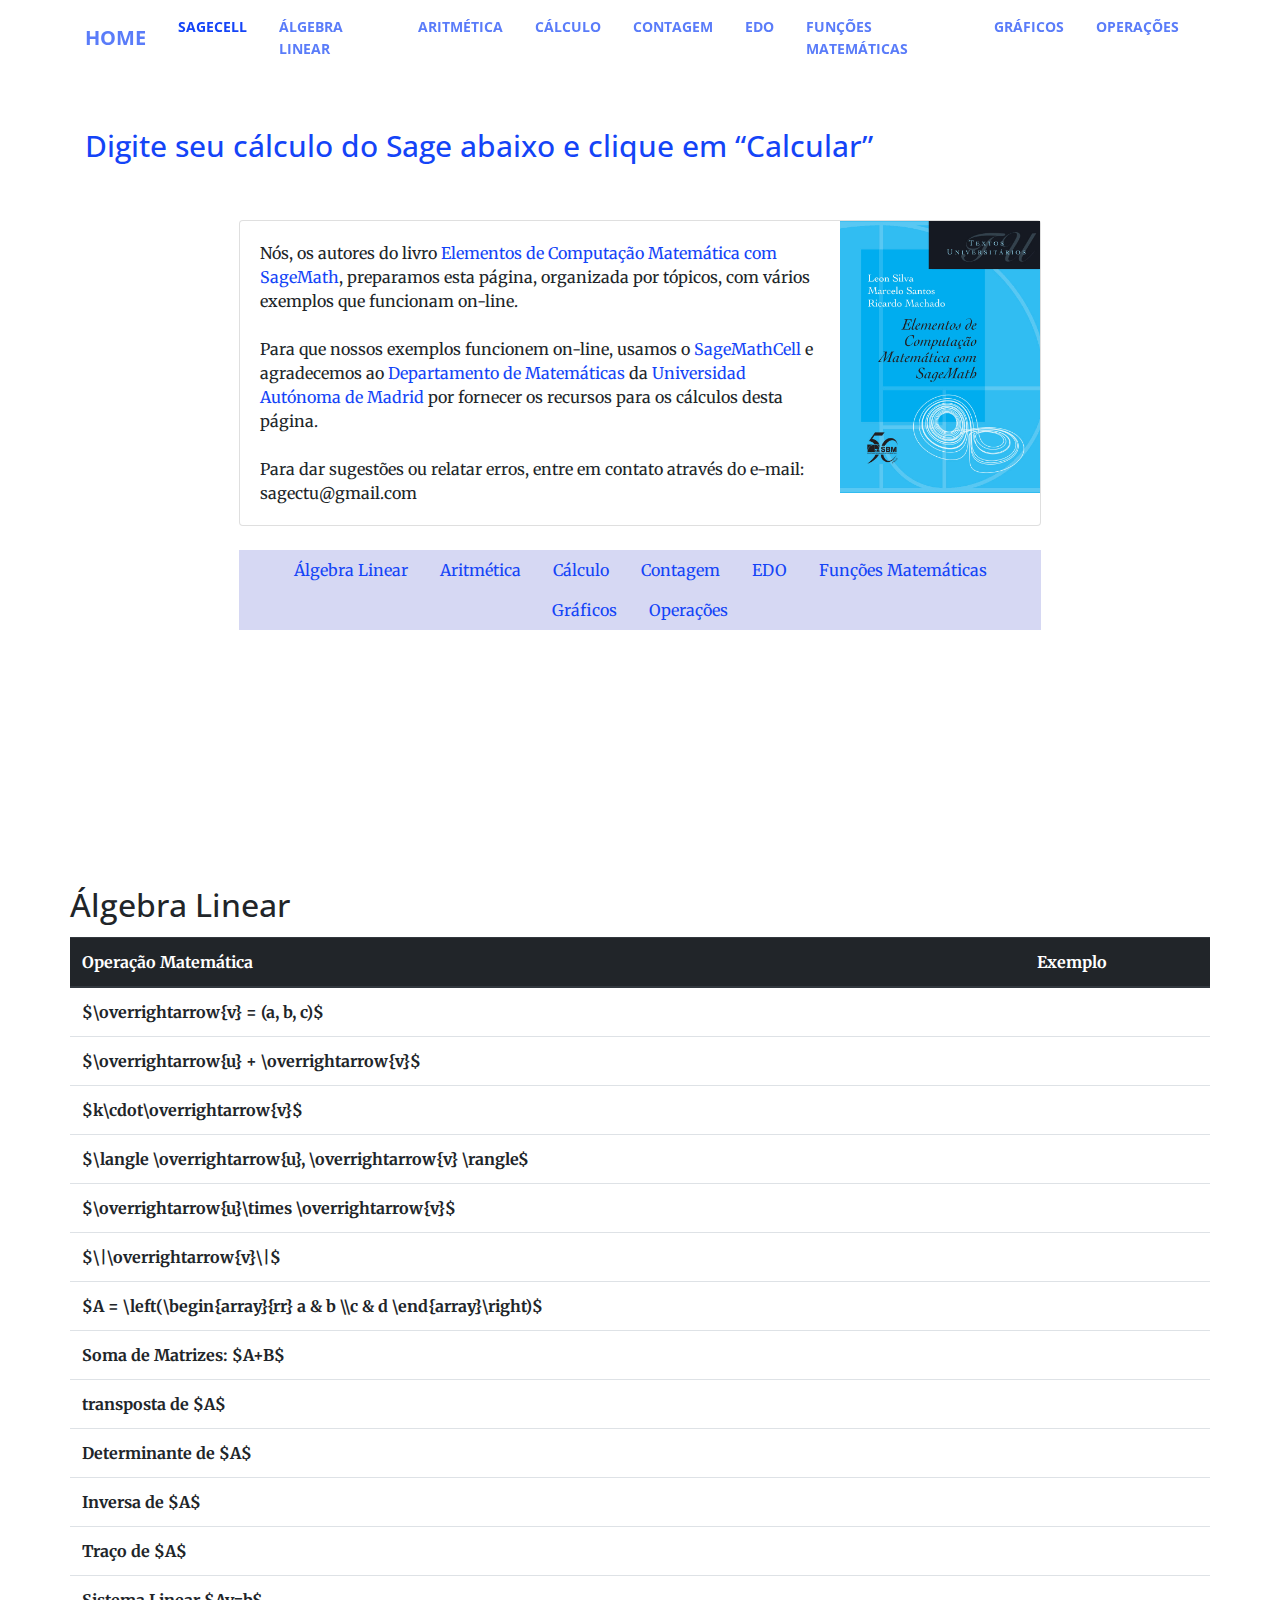
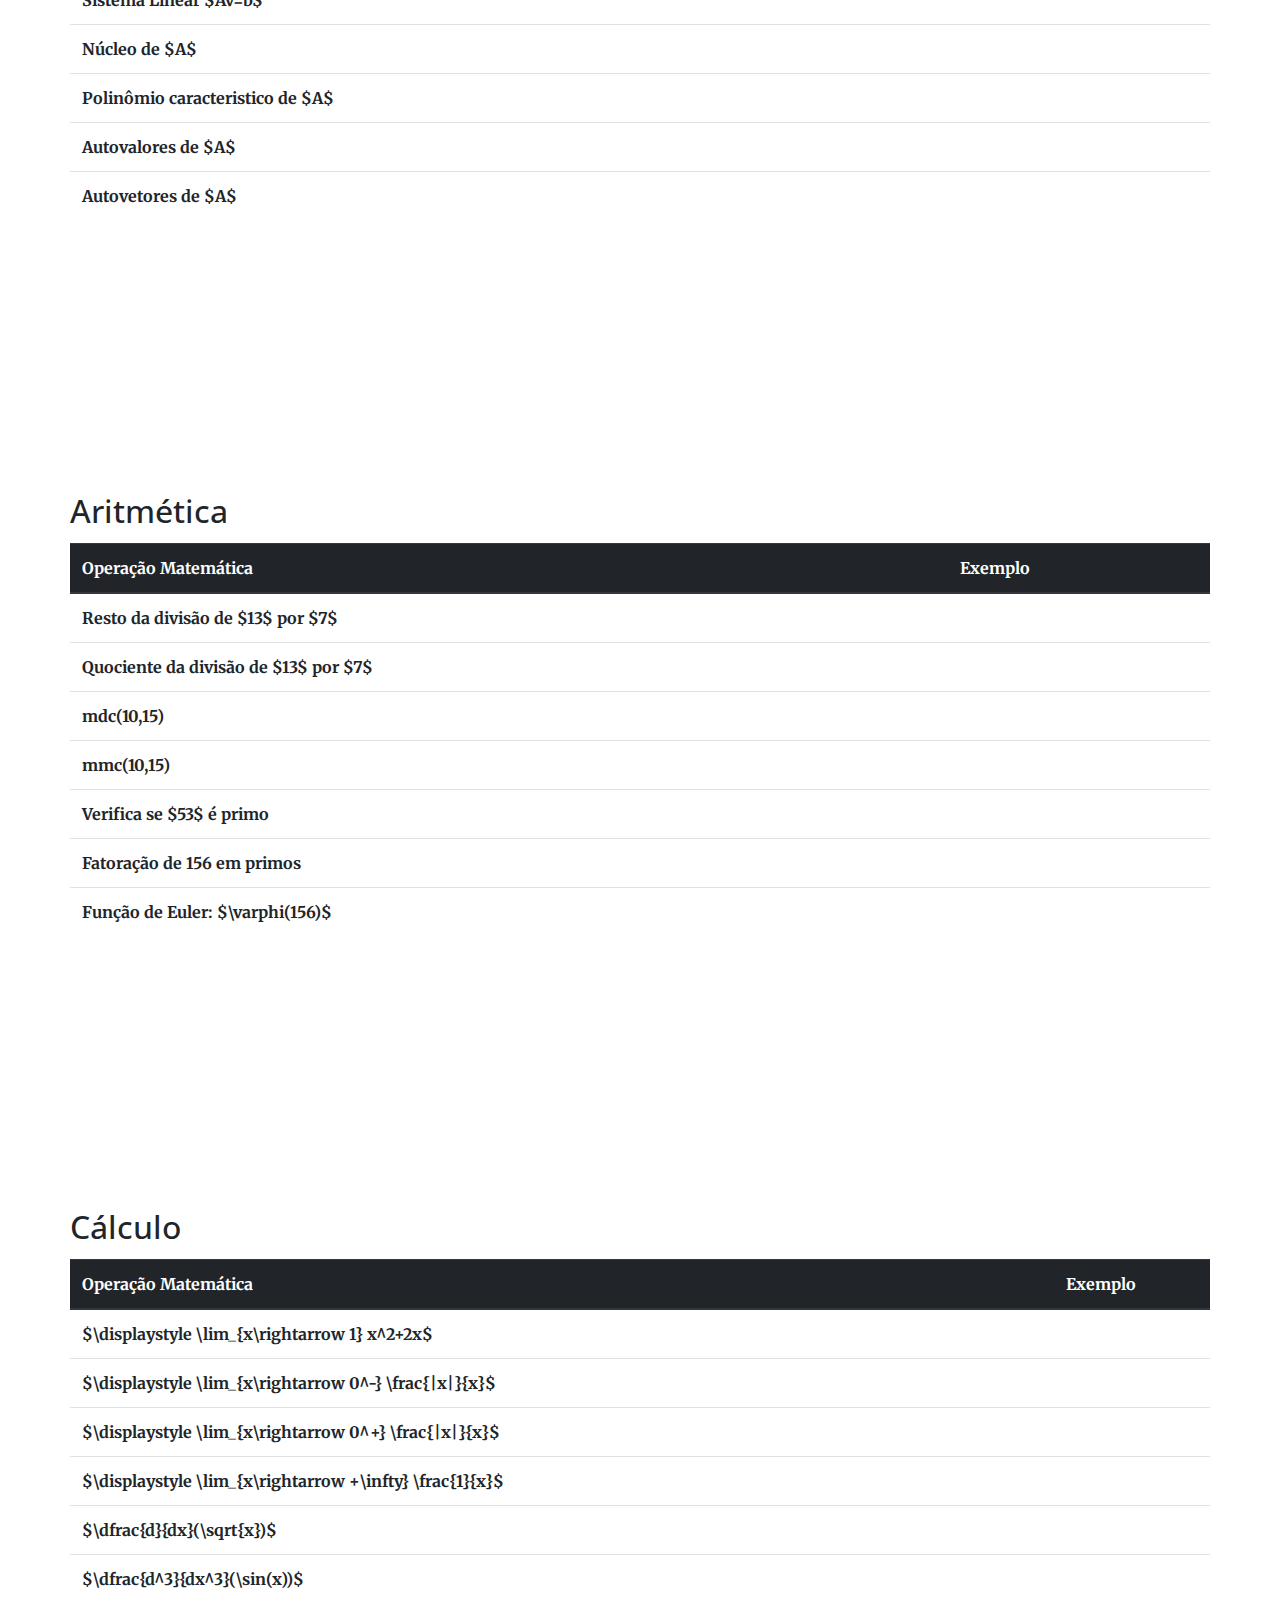
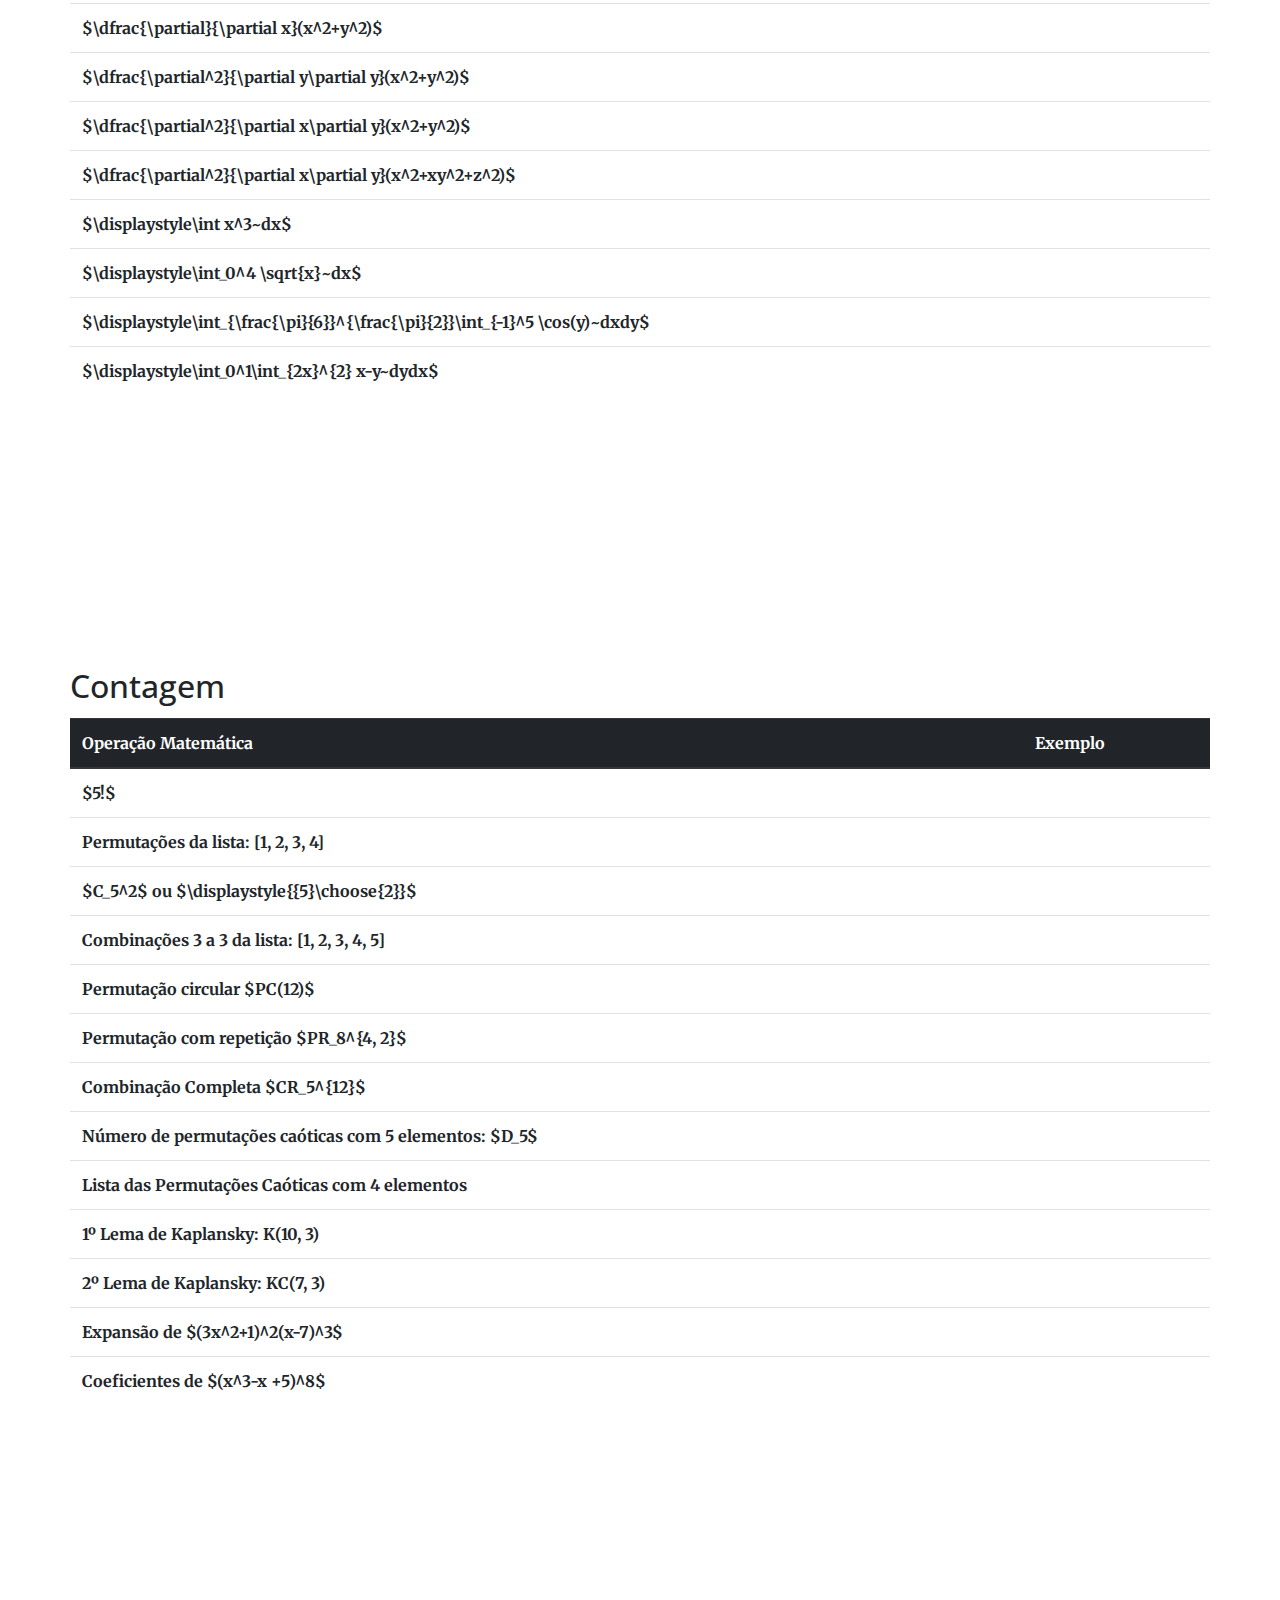
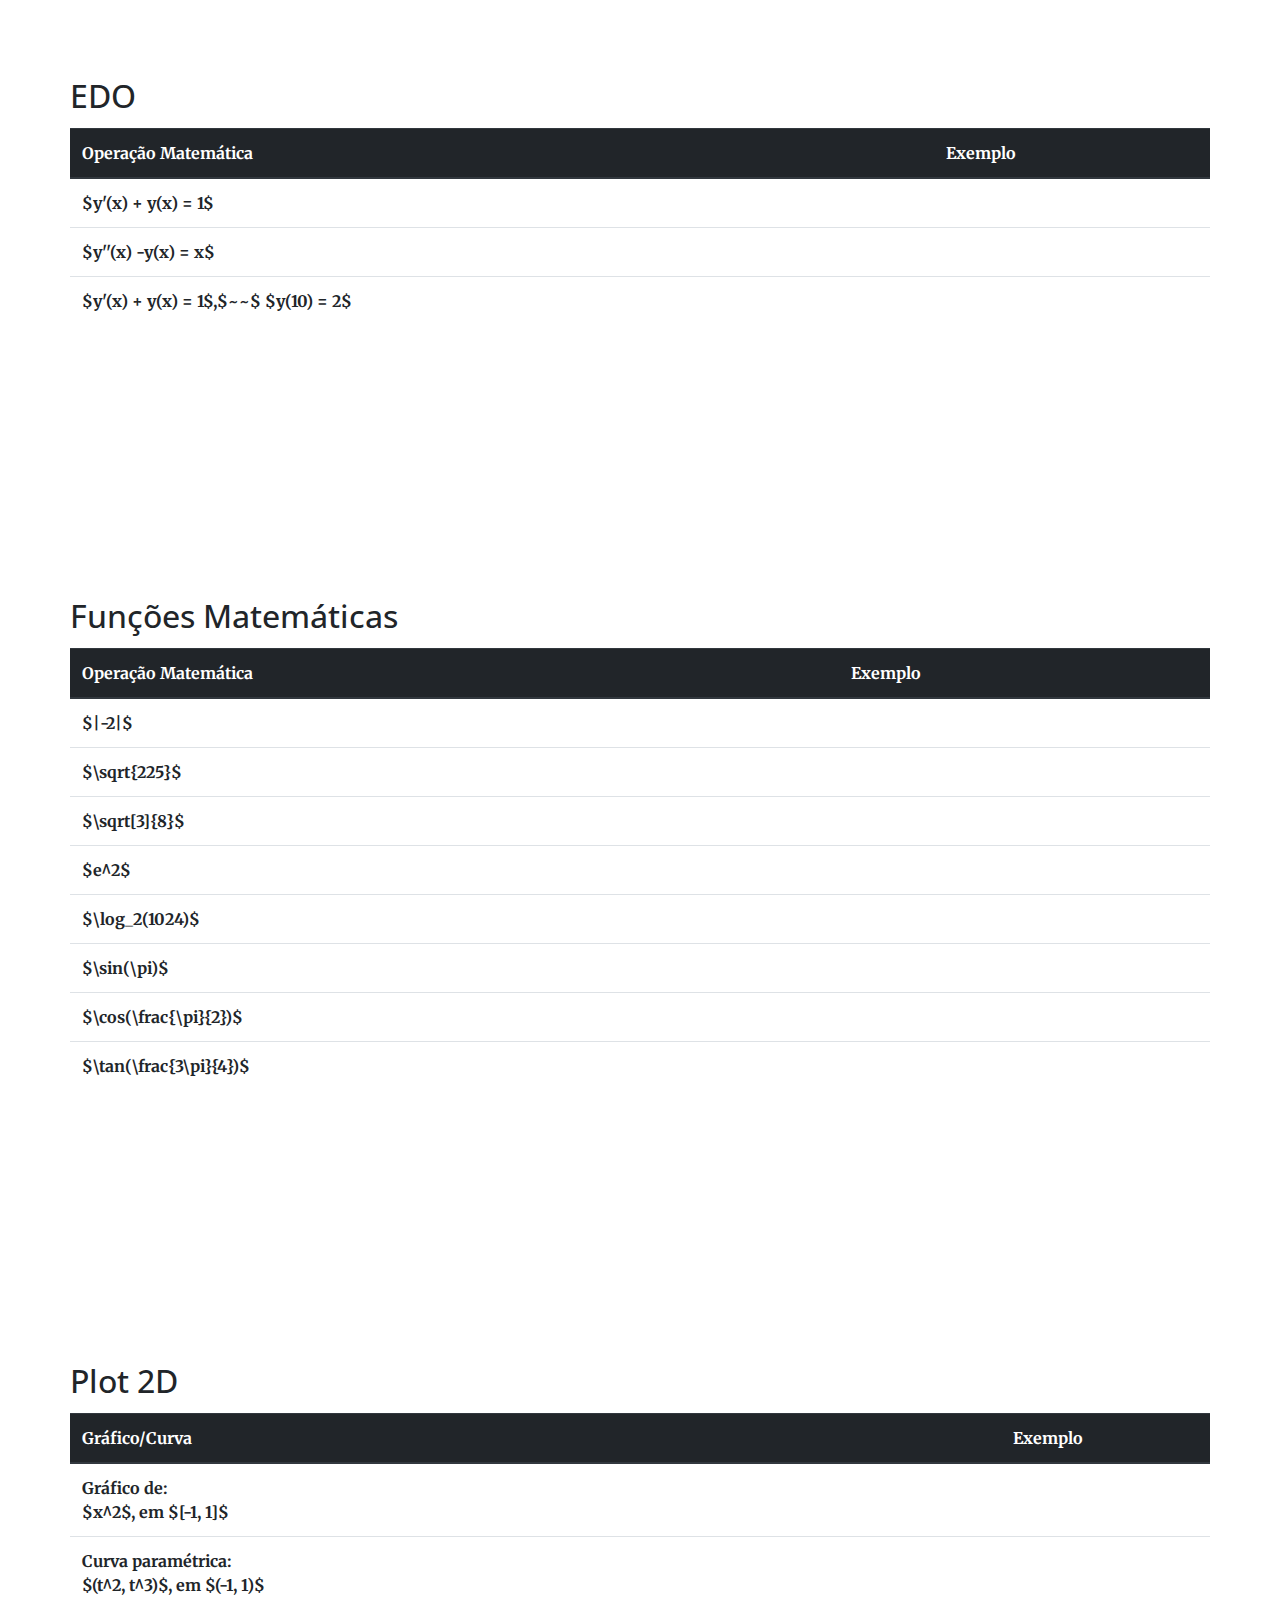
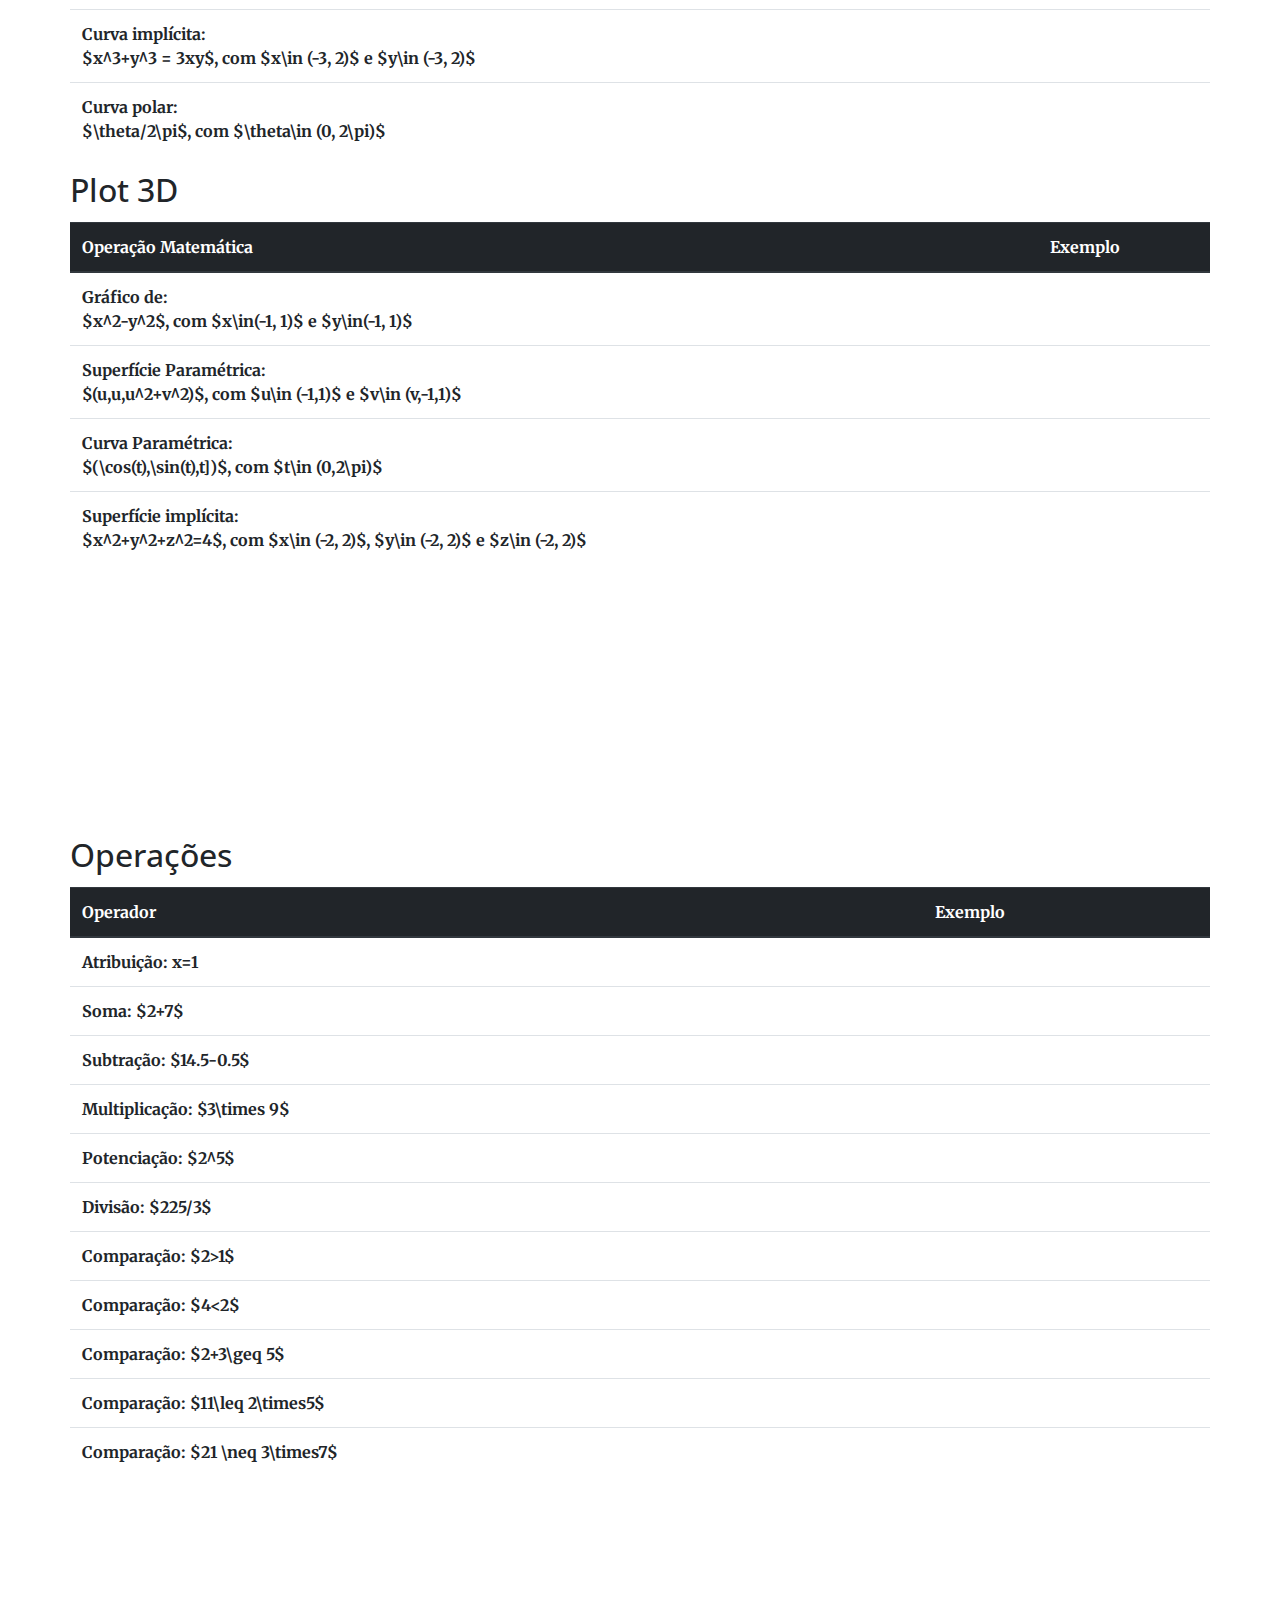
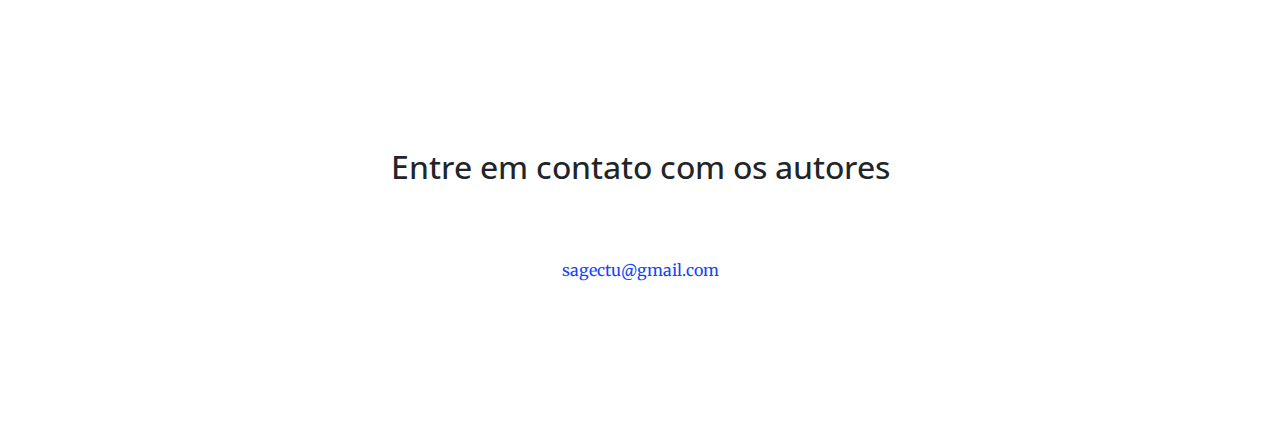
<file: sagecell.html>
﻿<!DOCTYPE html>
<html lang="pt">

  <head>

    <!-- Global site tag (gtag.js) - Google Analytics -->
  <script async src="https://www.googletagmanager.com/gtag/js?id=UA-148805231-1"></script>
  <script>
    window.dataLayer = window.dataLayer || [];
    function gtag(){dataLayer.push(arguments);}
    gtag('js', new Date());

    gtag('config', 'UA-148805231-1');
  </script>


    <meta charset="utf-8">
    <meta name="viewport" content="width=device-width, initial-scale=1, shrink-to-fit=no">
    <meta name="description" content="">
    <meta name="author" content="">

    <title>SageMathCell</title>
    <script src="https://sagecell.sagemath.org/static/embedded_sagecell.js"></script>
    <script>$(function () {
    // Make the div with id 'mycell' a Sage cell
    //sagecell.makeSagecell({inputLocation:  '#mycell',
    //                       template:       sagecell.templates.minimal,
    //                       evalButtonText: 'Activate'});
    // Make *any* div with class 'compute' a Sage cell
    sagecell.makeSagecell({inputLocation: 'div.compute',
                           evalButtonText: 'Calcular'});
    });
    </script>

    <!-- Bootstrap core CSS -->
    <link href="vendor/bootstrap/css/bootstrap.min.css" rel="stylesheet">

    <!-- Custom fonts for this template -->
    <link href="vendor/fontawesome-free/css/all.min.css" rel="stylesheet" type="text/css">
    <link href='https://fonts.googleapis.com/css?family=Open+Sans:300italic,400italic,600italic,700italic,800italic,400,300,600,700,800' rel='stylesheet' type='text/css'>
    <link href='https://fonts.googleapis.com/css?family=Merriweather:400,300,300italic,400italic,700,700italic,900,900italic' rel='stylesheet' type='text/css'>

    <!-- Plugin CSS -->
    <link href="vendor/magnific-popup/magnific-popup.css" rel="stylesheet">

    <!-- Custom styles for this template -->
    <link href="css/sagecell2.css" rel="stylesheet">

  </head>

  <body id="page-top">

    <!-- Navigation 
<nav class="navbar navbar-expand-lg navbar-light fixed-top" style="background-color: #1444f7" id="mainNav">

style="background-color: #1444f7"

    -->



    <nav class="navbar navbar-expand-lg navbar-light fixed-top"  id="mainNav">
      <div class="container">
        <a class="navbar-brand js-scroll-trigger" href="index.html">Home</a>
        
        <button class="navbar-toggler navbar-toggler-right" type="button" data-toggle="collapse" data-target="#navbarResponsive" aria-controls="navbarResponsive" aria-expanded="false" aria-label="Toggle navigation">
          <span class="navbar-toggler-icon"></span>
        </button>

        <div class="collapse navbar-collapse" id="navbarResponsive">
          <ul class="navbar-nav ml-auto">
            
            <li class="nav-item">
              <a class="nav-link js-scroll-trigger" href="#page-top">SageCell</a>
            </li>

            <li class="nav-item">
              <a class="nav-link js-scroll-trigger" href="#algebralinear">Álgebra Linear</a>
            </li>
            
            <li class="nav-item">
              <a class="nav-link js-scroll-trigger" href="#aritmetica">Aritmética</a>
            </li>

            <li class="nav-item">
              <a class="nav-link js-scroll-trigger" href="#calculo">Cálculo</a>
            </li>

            <li class="nav-item">
              <a class="nav-link js-scroll-trigger" href="#contagem">Contagem</a>
            </li>

            <li class="nav-item">
              <a class="nav-link js-scroll-trigger" href="#edo">EDO</a>
            </li>
            <li class="nav-item">
              <a class="nav-link js-scroll-trigger" href="#funcoes">Funções Matemáticas</a>
            </li>
            <li class="nav-item">
              <a class="nav-link js-scroll-trigger" href="#graficos">Gráficos</a>
            </li>
            <li class="nav-item">
              <a class="nav-link js-scroll-trigger" href="#operacoes">Operações</a>
            </li>

                   

          </ul>
        </div>
      </div>
    </nav>




  






<section  id="sagecell">
    
<div class="container my-auto ">

      <div class="row">
        

        <div class="col-lg-12 mx-auto">
          <h1 style="color:#1444f7; font-size:30px;">Digite seu cálculo do Sage abaixo e clique em “Calcular”</h1>
        </div>
            <p class="text-faded mb-4"></p>

        </div>
        <div class="compute"> 
          <script type="text/x-sage"></script>
        </div>  <br><br>


<!-- Início colocar aqui um centralizador  -->


<div class="col-md-9 mx-auto ">
          <div class="card flex-md-row mb-4 box-shadow h-md-250">
            <div class="card-body d-flex flex-column align-items-center">
              <!--<strong class="d-inline-block mb-2 text-primary">World</strong>
              <h3 class="mb-0">
                <a class="text-dark" >Featured post</a>
              </h3>
              <div class="mb-1 text-muted">Nov 12</div>-->
              <p class="card-text mb-auto">Nós, os autores do livro <a href="index.html" target="_blank">Elementos de Computação Matemática com SageMath</a>, preparamos esta página, organizada por tópicos, com vários exemplos que funcionam on-line.
              </p><br>
              <p class="card-text mb-auto">
              	Para que nossos exemplos funcionem on-line, usamos o 
<a href="https://sagecell.sagemath.org/" target="_blank">SageMathCell</a> e agradecemos ao 
<a href="http://verso.mat.uam.es/web/index.php/es/" target="_blank">Departamento de Matemáticas</a> da <a href="http://uam.es/UAM/Home.htm?language=es" target="_blank">Universidad Autónoma de Madrid</a> por fornecer 
 os recursos para os cálculos desta página.


               </p><br>
              <!--<a href="index.html">Conheça o livro</a>-->

<p class="card-text mb-auto"> Para dar sugestões ou relatar erros, entre em contato através do e-mail: sagectu@gmail.com </p>

            </div>
        
<a class="portfolio-box js-scroll-trigger" href="index.html">          
<img class="card-img-right flex-auto d-none d-md-block" data-src="holder.js/200x250?theme=thumb" alt="Thumbnail [200x250]" style="width: 200px; height: 272px;" src="img/elementos_de_computacao_matematica_com_sagemath.jpg" data-holder-rendered="true">

<div class="portfolio-box-caption">
		<p class=" mb-4">
            Clique para conhecer o livro.
            </p>
		</div>
</a>





</div>

<!--
<div class="btn-group-vertical" role="group" aria-label="Basic example">
  <button type="button" class="btn btn-secondary">Álgebra Linear</button>
  <button type="button" class="btn btn-secondary">Aritmética</button>
  <button type="button" class="btn btn-secondary">Cálculo</button>
  <button type="button" class="btn btn-secondary">EDO</button>
  <button type="button" class="btn btn-secondary">Funções Matemáticas</button>
  <button type="button" class="btn btn-secondary">Gráficos</button>
  <button type="button" class="btn btn-secondary">Operações</button>
</div>  
-->

<ul class="nav navbar-dark bg-primary justify-content-center">
  
  <li class="nav-item">
    <a class="nav-link active js-scroll-trigger" href="#algebralinear">Álgebra Linear</a>
  </li>

  <li class="nav-item">
    <a class="nav-link active js-scroll-trigger" href="#aritmetica">Aritmética</a>
  </li>

  <li class="nav-item">
    <a class="nav-link active js-scroll-trigger" href="#calculo">Cálculo</a>
  </li>

  <li class="nav-item">
    <a class="nav-link active js-scroll-trigger" href="#contagem">Contagem</a>
  </li>

  <li class="nav-item">
    <a class="nav-link active js-scroll-trigger" href="#edo">EDO</a>
  </li>

  <li class="nav-item">
    <a class="nav-link active js-scroll-trigger" href="#funcoes">Funções Matemáticas</a>
  </li>

  <li class="nav-item">
    <a class="nav-link active js-scroll-trigger" href="#graficos">Gráficos</a>
  </li>

  <li class="nav-item">
    <a class="nav-link active js-scroll-trigger" href="#operacoes">Operações</a>
  </li>

</ul>

<!-- Fim colocar aqui um centralizador  -->

          <!--  
<a class="portfolio-box js-scroll-trigger" href="index.html">

		<img class="img-fluid" src="img/elementos_de_computacao_matematica_com_sagemath.jpg" alt="">
		
		<div class="portfolio-box-caption">
		<p class=" mb-4">
            Clique para conhecer o livro.
            </p>
		</div>
		
		</a>-->

            <!--<img class="card-img-right flex-auto d-none d-md-block" data-src="holder.js/200x250?theme=thumb" alt="Thumbnail [200x250]" style="width: 200px; height: 272px;" src="img/elementos_de_computacao_matematica_com_sagemath.jpg" data-holder-rendered="true">-->
   


          </div>
    </div>


        </div>
      </div>




</section>





	



   <section  id="algebralinear">
      <div class="container">
        <div class="row">
          <!--<div class="col-lg-8 mx-auto text-center"> -->
            <h2 class="section-heading text-black">Álgebra Linear</h2>
            <hr class="light my-4">

<div class="table-responsive" >            
<table class="table">
  <thead class="thead-dark">

    <tr>
      <th scope="col">Operação Matemática</th>
     
      <th scope="col">Exemplo</th>
      
    </tr>
  </thead>
  <tbody>


    <tr>
      <th scope="row">$\overrightarrow{v} = (a, b, c)$</th>
      
      <td>
      	
		<div class="compute"> 
          <script type="text/x-sage"> v = vector([1,-1,1]); v </script>

      </td>
      
    </tr>

    <tr>
      <th scope="row">$\overrightarrow{u} + \overrightarrow{v}$</th>
      
      <td>
      	<div class="compute">  
<script type="text/x-sage"> v = vector([1,-1,1])
u = vector([1,1,0])
u + v </script>
      </td>
    </tr>    


    <tr>
      <th scope="row">$k\cdot\overrightarrow{v}$</th>
	 	<td>
      	<div class="compute">  
<script type="text/x-sage"> v = vector([1,-1,1])
2*v </script>
        </td>
    </tr>  

    
    <tr>
      <th scope="row">$\langle \overrightarrow{u}, \overrightarrow{v} \rangle$</th>
	 	<td>
      	<div class="compute">  
<script type="text/x-sage"> v = vector([1,-1,1])
u = vector([1,1,0])
u.dot_product(v) </script>
        </td>
    </tr>       


    <tr>
      <th scope="row">$\overrightarrow{u}\times \overrightarrow{v}$</th>
      	<td>
      	<div class="compute">  
<script type="text/x-sage"> v = vector([1,-1,1])
u = vector([1,1,0])
u.cross_product(v) </script>
        </td>
    </tr>    



    <tr>
      <th scope="row">$\|\overrightarrow{v}\|$</th>
      	<td>
      	<div class="compute">  
<script type="text/x-sage"> v = vector([1,-1,1])
norm(v) </script>
        </td>
    </tr>  


    <tr>
      <th scope="row">$A = \left(\begin{array}{rr} a & b \\c & d \end{array}\right)$</th>
      	<td>
      	<div class="compute">  
<script type="text/x-sage"> A=matrix([[1,2],[1,0]])
show(A) </script>
        </td>
    </tr>

    <tr>
      <th scope="row">Soma de Matrizes: $A+B$</th>
      	<td>
      	<div class="compute">  
<script type="text/x-sage"> A=matrix([[1,2],[1,0]])
B=matrix([[0,-1],[1,0]])
show(A + B) </script>
        </td>
    </tr>


    <tr>
      <th scope="row">transposta de $A$</th>
      
      	<td>
      	<div class="compute">  
<script type="text/x-sage"> A=matrix([[1,2,1],[1,0,1]])
show(transpose(A)) </script>
        </td>
    </tr>


    <tr>
      <th scope="row">Determinante de $A$</th>
      	<td>
      	<div class="compute">  
<script type="text/x-sage"> A=matrix([[1,2],[1,0]])
det(A) </script>
        </td>
    </tr>


    <tr>
      <th scope="row">Inversa de $A$</th>
      	<td>
      	<div class="compute">  
<script type="text/x-sage"> A=matrix([[1,2],[1,0]])
show(A^(-1))</script>
        </td>
    </tr>


    <tr>
      <th scope="row">Traço de $A$</th>
      	<td>
      	<div class="compute">  
<script type="text/x-sage"> 	A=matrix([[1,2],[1,0]])
A.trace()</script>
        </td>
    </tr>


    <tr>
      <th scope="row">Sistema Linear $Av=b$</th>
      	<td>
      	<div class="compute">  
<script type="text/x-sage">A=matrix([[1,2,6],[1,2,0],[1,-2,3]])
b=vector( [1, -1, 1] )
A.solve_right(b)</script>
        </td>
    <tr>


	<tr>    	
      <th scope="row">Núcleo de $A$</th>
      	<td>
      	<div class="compute">  
<script type="text/x-sage">A=matrix([[1,2,3],[1,2,3],[1,2,3]])
kernel(A)</script>
        </td>
    </tr>



    <tr>
      <th scope="row">Polinômio caracteristico de $A$</th>
      	<td>
      	<div class="compute">  
<script type="text/x-sage">A=matrix([[1,2,3],[1,2,3],[1,2,3]])
A.charpoly().factor()</script>
        </td>
    </tr>


    <tr>
      <th scope="row">Autovalores de $A$</th>
      	<td>
      	<div class="compute">  
<script type="text/x-sage">A=matrix([[1,2,3],[1,2,3],[1,2,3]])
A.eigenvalues()</script>
        </td>
    </tr>


    <tr>
      <th scope="row">Autovetores de $A$</th>
      	<td>
      	<div class="compute">  
<script type="text/x-sage">A=matrix([[1,2,3],[1,2,3],[1,2,3]])
show(A.eigenvectors_right())</script>
        </td>
    </tr> 


  </tbody>
</table>
</div>
<!--
            <p class="text-faded mb-4">Start Bootstrap has everything you need to get your new website up and running in no time! All of the templates and themes on Start Bootstrap are open source, free to download, and easy to use. No strings attached!</p>
-->
            
          <!--</div>-->
        </div>
      </div>
    </section>





   <section  id="aritmetica">
      <div class="container">
        <div class="row">
          <!--<div class="col-lg-8 mx-auto text-center"> -->
            <h2 class="section-heading text-black">Aritmética</h2>
            <hr class="light my-4">

<div class="table-responsive" >            
<table class="table">
  <thead class="thead-dark">

    <tr>
      <th scope="col">Operação Matemática</th>
     
      <th scope="col">Exemplo</th>
      
    </tr>
  </thead>
  <tbody>


    <tr>
      <th scope="row">Resto da divisão de $13$ por $7$</th>
      <td>
    <div class="compute"> 
          <script type="text/x-sage">13%7</script>
      </td>
    </tr>


    <tr>
      <th scope="row">Quociente da divisão de $13$ por $7$</th>
      <td>
    <div class="compute"> 
          <script type="text/x-sage">13//7</script>
      </td>
    </tr>    


    <tr>
      <th scope="row">mdc(10,15)</th>
      <td>
    <div class="compute"> 
          <script type="text/x-sage">gcd(10, 15)</script>
      </td>
    </tr>    


    <tr>
      <th scope="row">mmc(10,15)</th>
      <td>
    <div class="compute"> 
          <script type="text/x-sage">lcm(10, 15)</script>
      </td>
    </tr>   


    <tr>
      <th scope="row">Verifica se $53$ é primo</th>
      <td>
    <div class="compute"> 
          <script type="text/x-sage">53.is_prime()</script>
      </td>
    </tr>   


    <tr>
      <th scope="row">Fatoração de 156 em primos</th>
      <td>
    <div class="compute"> 
          <script type="text/x-sage">156.factor()</script>
      </td>
    </tr>  

    <tr>
      <th scope="row">Função de Euler: $\varphi(156)$</th>
      <td>
    <div class="compute"> 
          <script type="text/x-sage">euler_phi(156)</script>
      </td>
    </tr>     


  </tbody>
</table>
</div>

        </div>
      </div>
    </section>







  
    <section  id="calculo">
      <div class="container">
        <div class="row">
          
            <h2 class="section-heading text-black">Cálculo</h2>
            <hr class="light my-4">

		<div class="table-responsive">            
		<table class="table">
		  <thead class="thead-dark">

    <tr>
      <th scope="col">Operação Matemática</th>
      
      <th scope="col">Exemplo</th>
      
    </tr>
  </thead>
  <tbody>


    <tr>
      <th scope="row">$\displaystyle \lim_{x\rightarrow 1} x^2+2x$</th>
      	<td>
      	<div class="compute">  
<script type="text/x-sage">limit( x^2+ 2*x, x = 1)</script>
        </td>
    </tr> 


    <tr>
      <th scope="row">$\displaystyle \lim_{x\rightarrow 0^-} \frac{|x|}{x}$</th>
      	<td>
      	<div class="compute">  
<script type="text/x-sage"> limit(abs(x)/x,x=0,dir='-') </script>
        </td>
    </tr> 

    <tr>
      <th scope="row">$\displaystyle \lim_{x\rightarrow 0^+} \frac{|x|}{x}$</th>
      	<td>
      	<div class="compute">  
<script type="text/x-sage"> limit(abs(x)/x,x=0,dir='+') </script>
        </td>
    </tr> 

    <tr>
      <th scope="row">$\displaystyle \lim_{x\rightarrow +\infty} \frac{1}{x}$</th>
      	<td>
      	<div class="compute">  
<script type="text/x-sage"> limit(1/x,x=+oo) </script>
        </td>
    </tr> 

    <tr>
      <th scope="row">$\dfrac{d}{dx}(\sqrt{x})$</th>
      	<td>
      	<div class="compute">  
<script type="text/x-sage"> show(diff(sqrt(x), x)) </script>
        </td>
    </tr> 

    <tr>
      <th scope="row">$\dfrac{d^3}{dx^3}(\sin(x))$</th>
      	<td>
      	<div class="compute">  
<script type="text/x-sage"> diff(sin(x), x, 3) </script>
        </td>
    </tr> 

    <tr>
      <th scope="row">$\dfrac{\partial}{\partial x}(x^2+y^2)$</th>
      	<td>
      	<div class="compute">  
<script type="text/x-sage"> var('y')
diff(x^2+y^2, x)</script>
        </td>
    </tr>    
    
    <tr>
      <th scope="row">$\dfrac{\partial^2}{\partial y\partial y}(x^2+y^2)$</th>
      	<td>
      	<div class="compute">  
<script type="text/x-sage"> var('y')
diff(x^2+y^2, y, y)</script>
        </td>
    </tr>  

    <tr>
      <th scope="row">$\dfrac{\partial^2}{\partial x\partial y}(x^2+y^2)$</th>
      	<td>
      	<div class="compute">  
<script type="text/x-sage"> var('y')
diff(x^2+y^2, x, y)</script>
        </td>
    </tr>  

    <tr>
      <th scope="row">$\dfrac{\partial^2}{\partial x\partial y}(x^2+xy^2+z^2)$</th>
      	<td>
      	<div class="compute">  
<script type="text/x-sage"> var('y, z')
diff(x^2+x*y^2+z^2, y, x)</script>
        </td>
    </tr>  


    <tr>
      <th scope="row">$\displaystyle\int x^3~dx$</th>
      	<td>
      	<div class="compute">  
<script type="text/x-sage"> integral(x^3, x)</script>
        </td>
    </tr>  
    
    <tr>
      <th scope="row">$\displaystyle\int_0^4 \sqrt{x}~dx$</th>
      	<td>
      	<div class="compute">  
<script type="text/x-sage"> integral(sqrt(x), x, 0, 4)</script>
        </td>
    </tr>  



    <tr>
      <th scope="row">$\displaystyle\int_{\frac{\pi}{6}}^{\frac{\pi}{2}}\int_{-1}^5 \cos(y)~dxdy$</th>
      	<td>
      	<div class="compute">  
<script type="text/x-sage"> var('y')
integral(integral(cos(y),(x,-1,5)),(y,pi/6,pi/2))</script>
        </td>
    </tr>  


    <tr>
      <th scope="row">$\displaystyle\int_0^1\int_{2x}^{2} x-y~dydx$</th>
      	<td>
      	<div class="compute">  
<script type="text/x-sage"> var('y')
integral(integral(x-y,(y,2*x,2)),(x,0,1))</script>
        </td>
    </tr> 


     

  </tbody>
</table>
</div>

        </div>
      </div>
    </section>








   <section  id="contagem">
      <div class="container">
        <div class="row">
          <!--<div class="col-lg-8 mx-auto text-center"> -->
            <h2 class="section-heading text-black">Contagem</h2>
            <hr class="light my-4">

<div class="table-responsive" >            
<table class="table">
  <thead class="thead-dark">

    <tr>
      <th scope="col">Operação Matemática</th>
     
      <th scope="col">Exemplo</th>
      
    </tr>
  </thead>
  <tbody>


    <tr>
      <th scope="row">$5!$</th>
        <td>
        <div class="compute">  
<script type="text/x-sage">factorial(5)</script>
        </td>
    </tr> 


    <tr>
      <th scope="row">Permutações da lista: [1, 2, 3, 4]</th>
        <td>
        <div class="compute">  
<script type="text/x-sage">Permutations([1, 2, 3, 4]).list()</script>
        </td>
    </tr> 


    <tr>
      <th scope="row">$C_5^2$ ou $\displaystyle{{5}\choose{2}}$</th>
        <td>
        <div class="compute">  
<script type="text/x-sage">binomial(5,2)</script>
        </td>
    </tr> 
 
    <tr>
      <th scope="row">Combinações 3 a 3 da lista: [1, 2, 3, 4, 5]</th>
        <td>
        <div class="compute">  
<script type="text/x-sage">A = set([1, 2, 3, 4, 5])
B = Combinations(A, 3)
B.list()</script>
        </td>
    </tr> 


    <tr>
      <th scope="row">Permutação circular $PC(12)$</th>
        <td>
        <div class="compute">  
<script type="text/x-sage">PC(n) = factorial(n-1)
PC(12)</script>
        </td>
    </tr> 


    <tr>
      <th scope="row">Permutação com repetição $PR_8^{4, 2}$</th>
        <td>
        <div class="compute">  
<script type="text/x-sage">def PR(*lista):
    p = factorial(lista[0])
    for i in lista[1:]:
        p = p/factorial(i)
    return p
PR(8, 4, 2)</script>
        </td>
    </tr> 


    <tr>
      <th scope="row">Combinação Completa $CR_5^{12}$</th>
        <td>
        <div class="compute">  
<script type="text/x-sage">CR(n, p) = binomial(p+n-1, p)
CR(5, 12)</script>
        </td>
    </tr> 


    <tr>
      <th scope="row">Número de permutações caóticas com 5 elementos: $D_5$</th>
        <td>
        <div class="compute">  
<script type="text/x-sage">def D(n):
    d = 0
    for i in range(n+1):
        d = d + (-1)^(i)*(factorial(n)/factorial(i))
    return d
D(5)</script>
        </td>
    </tr> 


    <tr>
      <th scope="row">Lista das Permutações Caóticas com 4 elementos</th>
        <td>
        <div class="compute">  
<script type="text/x-sage">def permutacoes_caoticas(n):
    p = Permutations(n)
    pl = p.list()
    for i in p:
        for j in i:
            if i.index(j) == j-1:
                pl.remove(i)
                break
    return pl
permutacoes_caoticas(4)</script>
        </td>
    </tr> 


    <tr>
      <th scope="row">1º Lema de Kaplansky: K(10, 3)</th>
        <td>
        <div class="compute">  
<script type="text/x-sage">K(n,p) = binomial(n-p+1, p)
K(10,3)</script>
        </td>
    </tr> 

    <tr>
      <th scope="row">2º Lema de Kaplansky: KC(7, 3)</th>
        <td>
        <div class="compute">  
<script type="text/x-sage">KC(n,p) = (n/(n-p))*binomial(n-p, p)
KC(7,3)</script>
        </td>
    </tr> 

    <tr>
      <th scope="row">Expansão de $(3x^2+1)^2(x-7)^3$</th>
        <td>
        <div class="compute">  
<script type="text/x-sage">(((3*x^2+1)^2)*((x-7)^3)).expand()</script>
        </td>
    </tr> 

    <tr>
      <th scope="row">Coeficientes de $(x^3-x +5)^8$</th>
        <td>
        <div class="compute">  
<script type="text/x-sage">((x^3-x +5)^8).coefficients()</script>
        </td>
    </tr> 



  </tbody>
</table>
</div>

        </div>
      </div>
    </section>






    <section  id="edo">
      <div class="container">
        <div class="row">
          <!--<div class="col-lg-8 mx-auto text-center"> -->
            <h2 class="section-heading text-black">EDO</h2>
            <hr class="light my-4">

<div class="table-responsive">            
<table class="table">
  <thead class="thead-dark">

    <tr>
      <th scope="col">Operação Matemática</th>
      
      <th scope="col">Exemplo</th>
      
    </tr>
  </thead>
  <tbody>


    <tr>
      <th scope="row">$y'(x) + y(x) = 1$</th>
      	<td>
      	<div class="compute">  
<script type="text/x-sage"> y = function( 'y' )( x ) 
show(desolve(diff(y,x) + y - 1, y))</script>
        </td>
    </tr> 


    <tr>
      <th scope="row">$y''(x) -y(x) = x$</th>
      	<td>
      	<div class="compute">  
<script type="text/x-sage"> y = function( 'y' )( x ) 
show(desolve(diff(y,x,2) - y == x,y))</script>
        </td>
    </tr> 

    <tr>
      <th scope="row">$y'(x) + y(x) = 1$,$~~$ $y(10) = 2$</th>
      	<td>
      	<div class="compute">  
<script type="text/x-sage"> y = function( 'y' )( x ) 
show(desolve(diff(y,x) + y - 1, y, ics=[10, 2]))</script>
        </td>
    </tr> 
 

  
    
    
  </tbody>
</table>
</div>
<!--
            <p class="text-faded mb-4">Start Bootstrap has everything you need to get your new website up and running in no time! All of the templates and themes on Start Bootstrap are open source, free to download, and easy to use. No strings attached!</p>
-->
            
          <!--</div>-->
        </div>
      </div>
    </section>


















    <section  id="funcoes">
      <div class="container">
        <div class="row">
          <!--<div class="col-lg-8 mx-auto text-center"> -->
            <h2 class="section-heading text-black">Funções Matemáticas</h2>
            <hr class="light my-4">

			<div class="table-responsive">            
			<table class="table">
			  <thead class="thead-dark">

    <tr>
      <th scope="col">Operação Matemática</th>
      
      <th scope="col">Exemplo</th>
      
    </tr>
  </thead>
  <tbody>


    <tr>
      <th scope="row">$|-2|$</th>
      	<td>
      	<div class="compute">  
<script type="text/x-sage">abs(-2)</script>
        </td>
    </tr> 

    <tr>
      <th scope="row">$\sqrt{225}$</th>
      	<td>
      	<div class="compute">  
<script type="text/x-sage">sqrt(225)</script>
        </td>
    </tr> 

    <tr>
      <th scope="row">$\sqrt[3]{8}$</th>
      	<td>
      	<div class="compute">  
<script type="text/x-sage">8^(1/3)</script>
        </td>
    </tr> 

    <tr>
      <th scope="row">$e^2$</th>
      	<td>
      	<div class="compute">  
<script type="text/x-sage">exp(2)</script>
        </td>
    </tr> 


    <tr>
      <th scope="row">$\log_2(1024)$</th>
      	<td>
      	<div class="compute">  
<script type="text/x-sage">log(1024, 2)</script>
        </td>
    </tr> 


    <tr>
      <th scope="row">$\sin(\pi)$</th>
      	<td>
      	<div class="compute">  
<script type="text/x-sage">sin(pi)</script>
        </td>
    </tr> 


    <tr>
      <th scope="row">$\cos(\frac{\pi}{2})$</th>
      	<td>
      	<div class="compute">  
<script type="text/x-sage">cos(pi/2)</script>
        </td>
    </tr> 

    <tr>
      <th scope="row">$\tan(\frac{3\pi}{4})$</th>
      	<td>
      	<div class="compute">  
<script type="text/x-sage">tan(3*pi/4)</script>
        </td>
    </tr> 

<!--
 



    <tr>
      <th scope="row">Tangente de $x$</th>
      <td>tan(x)</td>
      <td>tan(3*pi/4)</td>
      <td>-1</td>
    </tr>      
    -->
    

   
<!--
    <tr>
      <th scope="row">Fatoração em primos</th>
      <td>factor(n)</td>
      <td>factor(12)</td>
      <td>2^2*3</td>
    </tr>    

    <tr>
      <th scope="row">MDC de $a$ e $b$</th>
      <td>gcd(a, b)</td>
      <td>gcd(12, 16)</td>
      <td>4</td>
    </tr>      
-->
	</tbody>
	</table>
	</div>

        </div>
      </div>
    </section>



    <section id="graficos">
      <div class="container">
        <div class="row">
          <!--<div class="col-lg-8 mx-auto text-center"> -->
            <h2 class="section-heading text-black">Plot 2D</h2>
            <hr class="light my-4">

<div class="table-responsive">            
<table class="table">
  <thead class="thead-dark">

    <tr>
      <th scope="col">Gráfico/Curva</th>
      
      <th scope="col">Exemplo</th>
      
    </tr>
  </thead>
  <tbody>

    <tr>
      <th scope="row">Gráfico de: <br>$x^2$, em $[-1, 1]$</th>
      	<td>
      	<div class="compute">  
<script type="text/x-sage">plot(x^2, (x, -1, 1))</script>
        </td>
    </tr> 


    <tr>
      <th scope="row">Curva paramétrica:<br> $(t^2, t^3)$, em  $(-1, 1)$</th>
      	<td>
      	<div class="compute">  
<script type="text/x-sage">var('t')
parametric_plot([t^2, t^3], (t, -1, 1))</script>
        </td>
    </tr> 


    <tr>
      <th scope="row">Curva implícita:<br>  $x^3+y^3 = 3xy$, com  $x\in (-3, 2)$ e $y\in (-3, 2)$</th>
      	<td>
      	<div class="compute">  
<script type="text/x-sage">var( 'y' )
implicit_plot(x^3+y^3 == 3*x*y, (x, -3, 2), (y, -3, 2))</script>
        </td>
    </tr> 


    <tr>
      <th scope="row">Curva polar:<br> $\theta/2\pi$, com  $\theta\in (0, 2\pi)$</th>
      	<td>
      	<div class="compute">  
<script type="text/x-sage">var('theta')
polar_plot(theta/2*pi, (theta, 0, 2*pi))</script>
        </td>
    </tr> 

 
  
    
    
  </tbody>
</table>
</div>

        </div>





 <div class="row">
          <!--<div class="col-lg-8 mx-auto text-center"> -->
            <h2 class="section-heading text-black">Plot 3D</h2>
            <hr class="light my-4">

<div class="table-responsive">            
<table class="table">
  <thead class="thead-dark">

    <tr>
      <th scope="col">Operação Matemática</th>
      
      <th scope="col">Exemplo</th>
      
    </tr>
  </thead>
  <tbody>


    <tr>
      <th scope="row">Gráfico de: <br> $x^2-y^2$, com $x\in(-1, 1)$ e $y\in(-1, 1)$ </th>
      	<td>
      	<div class="compute">  
<script type="text/x-sage">var('y')
plot3d(x^2-y^2,(x,-1,1),(y,-1,1))</script>
        </td>
    </tr> 


    <tr>
      <th scope="row">Superfície Paramétrica: <br> $(u,u,u^2+v^2)$, com $u\in (-1,1)$ e $v\in (v,-1,1)$ </th>
      	<td>
      	<div class="compute">  
<script type="text/x-sage">var('u,v')
parametric_plot3d([u,v,u^2+v^2],(u,-1,1),(v,-1,1))</script>
        </td>
    </tr> 


    <tr>
      <th scope="row">Curva Paramétrica: <br> $(\cos(t),\sin(t),t])$, com $t\in (0,2\pi)$  </th>
      	<td>
      	<div class="compute">  
<script type="text/x-sage">var('t')
parametric_plot3d([cos(t),sin(t),t],(t,0,2*pi))</script>
        </td>
    </tr> 


    <tr>
      <th scope="row">Superfície implícita: <br> $x^2+y^2+z^2=4$, com $x\in (-2, 2)$, $y\in (-2, 2)$ e $z\in (-2, 2)$ </th>
      	<td>
      	<div class="compute">  
<script type="text/x-sage">var('x, y, z')
implicit_plot3d(x^2+y^2+z^2-4,(x,-2,2),(y,-2,2),(z,-2,2))</script>
        </td>
    </tr> 


 
  
    
    
  </tbody>
</table>
</div>
        </div>

      </div>
    </section>





    <section  id="operacoes">
      <div class="container">
        <div class="row">
          <!--<div class="col-lg-8 mx-auto text-center"> -->
            <h2 class="section-heading text-black">Operações</h2>
            <hr class="light my-4">

<div class="table-responsive">            
<table class="table">
  <thead class="thead-dark">

    <tr>
      <th scope="col">Operador</th>
      
      <th scope="col">Exemplo</th>
      
    </tr>
  </thead>
  <tbody>

    <tr>
      <th scope="row">Atribuição: x=1 </th>
      	<td>
      	<div class="compute">  
<script type="text/x-sage">x=1; x</script>
        </td>
    </tr> 

    <tr>
      <th scope="row">Soma: $2+7$</th>
      	<td>
      	<div class="compute">  
<script type="text/x-sage">2+7</script>
        </td>
    </tr> 


    <tr>
      <th scope="row">Subtração: $14.5-0.5$</th>
      	<td>
      	<div class="compute">  
<script type="text/x-sage">14.5-0.5</script>
        </td>
    </tr> 

    <tr>
      <th scope="row">Multiplicação: $3\times 9$ </th>
      	<td>
      	<div class="compute">  
<script type="text/x-sage">3*9</script>
        </td>
    </tr> 


    <tr>
      <th scope="row">Potenciação: $2^5$</th>
      	<td>
      	<div class="compute">  
<script type="text/x-sage">2^5</script>
        </td>
    </tr> 
         
    <tr>
      <th scope="row">Divisão: $225/3$</th>
      	<td>
      	<div class="compute">  
<script type="text/x-sage">225/3</script>
        </td>
    </tr> 
 
<!--
    <tr>
      <th scope="row">//</th>
      <td>Quociente Inteiro</td>
      <td>10//3</td>
      <td>3</td>
    </tr>   

    <tr>
      <th scope="row">%</th>
      <td>Módulo</td>
      <td> 11%2
      </td>
      <td>1</td>
    </tr>
-->

    <tr>
      <th scope="row">Comparação: $2>1$</th>
      	<td>
      	<div class="compute">  
<script type="text/x-sage">2>1</script>
        </td>
    </tr> 

    <tr>
      <th scope="row">Comparação: $4<2$</th>
      	<td>
      	<div class="compute">  
<script type="text/x-sage">4 < 2</script>
        </td>
    </tr> 


    <tr>
      <th scope="row">Comparação: $2+3\geq 5$</th>
      	<td>
      	<div class="compute">  
<script type="text/x-sage">2+3>=5</script>
        </td>
    </tr> 

    <tr>
      <th scope="row">Comparação: $11\leq 2\times5$</th>
      	<td>
      	<div class="compute">  
<script type="text/x-sage">11<=2*5</script>
        </td>
    </tr> 
    
    <tr>
      <th scope="row">Comparação: $21 \neq 3\times7$</th>
      	<td>
      	<div class="compute">  
<script type="text/x-sage">21!=3*7</script>
        </td>
    </tr> 

 

  </tbody>
</table>
</div>
<!--
            <p class="text-faded mb-4">Start Bootstrap has everything you need to get your new website up and running in no time! All of the templates and themes on Start Bootstrap are open source, free to download, and easy to use. No strings attached!</p>
-->
            
          <!--</div>-->
        </div>
      </div>
    </section>
<!--
    <section id="services">
      <div class="container">
        <div class="row">
          <div class="col-lg-12 text-center">
            <h2 class="section-heading">At Your Service</h2>
            <hr class="my-4">
          </div>
        </div>
      </div>
      <div class="container">
        <div class="row">
          <div class="col-lg-3 col-md-6 text-center">
            <div class="service-box mt-5 mx-auto">
              <i class="fas fa-4x fa-gem text-primary mb-3 sr-icon-1"></i>
              <h3 class="mb-3">Sturdy Templates</h3>
              <p class="text-muted mb-0">Our templates are updated regularly so they don't break.</p>
            </div>
          </div>
          <div class="col-lg-3 col-md-6 text-center">
            <div class="service-box mt-5 mx-auto">
              <i class="fas fa-4x fa-paper-plane text-primary mb-3 sr-icon-2"></i>
              <h3 class="mb-3">Ready to Ship</h3>
              <p class="text-muted mb-0">You can use this theme as is, or you can make changes!</p>
            </div>
          </div>
          <div class="col-lg-3 col-md-6 text-center">
            <div class="service-box mt-5 mx-auto">
              <i class="fas fa-4x fa-code text-primary mb-3 sr-icon-3"></i>
              <h3 class="mb-3">Up to Date</h3>
              <p class="text-muted mb-0">We update dependencies to keep things fresh.</p>
            </div>
          </div>
          <div class="col-lg-3 col-md-6 text-center">
            <div class="service-box mt-5 mx-auto">
              <i class="fas fa-4x fa-heart text-primary mb-3 sr-icon-4"></i>
              <h3 class="mb-3">Made with Love</h3>
              <p class="text-muted mb-0">You have to make your websites with love these days!</p>
            </div>
          </div>
        </div>
      </div>
    </section>

    <section class="p-0" id="portfolio">
      <div class="container-fluid p-0">
        <div class="row no-gutters popup-gallery">
          <div class="col-lg-4 col-sm-6">
            <a class="portfolio-box" href="img/portfolio/fullsize/1.jpg">
              <img class="img-fluid" src="img/portfolio/thumbnails/1.jpg" alt="">
              <div class="portfolio-box-caption">
                <div class="portfolio-box-caption-content">
                  <div class="project-category text-faded">
                    Category
                  </div>
                  <div class="project-name">
                    Project Name
                  </div>
                </div>
              </div>
            </a>
          </div>
          <div class="col-lg-4 col-sm-6">
            <a class="portfolio-box" href="img/portfolio/fullsize/2.jpg">
              <img class="img-fluid" src="img/portfolio/thumbnails/2.jpg" alt="">
              <div class="portfolio-box-caption">
                <div class="portfolio-box-caption-content">
                  <div class="project-category text-faded">
                    Category
                  </div>
                  <div class="project-name">
                    Project Name
                  </div>
                </div>
              </div>
            </a>
          </div>
          <div class="col-lg-4 col-sm-6">
            <a class="portfolio-box" href="img/portfolio/fullsize/3.jpg">
              <img class="img-fluid" src="img/portfolio/thumbnails/3.jpg" alt="">
              <div class="portfolio-box-caption">
                <div class="portfolio-box-caption-content">
                  <div class="project-category text-faded">
                    Category
                  </div>
                  <div class="project-name">
                    Project Name
                  </div>
                </div>
              </div>
            </a>
          </div>
          <div class="col-lg-4 col-sm-6">
            <a class="portfolio-box" href="img/portfolio/fullsize/4.jpg">
              <img class="img-fluid" src="img/portfolio/thumbnails/4.jpg" alt="">
              <div class="portfolio-box-caption">
                <div class="portfolio-box-caption-content">
                  <div class="project-category text-faded">
                    Category
                  </div>
                  <div class="project-name">
                    Project Name
                  </div>
                </div>
              </div>
            </a>
          </div>
          <div class="col-lg-4 col-sm-6">
            <a class="portfolio-box" href="img/portfolio/fullsize/5.jpg">
              <img class="img-fluid" src="img/portfolio/thumbnails/5.jpg" alt="">
              <div class="portfolio-box-caption">
                <div class="portfolio-box-caption-content">
                  <div class="project-category text-faded">
                    Category
                  </div>
                  <div class="project-name">
                    Project Name
                  </div>
                </div>
              </div>
            </a>
          </div>
          <div class="col-lg-4 col-sm-6">
            <a class="portfolio-box" href="img/portfolio/fullsize/6.jpg">
              <img class="img-fluid" src="img/portfolio/thumbnails/6.jpg" alt="">
              <div class="portfolio-box-caption">
                <div class="portfolio-box-caption-content">
                  <div class="project-category text-faded">
                    Category
                  </div>
                  <div class="project-name">
                    Project Name
                  </div>
                </div>
              </div>
            </a>
          </div>
        </div>
      </div>
    </section>

    <section class="bg-dark text-white">
      <div class="container text-center">
        <h2 class="mb-4">Free Download at Start Bootstrap!</h2>
        <a class="btn btn-light btn-xl sr-button" href="http://startbootstrap.com/template-overviews/creative/">Download Now!</a>
      </div>
    </section>
-->








    <!-- /.row -->


	<!--  Tela 7 - contato (início)  -->
    <section id="contact">
      <div class="container">
        <div class="row">
          <div class="col-lg-8 mx-auto text-center">
            <h2 class="section-heading">Entre em contato com os autores</h2>
            
            <!--
            <hr class="my-4">
            
            <p class="mb-5">Escrever um texto</p> <br>
			-->
            <i class="fas fa-envelope fa-3x mb-3 sr-contact-2"></i>
            <p>
              <a href="mailto:sagectu@gmail.com">sagectu@gmail.com</a>
            </p>

          </div>

        </div>
      </div>
    </section>
    <!--  Tela 7 - contato (fim)  -->




    <!-- Bootstrap core JavaScript -->
    <script src="vendor/jquery/jquery.min.js"></script>
    <script src="vendor/bootstrap/js/bootstrap.bundle.min.js"></script>

    <!-- Plugin JavaScript -->
    <script src="vendor/jquery-easing/jquery.easing.min.js"></script>
    <script src="vendor/scrollreveal/scrollreveal.min.js"></script>
    <script src="vendor/magnific-popup/jquery.magnific-popup.min.js"></script>


    <!-- Custom scripts for this template -->
    <script src="js/creative.min.js"></script>




  </body>

</html>
</file>
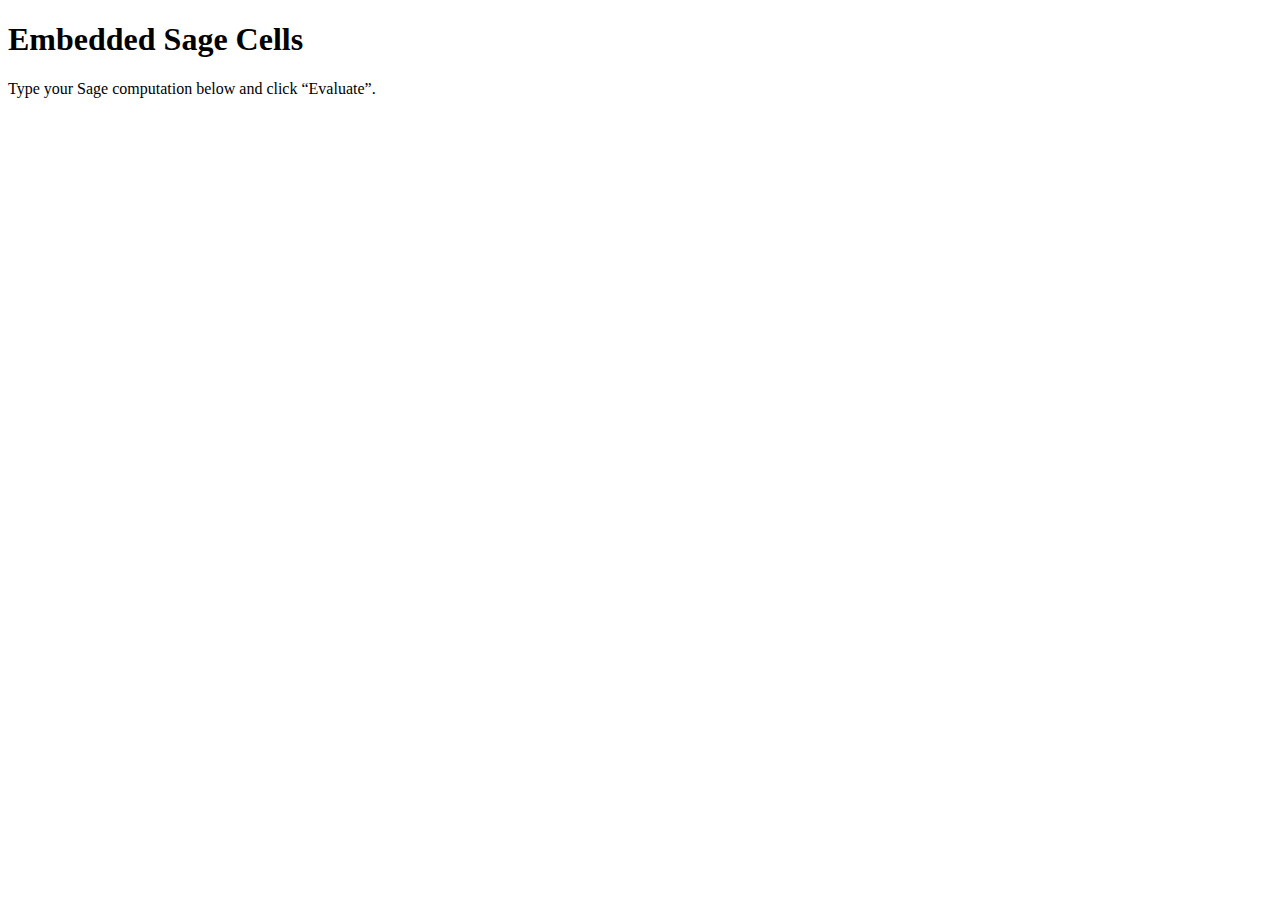
<file: sagecell2.html>
<!DOCTYPE HTML>
<html>
  <head>

    <meta charset="utf-8">
    <meta name="viewport" content="width=device-width">
    <title>SageMathCell</title>
    <script src="https://sagecell.sagemath.org/static/embedded_sagecell.js"></script>
    <script>$(function () {
    // Make the div with id 'mycell' a Sage cell
    sagecell.makeSagecell({inputLocation:  '#mycell',
                           template:       sagecell.templates.minimal,
                           evalButtonText: 'Activate'});
    // Make *any* div with class 'compute' a Sage cell
    sagecell.makeSagecell({inputLocation: 'div.compute',
                           evalButtonText: 'Evaluate'});
    });
    </script>
  </head>
  <body>
  <h1>Embedded Sage Cells</h1>



Type your Sage computation below and click “Evaluate”.
    <div class="compute"><script type="text/x-sage"></script></div>
  </body>



</html>
</file>
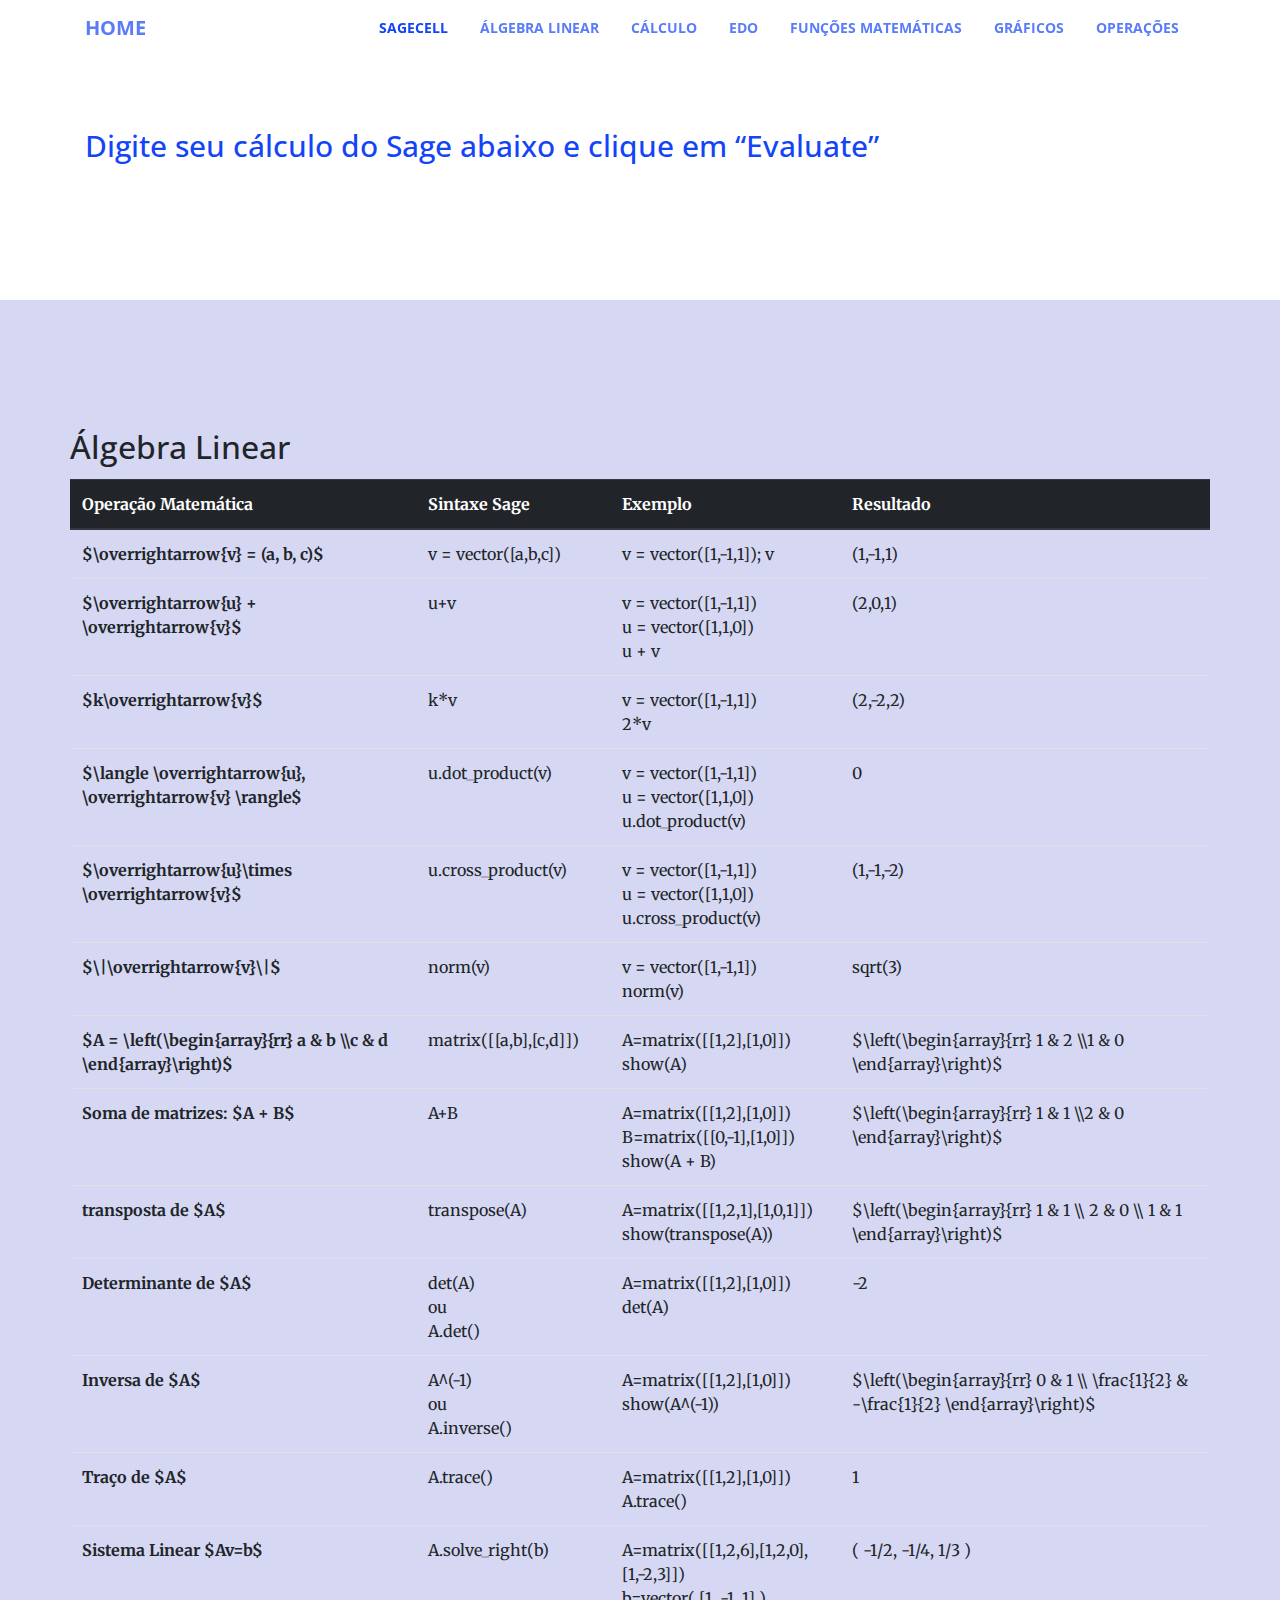
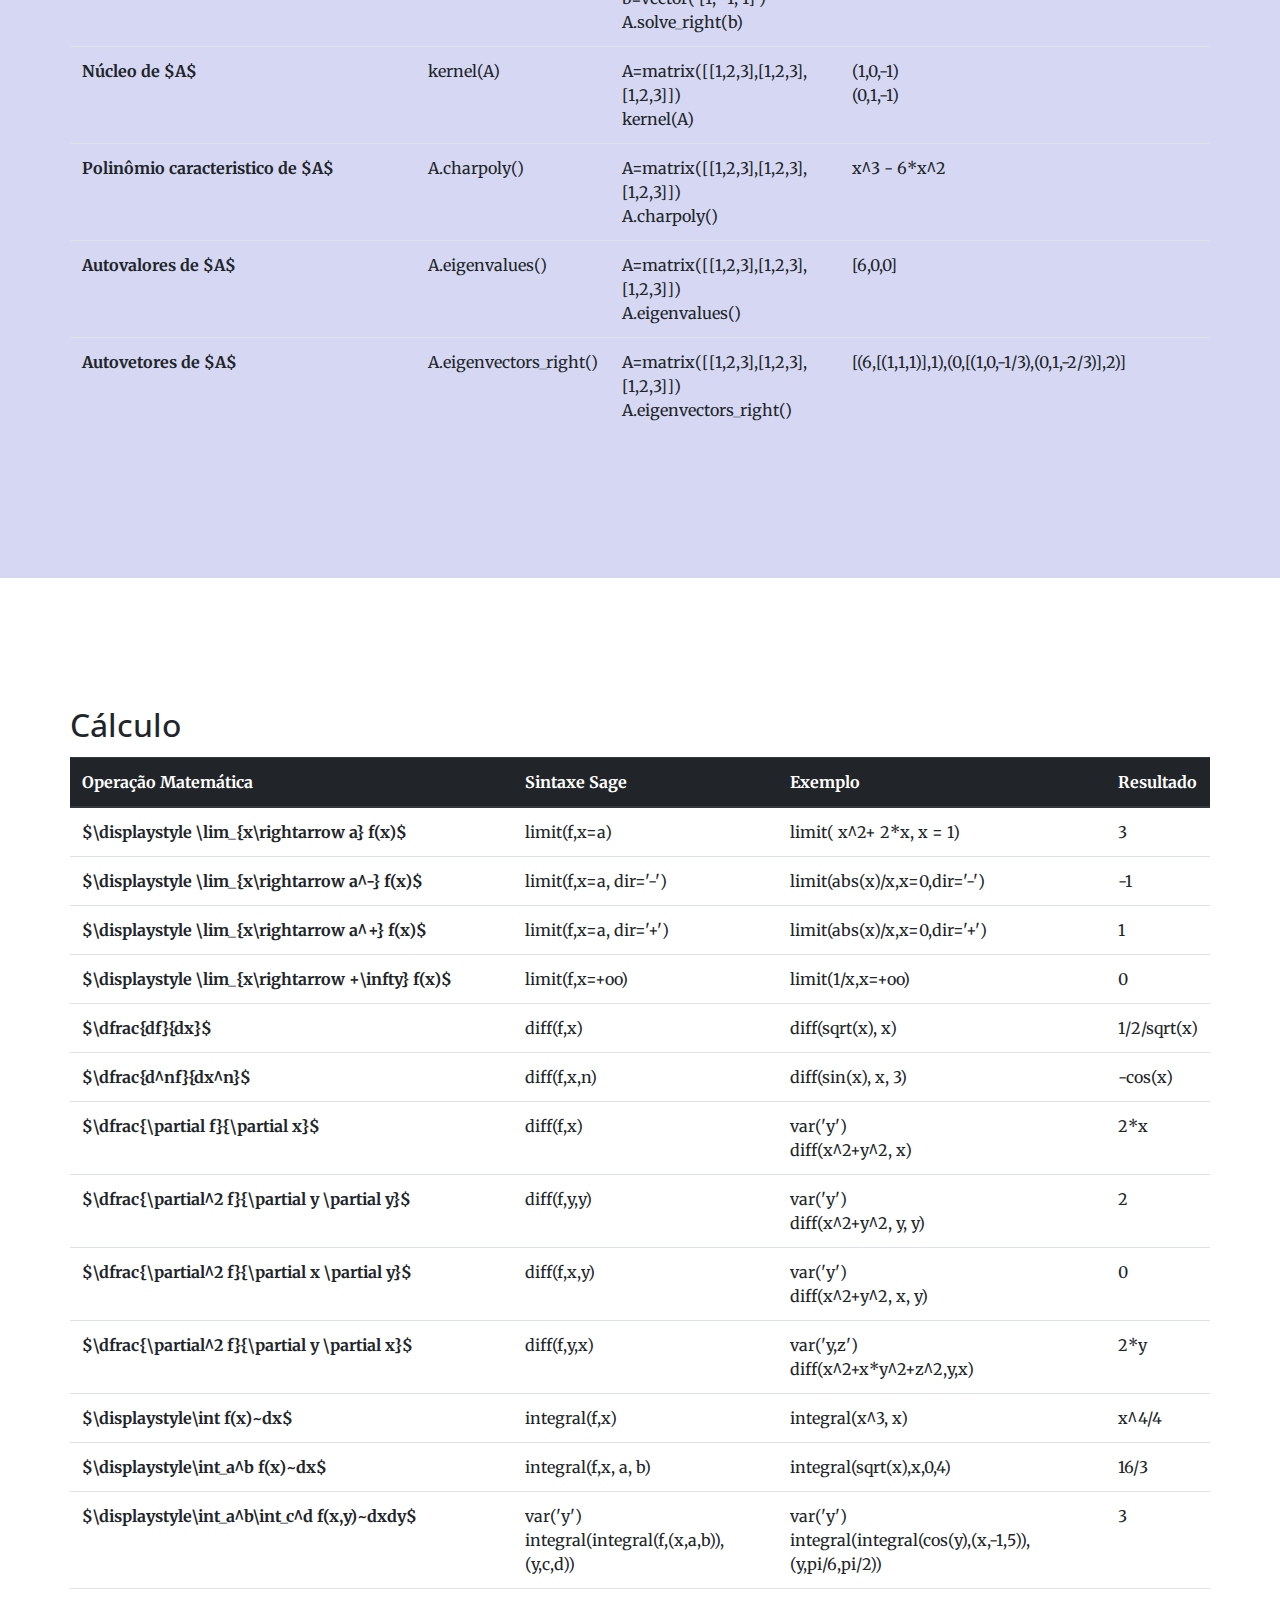
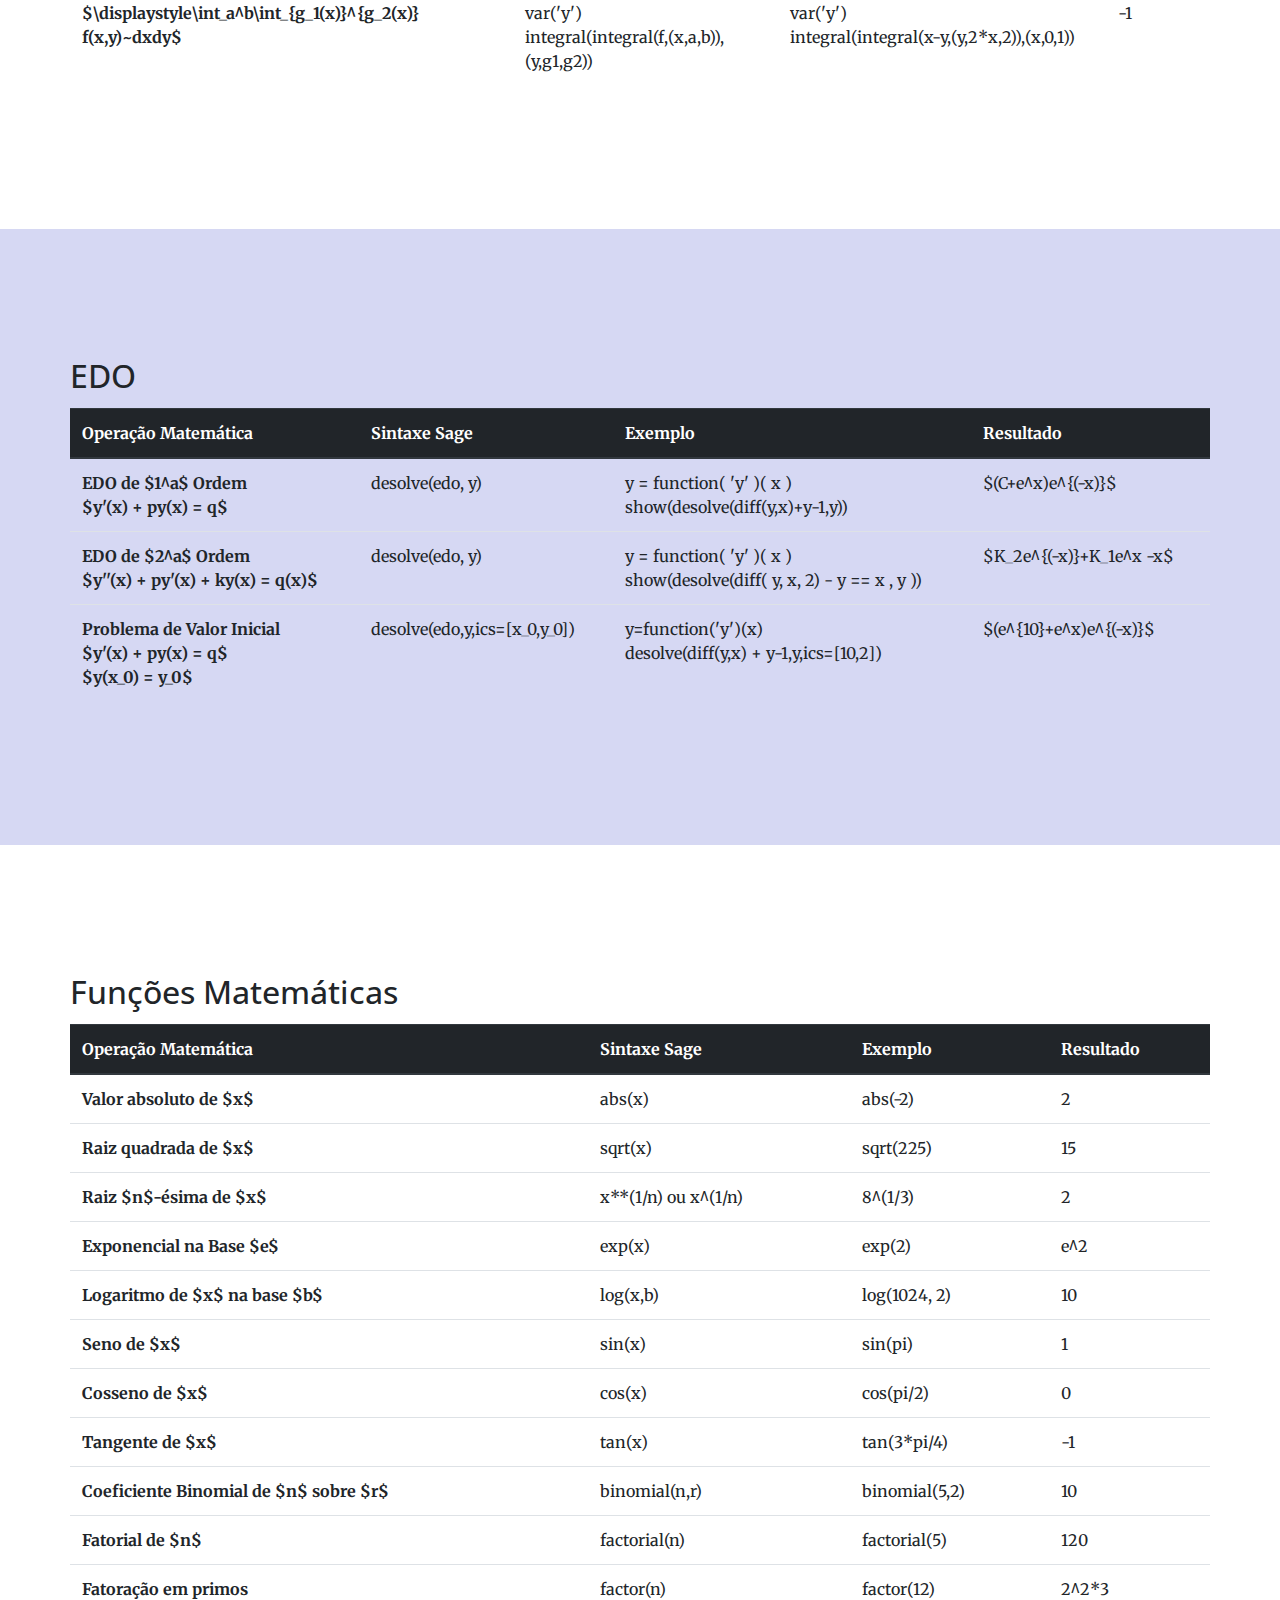
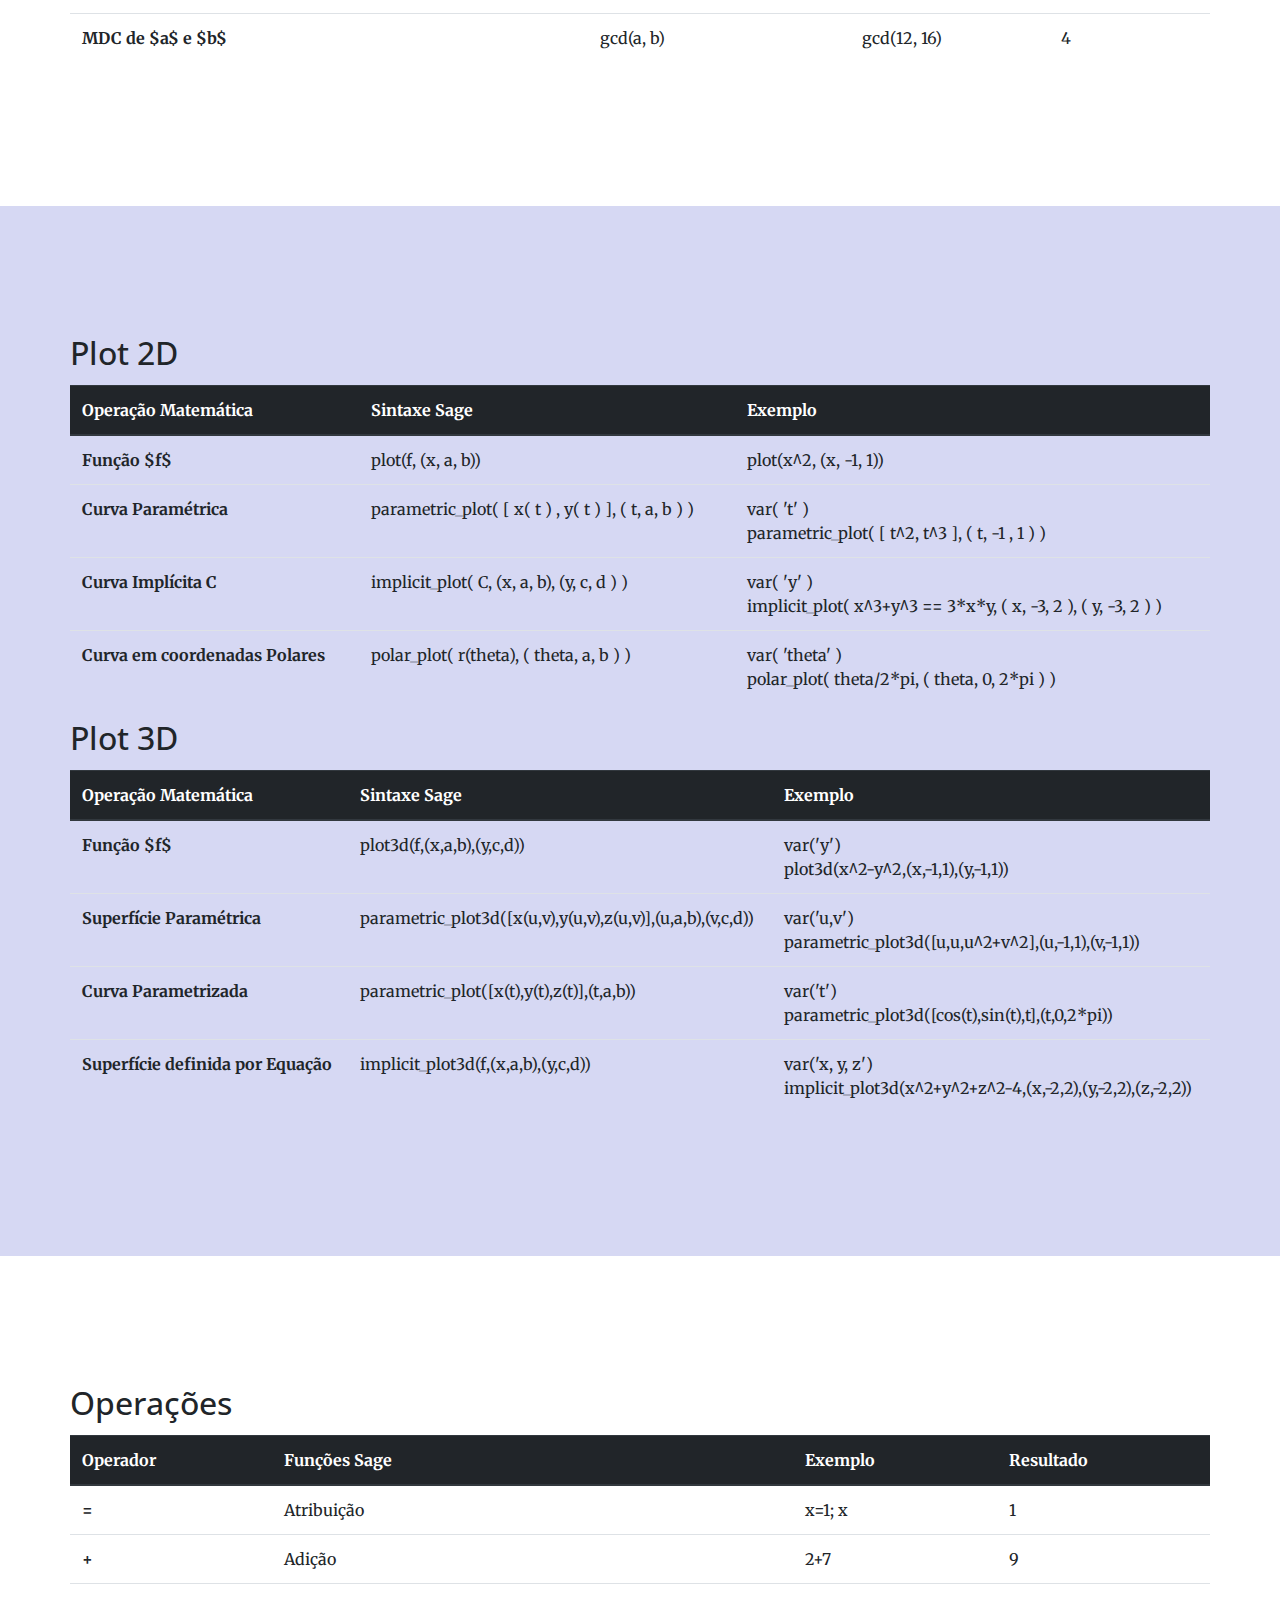
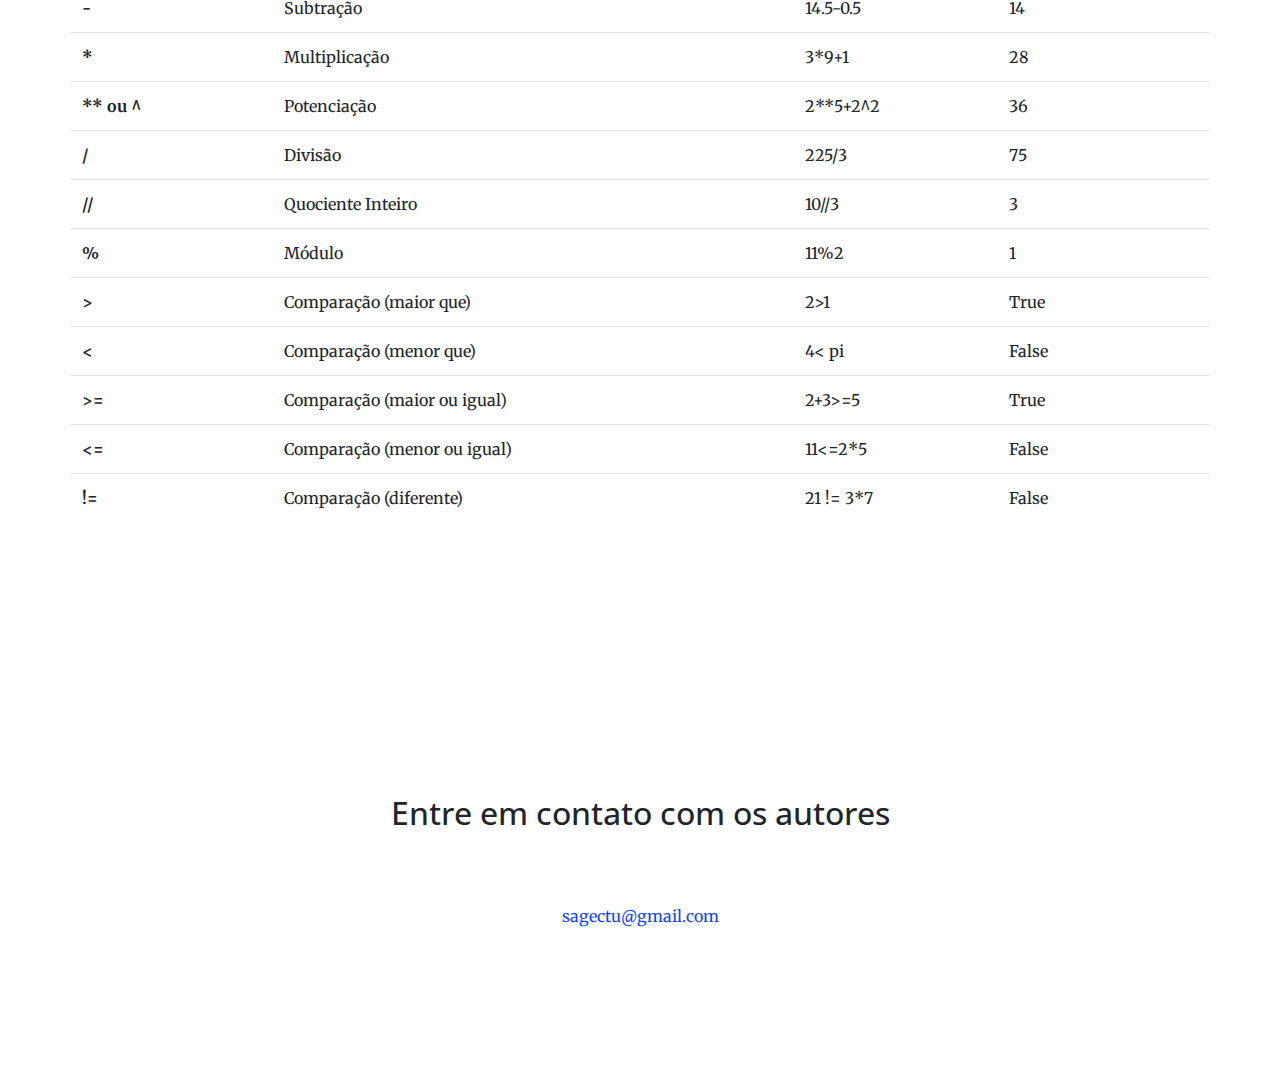
<file: sagecell_velho.html>
﻿<!DOCTYPE html>
<html lang="pt">

  <head>

    <meta charset="utf-8">
    <meta name="viewport" content="width=device-width, initial-scale=1, shrink-to-fit=no">
    <meta name="description" content="">
    <meta name="author" content="">

    <title>SageMathCell</title>
    <script src="https://sagecell.sagemath.org/static/embedded_sagecell.js"></script>
    <script>$(function () {
    // Make the div with id 'mycell' a Sage cell
    //sagecell.makeSagecell({inputLocation:  '#mycell',
    //                       template:       sagecell.templates.minimal,
    //                       evalButtonText: 'Activate'});
    // Make *any* div with class 'compute' a Sage cell
    sagecell.makeSagecell({inputLocation: 'div.compute',
                           evalButtonText: 'Evaluate'});
    });
    </script>

    <!-- Bootstrap core CSS -->
    <link href="vendor/bootstrap/css/bootstrap.min.css" rel="stylesheet">

    <!-- Custom fonts for this template -->
    <link href="vendor/fontawesome-free/css/all.min.css" rel="stylesheet" type="text/css">
    <link href='https://fonts.googleapis.com/css?family=Open+Sans:300italic,400italic,600italic,700italic,800italic,400,300,600,700,800' rel='stylesheet' type='text/css'>
    <link href='https://fonts.googleapis.com/css?family=Merriweather:400,300,300italic,400italic,700,700italic,900,900italic' rel='stylesheet' type='text/css'>

    <!-- Plugin CSS -->
    <link href="vendor/magnific-popup/magnific-popup.css" rel="stylesheet">

    <!-- Custom styles for this template -->
    <link href="css/sagecell2.css" rel="stylesheet">

  </head>

  <body id="page-top">

    <!-- Navigation 
<nav class="navbar navbar-expand-lg navbar-light fixed-top" style="background-color: #1444f7" id="mainNav">

style="background-color: #1444f7"

    -->



    <nav class="navbar navbar-expand-lg navbar-light fixed-top"  id="mainNav">
      <div class="container">
        <a class="navbar-brand js-scroll-trigger" href="index.html">Home</a>
        
        <button class="navbar-toggler navbar-toggler-right" type="button" data-toggle="collapse" data-target="#navbarResponsive" aria-controls="navbarResponsive" aria-expanded="false" aria-label="Toggle navigation">
          <span class="navbar-toggler-icon"></span>
        </button>

        <div class="collapse navbar-collapse" id="navbarResponsive">
          <ul class="navbar-nav ml-auto">
            
            <li class="nav-item">
              <a class="nav-link js-scroll-trigger" href="#page-top">SageCell</a>
            </li>

            <li class="nav-item">
              <a class="nav-link js-scroll-trigger" href="#algebralinear">Álgebra Linear</a>
            </li>
            
            <li class="nav-item">
              <a class="nav-link js-scroll-trigger" href="#calculo">Cálculo</a>
            </li>
            <li class="nav-item">
              <a class="nav-link js-scroll-trigger" href="#edo">EDO</a>
            </li>
            <li class="nav-item">
              <a class="nav-link js-scroll-trigger" href="#funcoes">Funções Matemáticas</a>
            </li>
            <li class="nav-item">
              <a class="nav-link js-scroll-trigger" href="#graficos">Gráficos</a>
            </li>
            <li class="nav-item">
              <a class="nav-link js-scroll-trigger" href="#operacoes">Operações</a>
            </li>

                   

          </ul>
        </div>
      </div>
    </nav>




  






<section  id="sagecell">
    
<div class="container my-auto">

      <div class="row">
        
        <div class="col-lg-12 mx-auto">
          <h1 style="color:#1444f7; font-size:30px;">Digite seu cálculo do Sage abaixo e clique em “Evaluate”</h1>
        </div>
            <p class="text-faded mb-4"></p>

        </div>
        <div class="compute"> 
          <script type="text/x-sage"></script>
        </div>  

    </div>


        </div>
      </div>
</section>









   
    <section class="bg-primary" id="algebralinear">
      <div class="container">
        <div class="row">
          <!--<div class="col-lg-8 mx-auto text-center"> -->
            <h2 class="section-heading text-black">Álgebra Linear</h2>
            <hr class="light my-4">

<div class="table-responsive">            
<table class="table">
  <thead class="thead-dark">

    <tr>
      <th scope="col">Operação Matemática</th>
      <th scope="col">Sintaxe Sage</th>
      <th scope="col">Exemplo</th>
      <th scope="col">Resultado</th>
    </tr>
  </thead>
  <tbody>


    <tr>
      <th scope="row">$\overrightarrow{v} = (a, b, c)$</th>
      <td>v = vector([a,b,c])</td>
      <td>v = vector([1,-1,1]); v</td>
      <td>(1,-1,1)</td>
    </tr>

    <tr>
      <th scope="row">$\overrightarrow{u} + \overrightarrow{v}$</th>
      <td>u+v</td>
      <td>v = vector([1,-1,1])<br>
          u = vector([1,1,0])<br>
		  u + v</td>
      <td>(2,0,1)</td>
    </tr>    

    <tr>
      <th scope="row">$k\overrightarrow{v}$</th>
      <td>k*v</td>
      <td>v = vector([1,-1,1])<br>
		  2*v</td>
      <td>(2,-2,2)</td>
    </tr>   

    <tr>
      <th scope="row">$\langle \overrightarrow{u}, \overrightarrow{v} \rangle$</th>
      <td>u.dot_product(v)</td>
      <td>v = vector([1,-1,1])<br>
      	  u = vector([1,1,0])<br>
		  u.dot_product(v)</td>
      <td>0</td>
    </tr>   

    <tr>
      <th scope="row">$\overrightarrow{u}\times \overrightarrow{v}$</th>
      <td>u.cross_product(v)</td>
      <td>v = vector([1,-1,1])<br>
      	  u = vector([1,1,0])<br>
		  u.cross_product(v)</td>
      <td>(1,-1,-2)</td>
    </tr>      

    <tr>
      <th scope="row">$\|\overrightarrow{v}\|$</th>
      <td>norm(v)</td>
      <td>v = vector([1,-1,1])<br>
		  norm(v)</td>
      <td>sqrt(3)</td>
    </tr>  

    <tr>
      <th scope="row">$A = \left(\begin{array}{rr} a & b \\c & d \end{array}\right)$</th>
      <td>matrix([[a,b],[c,d]])</td>
      <td> A=matrix([[1,2],[1,0]])<br>
           show(A)
      </td>
      <td>$\left(\begin{array}{rr} 1 & 2 \\1 & 0 \end{array}\right)$</td>
    </tr>

    <tr>
      <th scope="row">Soma de matrizes: $A + B$</th>
      <td>A+B</td>
      <td> A=matrix([[1,2],[1,0]])<br>
           B=matrix([[0,-1],[1,0]])<br>
           show(A + B)
      </td>
      <td>$\left(\begin{array}{rr} 1 & 1 \\2 & 0 \end{array}\right)$</td>
    </tr>

    <tr>
      <th scope="row">transposta de $A$</th>
      <td>transpose(A)</td>
      <td>A=matrix([[1,2,1],[1,0,1]])<br>
		  show(transpose(A))
      </td>
      <td>$\left(\begin{array}{rr}
           1 & 1 \\
           2 & 0 \\
           1 & 1
           \end{array}\right)$</td>
    </tr>


    <tr>
      <th scope="row">Determinante de $A$</th>
      <td>det(A)<br>
      	ou<br>
      	A.det()
      </td>
      <td>A=matrix([[1,2],[1,0]])<br>
          det(A)
      </td>
      <td>-2</td>
    </tr>


    <tr>
      <th scope="row">Inversa de $A$</th>
      <td>A^(-1)<br>
      	ou<br>
      	A.inverse()
      </td>
      <td>A=matrix([[1,2],[1,0]])<br>
          show(A^(-1))
      </td>
      <td>$\left(\begin{array}{rr}
          0 & 1 \\
          \frac{1}{2} & -\frac{1}{2}
          \end{array}\right)$</td>
    </tr>


    <tr>
      <th scope="row">Traço de $A$</th>
      <td>A.trace()</td>
      <td>A=matrix([[1,2],[1,0]])<br>
          A.trace()
      </td>
      <td>1</td>
    </tr>


    <tr>
      <th scope="row">Sistema Linear $Av=b$</th>
      <td>A.solve_right(b)</td>
      <td> A=matrix([[1,2,6],[1,2,0],[1,-2,3]])<br>
           b=vector( [1, -1, 1] )<br>
           A.solve_right(b)
      </td>
      <td>( -1/2, -1/4, 1/3 )</td>
    </tr>
    <tr>
      <th scope="row">Núcleo de $A$</th>
      <td>kernel(A)</td>
      <td>A=matrix([[1,2,3],[1,2,3],[1,2,3]])<br>
          kernel(A)</td>
      <td>(1,0,-1)<br>
          (0,1,-1)</td>
    </tr>
    
    <tr>
      <th scope="row">Polinômio caracteristico de $A$</th>
      <td>A.charpoly()</td>
      <td>A=matrix([[1,2,3],[1,2,3],[1,2,3]])<br>
          A.charpoly()</td>
      <td>x^3 - 6*x^2</td>
    </tr>
    <tr>
      <th scope="row">Autovalores de $A$</th>
      <td>A.eigenvalues()</td>
      <td>A=matrix([[1,2,3],[1,2,3],[1,2,3]])<br>
          A.eigenvalues()</td>
      <td>[6,0,0]</td>
    </tr>
    <tr>
      <th scope="row">Autovetores de $A$</th>
      <td>A.eigenvectors_right()</td>
      <td>A=matrix([[1,2,3],[1,2,3],[1,2,3]])<br>
          A.eigenvectors_right()</td>
      <td>[(6,[(1,1,1)],1),(0,[(1,0,-1/3),(0,1,-2/3)],2)]</td>
    </tr> 
    
  </tbody>
</table>
</div>
<!--
            <p class="text-faded mb-4">Start Bootstrap has everything you need to get your new website up and running in no time! All of the templates and themes on Start Bootstrap are open source, free to download, and easy to use. No strings attached!</p>
-->
            
          <!--</div>-->
        </div>
      </div>
    </section>








  
    <section  id="calculo">
      <div class="container">
        <div class="row">
          
            <h2 class="section-heading text-black">Cálculo</h2>
            <hr class="light my-4">

		<div class="table-responsive">            
		<table class="table">
		  <thead class="thead-dark">

    <tr>
      <th scope="col">Operação Matemática</th>
      <th scope="col">Sintaxe Sage</th>
      <th scope="col">Exemplo</th>
      <th scope="col">Resultado</th>
    </tr>
  </thead>
  <tbody>


    <tr>
      <th scope="row">$\displaystyle \lim_{x\rightarrow a} f(x)$</th>
      <td>limit(f,x=a)</td>
      <td> limit( x^2+ 2*x, x = 1)
      </td>
      <td>3</td>
    </tr>

    <tr>
      <th scope="row">$\displaystyle \lim_{x\rightarrow a^-} f(x)$</th>
      <td>limit(f,x=a, dir='-')</td>
      <td>limit(abs(x)/x,x=0,dir='-')</td>
      <td>-1</td>
    </tr>    

    <tr>
      <th scope="row">$\displaystyle \lim_{x\rightarrow a^+} f(x)$</th>
      <td>limit(f,x=a, dir='+')</td>
      <td>limit(abs(x)/x,x=0,dir='+')</td>
      <td>1</td>
    </tr>   

    <tr>
      <th scope="row">$\displaystyle \lim_{x\rightarrow +\infty} f(x)$</th>
      <td>limit(f,x=+oo)</td>
      <td>limit(1/x,x=+oo)</td>
      <td>0</td>
    </tr>   

    <tr>
      <th scope="row">$\dfrac{df}{dx}$</th>
      <td>diff(f,x)</td>
      <td> diff(sqrt(x), x)
      </td>
      <td>1/2/sqrt(x)</td>
    </tr>
    
    <tr>
      <th scope="row">$\dfrac{d^nf}{dx^n}$</th>
      <td>diff(f,x,n)</td>
      <td>diff(sin(x), x, 3)</td>
      <td>-cos(x)</td>
    </tr>
    
    <tr>
      <th scope="row">$\dfrac{\partial f}{\partial x}$</th>
      <td>diff(f,x)</td>
      <td>var('y')<br>
          diff(x^2+y^2, x)</td>
      <td>2*x</td>
    </tr>
    <tr>
      <th scope="row">$\dfrac{\partial^2 f}{\partial y \partial y}$</th>
      <td>diff(f,y,y)</td>
      <td>var('y')<br>
          diff(x^2+y^2, y, y)</td>
      <td>2</td>
    </tr>
    <tr>
      <th scope="row">$\dfrac{\partial^2 f}{\partial x \partial y}$</th>
      <td>diff(f,x,y)</td>
      <td>var('y')<br>
          diff(x^2+y^2, x, y)</td>
      <td>0</td>
    </tr>
    <tr>
      <th scope="row">$\dfrac{\partial^2 f}{\partial y \partial x}$</th>
      <td>diff(f,y,x)</td>
      <td>var('y,z')<br>
          diff(x^2+x*y^2+z^2,y,x)</td>
      <td>2*y</td>
    </tr> 
    
    <tr>
      <th scope="row">$\displaystyle\int f(x)~dx$</th>
      <td>integral(f,x)</td>
      <td>integral(x^3, x)</td>
      <td>x^4/4</td>
    </tr>

    <tr>
      <th scope="row">$\displaystyle\int_a^b f(x)~dx$</th>
      <td>integral(f,x, a, b)</td>
      <td>integral(sqrt(x),x,0,4)</td>
      <td>16/3</td>
    </tr>

    <tr>
      <th scope="row">$\displaystyle\int_a^b\int_c^d f(x,y)~dxdy$</th>
      <td>var('y')<br>
		  integral(integral(f,(x,a,b)),(y,c,d))</td>
      <td>var('y')<br>
          integral(integral(cos(y),(x,-1,5)),(y,pi/6,pi/2))</td>
      <td>3</td>
    </tr>

    <tr>
      <th scope="row">$\displaystyle\int_a^b\int_{g_1(x)}^{g_2(x)} f(x,y)~dxdy$</th>
      <td>var('y')<br>
		  integral(integral(f,(x,a,b)),(y,g1,g2))</td>
      <td>var('y')<br>
          integral(integral(x-y,(y,2*x,2)),(x,0,1))</td>
      <td>-1</td>
    </tr>    

  </tbody>
</table>
</div>

        </div>
      </div>
    </section>



    <section class="bg-primary" id="edo">
      <div class="container">
        <div class="row">
          <!--<div class="col-lg-8 mx-auto text-center"> -->
            <h2 class="section-heading text-black">EDO</h2>
            <hr class="light my-4">

<div class="table-responsive">            
<table class="table">
  <thead class="thead-dark">

    <tr>
      <th scope="col">Operação Matemática</th>
      <th scope="col">Sintaxe Sage</th>
      <th scope="col">Exemplo</th>
      <th scope="col">Resultado</th>
    </tr>
  </thead>
  <tbody>
    <tr>
      <th scope="row">EDO de $1^a$ Ordem <br>
                      $y'(x) + py(x) = q$
      </th>
      <td>desolve(edo, y)</td>
      <td> y = function( 'y' )( x ) <br>
            show(desolve(diff(y,x)+y-1,y)) 
      </td>
      <td>$(C+e^x)e^{(-x)}$</td>
    </tr>
    <tr>
      <th scope="row">EDO de $2^a$ Ordem <br>
                      $y''(x) + py'(x) + ky(x) = q(x)$
      </th>
      <td>desolve(edo, y)</td>
      <td> y = function( 'y' )( x ) <br>
          show(desolve(diff( y, x, 2) - y == x  , y ))
      </td>
      <td>$K_2e^{(-x)}+K_1e^x -x$</td>
    </tr>    

        <tr>
      <th scope="row">Problema de Valor Inicial <br>
                      $y'(x) + py(x) = q$ <br>
                      $y(x_0) = y_0$

      </th>
      <td>desolve(edo,y,ics=[x_0,y_0])  </td>
      <td>  y=function('y')(x)<br>
            desolve(diff(y,x) + y-1,y,ics=[10,2])
      </td>
      <td>$(e^{10}+e^x)e^{(-x)}$</td>
    </tr>    
    
    
  </tbody>
</table>
</div>
<!--
            <p class="text-faded mb-4">Start Bootstrap has everything you need to get your new website up and running in no time! All of the templates and themes on Start Bootstrap are open source, free to download, and easy to use. No strings attached!</p>
-->
            
          <!--</div>-->
        </div>
      </div>
    </section>




    <section  id="funcoes">
      <div class="container">
        <div class="row">
          <!--<div class="col-lg-8 mx-auto text-center"> -->
            <h2 class="section-heading text-black">Funções Matemáticas</h2>
            <hr class="light my-4">

			<div class="table-responsive">            
			<table class="table">
			  <thead class="thead-dark">

    <tr>
      <th scope="col">Operação Matemática</th>
      <th scope="col">Sintaxe Sage</th>
      <th scope="col">Exemplo</th>
      <th scope="col">Resultado</th>
    </tr>
  </thead>
  <tbody>
    <tr>
      <th scope="row">Valor absoluto de $x$</th>
      <td>abs(x)</td>
      <td> abs(-2)
      </td>
      <td>2</td>
    </tr>

    <tr>
      <th scope="row">Raiz quadrada de $x$</th>
      <td>sqrt(x)</td>
      <td> sqrt(225)
      </td>
      <td>15</td>
    </tr>

    <tr>
      <th scope="row">Raiz $n$-ésima de $x$</th>
      <td>x**(1/n) ou x^(1/n)</td>
      <td> 8^(1/3)
      </td>
      <td>2</td>
    </tr>

    <tr>
      <th scope="row">Exponencial na Base $e$</th>
      <td>exp(x)</td>
      <td> exp(2)</td>
      <td>e^2</td>
    </tr>

    <tr>
      <th scope="row">Logaritmo de $x$ na base $b$</th>
      <td>log(x,b)</td>
      <td> log(1024, 2)
      </td>
      <td>10</td>
    </tr>

    <tr>
      <th scope="row">Seno de $x$</th>
      <td>sin(x)</td>
      <td>sin(pi)</td>
      <td>1</td>
    </tr>    

    <tr>
      <th scope="row">Cosseno de $x$</th>
      <td>cos(x)</td>
      <td>cos(pi/2)</td>
      <td>0</td>
    </tr>  

    <tr>
      <th scope="row">Tangente de $x$</th>
      <td>tan(x)</td>
      <td>tan(3*pi/4)</td>
      <td>-1</td>
    </tr>      
    
    <tr>
      <th scope="row">Coeficiente Binomial de $n$ sobre $r$</th>
      <td>binomial(n,r)</td>
      <td>binomial(5,2)</td>
      <td>10</td>
    </tr>   

    <tr>
      <th scope="row">Fatorial de $n$</th>
      <td>factorial(n)</td>
      <td>factorial(5)</td>
      <td>120</td>
    </tr>      

    <tr>
      <th scope="row">Fatoração em primos</th>
      <td>factor(n)</td>
      <td>factor(12)</td>
      <td>2^2*3</td>
    </tr>    

    <tr>
      <th scope="row">MDC de $a$ e $b$</th>
      <td>gcd(a, b)</td>
      <td>gcd(12, 16)</td>
      <td>4</td>
    </tr>      

	</tbody>
	</table>
	</div>

        </div>
      </div>
    </section>



    <section class="bg-primary" id="graficos">
      <div class="container">
        <div class="row">
          <!--<div class="col-lg-8 mx-auto text-center"> -->
            <h2 class="section-heading text-black">Plot 2D</h2>
            <hr class="light my-4">

<div class="table-responsive">            
<table class="table">
  <thead class="thead-dark">

    <tr>
      <th scope="col">Operação Matemática</th>
      <th scope="col">Sintaxe Sage</th>
      <th scope="col">Exemplo</th>
      
    </tr>
  </thead>
  <tbody>
    <tr>
      <th scope="row">Função $f$</th>
      <td>plot(f, (x, a, b))</td>
      <td> plot(x^2, (x, -1, 1))</td>
    </tr>

    <tr>
      <th scope="row">Curva Paramétrica</th>
      <td>parametric_plot( [ x( t ) , y( t ) ], ( t, a, b ) )</td>
      <td> var( 't' )<br>
           parametric_plot( [ t^2, t^3 ], ( t, -1 , 1 ) )</td>
    </tr>

    <tr>
      <th scope="row">Curva Implícita C</th>
      <td>  implicit_plot( C, (x, a, b), (y, c, d ) )</td>
      <td>  var( 'y' )<br>
            implicit_plot( x^3+y^3 == 3*x*y, ( x, -3, 2 ), ( y, -3, 2 ) )</td>
    </tr>

    <tr>
      <th scope="row">Curva em coordenadas Polares</th>
      <td>polar_plot( r(theta), ( theta, a, b ) )</td>
      <td> var( 'theta' )<br>
           polar_plot( theta/2*pi, ( theta, 0, 2*pi ) )</td>
    </tr>    
  
    
    
  </tbody>
</table>
</div>

        </div>





 <div class="row">
          <!--<div class="col-lg-8 mx-auto text-center"> -->
            <h2 class="section-heading text-black">Plot 3D</h2>
            <hr class="light my-4">

<div class="table-responsive">            
<table class="table">
  <thead class="thead-dark">

    <tr>
      <th scope="col">Operação Matemática</th>
      <th scope="col">Sintaxe Sage</th>
      <th scope="col">Exemplo</th>
      
    </tr>
  </thead>
  <tbody>
    <tr>
      <th scope="row">Função $f$</th>
      <td>plot3d(f,(x,a,b),(y,c,d))</td>
      <td>var('y')<br>
		  plot3d(x^2-y^2,(x,-1,1),(y,-1,1))</td>
    </tr>

    <tr>
      <th scope="row">Superfície Paramétrica</th>
      <td>parametric_plot3d([x(u,v),y(u,v),z(u,v)],(u,a,b),(v,c,d))</td>
      <td>var('u,v')<br>
		  parametric_plot3d([u,u,u^2+v^2],(u,-1,1),(v,-1,1))</td>
    </tr>

    <tr>
      <th scope="row">Curva Parametrizada</th>
      <td>parametric_plot([x(t),y(t),z(t)],(t,a,b))</td>
      <td>var('t')<br>
	      parametric_plot3d([cos(t),sin(t),t],(t,0,2*pi))</td>
    </tr>

    <tr>
      <th scope="row">Superfície definida por Equação</th>
      <td>implicit_plot3d(f,(x,a,b),(y,c,d))</td>
      <td>var('x, y, z')<br>
          implicit_plot3d(x^2+y^2+z^2-4,(x,-2,2),(y,-2,2),(z,-2,2))</td>
    </tr>    
  
    
    
  </tbody>
</table>
</div>
        </div>

      </div>
    </section>





    <section  id="operacoes">
      <div class="container">
        <div class="row">
          <!--<div class="col-lg-8 mx-auto text-center"> -->
            <h2 class="section-heading text-black">Operações</h2>
            <hr class="light my-4">

<div class="table-responsive">            
<table class="table">
  <thead class="thead-dark">

    <tr>
      <th scope="col">Operador</th>
      <th scope="col">Funções Sage</th>
      <th scope="col">Exemplo</th>
      <th scope="col">Resultado</th>
    </tr>
  </thead>
  <tbody>
    <tr>
      <th scope="row">=</th>
      <td>Atribuição</td>
      <td> x=1; x
      </td>
      <td>1</td>
    </tr>

    <tr>
      <th scope="row">+</th>
      <td>Adição</td>
      <td>2+7</td>
      <td>9</td>
    </tr>

    <tr>
      <th scope="row">-</th>
      <td>Subtração</td>
      <td>14.5-0.5</td>
      <td>14</td>
    </tr>

    <tr>
      <th scope="row">*</th>
      <td>Multiplicação</td>
      <td>3*9+1</td>
      <td>28</td>
    </tr>            

    <tr>
      <th scope="row">** ou ^</th>
      <td>Potenciação</td>
      <td> 2**5+2^2
      </td>
      <td>36</td>
    </tr>

    <tr>
      <th scope="row">/</th>
      <td>Divisão</td>
      <td>225/3</td>
      <td>75</td>
    </tr>    

    <tr>
      <th scope="row">//</th>
      <td>Quociente Inteiro</td>
      <td>10//3</td>
      <td>3</td>
    </tr>   

    <tr>
      <th scope="row">%</th>
      <td>Módulo</td>
      <td> 11%2
      </td>
      <td>1</td>
    </tr>

    <tr>
      <th scope="row">></th>
      <td>Comparação (maior que) </td>
      <td> 2>1
      </td>
      <td>True</td>
    </tr>  

    <tr>
      <th scope="row"><</th>
      <td>Comparação (menor que) </td>
      <td>4< pi </td>
      <td>False</td>
    </tr>    

    <tr>
      <th scope="row">>=</th>
      <td>Comparação (maior ou igual) </td>
      <td>2+3>=5</td>
      <td>True</td>
    </tr>                  
    
    <tr>
      <th scope="row"><=</th>
      <td>Comparação (menor ou igual) </td>
      <td>11<=2*5</td>
      <td>False</td>
    </tr>  

    <tr>
      <th scope="row">!= </th>
      <td>Comparação (diferente) </td>
      <td>21 != 3*7</td>
      <td>False</td>
    </tr>  

  </tbody>
</table>
</div>
<!--
            <p class="text-faded mb-4">Start Bootstrap has everything you need to get your new website up and running in no time! All of the templates and themes on Start Bootstrap are open source, free to download, and easy to use. No strings attached!</p>
-->
            
          <!--</div>-->
        </div>
      </div>
    </section>
<!--
    <section id="services">
      <div class="container">
        <div class="row">
          <div class="col-lg-12 text-center">
            <h2 class="section-heading">At Your Service</h2>
            <hr class="my-4">
          </div>
        </div>
      </div>
      <div class="container">
        <div class="row">
          <div class="col-lg-3 col-md-6 text-center">
            <div class="service-box mt-5 mx-auto">
              <i class="fas fa-4x fa-gem text-primary mb-3 sr-icon-1"></i>
              <h3 class="mb-3">Sturdy Templates</h3>
              <p class="text-muted mb-0">Our templates are updated regularly so they don't break.</p>
            </div>
          </div>
          <div class="col-lg-3 col-md-6 text-center">
            <div class="service-box mt-5 mx-auto">
              <i class="fas fa-4x fa-paper-plane text-primary mb-3 sr-icon-2"></i>
              <h3 class="mb-3">Ready to Ship</h3>
              <p class="text-muted mb-0">You can use this theme as is, or you can make changes!</p>
            </div>
          </div>
          <div class="col-lg-3 col-md-6 text-center">
            <div class="service-box mt-5 mx-auto">
              <i class="fas fa-4x fa-code text-primary mb-3 sr-icon-3"></i>
              <h3 class="mb-3">Up to Date</h3>
              <p class="text-muted mb-0">We update dependencies to keep things fresh.</p>
            </div>
          </div>
          <div class="col-lg-3 col-md-6 text-center">
            <div class="service-box mt-5 mx-auto">
              <i class="fas fa-4x fa-heart text-primary mb-3 sr-icon-4"></i>
              <h3 class="mb-3">Made with Love</h3>
              <p class="text-muted mb-0">You have to make your websites with love these days!</p>
            </div>
          </div>
        </div>
      </div>
    </section>

    <section class="p-0" id="portfolio">
      <div class="container-fluid p-0">
        <div class="row no-gutters popup-gallery">
          <div class="col-lg-4 col-sm-6">
            <a class="portfolio-box" href="img/portfolio/fullsize/1.jpg">
              <img class="img-fluid" src="img/portfolio/thumbnails/1.jpg" alt="">
              <div class="portfolio-box-caption">
                <div class="portfolio-box-caption-content">
                  <div class="project-category text-faded">
                    Category
                  </div>
                  <div class="project-name">
                    Project Name
                  </div>
                </div>
              </div>
            </a>
          </div>
          <div class="col-lg-4 col-sm-6">
            <a class="portfolio-box" href="img/portfolio/fullsize/2.jpg">
              <img class="img-fluid" src="img/portfolio/thumbnails/2.jpg" alt="">
              <div class="portfolio-box-caption">
                <div class="portfolio-box-caption-content">
                  <div class="project-category text-faded">
                    Category
                  </div>
                  <div class="project-name">
                    Project Name
                  </div>
                </div>
              </div>
            </a>
          </div>
          <div class="col-lg-4 col-sm-6">
            <a class="portfolio-box" href="img/portfolio/fullsize/3.jpg">
              <img class="img-fluid" src="img/portfolio/thumbnails/3.jpg" alt="">
              <div class="portfolio-box-caption">
                <div class="portfolio-box-caption-content">
                  <div class="project-category text-faded">
                    Category
                  </div>
                  <div class="project-name">
                    Project Name
                  </div>
                </div>
              </div>
            </a>
          </div>
          <div class="col-lg-4 col-sm-6">
            <a class="portfolio-box" href="img/portfolio/fullsize/4.jpg">
              <img class="img-fluid" src="img/portfolio/thumbnails/4.jpg" alt="">
              <div class="portfolio-box-caption">
                <div class="portfolio-box-caption-content">
                  <div class="project-category text-faded">
                    Category
                  </div>
                  <div class="project-name">
                    Project Name
                  </div>
                </div>
              </div>
            </a>
          </div>
          <div class="col-lg-4 col-sm-6">
            <a class="portfolio-box" href="img/portfolio/fullsize/5.jpg">
              <img class="img-fluid" src="img/portfolio/thumbnails/5.jpg" alt="">
              <div class="portfolio-box-caption">
                <div class="portfolio-box-caption-content">
                  <div class="project-category text-faded">
                    Category
                  </div>
                  <div class="project-name">
                    Project Name
                  </div>
                </div>
              </div>
            </a>
          </div>
          <div class="col-lg-4 col-sm-6">
            <a class="portfolio-box" href="img/portfolio/fullsize/6.jpg">
              <img class="img-fluid" src="img/portfolio/thumbnails/6.jpg" alt="">
              <div class="portfolio-box-caption">
                <div class="portfolio-box-caption-content">
                  <div class="project-category text-faded">
                    Category
                  </div>
                  <div class="project-name">
                    Project Name
                  </div>
                </div>
              </div>
            </a>
          </div>
        </div>
      </div>
    </section>

    <section class="bg-dark text-white">
      <div class="container text-center">
        <h2 class="mb-4">Free Download at Start Bootstrap!</h2>
        <a class="btn btn-light btn-xl sr-button" href="http://startbootstrap.com/template-overviews/creative/">Download Now!</a>
      </div>
    </section>
-->








    <!-- /.row -->


	<!--  Tela 7 - contato (início)  -->
    <section id="contact">
      <div class="container">
        <div class="row">
          <div class="col-lg-8 mx-auto text-center">
            <h2 class="section-heading">Entre em contato com os autores</h2>
            
            <!--
            <hr class="my-4">
            
            <p class="mb-5">Escrever um texto</p> <br>
			-->
            <i class="fas fa-envelope fa-3x mb-3 sr-contact-2"></i>
            <p>
              <a href="mailto:sagectu@gmail.com">sagectu@gmail.com</a>
            </p>

          </div>

        </div>
      </div>
    </section>
    <!--  Tela 7 - contato (fim)  -->




    <!-- Bootstrap core JavaScript -->
    <script src="vendor/jquery/jquery.min.js"></script>
    <script src="vendor/bootstrap/js/bootstrap.bundle.min.js"></script>

    <!-- Plugin JavaScript -->
    <script src="vendor/jquery-easing/jquery.easing.min.js"></script>
    <script src="vendor/scrollreveal/scrollreveal.min.js"></script>
    <script src="vendor/magnific-popup/jquery.magnific-popup.min.js"></script>


    <!-- Custom scripts for this template -->
    <script src="js/creative.min.js"></script>




  </body>

</html>
</file>
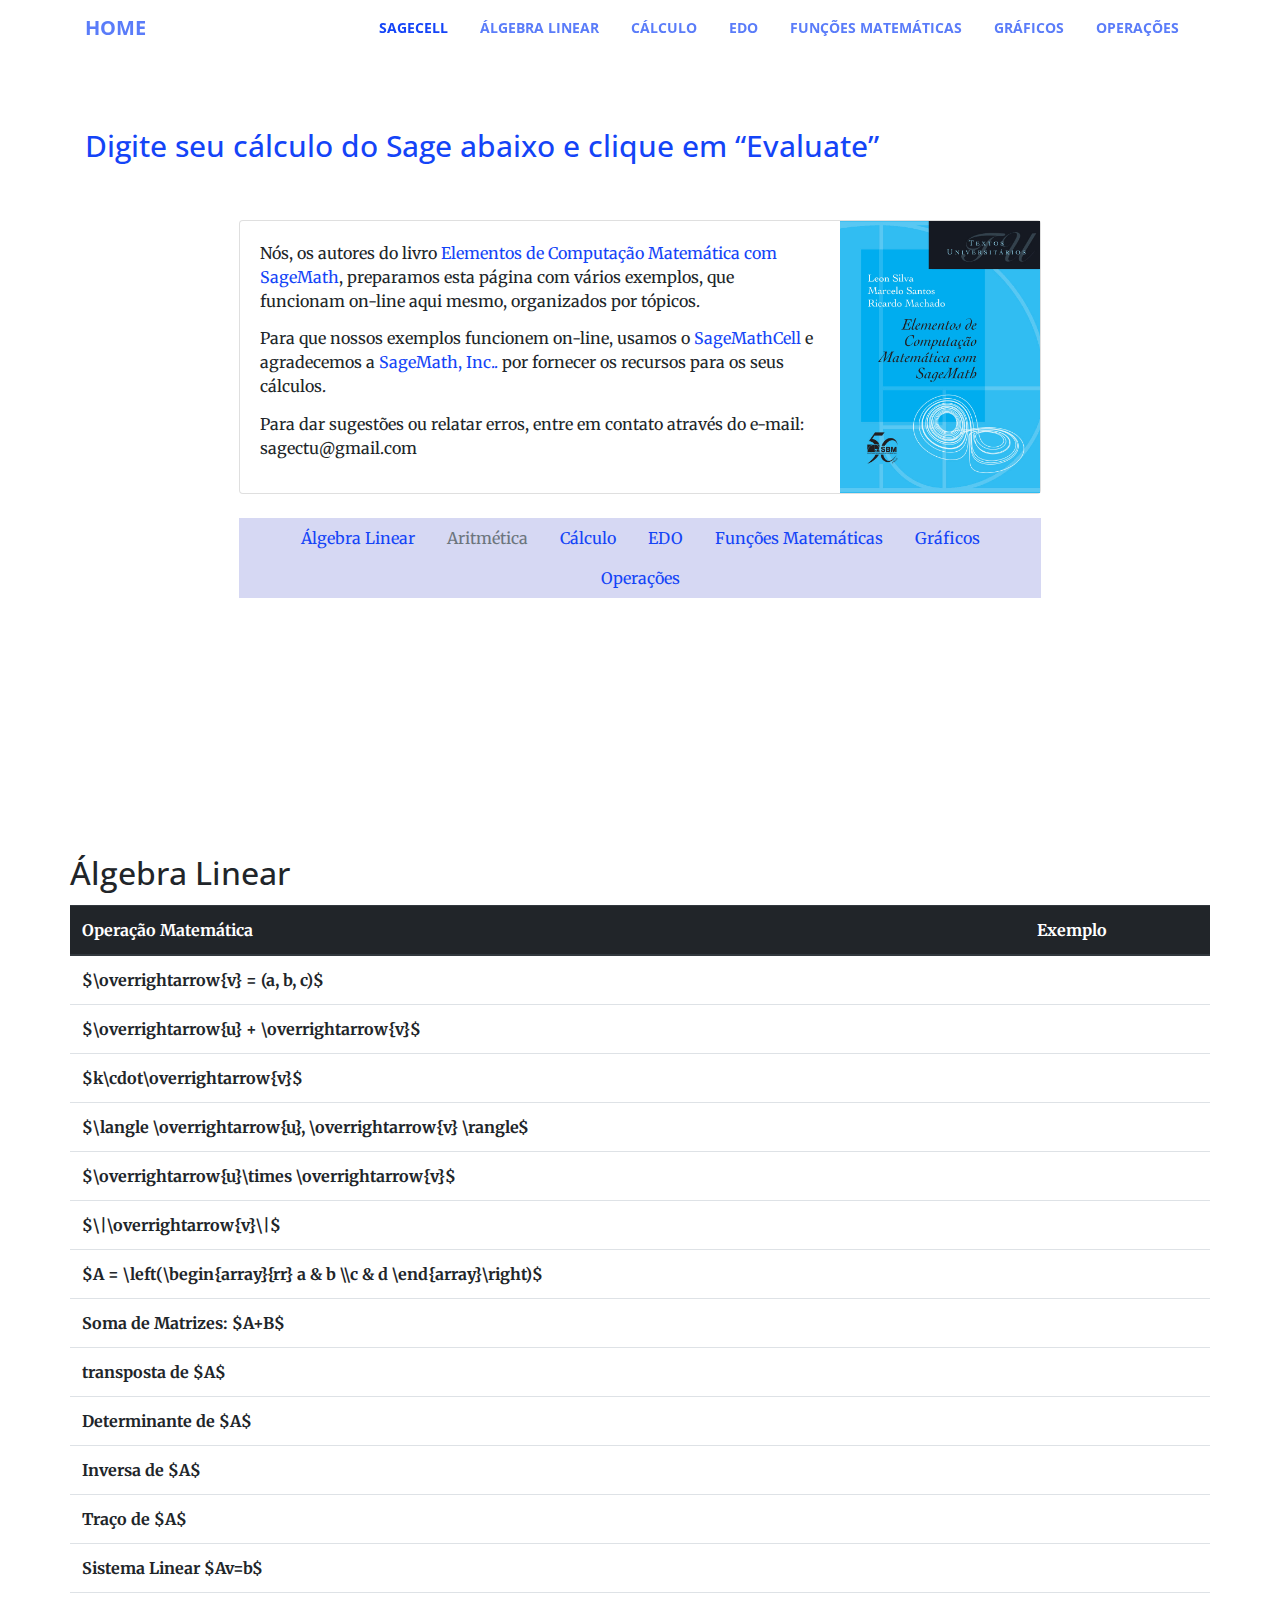
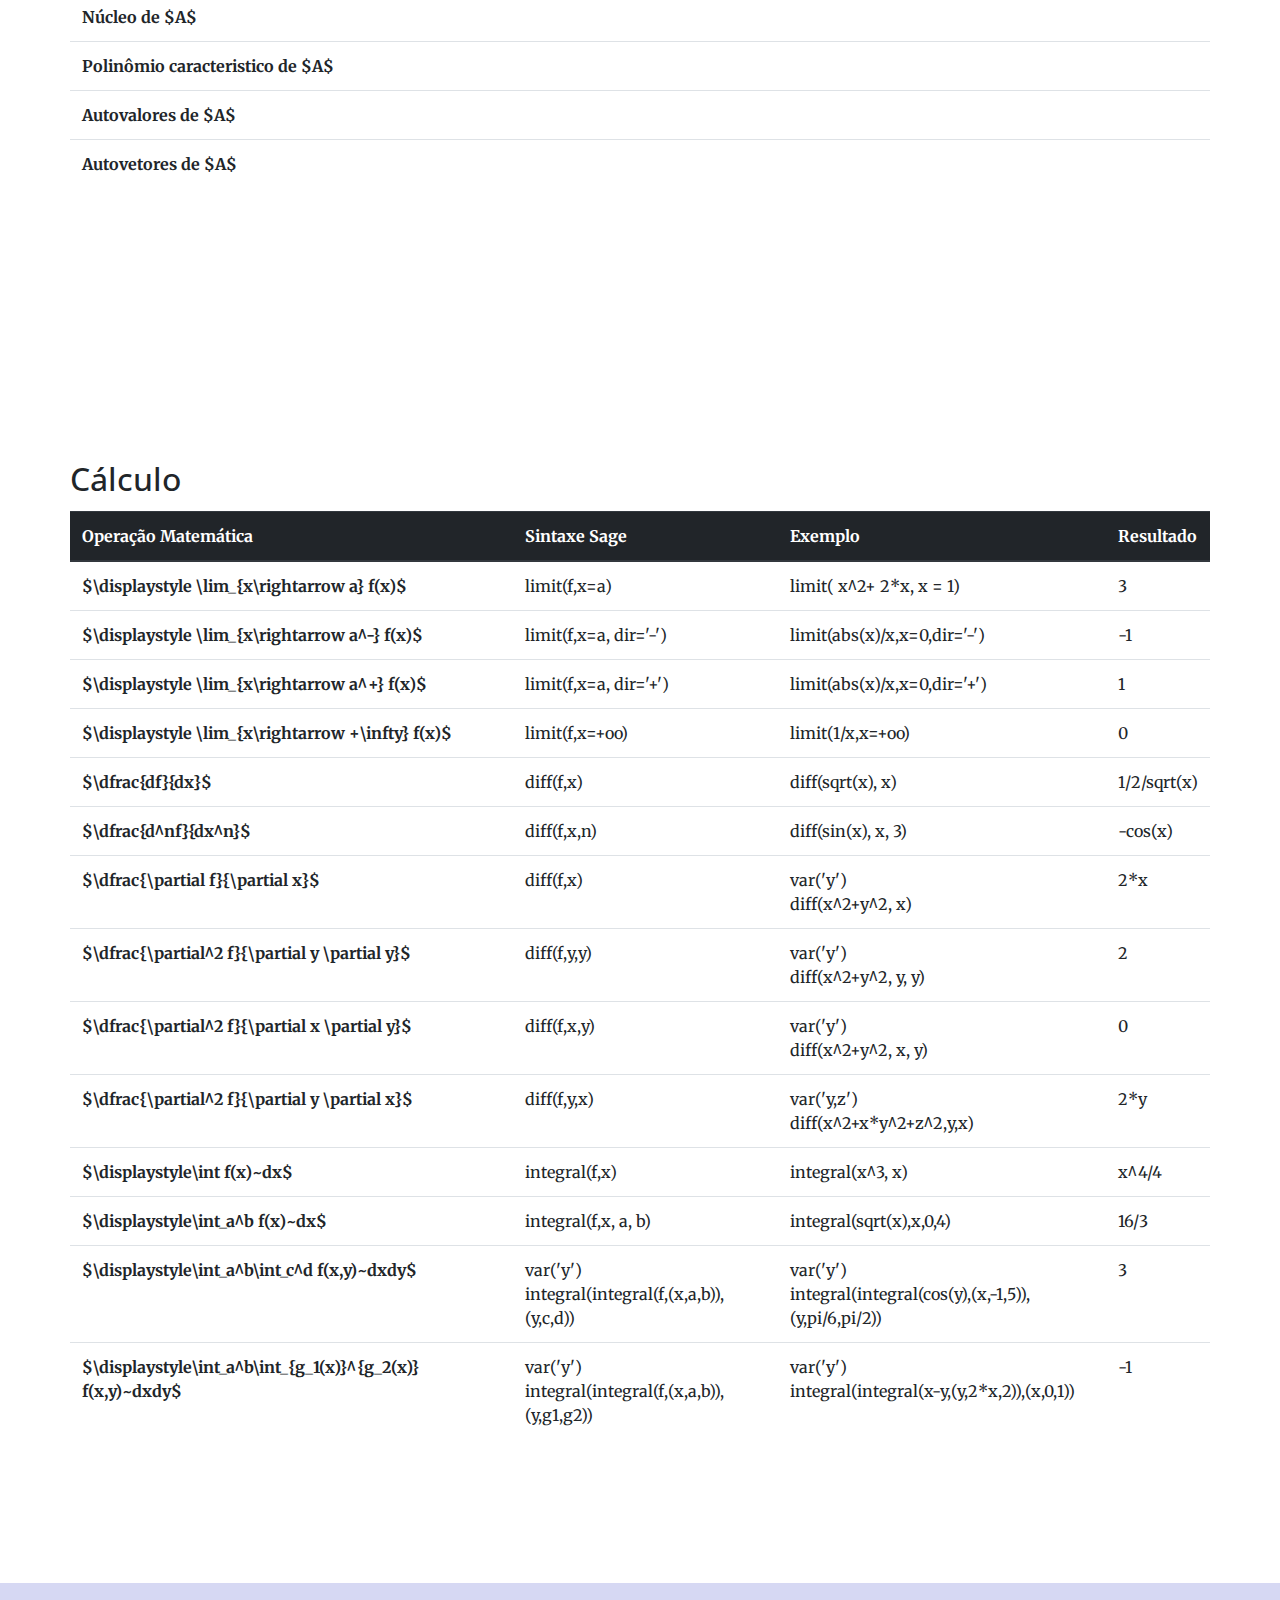
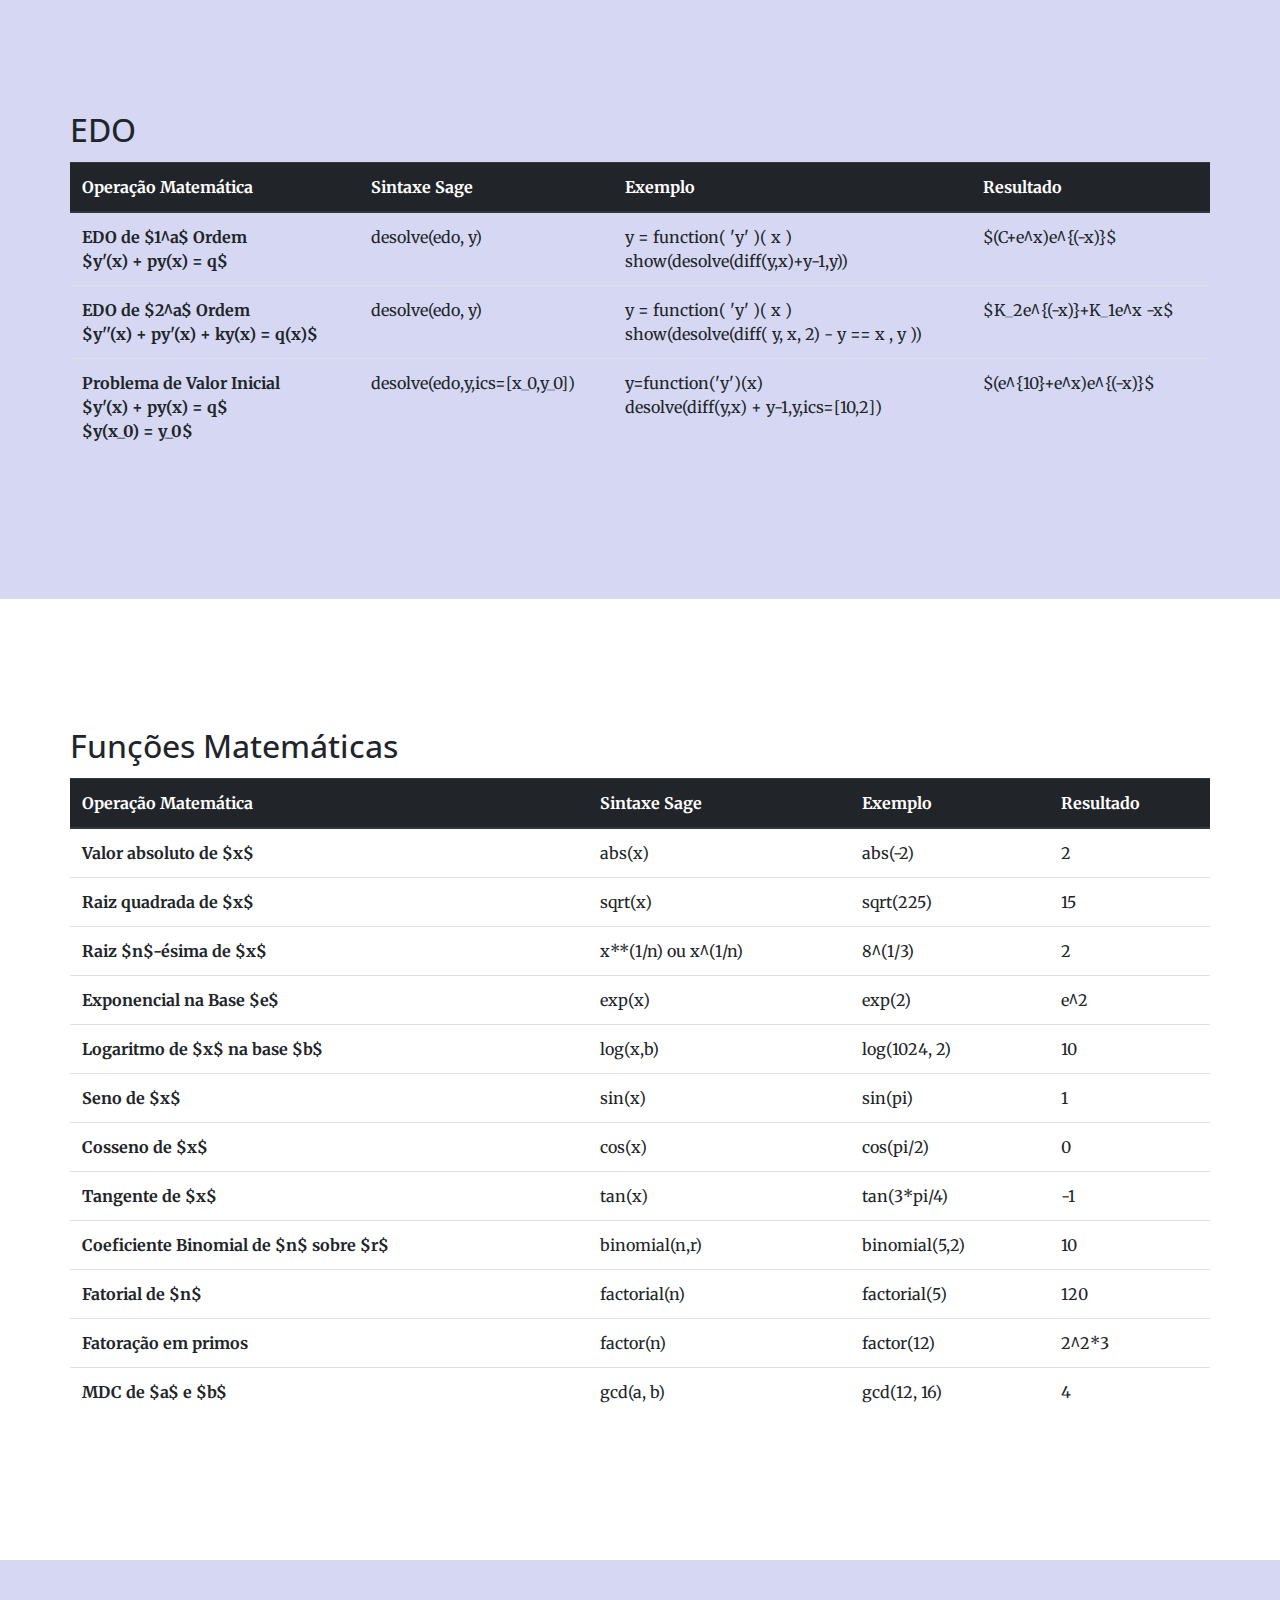
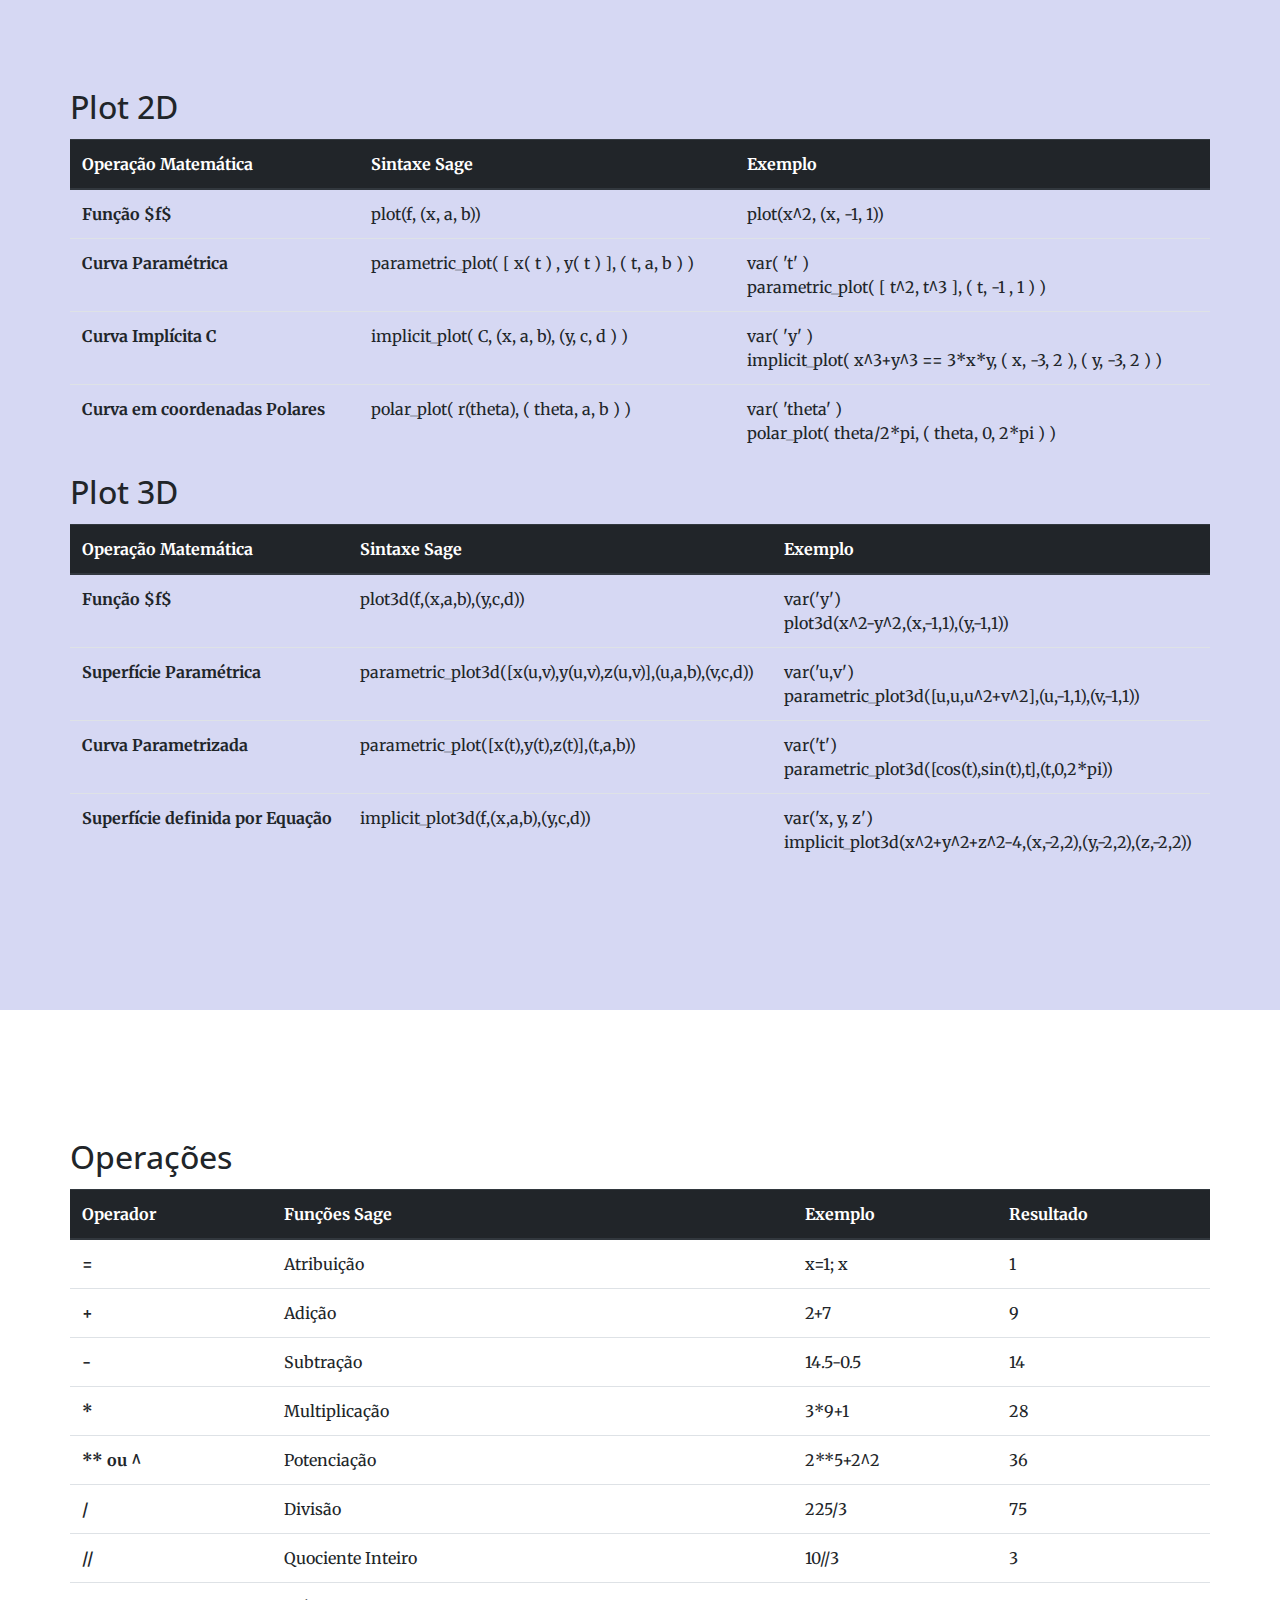
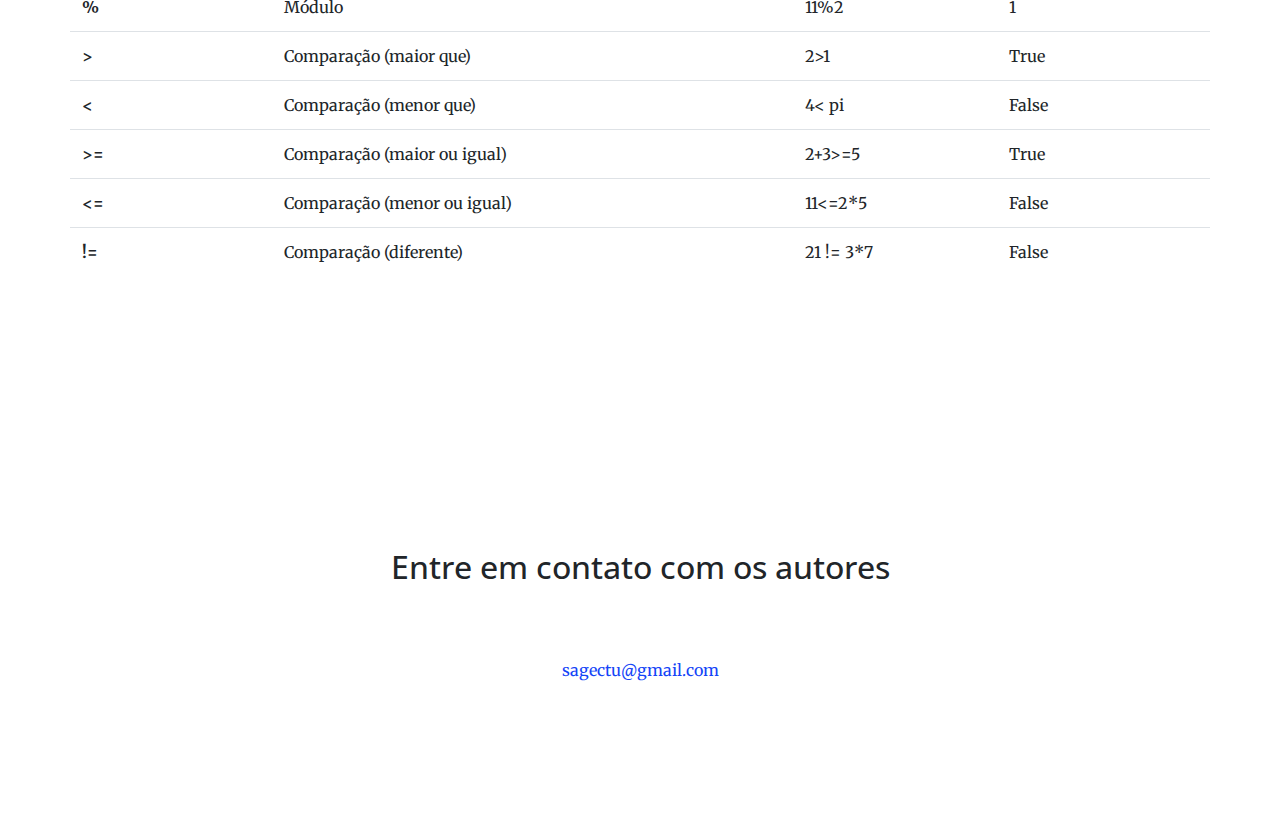
<file: sagecelltemp.html>
﻿<!DOCTYPE html>
<html lang="pt">

  <head>

    <meta charset="utf-8">
    <meta name="viewport" content="width=device-width, initial-scale=1, shrink-to-fit=no">
    <meta name="description" content="">
    <meta name="author" content="">

    <title>SageMathCell</title>
    <script src="https://sagecell.sagemath.org/static/embedded_sagecell.js"></script>
    <script>$(function () {
    // Make the div with id 'mycell' a Sage cell
    //sagecell.makeSagecell({inputLocation:  '#mycell',
    //                       template:       sagecell.templates.minimal,
    //                       evalButtonText: 'Activate'});
    // Make *any* div with class 'compute' a Sage cell
    sagecell.makeSagecell({inputLocation: 'div.compute',
                           evalButtonText: 'Evaluate'});
    });
    </script>

    <!-- Bootstrap core CSS -->
    <link href="vendor/bootstrap/css/bootstrap.min.css" rel="stylesheet">

    <!-- Custom fonts for this template -->
    <link href="vendor/fontawesome-free/css/all.min.css" rel="stylesheet" type="text/css">
    <link href='https://fonts.googleapis.com/css?family=Open+Sans:300italic,400italic,600italic,700italic,800italic,400,300,600,700,800' rel='stylesheet' type='text/css'>
    <link href='https://fonts.googleapis.com/css?family=Merriweather:400,300,300italic,400italic,700,700italic,900,900italic' rel='stylesheet' type='text/css'>

    <!-- Plugin CSS -->
    <link href="vendor/magnific-popup/magnific-popup.css" rel="stylesheet">

    <!-- Custom styles for this template -->
    <link href="css/sagecell2.css" rel="stylesheet">

  </head>

  <body id="page-top">

    <!-- Navigation 
<nav class="navbar navbar-expand-lg navbar-light fixed-top" style="background-color: #1444f7" id="mainNav">

style="background-color: #1444f7"

    -->



    <nav class="navbar navbar-expand-lg navbar-light fixed-top"  id="mainNav">
      <div class="container">
        <a class="navbar-brand js-scroll-trigger" href="index.html">Home</a>
        
        <button class="navbar-toggler navbar-toggler-right" type="button" data-toggle="collapse" data-target="#navbarResponsive" aria-controls="navbarResponsive" aria-expanded="false" aria-label="Toggle navigation">
          <span class="navbar-toggler-icon"></span>
        </button>

        <div class="collapse navbar-collapse" id="navbarResponsive">
          <ul class="navbar-nav ml-auto">
            
            <li class="nav-item">
              <a class="nav-link js-scroll-trigger" href="#page-top">SageCell</a>
            </li>

            <li class="nav-item">
              <a class="nav-link js-scroll-trigger" href="#algebralinear">Álgebra Linear</a>
            </li>
            
            <li class="nav-item">
              <a class="nav-link js-scroll-trigger" href="#calculo">Cálculo</a>
            </li>
            <li class="nav-item">
              <a class="nav-link js-scroll-trigger" href="#edo">EDO</a>
            </li>
            <li class="nav-item">
              <a class="nav-link js-scroll-trigger" href="#funcoes">Funções Matemáticas</a>
            </li>
            <li class="nav-item">
              <a class="nav-link js-scroll-trigger" href="#graficos">Gráficos</a>
            </li>
            <li class="nav-item">
              <a class="nav-link js-scroll-trigger" href="#operacoes">Operações</a>
            </li>

                   

          </ul>
        </div>
      </div>
    </nav>




  






<section  id="sagecell">
    
<div class="container my-auto ">

      <div class="row">
        

        <div class="col-lg-12 mx-auto">
          <h1 style="color:#1444f7; font-size:30px;">Digite seu cálculo do Sage abaixo e clique em “Evaluate”</h1>
        </div>
            <p class="text-faded mb-4"></p>

        </div>
        <div class="compute"> 
          <script type="text/x-sage"></script>
        </div>  <br><br>


<!-- Início colocar aqui um centralizador  -->


<div class="col-md-9 mx-auto ">
          <div class="card flex-md-row mb-4 box-shadow h-md-250">
            <div class="card-body d-flex flex-column align-items-center">
              <!--<strong class="d-inline-block mb-2 text-primary">World</strong>
              <h3 class="mb-0">
                <a class="text-dark" >Featured post</a>
              </h3>
              <div class="mb-1 text-muted">Nov 12</div>-->
              <p class="card-text mb-auto">Nós, os autores do livro <a href="index.html" target="_blank">Elementos de Computação Matemática com SageMath</a>, preparamos esta página com vários exemplos, que funcionam on-line aqui mesmo, organizados por tópicos. 
              </p>
              <p class="card-text mb-auto">
              	Para que nossos exemplos funcionem on-line, usamos o 
<a href="https://sagecell.sagemath.org/" target="_blank">SageMathCell</a> e agradecemos a 
<a href="https://cocalc.com/" target="_blank">SageMath, Inc..</a> por fornecer 
 os recursos para os seus cálculos.


               </p>
              <!--<a href="index.html">Conheça o livro</a>-->

<p class="card-text mb-auto"> Para dar sugestões ou relatar erros, entre em contato através do e-mail: sagectu@gmail.com </p>

            </div>
        
<a class="portfolio-box js-scroll-trigger" href="index.html">          
<img class="card-img-right flex-auto d-none d-md-block" data-src="holder.js/200x250?theme=thumb" alt="Thumbnail [200x250]" style="width: 200px; height: 272px;" src="img/elementos_de_computacao_matematica_com_sagemath.jpg" data-holder-rendered="true">

<div class="portfolio-box-caption">
		<p class=" mb-4">
            Clique para conhecer o livro.
            </p>
		</div>
</a>





</div>

<!--
<div class="btn-group-vertical" role="group" aria-label="Basic example">
  <button type="button" class="btn btn-secondary">Álgebra Linear</button>
  <button type="button" class="btn btn-secondary">Aritmética</button>
  <button type="button" class="btn btn-secondary">Cálculo</button>
  <button type="button" class="btn btn-secondary">EDO</button>
  <button type="button" class="btn btn-secondary">Funções Matemáticas</button>
  <button type="button" class="btn btn-secondary">Gráficos</button>
  <button type="button" class="btn btn-secondary">Operações</button>
</div>  
-->

<ul class="nav navbar-dark bg-primary justify-content-center">
  
  <li class="nav-item">
    <a class="nav-link active js-scroll-trigger" href="#algebralinear">Álgebra Linear</a>
  </li>

  <li class="nav-item">
    <a class="nav-link disabled" href="#">Aritmética</a>
  </li>

  <li class="nav-item">
    <a class="nav-link active js-scroll-trigger" href="#calculo">Cálculo</a>
  </li>

  <li class="nav-item">
    <a class="nav-link active js-scroll-trigger" href="#edo">EDO</a>
  </li>

  <li class="nav-item">
    <a class="nav-link active js-scroll-trigger" href="#funcoes">Funções Matemáticas</a>
  </li>

  <li class="nav-item">
    <a class="nav-link active js-scroll-trigger" href="#graficos">Gráficos</a>
  </li>

  <li class="nav-item">
    <a class="nav-link active js-scroll-trigger" href="#operacoes">Operações</a>
  </li>

</ul>

<!-- Fim colocar aqui um centralizador  -->

          <!--  
<a class="portfolio-box js-scroll-trigger" href="index.html">

		<img class="img-fluid" src="img/elementos_de_computacao_matematica_com_sagemath.jpg" alt="">
		
		<div class="portfolio-box-caption">
		<p class=" mb-4">
            Clique para conhecer o livro.
            </p>
		</div>
		
		</a>-->

            <!--<img class="card-img-right flex-auto d-none d-md-block" data-src="holder.js/200x250?theme=thumb" alt="Thumbnail [200x250]" style="width: 200px; height: 272px;" src="img/elementos_de_computacao_matematica_com_sagemath.jpg" data-holder-rendered="true">-->
   


          </div>
    </div>


        </div>
      </div>




</section>




   <section  id="algebralinear">
      <div class="container">
        <div class="row">
          <!--<div class="col-lg-8 mx-auto text-center"> -->
            <h2 class="section-heading text-black">Álgebra Linear</h2>
            <hr class="light my-4">

<div class="table-responsive" >            
<table class="table">
  <thead class="thead-dark">

    <tr>
      <th scope="col">Operação Matemática</th>
     
      <th scope="col">Exemplo</th>
      
    </tr>
  </thead>
  <tbody>


    <tr>
      <th scope="row">$\overrightarrow{v} = (a, b, c)$</th>
      
      <td>
      	
		<div class="compute"> 
          <script type="text/x-sage"> v = vector([1,-1,1]); v </script>

      </td>
      
    </tr>

    <tr>
      <th scope="row">$\overrightarrow{u} + \overrightarrow{v}$</th>
      
      <td>
      	<div class="compute">  
<script type="text/x-sage"> v = vector([1,-1,1])
u = vector([1,1,0])
u + v </script>
      </td>
    </tr>    


    <tr>
      <th scope="row">$k\cdot\overrightarrow{v}$</th>
	 	<td>
      	<div class="compute">  
<script type="text/x-sage"> v = vector([1,-1,1])
2*v </script>
        </td>
    </tr>  

    
    <tr>
      <th scope="row">$\langle \overrightarrow{u}, \overrightarrow{v} \rangle$</th>
	 	<td>
      	<div class="compute">  
<script type="text/x-sage"> v = vector([1,-1,1])
u = vector([1,1,0])
u.dot_product(v) </script>
        </td>
    </tr>       


    <tr>
      <th scope="row">$\overrightarrow{u}\times \overrightarrow{v}$</th>
      	<td>
      	<div class="compute">  
<script type="text/x-sage"> v = vector([1,-1,1])
u = vector([1,1,0])
u.cross_product(v) </script>
        </td>
    </tr>    



    <tr>
      <th scope="row">$\|\overrightarrow{v}\|$</th>
      	<td>
      	<div class="compute">  
<script type="text/x-sage"> v = vector([1,-1,1])
norm(v) </script>
        </td>
    </tr>  


    <tr>
      <th scope="row">$A = \left(\begin{array}{rr} a & b \\c & d \end{array}\right)$</th>
      	<td>
      	<div class="compute">  
<script type="text/x-sage"> A=matrix([[1,2],[1,0]])
show(A) </script>
        </td>
    </tr>

    <tr>
      <th scope="row">Soma de Matrizes: $A+B$</th>
      	<td>
      	<div class="compute">  
<script type="text/x-sage"> A=matrix([[1,2],[1,0]])
B=matrix([[0,-1],[1,0]])
show(A + B) </script>
        </td>
    </tr>


    <tr>
      <th scope="row">transposta de $A$</th>
      
      	<td>
      	<div class="compute">  
<script type="text/x-sage"> A=matrix([[1,2,1],[1,0,1]])
show(transpose(A)) </script>
        </td>
    </tr>


    <tr>
      <th scope="row">Determinante de $A$</th>
      	<td>
      	<div class="compute">  
<script type="text/x-sage"> A=matrix([[1,2],[1,0]])
det(A) </script>
        </td>
    </tr>


    <tr>
      <th scope="row">Inversa de $A$</th>
      	<td>
      	<div class="compute">  
<script type="text/x-sage"> A=matrix([[1,2],[1,0]])
show(A^(-1))</script>
        </td>
    </tr>


    <tr>
      <th scope="row">Traço de $A$</th>
      	<td>
      	<div class="compute">  
<script type="text/x-sage"> 	A=matrix([[1,2],[1,0]])
A.trace()</script>
        </td>
    </tr>


    <tr>
      <th scope="row">Sistema Linear $Av=b$</th>
      	<td>
      	<div class="compute">  
<script type="text/x-sage">A=matrix([[1,2,6],[1,2,0],[1,-2,3]])
b=vector( [1, -1, 1] )
A.solve_right(b)</script>
        </td>
    <tr>


	<tr>    	
      <th scope="row">Núcleo de $A$</th>
      	<td>
      	<div class="compute">  
<script type="text/x-sage">A=matrix([[1,2,3],[1,2,3],[1,2,3]])
kernel(A)</script>
        </td>
    </tr>



    <tr>
      <th scope="row">Polinômio caracteristico de $A$</th>
      	<td>
      	<div class="compute">  
<script type="text/x-sage">A=matrix([[1,2,3],[1,2,3],[1,2,3]])
A.charpoly().factor()</script>
        </td>
    </tr>


    <tr>
      <th scope="row">Autovalores de $A$</th>
      	<td>
      	<div class="compute">  
<script type="text/x-sage">A=matrix([[1,2,3],[1,2,3],[1,2,3]])
A.eigenvalues()</script>
        </td>
    </tr>


    <tr>
      <th scope="row">Autovetores de $A$</th>
      	<td>
      	<div class="compute">  
<script type="text/x-sage">A=matrix([[1,2,3],[1,2,3],[1,2,3]])
show(A.eigenvectors_right())</script>
        </td>
    </tr> 


  </tbody>
</table>
</div>
<!--
            <p class="text-faded mb-4">Start Bootstrap has everything you need to get your new website up and running in no time! All of the templates and themes on Start Bootstrap are open source, free to download, and easy to use. No strings attached!</p>
-->
            
          <!--</div>-->
        </div>
      </div>
    </section>












  
    <section  id="calculo">
      <div class="container">
        <div class="row">
          
            <h2 class="section-heading text-black">Cálculo</h2>
            <hr class="light my-4">

		<div class="table-responsive">            
		<table class="table">
		  <thead class="thead-dark">

    <tr>
      <th scope="col">Operação Matemática</th>
      <th scope="col">Sintaxe Sage</th>
      <th scope="col">Exemplo</th>
      <th scope="col">Resultado</th>
    </tr>
  </thead>
  <tbody>


    <tr>
      <th scope="row">$\displaystyle \lim_{x\rightarrow a} f(x)$</th>
      <td>limit(f,x=a)</td>
      <td> limit( x^2+ 2*x, x = 1)
      </td>
      <td>3</td>
    </tr>

    <tr>
      <th scope="row">$\displaystyle \lim_{x\rightarrow a^-} f(x)$</th>
      <td>limit(f,x=a, dir='-')</td>
      <td>limit(abs(x)/x,x=0,dir='-')</td>
      <td>-1</td>
    </tr>    

    <tr>
      <th scope="row">$\displaystyle \lim_{x\rightarrow a^+} f(x)$</th>
      <td>limit(f,x=a, dir='+')</td>
      <td>limit(abs(x)/x,x=0,dir='+')</td>
      <td>1</td>
    </tr>   

    <tr>
      <th scope="row">$\displaystyle \lim_{x\rightarrow +\infty} f(x)$</th>
      <td>limit(f,x=+oo)</td>
      <td>limit(1/x,x=+oo)</td>
      <td>0</td>
    </tr>   

    <tr>
      <th scope="row">$\dfrac{df}{dx}$</th>
      <td>diff(f,x)</td>
      <td> diff(sqrt(x), x)
      </td>
      <td>1/2/sqrt(x)</td>
    </tr>
    
    <tr>
      <th scope="row">$\dfrac{d^nf}{dx^n}$</th>
      <td>diff(f,x,n)</td>
      <td>diff(sin(x), x, 3)</td>
      <td>-cos(x)</td>
    </tr>
    
    <tr>
      <th scope="row">$\dfrac{\partial f}{\partial x}$</th>
      <td>diff(f,x)</td>
      <td>var('y')<br>
          diff(x^2+y^2, x)</td>
      <td>2*x</td>
    </tr>
    <tr>
      <th scope="row">$\dfrac{\partial^2 f}{\partial y \partial y}$</th>
      <td>diff(f,y,y)</td>
      <td>var('y')<br>
          diff(x^2+y^2, y, y)</td>
      <td>2</td>
    </tr>
    <tr>
      <th scope="row">$\dfrac{\partial^2 f}{\partial x \partial y}$</th>
      <td>diff(f,x,y)</td>
      <td>var('y')<br>
          diff(x^2+y^2, x, y)</td>
      <td>0</td>
    </tr>
    <tr>
      <th scope="row">$\dfrac{\partial^2 f}{\partial y \partial x}$</th>
      <td>diff(f,y,x)</td>
      <td>var('y,z')<br>
          diff(x^2+x*y^2+z^2,y,x)</td>
      <td>2*y</td>
    </tr> 
    
    <tr>
      <th scope="row">$\displaystyle\int f(x)~dx$</th>
      <td>integral(f,x)</td>
      <td>integral(x^3, x)</td>
      <td>x^4/4</td>
    </tr>

    <tr>
      <th scope="row">$\displaystyle\int_a^b f(x)~dx$</th>
      <td>integral(f,x, a, b)</td>
      <td>integral(sqrt(x),x,0,4)</td>
      <td>16/3</td>
    </tr>

    <tr>
      <th scope="row">$\displaystyle\int_a^b\int_c^d f(x,y)~dxdy$</th>
      <td>var('y')<br>
		  integral(integral(f,(x,a,b)),(y,c,d))</td>
      <td>var('y')<br>
          integral(integral(cos(y),(x,-1,5)),(y,pi/6,pi/2))</td>
      <td>3</td>
    </tr>

    <tr>
      <th scope="row">$\displaystyle\int_a^b\int_{g_1(x)}^{g_2(x)} f(x,y)~dxdy$</th>
      <td>var('y')<br>
		  integral(integral(f,(x,a,b)),(y,g1,g2))</td>
      <td>var('y')<br>
          integral(integral(x-y,(y,2*x,2)),(x,0,1))</td>
      <td>-1</td>
    </tr>    

  </tbody>
</table>
</div>

        </div>
      </div>
    </section>



    <section class="bg-primary" id="edo">
      <div class="container">
        <div class="row">
          <!--<div class="col-lg-8 mx-auto text-center"> -->
            <h2 class="section-heading text-black">EDO</h2>
            <hr class="light my-4">

<div class="table-responsive">            
<table class="table">
  <thead class="thead-dark">

    <tr>
      <th scope="col">Operação Matemática</th>
      <th scope="col">Sintaxe Sage</th>
      <th scope="col">Exemplo</th>
      <th scope="col">Resultado</th>
    </tr>
  </thead>
  <tbody>
    <tr>
      <th scope="row">EDO de $1^a$ Ordem <br>
                      $y'(x) + py(x) = q$
      </th>
      <td>desolve(edo, y)</td>
      <td> y = function( 'y' )( x ) <br>
            show(desolve(diff(y,x)+y-1,y)) 
      </td>
      <td>$(C+e^x)e^{(-x)}$</td>
    </tr>
    <tr>
      <th scope="row">EDO de $2^a$ Ordem <br>
                      $y''(x) + py'(x) + ky(x) = q(x)$
      </th>
      <td>desolve(edo, y)</td>
      <td> y = function( 'y' )( x ) <br>
          show(desolve(diff( y, x, 2) - y == x  , y ))
      </td>
      <td>$K_2e^{(-x)}+K_1e^x -x$</td>
    </tr>    

        <tr>
      <th scope="row">Problema de Valor Inicial <br>
                      $y'(x) + py(x) = q$ <br>
                      $y(x_0) = y_0$

      </th>
      <td>desolve(edo,y,ics=[x_0,y_0])  </td>
      <td>  y=function('y')(x)<br>
            desolve(diff(y,x) + y-1,y,ics=[10,2])
      </td>
      <td>$(e^{10}+e^x)e^{(-x)}$</td>
    </tr>    
    
    
  </tbody>
</table>
</div>
<!--
            <p class="text-faded mb-4">Start Bootstrap has everything you need to get your new website up and running in no time! All of the templates and themes on Start Bootstrap are open source, free to download, and easy to use. No strings attached!</p>
-->
            
          <!--</div>-->
        </div>
      </div>
    </section>




    <section  id="funcoes">
      <div class="container">
        <div class="row">
          <!--<div class="col-lg-8 mx-auto text-center"> -->
            <h2 class="section-heading text-black">Funções Matemáticas</h2>
            <hr class="light my-4">

			<div class="table-responsive">            
			<table class="table">
			  <thead class="thead-dark">

    <tr>
      <th scope="col">Operação Matemática</th>
      <th scope="col">Sintaxe Sage</th>
      <th scope="col">Exemplo</th>
      <th scope="col">Resultado</th>
    </tr>
  </thead>
  <tbody>
    <tr>
      <th scope="row">Valor absoluto de $x$</th>
      <td>abs(x)</td>
      <td> abs(-2)
      </td>
      <td>2</td>
    </tr>

    <tr>
      <th scope="row">Raiz quadrada de $x$</th>
      <td>sqrt(x)</td>
      <td> sqrt(225)
      </td>
      <td>15</td>
    </tr>

    <tr>
      <th scope="row">Raiz $n$-ésima de $x$</th>
      <td>x**(1/n) ou x^(1/n)</td>
      <td> 8^(1/3)
      </td>
      <td>2</td>
    </tr>

    <tr>
      <th scope="row">Exponencial na Base $e$</th>
      <td>exp(x)</td>
      <td> exp(2)</td>
      <td>e^2</td>
    </tr>

    <tr>
      <th scope="row">Logaritmo de $x$ na base $b$</th>
      <td>log(x,b)</td>
      <td> log(1024, 2)
      </td>
      <td>10</td>
    </tr>

    <tr>
      <th scope="row">Seno de $x$</th>
      <td>sin(x)</td>
      <td>sin(pi)</td>
      <td>1</td>
    </tr>    

    <tr>
      <th scope="row">Cosseno de $x$</th>
      <td>cos(x)</td>
      <td>cos(pi/2)</td>
      <td>0</td>
    </tr>  

    <tr>
      <th scope="row">Tangente de $x$</th>
      <td>tan(x)</td>
      <td>tan(3*pi/4)</td>
      <td>-1</td>
    </tr>      
    
    <tr>
      <th scope="row">Coeficiente Binomial de $n$ sobre $r$</th>
      <td>binomial(n,r)</td>
      <td>binomial(5,2)</td>
      <td>10</td>
    </tr>   

    <tr>
      <th scope="row">Fatorial de $n$</th>
      <td>factorial(n)</td>
      <td>factorial(5)</td>
      <td>120</td>
    </tr>      

    <tr>
      <th scope="row">Fatoração em primos</th>
      <td>factor(n)</td>
      <td>factor(12)</td>
      <td>2^2*3</td>
    </tr>    

    <tr>
      <th scope="row">MDC de $a$ e $b$</th>
      <td>gcd(a, b)</td>
      <td>gcd(12, 16)</td>
      <td>4</td>
    </tr>      

	</tbody>
	</table>
	</div>

        </div>
      </div>
    </section>



    <section class="bg-primary" id="graficos">
      <div class="container">
        <div class="row">
          <!--<div class="col-lg-8 mx-auto text-center"> -->
            <h2 class="section-heading text-black">Plot 2D</h2>
            <hr class="light my-4">

<div class="table-responsive">            
<table class="table">
  <thead class="thead-dark">

    <tr>
      <th scope="col">Operação Matemática</th>
      <th scope="col">Sintaxe Sage</th>
      <th scope="col">Exemplo</th>
      
    </tr>
  </thead>
  <tbody>
    <tr>
      <th scope="row">Função $f$</th>
      <td>plot(f, (x, a, b))</td>
      <td> plot(x^2, (x, -1, 1))</td>
    </tr>

    <tr>
      <th scope="row">Curva Paramétrica</th>
      <td>parametric_plot( [ x( t ) , y( t ) ], ( t, a, b ) )</td>
      <td> var( 't' )<br>
           parametric_plot( [ t^2, t^3 ], ( t, -1 , 1 ) )</td>
    </tr>

    <tr>
      <th scope="row">Curva Implícita C</th>
      <td>  implicit_plot( C, (x, a, b), (y, c, d ) )</td>
      <td>  var( 'y' )<br>
            implicit_plot( x^3+y^3 == 3*x*y, ( x, -3, 2 ), ( y, -3, 2 ) )</td>
    </tr>

    <tr>
      <th scope="row">Curva em coordenadas Polares</th>
      <td>polar_plot( r(theta), ( theta, a, b ) )</td>
      <td> var( 'theta' )<br>
           polar_plot( theta/2*pi, ( theta, 0, 2*pi ) )</td>
    </tr>    
  
    
    
  </tbody>
</table>
</div>

        </div>





 <div class="row">
          <!--<div class="col-lg-8 mx-auto text-center"> -->
            <h2 class="section-heading text-black">Plot 3D</h2>
            <hr class="light my-4">

<div class="table-responsive">            
<table class="table">
  <thead class="thead-dark">

    <tr>
      <th scope="col">Operação Matemática</th>
      <th scope="col">Sintaxe Sage</th>
      <th scope="col">Exemplo</th>
      
    </tr>
  </thead>
  <tbody>
    <tr>
      <th scope="row">Função $f$</th>
      <td>plot3d(f,(x,a,b),(y,c,d))</td>
      <td>var('y')<br>
		  plot3d(x^2-y^2,(x,-1,1),(y,-1,1))</td>
    </tr>

    <tr>
      <th scope="row">Superfície Paramétrica</th>
      <td>parametric_plot3d([x(u,v),y(u,v),z(u,v)],(u,a,b),(v,c,d))</td>
      <td>var('u,v')<br>
		  parametric_plot3d([u,u,u^2+v^2],(u,-1,1),(v,-1,1))</td>
    </tr>

    <tr>
      <th scope="row">Curva Parametrizada</th>
      <td>parametric_plot([x(t),y(t),z(t)],(t,a,b))</td>
      <td>var('t')<br>
	      parametric_plot3d([cos(t),sin(t),t],(t,0,2*pi))</td>
    </tr>

    <tr>
      <th scope="row">Superfície definida por Equação</th>
      <td>implicit_plot3d(f,(x,a,b),(y,c,d))</td>
      <td>var('x, y, z')<br>
          implicit_plot3d(x^2+y^2+z^2-4,(x,-2,2),(y,-2,2),(z,-2,2))</td>
    </tr>    
  
    
    
  </tbody>
</table>
</div>
        </div>

      </div>
    </section>





    <section  id="operacoes">
      <div class="container">
        <div class="row">
          <!--<div class="col-lg-8 mx-auto text-center"> -->
            <h2 class="section-heading text-black">Operações</h2>
            <hr class="light my-4">

<div class="table-responsive">            
<table class="table">
  <thead class="thead-dark">

    <tr>
      <th scope="col">Operador</th>
      <th scope="col">Funções Sage</th>
      <th scope="col">Exemplo</th>
      <th scope="col">Resultado</th>
    </tr>
  </thead>
  <tbody>
    <tr>
      <th scope="row">=</th>
      <td>Atribuição</td>
      <td> x=1; x
      </td>
      <td>1</td>
    </tr>

    <tr>
      <th scope="row">+</th>
      <td>Adição</td>
      <td>2+7</td>
      <td>9</td>
    </tr>

    <tr>
      <th scope="row">-</th>
      <td>Subtração</td>
      <td>14.5-0.5</td>
      <td>14</td>
    </tr>

    <tr>
      <th scope="row">*</th>
      <td>Multiplicação</td>
      <td>3*9+1</td>
      <td>28</td>
    </tr>            

    <tr>
      <th scope="row">** ou ^</th>
      <td>Potenciação</td>
      <td> 2**5+2^2
      </td>
      <td>36</td>
    </tr>

    <tr>
      <th scope="row">/</th>
      <td>Divisão</td>
      <td>225/3</td>
      <td>75</td>
    </tr>    

    <tr>
      <th scope="row">//</th>
      <td>Quociente Inteiro</td>
      <td>10//3</td>
      <td>3</td>
    </tr>   

    <tr>
      <th scope="row">%</th>
      <td>Módulo</td>
      <td> 11%2
      </td>
      <td>1</td>
    </tr>

    <tr>
      <th scope="row">></th>
      <td>Comparação (maior que) </td>
      <td> 2>1
      </td>
      <td>True</td>
    </tr>  

    <tr>
      <th scope="row"><</th>
      <td>Comparação (menor que) </td>
      <td>4< pi </td>
      <td>False</td>
    </tr>    

    <tr>
      <th scope="row">>=</th>
      <td>Comparação (maior ou igual) </td>
      <td>2+3>=5</td>
      <td>True</td>
    </tr>                  
    
    <tr>
      <th scope="row"><=</th>
      <td>Comparação (menor ou igual) </td>
      <td>11<=2*5</td>
      <td>False</td>
    </tr>  

    <tr>
      <th scope="row">!=  </th>
      <td>Comparação (diferente) </td>
      <td>21 != 3*7</td>
      <td>False</td>
    </tr>  

  </tbody>
</table>
</div>
<!--
            <p class="text-faded mb-4">Start Bootstrap has everything you need to get your new website up and running in no time! All of the templates and themes on Start Bootstrap are open source, free to download, and easy to use. No strings attached!</p>
-->
            
          <!--</div>-->
        </div>
      </div>
    </section>
<!--
    <section id="services">
      <div class="container">
        <div class="row">
          <div class="col-lg-12 text-center">
            <h2 class="section-heading">At Your Service</h2>
            <hr class="my-4">
          </div>
        </div>
      </div>
      <div class="container">
        <div class="row">
          <div class="col-lg-3 col-md-6 text-center">
            <div class="service-box mt-5 mx-auto">
              <i class="fas fa-4x fa-gem text-primary mb-3 sr-icon-1"></i>
              <h3 class="mb-3">Sturdy Templates</h3>
              <p class="text-muted mb-0">Our templates are updated regularly so they don't break.</p>
            </div>
          </div>
          <div class="col-lg-3 col-md-6 text-center">
            <div class="service-box mt-5 mx-auto">
              <i class="fas fa-4x fa-paper-plane text-primary mb-3 sr-icon-2"></i>
              <h3 class="mb-3">Ready to Ship</h3>
              <p class="text-muted mb-0">You can use this theme as is, or you can make changes!</p>
            </div>
          </div>
          <div class="col-lg-3 col-md-6 text-center">
            <div class="service-box mt-5 mx-auto">
              <i class="fas fa-4x fa-code text-primary mb-3 sr-icon-3"></i>
              <h3 class="mb-3">Up to Date</h3>
              <p class="text-muted mb-0">We update dependencies to keep things fresh.</p>
            </div>
          </div>
          <div class="col-lg-3 col-md-6 text-center">
            <div class="service-box mt-5 mx-auto">
              <i class="fas fa-4x fa-heart text-primary mb-3 sr-icon-4"></i>
              <h3 class="mb-3">Made with Love</h3>
              <p class="text-muted mb-0">You have to make your websites with love these days!</p>
            </div>
          </div>
        </div>
      </div>
    </section>

    <section class="p-0" id="portfolio">
      <div class="container-fluid p-0">
        <div class="row no-gutters popup-gallery">
          <div class="col-lg-4 col-sm-6">
            <a class="portfolio-box" href="img/portfolio/fullsize/1.jpg">
              <img class="img-fluid" src="img/portfolio/thumbnails/1.jpg" alt="">
              <div class="portfolio-box-caption">
                <div class="portfolio-box-caption-content">
                  <div class="project-category text-faded">
                    Category
                  </div>
                  <div class="project-name">
                    Project Name
                  </div>
                </div>
              </div>
            </a>
          </div>
          <div class="col-lg-4 col-sm-6">
            <a class="portfolio-box" href="img/portfolio/fullsize/2.jpg">
              <img class="img-fluid" src="img/portfolio/thumbnails/2.jpg" alt="">
              <div class="portfolio-box-caption">
                <div class="portfolio-box-caption-content">
                  <div class="project-category text-faded">
                    Category
                  </div>
                  <div class="project-name">
                    Project Name
                  </div>
                </div>
              </div>
            </a>
          </div>
          <div class="col-lg-4 col-sm-6">
            <a class="portfolio-box" href="img/portfolio/fullsize/3.jpg">
              <img class="img-fluid" src="img/portfolio/thumbnails/3.jpg" alt="">
              <div class="portfolio-box-caption">
                <div class="portfolio-box-caption-content">
                  <div class="project-category text-faded">
                    Category
                  </div>
                  <div class="project-name">
                    Project Name
                  </div>
                </div>
              </div>
            </a>
          </div>
          <div class="col-lg-4 col-sm-6">
            <a class="portfolio-box" href="img/portfolio/fullsize/4.jpg">
              <img class="img-fluid" src="img/portfolio/thumbnails/4.jpg" alt="">
              <div class="portfolio-box-caption">
                <div class="portfolio-box-caption-content">
                  <div class="project-category text-faded">
                    Category
                  </div>
                  <div class="project-name">
                    Project Name
                  </div>
                </div>
              </div>
            </a>
          </div>
          <div class="col-lg-4 col-sm-6">
            <a class="portfolio-box" href="img/portfolio/fullsize/5.jpg">
              <img class="img-fluid" src="img/portfolio/thumbnails/5.jpg" alt="">
              <div class="portfolio-box-caption">
                <div class="portfolio-box-caption-content">
                  <div class="project-category text-faded">
                    Category
                  </div>
                  <div class="project-name">
                    Project Name
                  </div>
                </div>
              </div>
            </a>
          </div>
          <div class="col-lg-4 col-sm-6">
            <a class="portfolio-box" href="img/portfolio/fullsize/6.jpg">
              <img class="img-fluid" src="img/portfolio/thumbnails/6.jpg" alt="">
              <div class="portfolio-box-caption">
                <div class="portfolio-box-caption-content">
                  <div class="project-category text-faded">
                    Category
                  </div>
                  <div class="project-name">
                    Project Name
                  </div>
                </div>
              </div>
            </a>
          </div>
        </div>
      </div>
    </section>

    <section class="bg-dark text-white">
      <div class="container text-center">
        <h2 class="mb-4">Free Download at Start Bootstrap!</h2>
        <a class="btn btn-light btn-xl sr-button" href="http://startbootstrap.com/template-overviews/creative/">Download Now!</a>
      </div>
    </section>
-->








    <!-- /.row -->


	<!--  Tela 7 - contato (início)  -->
    <section id="contact">
      <div class="container">
        <div class="row">
          <div class="col-lg-8 mx-auto text-center">
            <h2 class="section-heading">Entre em contato com os autores</h2>
            
            <!--
            <hr class="my-4">
            
            <p class="mb-5">Escrever um texto</p> <br>
			-->
            <i class="fas fa-envelope fa-3x mb-3 sr-contact-2"></i>
            <p>
              <a href="mailto:sagectu@gmail.com">sagectu@gmail.com</a>
            </p>

          </div>

        </div>
      </div>
    </section>
    <!--  Tela 7 - contato (fim)  -->




    <!-- Bootstrap core JavaScript -->
    <script src="vendor/jquery/jquery.min.js"></script>
    <script src="vendor/bootstrap/js/bootstrap.bundle.min.js"></script>

    <!-- Plugin JavaScript -->
    <script src="vendor/jquery-easing/jquery.easing.min.js"></script>
    <script src="vendor/scrollreveal/scrollreveal.min.js"></script>
    <script src="vendor/magnific-popup/jquery.magnific-popup.min.js"></script>


    <!-- Custom scripts for this template -->
    <script src="js/creative.min.js"></script>




  </body>

</html>
</file>
<file: css/principal.css>
/*!
 * Start Bootstrap - Creative v5.0.2 (https://startbootstrap.com/template-overviews/creative)
 * Copyright 2013-2018 Start Bootstrap
 * Licensed under MIT (https://github.com/BlackrockDigital/startbootstrap-creative/blob/master/LICENSE)
 */

body,
html {
  width: 100%;
  height: 100%;
}

body {
  font-family: 'Merriweather', 'Helvetica Neue', Arial, sans-serif;
}

hr {
  max-width: 50px;
  border-width: 3px;
  border-color: #1444f7;
}

hr.light {
  border-color: #fff;
}


hr.double {
  max-width: 100px;
}

hr.triple {
  max-width: 150px;
}

a {
  color: #1444f7;
  -webkit-transition: all 0.2s;
  transition: all 0.2s;
}

a:hover {
  color: #1444f7;
}

h1,
h2,
h3,
h4,
h5,
h6 {
  font-family: 'Open Sans', 'Helvetica Neue', Arial, sans-serif;
}

.bg-primary {
  background-color: #d6d8f3 !important;
}

.bg-azul_escuro {
  background-color: #1444f7 !important;
}

.bg-dark {
  background-color: #212529 !important;
}

.text-faded {
  color: rgba(255, 255, 255, 0.85);
}

section {
  padding: 8rem 0;
}

.section-heading {
  margin-top: 0;
}

::-moz-selection {
  color: #fff;
  background: #212529;
  text-shadow: none;
}

::selection {
  color: #fff;
  background: #212529;
  text-shadow: none;
}

img::-moz-selection {
  color: #fff;
  background: transparent;
}

img::selection {
  color: #fff;
  background: transparent;
}

img::-moz-selection {
  color: #fff;
  background: transparent;
}

#mainNav {
  border-bottom: 1px solid rgba(33, 37, 41, 0.1);
  background-color: #fff;
  font-family: 'Open Sans', 'Helvetica Neue', Arial, sans-serif;
  -webkit-transition: all 0.2s;
  transition: all 0.2s;
}

#mainNav .navbar-brand {
  font-weight: 700;
  text-transform: uppercase;
  color: #1444f7;
  font-family: 'Open Sans', 'Helvetica Neue', Arial, sans-serif;
}

#mainNav .navbar-brand:focus, #mainNav .navbar-brand:hover {
  color: #1444f7;
}

#mainNav .navbar-nav > li.nav-item > a.nav-link,
#mainNav .navbar-nav > li.nav-item > a.nav-link:focus {
  font-size: .9rem;
  font-weight: 700;
  text-transform: uppercase;
  color: #212529;
}

#mainNav .navbar-nav > li.nav-item > a.nav-link:hover,
#mainNav .navbar-nav > li.nav-item > a.nav-link:focus:hover {
  color: #1444f7;
}

#mainNav .navbar-nav > li.nav-item > a.nav-link.active,
#mainNav .navbar-nav > li.nav-item > a.nav-link:focus.active {
  color: #1444f7 !important;
  background-color: transparent;
}

#mainNav .navbar-nav > li.nav-item > a.nav-link.active:hover,
#mainNav .navbar-nav > li.nav-item > a.nav-link:focus.active:hover {
  background-color: transparent;
}

@media (min-width: 992px) {
  #mainNav {
    border-color: transparent;
    background-color: transparent;
  }
  #mainNav .navbar-brand {
    color: rgba(256, 256, 256, 0.85);
  }
  #mainNav .navbar-brand:focus, #mainNav .navbar-brand:hover {
    color: #1444f7;
  }
  #mainNav .navbar-nav > li.nav-item > a.nav-link {
    padding: 0.5rem 1rem;
  }
  #mainNav .navbar-nav > li.nav-item > a.nav-link,
  #mainNav .navbar-nav > li.nav-item > a.nav-link:focus {
    
    color: rgba(256, 256, 256, 0.85);
  }
  #mainNav .navbar-nav > li.nav-item > a.nav-link:hover,
  #mainNav .navbar-nav > li.nav-item > a.nav-link:focus:hover {
    color: #1444f7;
  }
  #mainNav.navbar-shrink {
    border-bottom: 1px solid rgba(33, 37, 41, 0.1);
    background-color: #fff;
  }
  #mainNav.navbar-shrink .navbar-brand {
    color: #1444f7;
  }
  #mainNav.navbar-shrink .navbar-brand:focus, #mainNav.navbar-shrink .navbar-brand:hover {
    color: #1444f7;
  }
  #mainNav.navbar-shrink .navbar-nav > li.nav-item > a.nav-link,
  #mainNav.navbar-shrink .navbar-nav > li.nav-item > a.nav-link:focus {
    color: #212529;
  }
  #mainNav.navbar-shrink .navbar-nav > li.nav-item > a.nav-link:hover,
  #mainNav.navbar-shrink .navbar-nav > li.nav-item > a.nav-link:focus:hover {
    color: #1444f7;
  }
}

header.masthead {
  padding-top: 10rem;
  padding-bottom: calc(10rem - 56px);
  background-image: url("../img/poliedros.jpg");
  background-position: center center;
  background-size: cover;
}



header.masthead hr {
  margin-top: 30px;
  margin-bottom: 30px;
}



header.masthead h1 {
  font-size: 2rem;
}

header.masthead p {
  font-weight: 300;
}

@media (min-width: 768px) {
  header.masthead p {
    font-size: 1.15rem;
  }
}

@media (min-width: 992px) {
  header.masthead {
    height: 100vh;
    min-height: 650px;
    padding-top: 0;
    padding-bottom: 0;
  }
  header.masthead h1 {
    font-size: 3rem;
  }
}

@media (min-width: 1200px) {
  header.masthead h1 {
    font-size: 4rem;
  }
}

.service-box {
  max-width: 400px;
}

.portfolio-box {
  position: relative;
  display: block;
  max-width: 650px;
  margin: 0 auto;
}

.portfolio-box .portfolio-box-caption {
  position: absolute;
  bottom: 0;
  display: block;
  width: 100%;
  height: 100%;
  text-align: center;
  opacity: 0;
  color: #fff;
  background: rgba(20,68,247, 0.5);
  -webkit-transition: all 0.2s;
  transition: all 0.2s;
}

.portfolio-box .portfolio-box-caption .portfolio-box-caption-content {
  position: absolute;
  top: 50%;
  width: 100%;
  -webkit-transform: translateY(-50%);
  transform: translateY(-50%);
  text-align: center;
}

.portfolio-box .portfolio-box-caption .portfolio-box-caption-content .project-category,
.portfolio-box .portfolio-box-caption .portfolio-box-caption-content .project-name {
  padding: 0 15px;
  font-family: 'Open Sans', 'Helvetica Neue', Arial, sans-serif;
}

.portfolio-box .portfolio-box-caption .portfolio-box-caption-content .project-category {
  font-size: 14px;
  font-weight: 600;
  text-transform: uppercase;
}

.portfolio-box .portfolio-box-caption .portfolio-box-caption-content .project-name {
  font-size: 18px;
}

.portfolio-box:hover .portfolio-box-caption {
  opacity: 1;
}

.portfolio-box:focus {
  outline: none;
}

@media (min-width: 768px) {
  .portfolio-box .portfolio-box-caption .portfolio-box-caption-content .project-category {
    font-size: 16px;
  }
  .portfolio-box .portfolio-box-caption .portfolio-box-caption-content .project-name {
    font-size: 22px;
  }
}


.text-primary {
  color: #1444f7 !important;
}

.btn {
  font-weight: 700;
  text-transform: uppercase;
  border: none;

  border-radius: 300px;
  font-family: 'Open Sans', 'Helvetica Neue', Arial, sans-serif;

  margin-right: 5px;
  margin-bottom: 5px !important;

}

.btn-xl {
  padding: 1rem 2rem;

}

.btn-primary {
  background-color: #1444f7;
  border-color: #1444f7;
}

.btn-primary:hover, .btn-primary:focus, .btn-primary:active {
  color: #fff;
  background-color: #727aed !important;
}

.btn-primary:active, .btn-primary:focus {
  -webkit-box-shadow: 0 0 0 0.2rem rgba(240, 95, 64, 0.5) !important;
  box-shadow: 0 0 0 0.2rem rgba(240, 95, 64, 0.5) !important;
}

.carousel-item {
  height: 55vh;
  min-height: 350px;
  background: no-repeat center center scroll;
  -webkit-background-size: cover;
  -moz-background-size: cover;
  -o-background-size: cover;
  background-size: cover;
}
</file>
<file: css/poliedros.css>
/*!
 * Start Bootstrap - Creative v5.0.2 (https://startbootstrap.com/template-overviews/creative)
 * Copyright 2013-2018 Start Bootstrap
 * Licensed under MIT (https://github.com/BlackrockDigital/startbootstrap-creative/blob/master/LICENSE)
 */

body,
html {
  width: 100%;
  height: 100%;
}

body {
  font-family: 'Merriweather', 'Helvetica Neue', Arial, sans-serif;
}

hr {
  max-width: 50px;
  border-width: 3px;
  border-color: #1444f7;
}

hr.light {
  border-color: #fff;
}

a {
  color: #1444f7;
  -webkit-transition: all 0.2s;
  transition: all 0.2s;
}

a:hover {
  color: #1444f7;
}

h1,
h2,
h3,
h4,
h5,
h6 {
  font-family: 'Open Sans', 'Helvetica Neue', Arial, sans-serif;
}

.bg-primary {
  background-color: #d6d8f3 !important;
}

.bg-azul_escuro {
  background-color: #1444f7 !important;
}

.bg-dark {
  background-color: #212529 !important;
}

.text-faded {
  color: rgba(255, 255, 255, 0.85);
}

section {
  padding: 8rem 0;
}

.section-heading {
  margin-top: 0;
}

::-moz-selection {
  color: #fff;
  background: #212529;
  text-shadow: none;
}

::selection {
  color: #fff;
  background: #212529;
  text-shadow: none;
}

img::-moz-selection {
  color: #fff;
  background: transparent;
}

img::selection {
  color: #fff;
  background: transparent;
}

img::-moz-selection {
  color: #fff;
  background: transparent;
}

#mainNav {
  border-bottom: 1px solid rgba(33, 37, 41, 0.1);
  background-color: #fff;
  font-family: 'Open Sans', 'Helvetica Neue', Arial, sans-serif;
  -webkit-transition: all 0.2s;
  transition: all 0.2s;
}

#mainNav .navbar-brand {
  font-weight: 700;
  text-transform: uppercase;
  color: #1444f7;
  font-family: 'Open Sans', 'Helvetica Neue', Arial, sans-serif;
}

#mainNav .navbar-brand:focus, #mainNav .navbar-brand:hover {
  color: #1444f7;
}

#mainNav .navbar-nav > li.nav-item > a.nav-link,
#mainNav .navbar-nav > li.nav-item > a.nav-link:focus {
  font-size: .9rem;
  font-weight: 700;
  text-transform: uppercase;
  color: #212529;
}

#mainNav .navbar-nav > li.nav-item > a.nav-link:hover,
#mainNav .navbar-nav > li.nav-item > a.nav-link:focus:hover {
  color: #1444f7;
}

#mainNav .navbar-nav > li.nav-item > a.nav-link.active,
#mainNav .navbar-nav > li.nav-item > a.nav-link:focus.active {
  color: #1444f7 !important;
  background-color: transparent;
}

#mainNav .navbar-nav > li.nav-item > a.nav-link.active:hover,
#mainNav .navbar-nav > li.nav-item > a.nav-link:focus.active:hover {
  background-color: transparent;
}

@media (min-width: 992px) {
  #mainNav {
    border-color: transparent;
    background-color: transparent;
  }
  #mainNav .navbar-brand {
    color: rgba(256, 256, 256, 0.85);
  }
  #mainNav .navbar-brand:focus, #mainNav .navbar-brand:hover {
    color: #1444f7;
  }
  #mainNav .navbar-nav > li.nav-item > a.nav-link {
    padding: 0.5rem 1rem;
  }
  #mainNav .navbar-nav > li.nav-item > a.nav-link,
  #mainNav .navbar-nav > li.nav-item > a.nav-link:focus {
    
    color: rgba(256, 256, 256, 0.85);
  }
  #mainNav .navbar-nav > li.nav-item > a.nav-link:hover,
  #mainNav .navbar-nav > li.nav-item > a.nav-link:focus:hover {
    color: #1444f7;
  }
  #mainNav.navbar-shrink {
    border-bottom: 1px solid rgba(33, 37, 41, 0.1);
    background-color: #fff;
  }
  #mainNav.navbar-shrink .navbar-brand {
    color: #1444f7;
  }
  #mainNav.navbar-shrink .navbar-brand:focus, #mainNav.navbar-shrink .navbar-brand:hover {
    color: #1444f7;
  }
  #mainNav.navbar-shrink .navbar-nav > li.nav-item > a.nav-link,
  #mainNav.navbar-shrink .navbar-nav > li.nav-item > a.nav-link:focus {
    color: #212529;
  }
  #mainNav.navbar-shrink .navbar-nav > li.nav-item > a.nav-link:hover,
  #mainNav.navbar-shrink .navbar-nav > li.nav-item > a.nav-link:focus:hover {
    color: #1444f7;
  }
}

header.masthead {
  padding-top: 10rem;
  padding-bottom: calc(10rem - 56px);
  background-image: url("../img/poliedros.jpg");
  background-position: center center;
  background-size: cover;
}



header.masthead hr {
  margin-top: 30px;
  margin-bottom: 30px;
}

header.masthead h1 {
  font-size: 2rem;
}

header.masthead p {
  font-weight: 300;
}

@media (min-width: 768px) {
  header.masthead p {
    font-size: 1.15rem;
  }
}

@media (min-width: 992px) {
  header.masthead {
    height: 100vh;
    min-height: 650px;
    padding-top: 0;
    padding-bottom: 0;
  }
  header.masthead h1 {
    font-size: 3rem;
  }
}

@media (min-width: 1200px) {
  header.masthead h1 {
    font-size: 4rem;
  }
}

.service-box {
  max-width: 400px;
}

.portfolio-box {
  position: relative;
  display: block;
  max-width: 650px;
  margin: 0 auto;
}

.portfolio-box .portfolio-box-caption {
  position: absolute;
  bottom: 0;
  display: block;
  width: 100%;
  height: 100%;
  text-align: center;
  opacity: 0;
  color: #fff;
  background: rgba(20,68,247, 0.5);
  -webkit-transition: all 0.2s;
  transition: all 0.2s;
}

.portfolio-box .portfolio-box-caption .portfolio-box-caption-content {
  position: absolute;
  top: 50%;
  width: 100%;
  -webkit-transform: translateY(-50%);
  transform: translateY(-50%);
  text-align: center;
}

.portfolio-box .portfolio-box-caption .portfolio-box-caption-content .project-category,
.portfolio-box .portfolio-box-caption .portfolio-box-caption-content .project-name {
  padding: 0 15px;
  font-family: 'Open Sans', 'Helvetica Neue', Arial, sans-serif;
}

.portfolio-box .portfolio-box-caption .portfolio-box-caption-content .project-category {
  font-size: 14px;
  font-weight: 600;
  text-transform: uppercase;
}

.portfolio-box .portfolio-box-caption .portfolio-box-caption-content .project-name {
  font-size: 18px;
}

.portfolio-box:hover .portfolio-box-caption {
  opacity: 1;
}

.portfolio-box:focus {
  outline: none;
}

@media (min-width: 768px) {
  .portfolio-box .portfolio-box-caption .portfolio-box-caption-content .project-category {
    font-size: 16px;
  }
  .portfolio-box .portfolio-box-caption .portfolio-box-caption-content .project-name {
    font-size: 22px;
  }
}


.text-primary {
  color: #1444f7 !important;
}

.btn {
  font-weight: 700;
  text-transform: uppercase;
  border: none;

  border-radius: 300px;
  font-family: 'Open Sans', 'Helvetica Neue', Arial, sans-serif;

  margin-right: 5px;
  margin-bottom: 5px !important;

}

.btn-xl {
  padding: 1rem 2rem;



}

.btn-primary {
  background-color: #1444f7;
  border-color: #1444f7;
}

.btn-primary:hover, .btn-primary:focus, .btn-primary:active {
  color: #fff;
  background-color: #727aed !important;
}

.btn-primary:active, .btn-primary:focus {
  -webkit-box-shadow: 0 0 0 0.2rem rgba(240, 95, 64, 0.5) !important;
  box-shadow: 0 0 0 0.2rem rgba(240, 95, 64, 0.5) !important;
}

.carousel-item {
  height: 55vh;
  min-height: 350px;
  background: no-repeat center center scroll;
  -webkit-background-size: cover;
  -moz-background-size: cover;
  -o-background-size: cover;
  background-size: cover;
}
</file>
<file: css/sagecell2.css>
/*!
 * Start Bootstrap - Creative v5.0.2 (https://startbootstrap.com/template-overviews/creative)
 * Copyright 2013-2018 Start Bootstrap
 * Licensed under MIT (https://github.com/BlackrockDigital/startbootstrap-creative/blob/master/LICENSE)
 */

body,
html {
  width: 100%;
  height: 100%;
}

body {
  font-family: 'Merriweather', 'Helvetica Neue', Arial, sans-serif;
}

hr {
  max-width: 50px;
  border-width: 3px;
  border-color: #1444f7;
}

hr.light {
  border-color: #fff;
}

a {
  color: #1444f7;
  -webkit-transition: all 0.2s;
  transition: all 0.2s;
}

a:hover {
  color: #1444f7;
}

h1,
h2,
h3,
h4,
h5,
h6 {
  font-family: 'Open Sans', 'Helvetica Neue', Arial, sans-serif;
}

.bg-primary {
  background-color: #d6d8f3 !important;
}

.bg-dark {
  background-color: #212529 !important;
}

.text-faded {
  color: rgba(255, 255, 255, 0.7);
}

section {
  padding: 8rem 0;
}

.section-heading {
  margin-top: 0;
}

::-moz-selection {
  color: #fff;
  background: #212529;
  text-shadow: none;
}

::selection {
  color: #fff;
  background: #212529;
  text-shadow: none;
}

img::-moz-selection {
  color: #fff;
  background: transparent;
}

img::selection {
  color: #fff;
  background: transparent;
}

img::-moz-selection {
  color: #fff;
  background: transparent;
}

#mainNav {
  border-bottom: 1px solid rgba(33, 37, 41, 0.1);
  background-color: #fff;
  font-family: 'Open Sans', 'Helvetica Neue', Arial, sans-serif;
  -webkit-transition: all 0.2s;
  transition: all 0.2s;
}

#mainNav .navbar-brand {
  font-weight: 700;
  text-transform: uppercase;
  color: #1444f7;
  font-family: 'Open Sans', 'Helvetica Neue', Arial, sans-serif;
}

#mainNav .navbar-brand:focus, #mainNav .navbar-brand:hover {
  color: #1444f7;
}

#mainNav .navbar-nav > li.nav-item > a.nav-link,
#mainNav .navbar-nav > li.nav-item > a.nav-link:focus {
  font-size: .9rem;
  font-weight: 700;
  text-transform: uppercase;
  color: #212529;
}

#mainNav .navbar-nav > li.nav-item > a.nav-link:hover,
#mainNav .navbar-nav > li.nav-item > a.nav-link:focus:hover {
  color: #1444f7;
}

#mainNav .navbar-nav > li.nav-item > a.nav-link.active,
#mainNav .navbar-nav > li.nav-item > a.nav-link:focus.active {
  color: #1444f7 !important;
  background-color: transparent;
}

#mainNav .navbar-nav > li.nav-item > a.nav-link.active:hover,
#mainNav .navbar-nav > li.nav-item > a.nav-link:focus.active:hover {
  background-color: transparent;
}

@media (min-width: 992px) {
  #mainNav {
    border-color: transparent;
    background-color: transparent;
  }
  #mainNav .navbar-brand {
    color: rgba(20, 68, 247, 0.7);
  }
  #mainNav .navbar-brand:focus, #mainNav .navbar-brand:hover {
    color: #1444f7;
  }
  #mainNav .navbar-nav > li.nav-item > a.nav-link {
    padding: 0.5rem 1rem;
  }
  #mainNav .navbar-nav > li.nav-item > a.nav-link,
  #mainNav .navbar-nav > li.nav-item > a.nav-link:focus {
    
    color: rgba(20, 68, 247, 0.7);
  }
  #mainNav .navbar-nav > li.nav-item > a.nav-link:hover,
  #mainNav .navbar-nav > li.nav-item > a.nav-link:focus:hover {
    color: #1444f7;
  }
  #mainNav.navbar-shrink {
    border-bottom: 1px solid rgba(33, 37, 41, 0.1);
    background-color: #fff;
  }
  #mainNav.navbar-shrink .navbar-brand {
    color: #1444f7;
  }
  #mainNav.navbar-shrink .navbar-brand:focus, #mainNav.navbar-shrink .navbar-brand:hover {
    color: #1444f7;
  }
  #mainNav.navbar-shrink .navbar-nav > li.nav-item > a.nav-link,
  #mainNav.navbar-shrink .navbar-nav > li.nav-item > a.nav-link:focus {
    color: #212529;
  }
  #mainNav.navbar-shrink .navbar-nav > li.nav-item > a.nav-link:hover,
  #mainNav.navbar-shrink .navbar-nav > li.nav-item > a.nav-link:focus:hover {
    color: #1444f7;
  }
}

header.masthead {
  padding-top: 10rem;
  padding-bottom: calc(10rem - 56px);
  background-image: url("../img/capacell.jpg");
  background-position: center center;
  background-size: cover;
}



header.masthead hr {
  margin-top: 30px;
  margin-bottom: 30px;
}

header.masthead h1 {
  font-size: 2rem;
}

header.masthead p {
  font-weight: 300;
}

@media (min-width: 768px) {
  header.masthead p {
    font-size: 1.15rem;
  }
}

@media (min-width: 992px) {
  header.masthead {
    height: 100vh;
    min-height: 650px;
    padding-top: 0;
    padding-bottom: 0;
  }
  header.masthead h1 {
    font-size: 3rem;
  }
}

@media (min-width: 1200px) {
  header.masthead h1 {
    font-size: 4rem;
  }
}

.service-box {
  max-width: 400px;
}

.portfolio-box {
  position: relative;
  display: block;
  max-width: 650px;
  margin: 0 auto;
}

.portfolio-box .portfolio-box-caption {
  position: absolute;
  bottom: 0;
  display: block;
  width: 100%;
  height: 100%;
  text-align: center;
  opacity: 0;
  color: #fff;
  background: rgba(240, 95, 64, 0.9);
  -webkit-transition: all 0.2s;
  transition: all 0.2s;
}

.portfolio-box .portfolio-box-caption .portfolio-box-caption-content {
  position: absolute;
  top: 50%;
  width: 100%;
  -webkit-transform: translateY(-50%);
  transform: translateY(-50%);
  text-align: center;
}

.portfolio-box .portfolio-box-caption .portfolio-box-caption-content .project-category,
.portfolio-box .portfolio-box-caption .portfolio-box-caption-content .project-name {
  padding: 0 15px;
  font-family: 'Open Sans', 'Helvetica Neue', Arial, sans-serif;
}

.portfolio-box .portfolio-box-caption .portfolio-box-caption-content .project-category {
  font-size: 14px;
  font-weight: 600;
  text-transform: uppercase;
}

.portfolio-box .portfolio-box-caption .portfolio-box-caption-content .project-name {
  font-size: 18px;
}

.portfolio-box:hover .portfolio-box-caption {
  opacity: 1;
}

.portfolio-box:focus {
  outline: none;
}

@media (min-width: 768px) {
  .portfolio-box .portfolio-box-caption .portfolio-box-caption-content .project-category {
    font-size: 16px;
  }
  .portfolio-box .portfolio-box-caption .portfolio-box-caption-content .project-name {
    font-size: 22px;
  }
}

.text-primary {
  color: #1444f7 !important;
}

.btn {
  font-weight: 700;
  text-transform: uppercase;
  border: none;
  border-radius: 300px;
  font-family: 'Open Sans', 'Helvetica Neue', Arial, sans-serif;
}

.btn-xl {
  padding: 1rem 2rem;
}

.btn-primary {
  background-color: #1444f7;
  border-color: #1444f7;
}

.btn-primary:hover, .btn-primary:focus, .btn-primary:active {
  color: #fff;
  background-color: #ee4b28 !important;
}

.btn-primary:active, .btn-primary:focus {
  -webkit-box-shadow: 0 0 0 0.2rem rgba(240, 95, 64, 0.5) !important;
  box-shadow: 0 0 0 0.2rem rgba(240, 95, 64, 0.5) !important;
}
</file>
